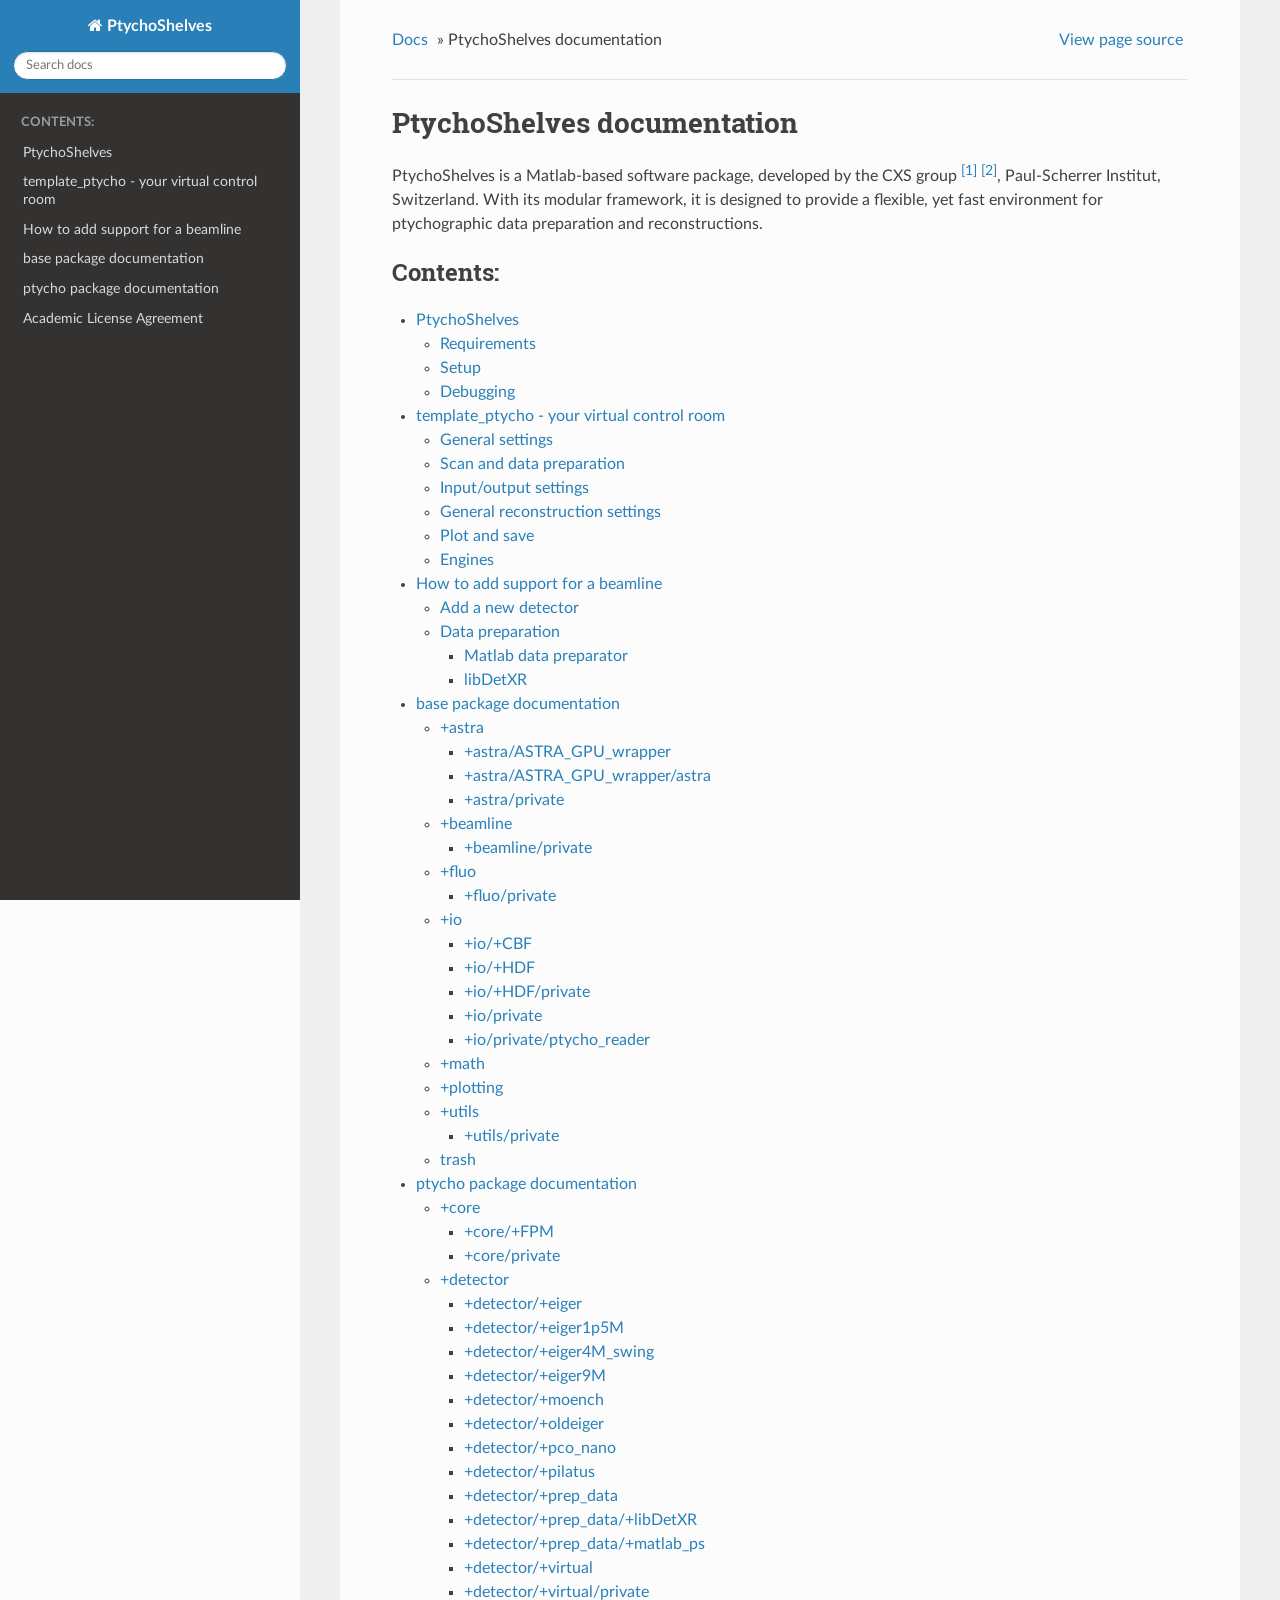
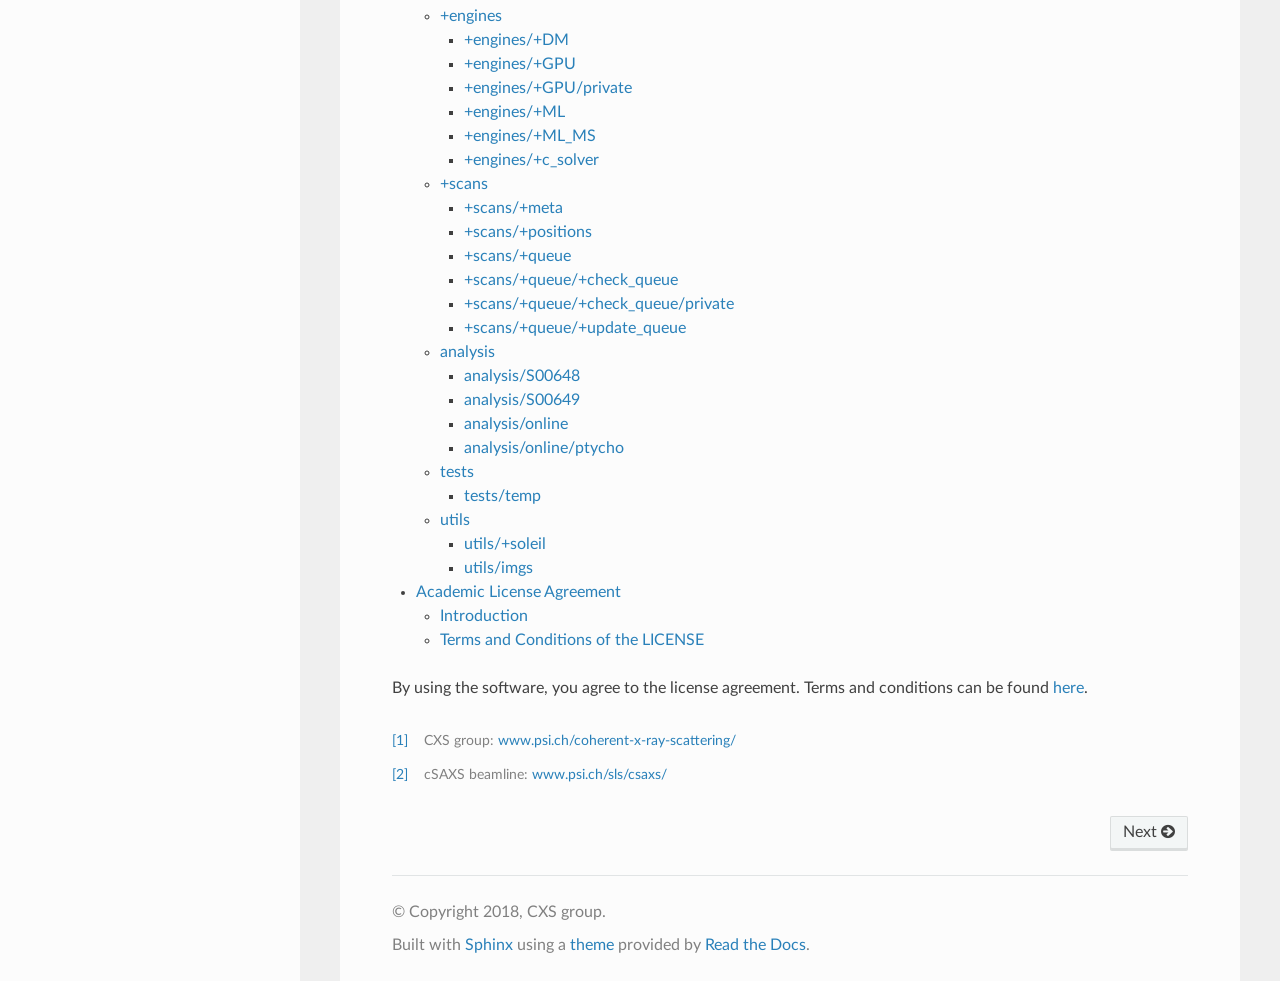
<file: documentation/index.html>
<!DOCTYPE html>
<!--[if IE 8]><html class="no-js lt-ie9" lang="en" > <![endif]-->
<!--[if gt IE 8]><!--> <html class="no-js" lang="en" > <!--<![endif]-->
<head>
  <meta charset="utf-8">
  
  <meta name="viewport" content="width=device-width, initial-scale=1.0">
  
  <title>PtychoShelves documentation &mdash; PtychoShelves  documentation</title>
  

  
  
  
  

  

  
  
    

  

  <link rel="stylesheet" href="_static/css/theme.css" type="text/css" />
  <link rel="stylesheet" href="_static/pygments.css" type="text/css" />
    <link rel="index" title="Index" href="genindex.html" />
    <link rel="search" title="Search" href="search.html" />
    <link rel="next" title="PtychoShelves" href="introduction.html" />
    <link href="_static/mod_theme.css" rel="stylesheet" type="text/css">


  
  <script src="_static/js/modernizr.min.js"></script>

</head>

<body class="wy-body-for-nav">

   
  <div class="wy-grid-for-nav">

    
    <nav data-toggle="wy-nav-shift" class="wy-nav-side">
      <div class="wy-side-scroll">
        <div class="wy-side-nav-search">
          

          
            <a href="#" class="icon icon-home"> PtychoShelves
          

          
          </a>

          
            
            
          

          
<div role="search">
  <form id="rtd-search-form" class="wy-form" action="search.html" method="get">
    <input type="text" name="q" placeholder="Search docs" />
    <input type="hidden" name="check_keywords" value="yes" />
    <input type="hidden" name="area" value="default" />
  </form>
</div>

          
        </div>

        <div class="wy-menu wy-menu-vertical" data-spy="affix" role="navigation" aria-label="main navigation">
          
            
            
              
            
            
              <p class="caption"><span class="caption-text">Contents:</span></p>
<ul>
<li class="toctree-l1"><a class="reference internal" href="introduction.html">PtychoShelves</a></li>
<li class="toctree-l1"><a class="reference internal" href="template_ptycho.html">template_ptycho - your virtual control room</a></li>
<li class="toctree-l1"><a class="reference internal" href="new_beamline.html">How to add support for a beamline</a></li>
<li class="toctree-l1"><a class="reference internal" href="base_func_doc.html">base package documentation</a></li>
<li class="toctree-l1"><a class="reference internal" href="ptycho_func_doc.html">ptycho package documentation</a></li>
<li class="toctree-l1"><a class="reference internal" href="ptycho_license.html">Academic License Agreement</a></li>
</ul>

            
          
        </div>
      </div>
    </nav>

    <section data-toggle="wy-nav-shift" class="wy-nav-content-wrap">

      
      <nav class="wy-nav-top" aria-label="top navigation">
        
          <i data-toggle="wy-nav-top" class="fa fa-bars"></i>
          <a href="#">PtychoShelves</a>
        
      </nav>


      <div class="wy-nav-content">
        
        <div class="rst-content">
        
          















<div role="navigation" aria-label="breadcrumbs navigation">

  <ul class="wy-breadcrumbs">
    
      <li><a href="#">Docs</a> &raquo;</li>
        
      <li>PtychoShelves documentation</li>
    
    
      <li class="wy-breadcrumbs-aside">
        
            
            <a href="_sources/index.rst.txt" rel="nofollow"> View page source</a>
          
        
      </li>
    
  </ul>

  
  <hr/>
</div>
          <div role="main" class="document" itemscope="itemscope" itemtype="http://schema.org/Article">
           <div itemprop="articleBody">
            
  <div class="section" id="ptychoshelves-documentation">
<h1>PtychoShelves documentation<a class="headerlink" href="#ptychoshelves-documentation" title="Permalink to this headline">¶</a></h1>
<p>PtychoShelves is a Matlab-based software package, developed by the CXS group <a class="footnote-reference" href="#id3" id="id1">[1]</a> <a class="footnote-reference" href="#id4" id="id2">[2]</a>, Paul-Scherrer Institut, Switzerland. With its modular framework, it is designed to provide a flexible, yet fast environment for ptychographic data preparation and reconstructions.</p>
<div class="toctree-wrapper compound">
<p class="caption"><span class="caption-text">Contents:</span></p>
<ul>
<li class="toctree-l1"><a class="reference internal" href="introduction.html">PtychoShelves</a><ul>
<li class="toctree-l2"><a class="reference internal" href="introduction.html#requirements">Requirements</a></li>
<li class="toctree-l2"><a class="reference internal" href="introduction.html#setup">Setup</a></li>
<li class="toctree-l2"><a class="reference internal" href="introduction.html#debugging">Debugging</a></li>
</ul>
</li>
<li class="toctree-l1"><a class="reference internal" href="template_ptycho.html">template_ptycho - your virtual control room</a><ul>
<li class="toctree-l2"><a class="reference internal" href="template_ptycho.html#general-settings">General settings</a></li>
<li class="toctree-l2"><a class="reference internal" href="template_ptycho.html#scan-and-data-preparation">Scan and data preparation</a></li>
<li class="toctree-l2"><a class="reference internal" href="template_ptycho.html#input-output-settings">Input/output settings</a></li>
<li class="toctree-l2"><a class="reference internal" href="template_ptycho.html#general-reconstruction-settings">General reconstruction settings</a></li>
<li class="toctree-l2"><a class="reference internal" href="template_ptycho.html#plot-and-save">Plot and save</a></li>
<li class="toctree-l2"><a class="reference internal" href="template_ptycho.html#engines">Engines</a></li>
</ul>
</li>
<li class="toctree-l1"><a class="reference internal" href="new_beamline.html">How to add support for a beamline</a><ul>
<li class="toctree-l2"><a class="reference internal" href="new_beamline.html#add-a-new-detector">Add a new detector</a></li>
<li class="toctree-l2"><a class="reference internal" href="new_beamline.html#data-preparation">Data preparation</a><ul>
<li class="toctree-l3"><a class="reference internal" href="new_beamline.html#matlab-data-preparator">Matlab data preparator</a></li>
<li class="toctree-l3"><a class="reference internal" href="new_beamline.html#libdetxr">libDetXR</a></li>
</ul>
</li>
</ul>
</li>
<li class="toctree-l1"><a class="reference internal" href="base_func_doc.html">base package documentation</a><ul>
<li class="toctree-l2"><a class="reference internal" href="base_func_doc.html#astra">+astra</a><ul>
<li class="toctree-l3"><a class="reference internal" href="base_func_doc.html#astra-astra-gpu-wrapper">+astra/ASTRA_GPU_wrapper</a></li>
<li class="toctree-l3"><a class="reference internal" href="base_func_doc.html#astra-astra-gpu-wrapper-astra">+astra/ASTRA_GPU_wrapper/astra</a></li>
<li class="toctree-l3"><a class="reference internal" href="base_func_doc.html#astra-private">+astra/private</a></li>
</ul>
</li>
<li class="toctree-l2"><a class="reference internal" href="base_func_doc.html#beamline">+beamline</a><ul>
<li class="toctree-l3"><a class="reference internal" href="base_func_doc.html#beamline-private">+beamline/private</a></li>
</ul>
</li>
<li class="toctree-l2"><a class="reference internal" href="base_func_doc.html#fluo">+fluo</a><ul>
<li class="toctree-l3"><a class="reference internal" href="base_func_doc.html#fluo-private">+fluo/private</a></li>
</ul>
</li>
<li class="toctree-l2"><a class="reference internal" href="base_func_doc.html#io">+io</a><ul>
<li class="toctree-l3"><a class="reference internal" href="base_func_doc.html#io-cbf">+io/+CBF</a></li>
<li class="toctree-l3"><a class="reference internal" href="base_func_doc.html#io-hdf">+io/+HDF</a></li>
<li class="toctree-l3"><a class="reference internal" href="base_func_doc.html#io-hdf-private">+io/+HDF/private</a></li>
<li class="toctree-l3"><a class="reference internal" href="base_func_doc.html#io-private">+io/private</a></li>
<li class="toctree-l3"><a class="reference internal" href="base_func_doc.html#io-private-ptycho-reader">+io/private/ptycho_reader</a></li>
</ul>
</li>
<li class="toctree-l2"><a class="reference internal" href="base_func_doc.html#math">+math</a></li>
<li class="toctree-l2"><a class="reference internal" href="base_func_doc.html#plotting">+plotting</a></li>
<li class="toctree-l2"><a class="reference internal" href="base_func_doc.html#utils">+utils</a><ul>
<li class="toctree-l3"><a class="reference internal" href="base_func_doc.html#utils-private">+utils/private</a></li>
</ul>
</li>
<li class="toctree-l2"><a class="reference internal" href="base_func_doc.html#trash">trash</a></li>
</ul>
</li>
<li class="toctree-l1"><a class="reference internal" href="ptycho_func_doc.html">ptycho package documentation</a><ul>
<li class="toctree-l2"><a class="reference internal" href="ptycho_func_doc.html#core">+core</a><ul>
<li class="toctree-l3"><a class="reference internal" href="ptycho_func_doc.html#core-fpm">+core/+FPM</a></li>
<li class="toctree-l3"><a class="reference internal" href="ptycho_func_doc.html#core-private">+core/private</a></li>
</ul>
</li>
<li class="toctree-l2"><a class="reference internal" href="ptycho_func_doc.html#detector">+detector</a><ul>
<li class="toctree-l3"><a class="reference internal" href="ptycho_func_doc.html#detector-eiger">+detector/+eiger</a></li>
<li class="toctree-l3"><a class="reference internal" href="ptycho_func_doc.html#detector-eiger1p5m">+detector/+eiger1p5M</a></li>
<li class="toctree-l3"><a class="reference internal" href="ptycho_func_doc.html#detector-eiger4m-swing">+detector/+eiger4M_swing</a></li>
<li class="toctree-l3"><a class="reference internal" href="ptycho_func_doc.html#detector-eiger9m">+detector/+eiger9M</a></li>
<li class="toctree-l3"><a class="reference internal" href="ptycho_func_doc.html#detector-moench">+detector/+moench</a></li>
<li class="toctree-l3"><a class="reference internal" href="ptycho_func_doc.html#detector-oldeiger">+detector/+oldeiger</a></li>
<li class="toctree-l3"><a class="reference internal" href="ptycho_func_doc.html#detector-pco-nano">+detector/+pco_nano</a></li>
<li class="toctree-l3"><a class="reference internal" href="ptycho_func_doc.html#detector-pilatus">+detector/+pilatus</a></li>
<li class="toctree-l3"><a class="reference internal" href="ptycho_func_doc.html#detector-prep-data">+detector/+prep_data</a></li>
<li class="toctree-l3"><a class="reference internal" href="ptycho_func_doc.html#detector-prep-data-libdetxr">+detector/+prep_data/+libDetXR</a></li>
<li class="toctree-l3"><a class="reference internal" href="ptycho_func_doc.html#detector-prep-data-matlab-ps">+detector/+prep_data/+matlab_ps</a></li>
<li class="toctree-l3"><a class="reference internal" href="ptycho_func_doc.html#detector-virtual">+detector/+virtual</a></li>
<li class="toctree-l3"><a class="reference internal" href="ptycho_func_doc.html#detector-virtual-private">+detector/+virtual/private</a></li>
</ul>
</li>
<li class="toctree-l2"><a class="reference internal" href="ptycho_func_doc.html#engines">+engines</a><ul>
<li class="toctree-l3"><a class="reference internal" href="ptycho_func_doc.html#engines-dm">+engines/+DM</a></li>
<li class="toctree-l3"><a class="reference internal" href="ptycho_func_doc.html#engines-gpu">+engines/+GPU</a></li>
<li class="toctree-l3"><a class="reference internal" href="ptycho_func_doc.html#engines-gpu-private">+engines/+GPU/private</a></li>
<li class="toctree-l3"><a class="reference internal" href="ptycho_func_doc.html#engines-ml">+engines/+ML</a></li>
<li class="toctree-l3"><a class="reference internal" href="ptycho_func_doc.html#engines-ml-ms">+engines/+ML_MS</a></li>
<li class="toctree-l3"><a class="reference internal" href="ptycho_func_doc.html#engines-c-solver">+engines/+c_solver</a></li>
</ul>
</li>
<li class="toctree-l2"><a class="reference internal" href="ptycho_func_doc.html#scans">+scans</a><ul>
<li class="toctree-l3"><a class="reference internal" href="ptycho_func_doc.html#scans-meta">+scans/+meta</a></li>
<li class="toctree-l3"><a class="reference internal" href="ptycho_func_doc.html#scans-positions">+scans/+positions</a></li>
<li class="toctree-l3"><a class="reference internal" href="ptycho_func_doc.html#scans-queue">+scans/+queue</a></li>
<li class="toctree-l3"><a class="reference internal" href="ptycho_func_doc.html#scans-queue-check-queue">+scans/+queue/+check_queue</a></li>
<li class="toctree-l3"><a class="reference internal" href="ptycho_func_doc.html#scans-queue-check-queue-private">+scans/+queue/+check_queue/private</a></li>
<li class="toctree-l3"><a class="reference internal" href="ptycho_func_doc.html#scans-queue-update-queue">+scans/+queue/+update_queue</a></li>
</ul>
</li>
<li class="toctree-l2"><a class="reference internal" href="ptycho_func_doc.html#analysis">analysis</a><ul>
<li class="toctree-l3"><a class="reference internal" href="ptycho_func_doc.html#analysis-s00648">analysis/S00648</a></li>
<li class="toctree-l3"><a class="reference internal" href="ptycho_func_doc.html#analysis-s00649">analysis/S00649</a></li>
<li class="toctree-l3"><a class="reference internal" href="ptycho_func_doc.html#analysis-online">analysis/online</a></li>
<li class="toctree-l3"><a class="reference internal" href="ptycho_func_doc.html#analysis-online-ptycho">analysis/online/ptycho</a></li>
</ul>
</li>
<li class="toctree-l2"><a class="reference internal" href="ptycho_func_doc.html#tests">tests</a><ul>
<li class="toctree-l3"><a class="reference internal" href="ptycho_func_doc.html#tests-temp">tests/temp</a></li>
</ul>
</li>
<li class="toctree-l2"><a class="reference internal" href="ptycho_func_doc.html#utils">utils</a><ul>
<li class="toctree-l3"><a class="reference internal" href="ptycho_func_doc.html#utils-soleil">utils/+soleil</a></li>
<li class="toctree-l3"><a class="reference internal" href="ptycho_func_doc.html#utils-imgs">utils/imgs</a></li>
</ul>
</li>
</ul>
</li>
<li class="toctree-l1"><a class="reference internal" href="ptycho_license.html">Academic License Agreement</a><ul>
<li class="toctree-l2"><a class="reference internal" href="ptycho_license.html#introduction">Introduction</a></li>
<li class="toctree-l2"><a class="reference internal" href="ptycho_license.html#terms-and-conditions-of-the-license">Terms and Conditions of the LICENSE</a></li>
</ul>
</li>
</ul>
</div>
<p>By using the software, you agree to the license agreement. Terms and conditions can be found <a class="reference internal" href="ptycho_license.html"><span class="doc">here</span></a>.</p>
<table class="docutils footnote" frame="void" id="id3" rules="none">
<colgroup><col class="label" /><col /></colgroup>
<tbody valign="top">
<tr><td class="label"><a class="fn-backref" href="#id1">[1]</a></td><td>CXS group: <a class="reference external" href="https://www.psi.ch/coherent-x-ray-scattering/">www.psi.ch/coherent-x-ray-scattering/</a></td></tr>
</tbody>
</table>
<table class="docutils footnote" frame="void" id="id4" rules="none">
<colgroup><col class="label" /><col /></colgroup>
<tbody valign="top">
<tr><td class="label"><a class="fn-backref" href="#id2">[2]</a></td><td>cSAXS beamline: <a class="reference external" href="https://www.psi.ch/sls/csaxs/">www.psi.ch/sls/csaxs/</a></td></tr>
</tbody>
</table>
</div>


           </div>
           
          </div>
          <footer>
  
    <div class="rst-footer-buttons" role="navigation" aria-label="footer navigation">
      
        <a href="introduction.html" class="btn btn-neutral float-right" title="PtychoShelves" accesskey="n" rel="next">Next <span class="fa fa-arrow-circle-right"></span></a>
      
      
    </div>
  

  <hr/>

  <div role="contentinfo">
    <p>
        &copy; Copyright 2018, CXS group.

    </p>
  </div>
  Built with <a href="http://sphinx-doc.org/">Sphinx</a> using a <a href="https://github.com/rtfd/sphinx_rtd_theme">theme</a> provided by <a href="https://readthedocs.org">Read the Docs</a>. 

</footer>

        </div>
      </div>

    </section>

  </div>
  


  

    <script type="text/javascript">
        var DOCUMENTATION_OPTIONS = {
            URL_ROOT:'./',
            VERSION:'',
            LANGUAGE:'None',
            COLLAPSE_INDEX:false,
            FILE_SUFFIX:'.html',
            HAS_SOURCE:  true,
            SOURCELINK_SUFFIX: '.txt'
        };
    </script>
      <script type="text/javascript" src="_static/jquery.js"></script>
      <script type="text/javascript" src="_static/underscore.js"></script>
      <script type="text/javascript" src="_static/doctools.js"></script>

  

  <script type="text/javascript" src="_static/js/theme.js"></script>

  <script type="text/javascript">
      jQuery(function () {
          SphinxRtdTheme.Navigation.enable(true);
      });
  </script> 

</body>
</html>
</file>
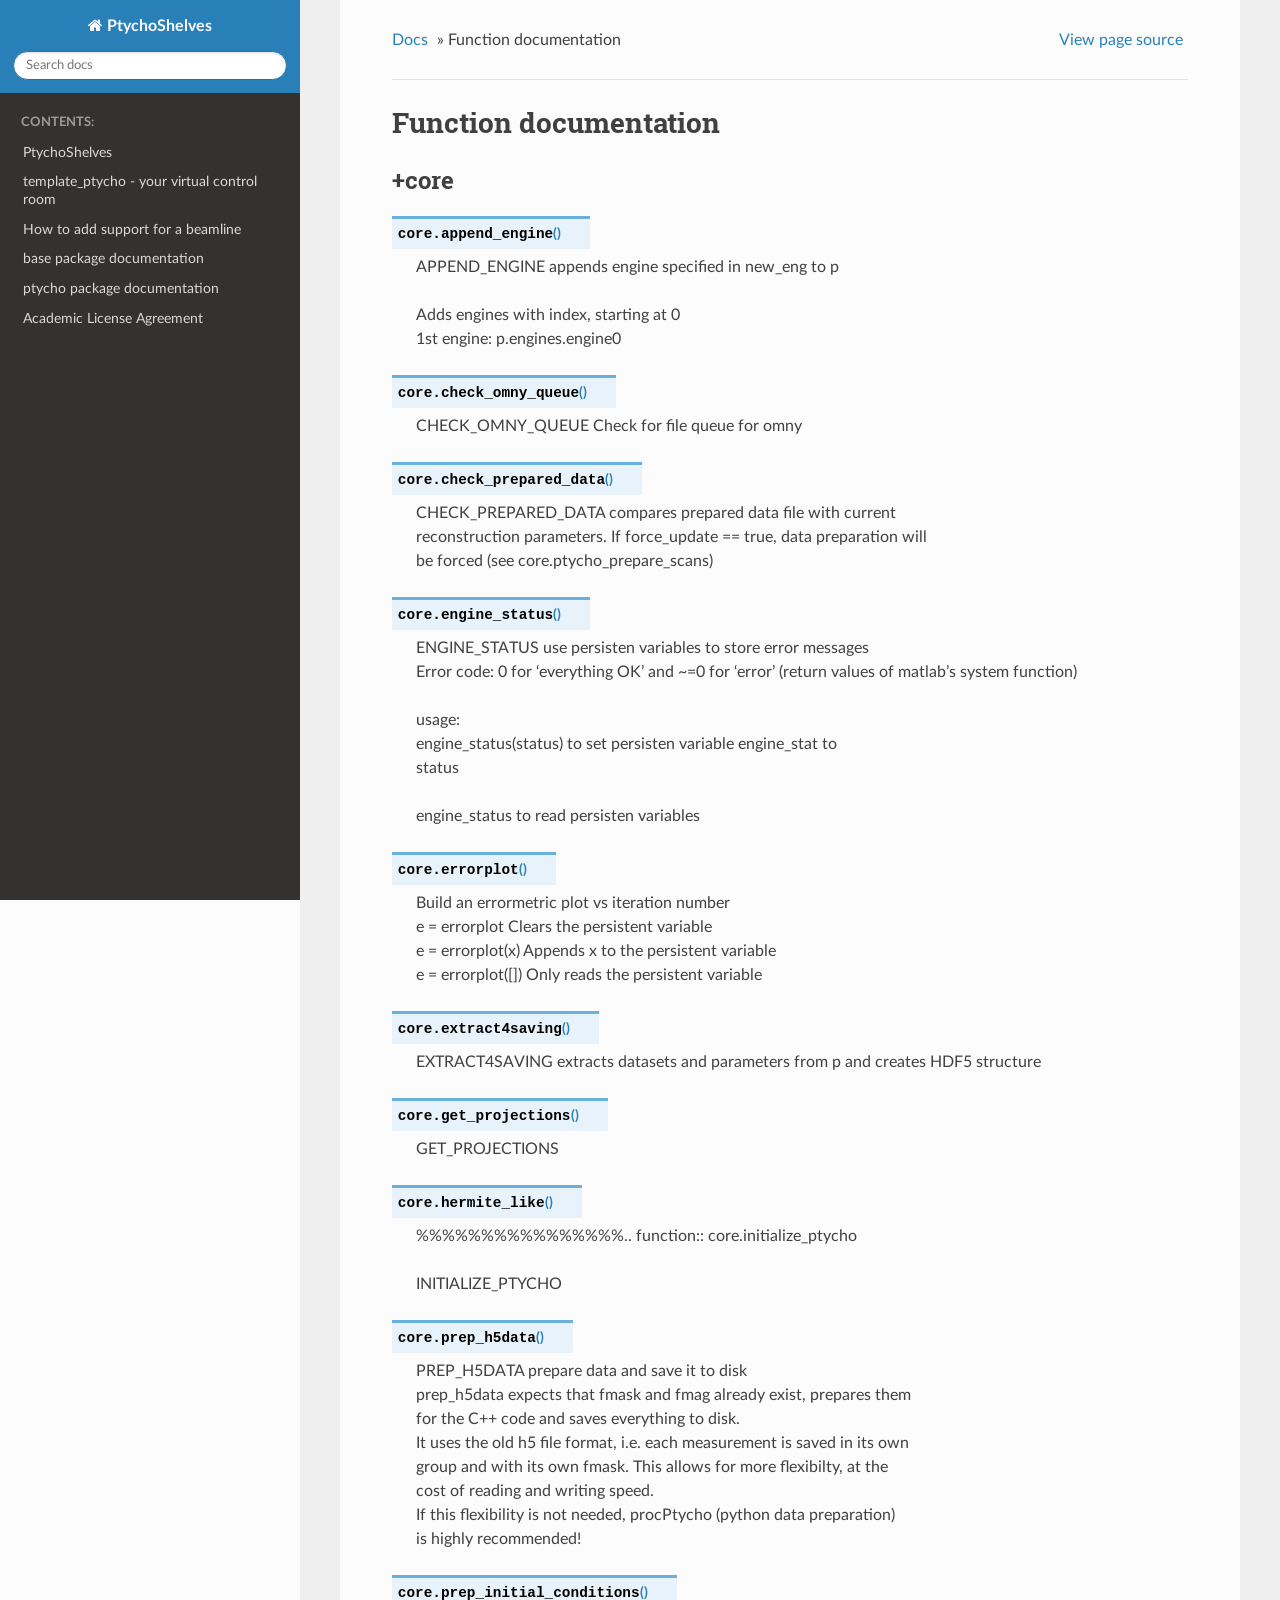
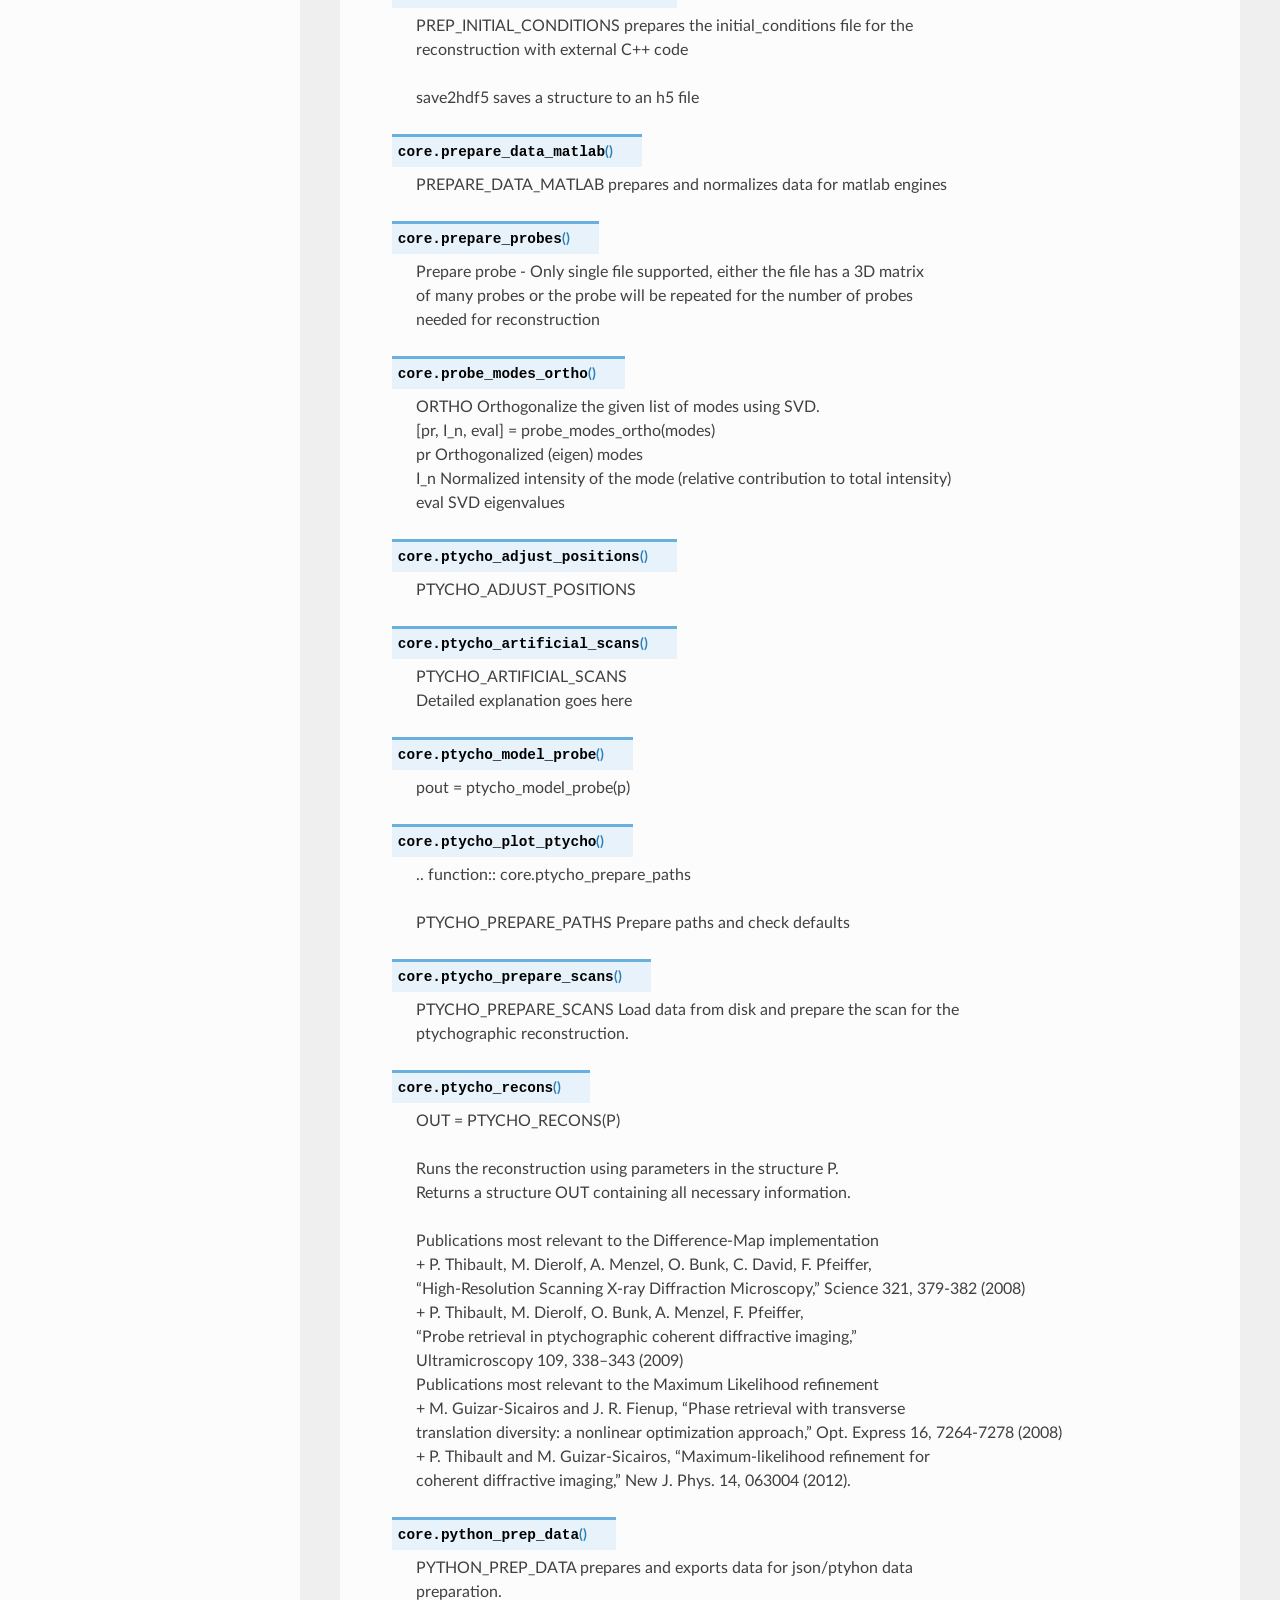
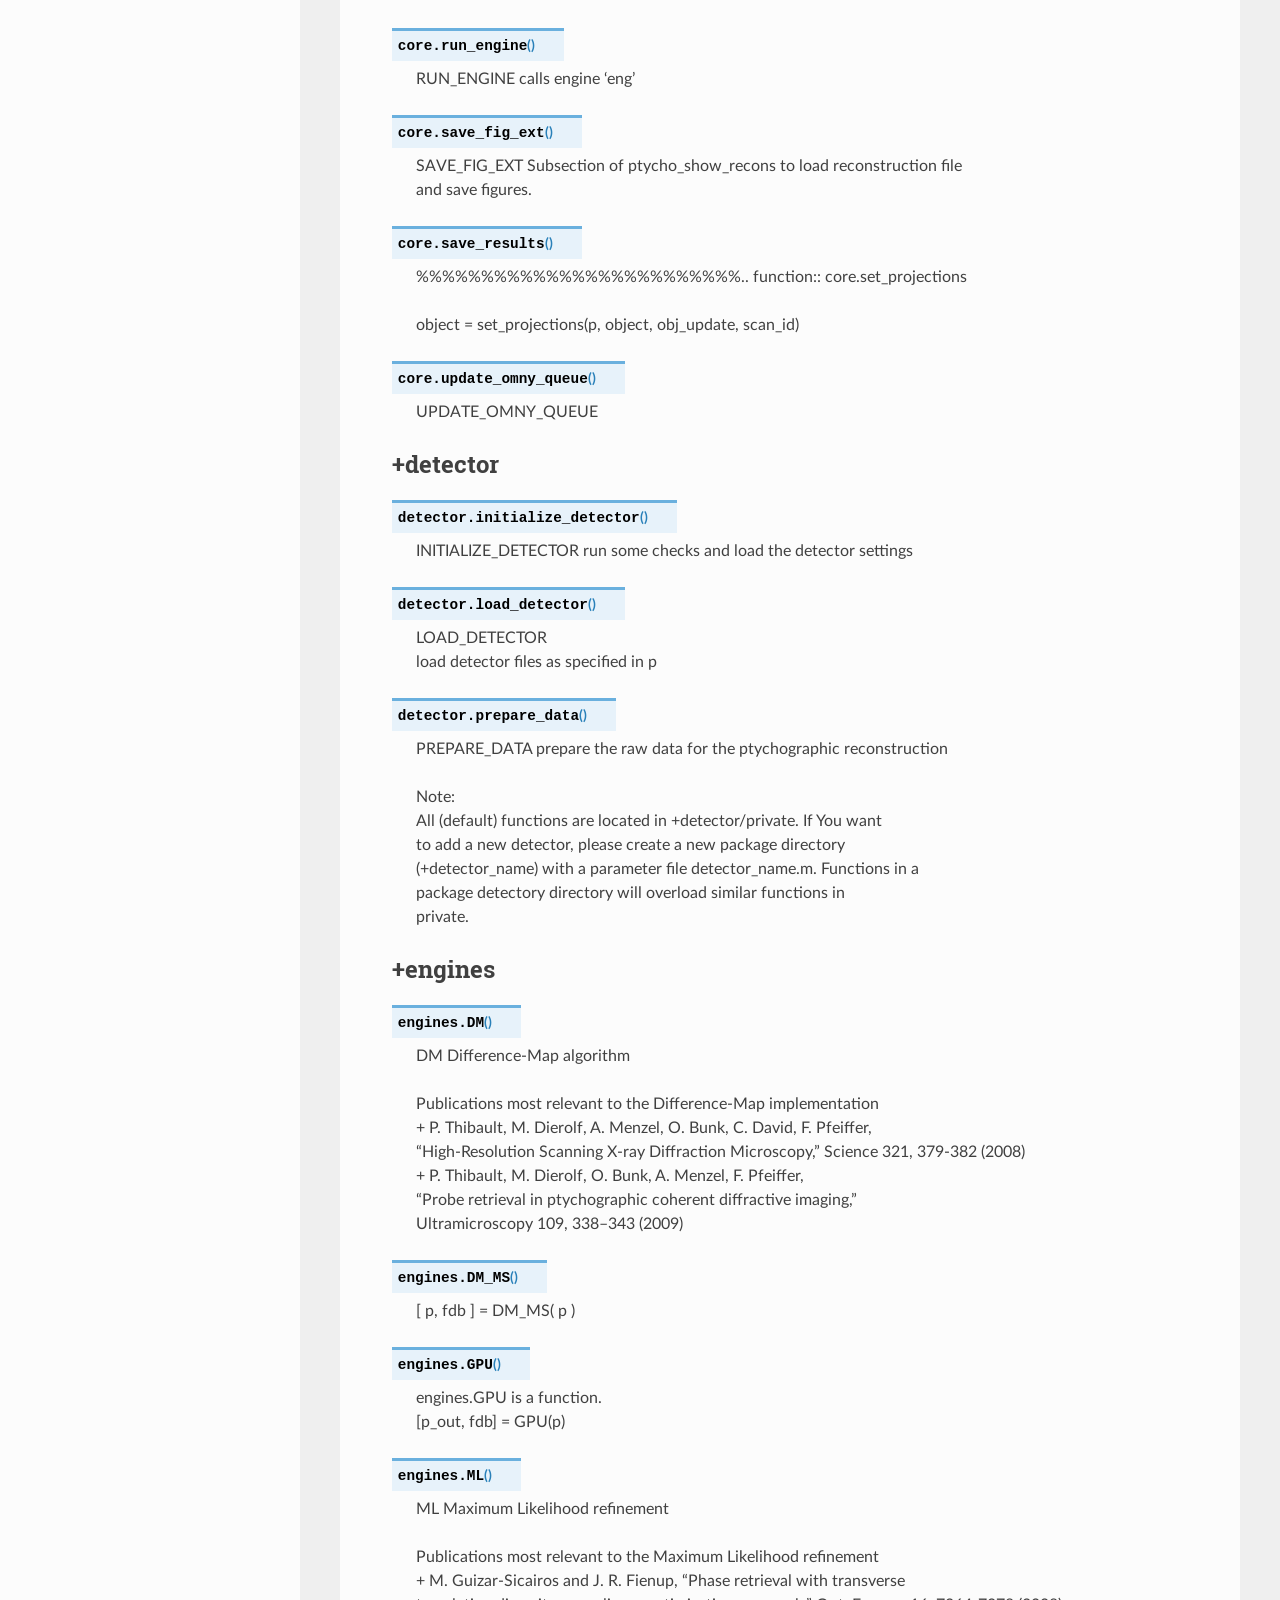
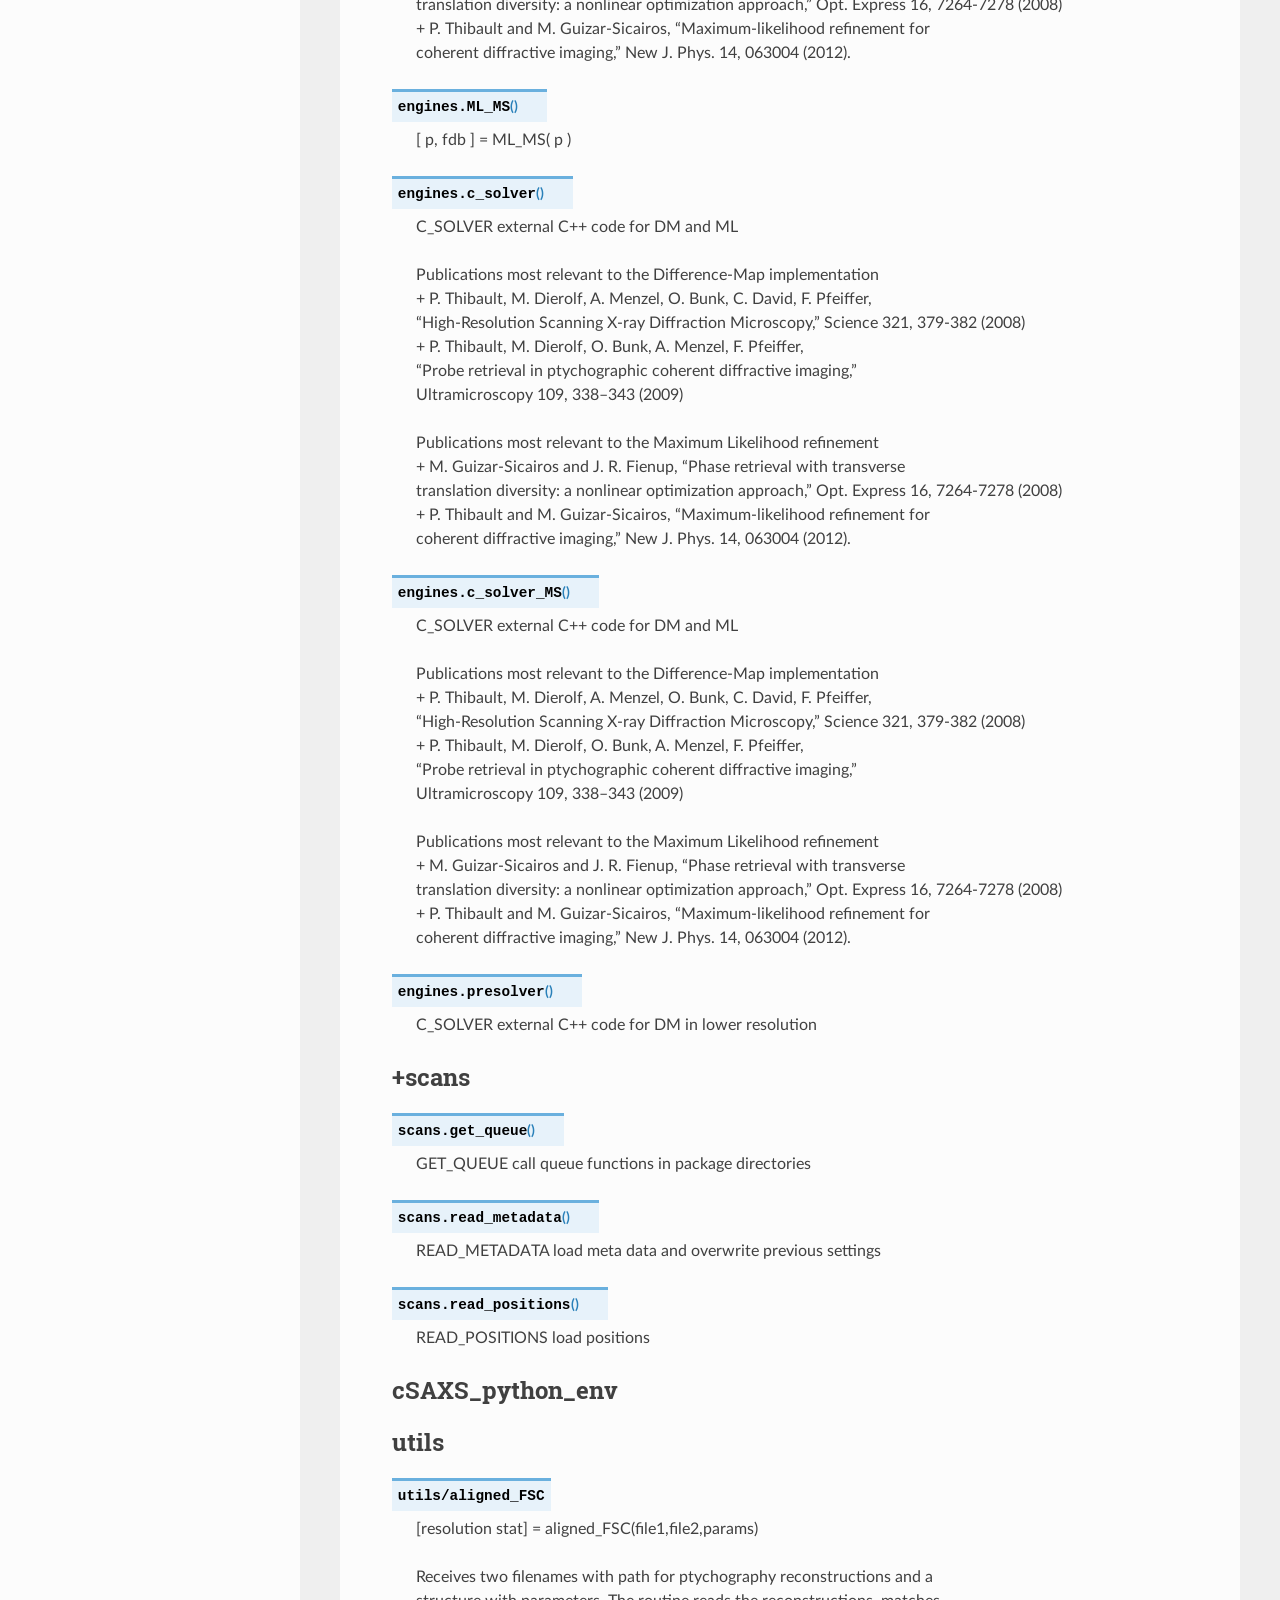
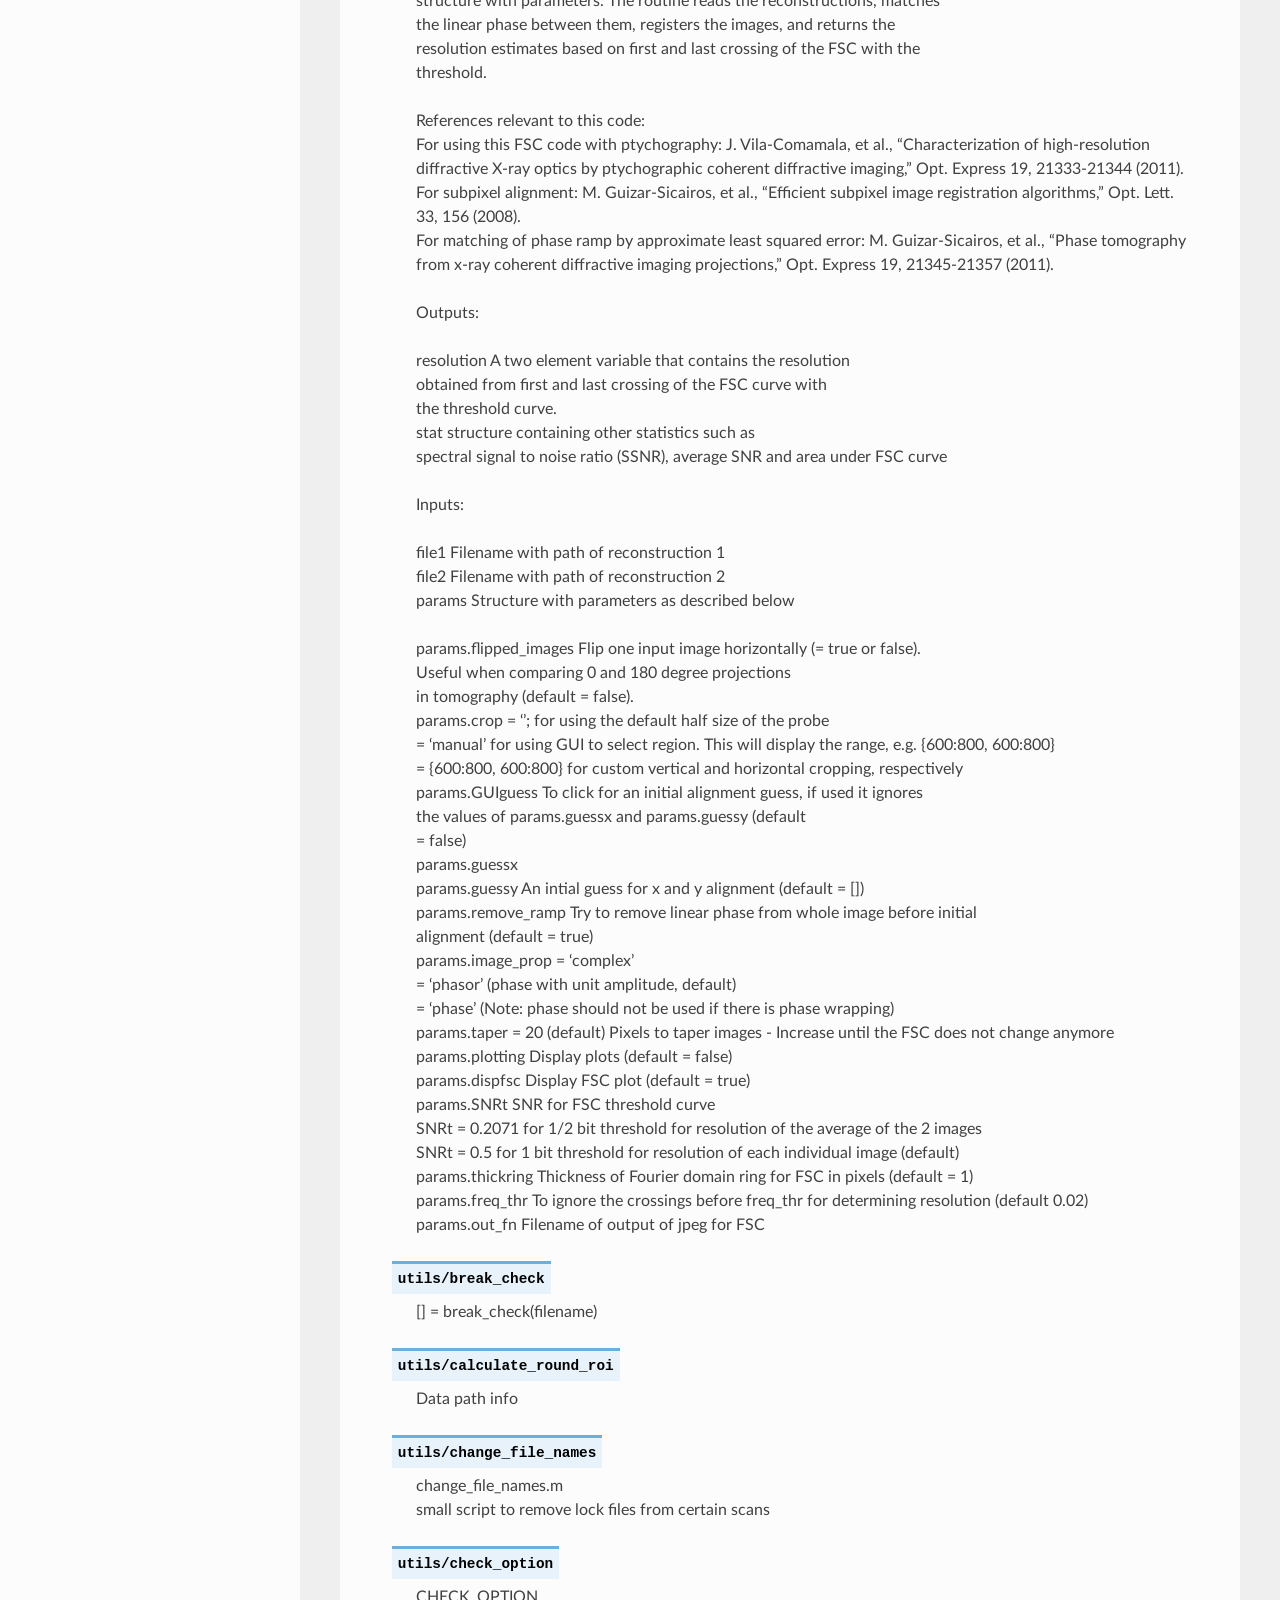
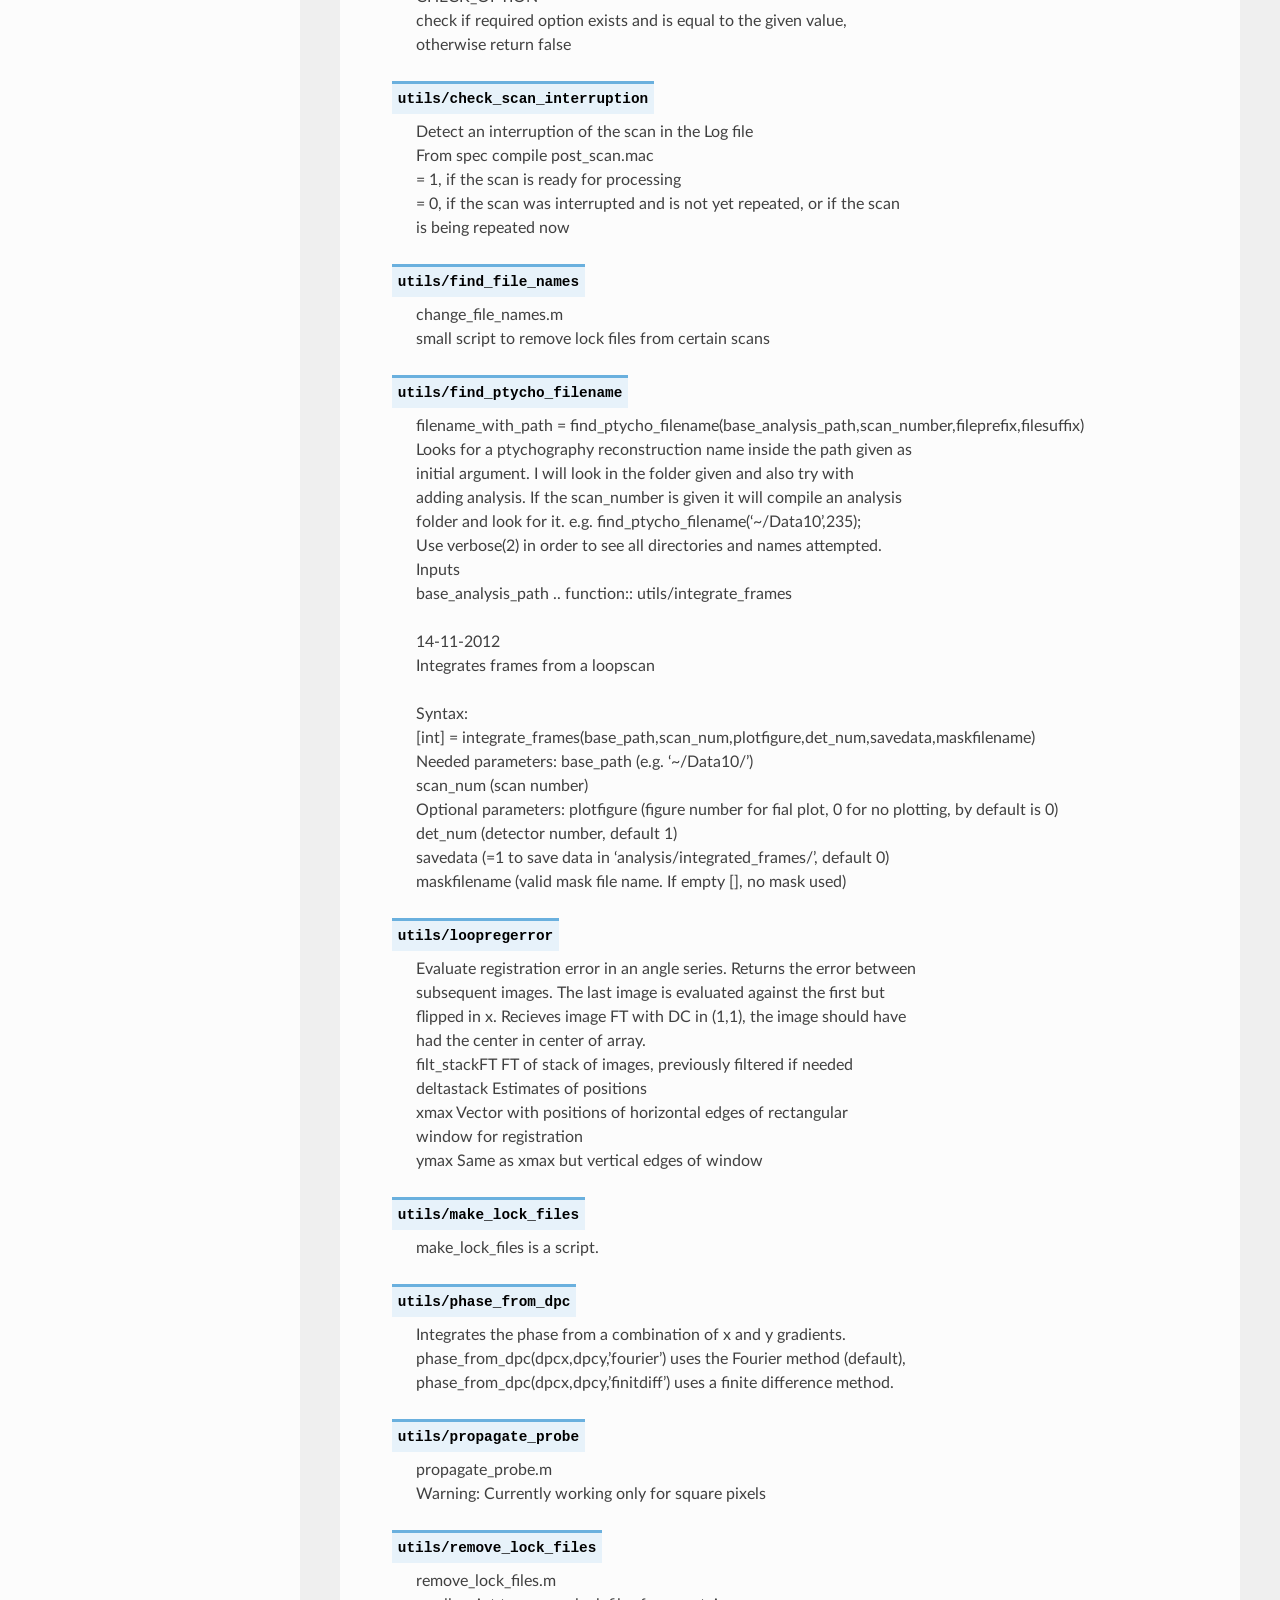
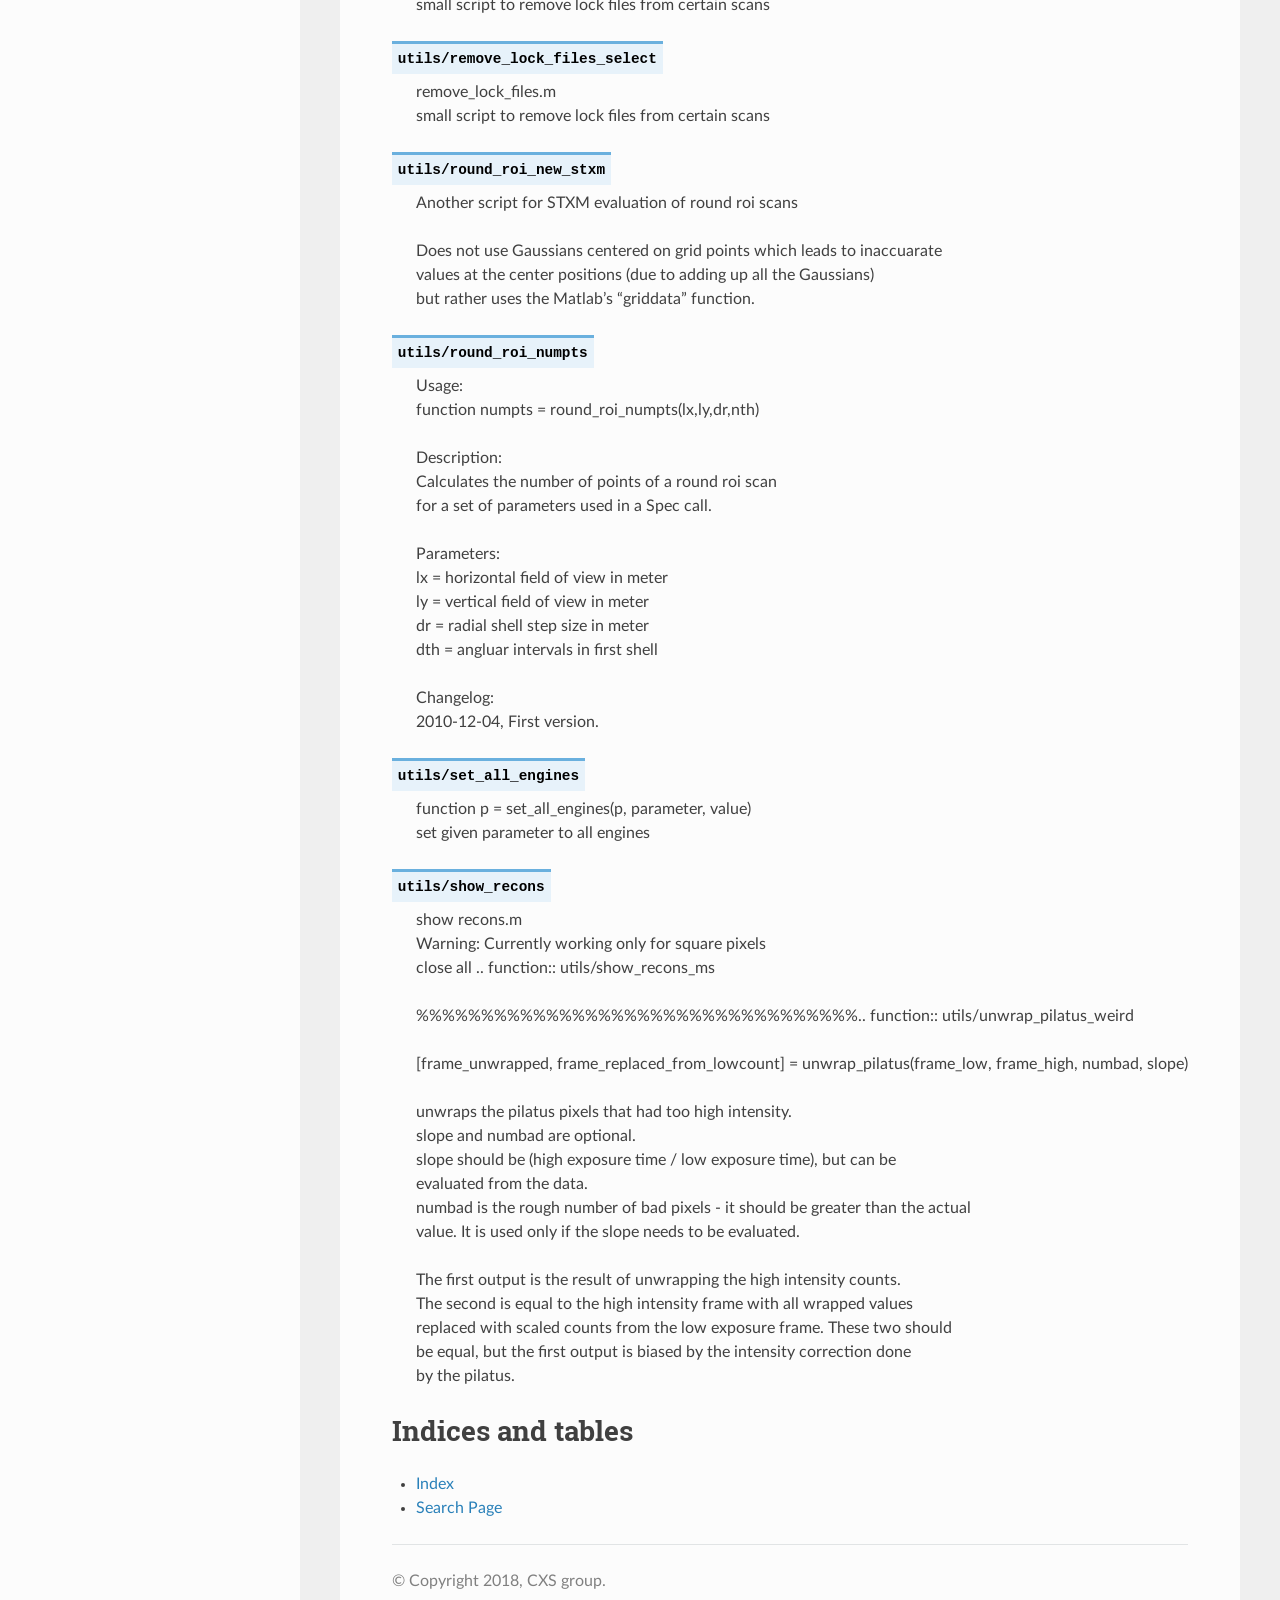
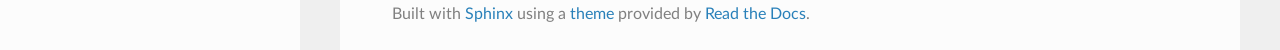
<file: documentation/func_doc.html>
<!DOCTYPE html>
<!--[if IE 8]><html class="no-js lt-ie9" lang="en" > <![endif]-->
<!--[if gt IE 8]><!--> <html class="no-js" lang="en" > <!--<![endif]-->
<head>
  <meta charset="utf-8">
  
  <meta name="viewport" content="width=device-width, initial-scale=1.0">
  
  <title>Function documentation &mdash; PtychoShelves  documentation</title>
  

  
  
  
  

  

  
  
    

  

  <link rel="stylesheet" href="_static/css/theme.css" type="text/css" />
  <link rel="stylesheet" href="_static/pygments.css" type="text/css" />
    <link rel="index" title="Index" href="genindex.html" />
    <link rel="search" title="Search" href="search.html" />
    <link href="_static/mod_theme.css" rel="stylesheet" type="text/css">


  
  <script src="_static/js/modernizr.min.js"></script>

</head>

<body class="wy-body-for-nav">

   
  <div class="wy-grid-for-nav">

    
    <nav data-toggle="wy-nav-shift" class="wy-nav-side">
      <div class="wy-side-scroll">
        <div class="wy-side-nav-search">
          

          
            <a href="index.html" class="icon icon-home"> PtychoShelves
          

          
          </a>

          
            
            
          

          
<div role="search">
  <form id="rtd-search-form" class="wy-form" action="search.html" method="get">
    <input type="text" name="q" placeholder="Search docs" />
    <input type="hidden" name="check_keywords" value="yes" />
    <input type="hidden" name="area" value="default" />
  </form>
</div>

          
        </div>

        <div class="wy-menu wy-menu-vertical" data-spy="affix" role="navigation" aria-label="main navigation">
          
            
            
              
            
            
              <p class="caption"><span class="caption-text">Contents:</span></p>
<ul>
<li class="toctree-l1"><a class="reference internal" href="introduction.html">PtychoShelves</a></li>
<li class="toctree-l1"><a class="reference internal" href="template_ptycho.html">template_ptycho - your virtual control room</a></li>
<li class="toctree-l1"><a class="reference internal" href="new_beamline.html">How to add support for a beamline</a></li>
<li class="toctree-l1"><a class="reference internal" href="base_func_doc.html">base package documentation</a></li>
<li class="toctree-l1"><a class="reference internal" href="ptycho_func_doc.html">ptycho package documentation</a></li>
<li class="toctree-l1"><a class="reference internal" href="ptycho_license.html">Academic License Agreement</a></li>
</ul>

            
          
        </div>
      </div>
    </nav>

    <section data-toggle="wy-nav-shift" class="wy-nav-content-wrap">

      
      <nav class="wy-nav-top" aria-label="top navigation">
        
          <i data-toggle="wy-nav-top" class="fa fa-bars"></i>
          <a href="index.html">PtychoShelves</a>
        
      </nav>


      <div class="wy-nav-content">
        
        <div class="rst-content">
        
          















<div role="navigation" aria-label="breadcrumbs navigation">

  <ul class="wy-breadcrumbs">
    
      <li><a href="index.html">Docs</a> &raquo;</li>
        
      <li>Function documentation</li>
    
    
      <li class="wy-breadcrumbs-aside">
        
            
            <a href="_sources/func_doc.rst.txt" rel="nofollow"> View page source</a>
          
        
      </li>
    
  </ul>

  
  <hr/>
</div>
          <div role="main" class="document" itemscope="itemscope" itemtype="http://schema.org/Article">
           <div itemprop="articleBody">
            
  <div class="section" id="function-documentation">
<h1>Function documentation<a class="headerlink" href="#function-documentation" title="Permalink to this headline">¶</a></h1>
<div class="toctree-wrapper compound">
</div>
<div class="section" id="module-+core">
<span id="core"></span><h2>+core<a class="headerlink" href="#module-+core" title="Permalink to this headline">¶</a></h2>
<dl class="function">
<dt id="+core.core.append_engine">
<code class="descclassname">core.</code><code class="descname">append_engine</code><span class="sig-paren">(</span><span class="sig-paren">)</span><a class="headerlink" href="#+core.core.append_engine" title="Permalink to this definition">¶</a></dt>
<dd><div class="line-block">
<div class="line">APPEND_ENGINE appends engine specified in new_eng to p</div>
</div>
<div class="line-block">
<div class="line">Adds engines with index, starting at 0</div>
<div class="line">1st engine: p.engines.engine0</div>
</div>
</dd></dl>

<dl class="function">
<dt id="+core.core.check_omny_queue">
<code class="descclassname">core.</code><code class="descname">check_omny_queue</code><span class="sig-paren">(</span><span class="sig-paren">)</span><a class="headerlink" href="#+core.core.check_omny_queue" title="Permalink to this definition">¶</a></dt>
<dd><div class="line-block">
<div class="line">CHECK_OMNY_QUEUE Check for file queue for omny</div>
</div>
</dd></dl>

<dl class="function">
<dt id="+core.core.check_prepared_data">
<code class="descclassname">core.</code><code class="descname">check_prepared_data</code><span class="sig-paren">(</span><span class="sig-paren">)</span><a class="headerlink" href="#+core.core.check_prepared_data" title="Permalink to this definition">¶</a></dt>
<dd><div class="line-block">
<div class="line">CHECK_PREPARED_DATA compares prepared data file with current</div>
<div class="line">reconstruction parameters. If force_update == true, data preparation will</div>
<div class="line">be forced (see core.ptycho_prepare_scans)</div>
</div>
</dd></dl>

<dl class="function">
<dt id="+core.core.engine_status">
<code class="descclassname">core.</code><code class="descname">engine_status</code><span class="sig-paren">(</span><span class="sig-paren">)</span><a class="headerlink" href="#+core.core.engine_status" title="Permalink to this definition">¶</a></dt>
<dd><div class="line-block">
<div class="line">ENGINE_STATUS use persisten variables to store error messages</div>
<div class="line">Error code: 0 for ‘everything OK’ and ~=0 for ‘error’ (return values of matlab’s system function)</div>
</div>
<div class="line-block">
<div class="line">usage:</div>
<div class="line">engine_status(status)    to set persisten variable engine_stat to</div>
<div class="line">status</div>
</div>
<div class="line-block">
<div class="line">engine_status            to read persisten variables</div>
</div>
</dd></dl>

<dl class="function">
<dt id="+core.core.errorplot">
<code class="descclassname">core.</code><code class="descname">errorplot</code><span class="sig-paren">(</span><span class="sig-paren">)</span><a class="headerlink" href="#+core.core.errorplot" title="Permalink to this definition">¶</a></dt>
<dd><div class="line-block">
<div class="line">Build an errormetric plot vs iteration number</div>
<div class="line">e = errorplot         Clears the persistent variable</div>
<div class="line">e = errorplot(x)      Appends x to the persistent variable</div>
<div class="line">e = errorplot([])     Only reads the persistent variable</div>
</div>
</dd></dl>

<dl class="function">
<dt id="+core.core.extract4saving">
<code class="descclassname">core.</code><code class="descname">extract4saving</code><span class="sig-paren">(</span><span class="sig-paren">)</span><a class="headerlink" href="#+core.core.extract4saving" title="Permalink to this definition">¶</a></dt>
<dd><div class="line-block">
<div class="line">EXTRACT4SAVING extracts datasets and parameters from p and creates HDF5 structure</div>
</div>
</dd></dl>

<dl class="function">
<dt id="+core.core.get_projections">
<code class="descclassname">core.</code><code class="descname">get_projections</code><span class="sig-paren">(</span><span class="sig-paren">)</span><a class="headerlink" href="#+core.core.get_projections" title="Permalink to this definition">¶</a></dt>
<dd><div class="line-block">
<div class="line">GET_PROJECTIONS</div>
</div>
</dd></dl>

<dl class="function">
<dt id="+core.core.hermite_like">
<code class="descclassname">core.</code><code class="descname">hermite_like</code><span class="sig-paren">(</span><span class="sig-paren">)</span><a class="headerlink" href="#+core.core.hermite_like" title="Permalink to this definition">¶</a></dt>
<dd><div class="line-block">
<div class="line">%%%%%%%%%%%%%%%%.. function:: core.initialize_ptycho</div>
</div>
<div class="line-block">
<div class="line">INITIALIZE_PTYCHO</div>
</div>
</dd></dl>

<dl class="function">
<dt id="+core.core.prep_h5data">
<code class="descclassname">core.</code><code class="descname">prep_h5data</code><span class="sig-paren">(</span><span class="sig-paren">)</span><a class="headerlink" href="#+core.core.prep_h5data" title="Permalink to this definition">¶</a></dt>
<dd><div class="line-block">
<div class="line">PREP_H5DATA prepare data and save it to disk</div>
<div class="line">prep_h5data expects that fmask and fmag already exist, prepares them</div>
<div class="line">for the C++ code and saves everything to disk.</div>
<div class="line">It uses the old h5 file format, i.e. each measurement is saved in its own</div>
<div class="line">group and with its own fmask. This allows for more flexibilty, at the</div>
<div class="line">cost of reading and writing speed.</div>
<div class="line">If this flexibility is not needed, procPtycho (python data preparation)</div>
<div class="line">is highly recommended!</div>
</div>
</dd></dl>

<dl class="function">
<dt id="+core.core.prep_initial_conditions">
<code class="descclassname">core.</code><code class="descname">prep_initial_conditions</code><span class="sig-paren">(</span><span class="sig-paren">)</span><a class="headerlink" href="#+core.core.prep_initial_conditions" title="Permalink to this definition">¶</a></dt>
<dd><div class="line-block">
<div class="line">PREP_INITIAL_CONDITIONS prepares the initial_conditions file for the</div>
<div class="line">reconstruction with external C++ code</div>
</div>
<div class="line-block">
<div class="line">save2hdf5 saves a structure to an h5 file</div>
</div>
</dd></dl>

<dl class="function">
<dt id="+core.core.prepare_data_matlab">
<code class="descclassname">core.</code><code class="descname">prepare_data_matlab</code><span class="sig-paren">(</span><span class="sig-paren">)</span><a class="headerlink" href="#+core.core.prepare_data_matlab" title="Permalink to this definition">¶</a></dt>
<dd><div class="line-block">
<div class="line">PREPARE_DATA_MATLAB prepares and normalizes data for matlab engines</div>
</div>
</dd></dl>

<dl class="function">
<dt id="+core.core.prepare_probes">
<code class="descclassname">core.</code><code class="descname">prepare_probes</code><span class="sig-paren">(</span><span class="sig-paren">)</span><a class="headerlink" href="#+core.core.prepare_probes" title="Permalink to this definition">¶</a></dt>
<dd><div class="line-block">
<div class="line">Prepare probe - Only single file supported, either the file has a 3D matrix</div>
<div class="line">of many probes or the probe will be repeated for the number of probes</div>
<div class="line">needed for reconstruction</div>
</div>
</dd></dl>

<dl class="function">
<dt id="+core.core.probe_modes_ortho">
<code class="descclassname">core.</code><code class="descname">probe_modes_ortho</code><span class="sig-paren">(</span><span class="sig-paren">)</span><a class="headerlink" href="#+core.core.probe_modes_ortho" title="Permalink to this definition">¶</a></dt>
<dd><div class="line-block">
<div class="line">ORTHO Orthogonalize the given list of modes using SVD.</div>
<div class="line">[pr, I_n, eval] = probe_modes_ortho(modes)</div>
<div class="line">pr        Orthogonalized (eigen) modes</div>
<div class="line">I_n       Normalized intensity of the mode (relative contribution to total intensity)</div>
<div class="line">eval      SVD eigenvalues</div>
</div>
</dd></dl>

<dl class="function">
<dt id="+core.core.ptycho_adjust_positions">
<code class="descclassname">core.</code><code class="descname">ptycho_adjust_positions</code><span class="sig-paren">(</span><span class="sig-paren">)</span><a class="headerlink" href="#+core.core.ptycho_adjust_positions" title="Permalink to this definition">¶</a></dt>
<dd><div class="line-block">
<div class="line">PTYCHO_ADJUST_POSITIONS</div>
</div>
</dd></dl>

<dl class="function">
<dt id="+core.core.ptycho_artificial_scans">
<code class="descclassname">core.</code><code class="descname">ptycho_artificial_scans</code><span class="sig-paren">(</span><span class="sig-paren">)</span><a class="headerlink" href="#+core.core.ptycho_artificial_scans" title="Permalink to this definition">¶</a></dt>
<dd><div class="line-block">
<div class="line">PTYCHO_ARTIFICIAL_SCANS</div>
<div class="line">Detailed explanation goes here</div>
</div>
</dd></dl>

<dl class="function">
<dt id="+core.core.ptycho_model_probe">
<code class="descclassname">core.</code><code class="descname">ptycho_model_probe</code><span class="sig-paren">(</span><span class="sig-paren">)</span><a class="headerlink" href="#+core.core.ptycho_model_probe" title="Permalink to this definition">¶</a></dt>
<dd><div class="line-block">
<div class="line">pout = ptycho_model_probe(p)</div>
</div>
</dd></dl>

<dl class="function">
<dt id="+core.core.ptycho_plot_ptycho">
<code class="descclassname">core.</code><code class="descname">ptycho_plot_ptycho</code><span class="sig-paren">(</span><span class="sig-paren">)</span><a class="headerlink" href="#+core.core.ptycho_plot_ptycho" title="Permalink to this definition">¶</a></dt>
<dd><div class="line-block">
<div class="line">.. function:: core.ptycho_prepare_paths</div>
</div>
<div class="line-block">
<div class="line">PTYCHO_PREPARE_PATHS Prepare paths and check defaults</div>
</div>
</dd></dl>

<dl class="function">
<dt id="+core.core.ptycho_prepare_scans">
<code class="descclassname">core.</code><code class="descname">ptycho_prepare_scans</code><span class="sig-paren">(</span><span class="sig-paren">)</span><a class="headerlink" href="#+core.core.ptycho_prepare_scans" title="Permalink to this definition">¶</a></dt>
<dd><div class="line-block">
<div class="line">PTYCHO_PREPARE_SCANS Load data from disk and prepare the scan for the</div>
<div class="line">ptychographic reconstruction.</div>
</div>
</dd></dl>

<dl class="function">
<dt id="+core.core.ptycho_recons">
<code class="descclassname">core.</code><code class="descname">ptycho_recons</code><span class="sig-paren">(</span><span class="sig-paren">)</span><a class="headerlink" href="#+core.core.ptycho_recons" title="Permalink to this definition">¶</a></dt>
<dd><div class="line-block">
<div class="line">OUT = PTYCHO_RECONS(P)</div>
</div>
<div class="line-block">
<div class="line">Runs the reconstruction using parameters in the structure P.</div>
<div class="line">Returns a structure OUT containing all necessary information.</div>
</div>
<div class="line-block">
<div class="line">Publications most relevant to the Difference-Map implementation</div>
<div class="line">+ P. Thibault, M. Dierolf, A. Menzel, O. Bunk, C. David, F. Pfeiffer,</div>
<div class="line">“High-Resolution Scanning X-ray Diffraction Microscopy,” Science 321, 379-382 (2008)</div>
<div class="line">+ P. Thibault, M. Dierolf, O. Bunk, A. Menzel, F. Pfeiffer,</div>
<div class="line">“Probe retrieval in ptychographic coherent diffractive imaging,”</div>
<div class="line">Ultramicroscopy 109, 338–343 (2009)</div>
<div class="line">Publications most relevant to the Maximum Likelihood refinement</div>
<div class="line">+ M. Guizar-Sicairos and J. R. Fienup, “Phase retrieval with transverse</div>
<div class="line">translation diversity: a nonlinear optimization approach,” Opt. Express 16, 7264-7278 (2008)</div>
<div class="line">+ P. Thibault and M. Guizar-Sicairos, “Maximum-likelihood refinement for</div>
<div class="line">coherent diffractive imaging,” New J. Phys. 14, 063004 (2012).</div>
</div>
</dd></dl>

<dl class="function">
<dt id="+core.core.python_prep_data">
<code class="descclassname">core.</code><code class="descname">python_prep_data</code><span class="sig-paren">(</span><span class="sig-paren">)</span><a class="headerlink" href="#+core.core.python_prep_data" title="Permalink to this definition">¶</a></dt>
<dd><div class="line-block">
<div class="line">PYTHON_PREP_DATA prepares and exports data for json/ptyhon data</div>
<div class="line">preparation.</div>
</div>
</dd></dl>

<dl class="function">
<dt id="+core.core.run_engine">
<code class="descclassname">core.</code><code class="descname">run_engine</code><span class="sig-paren">(</span><span class="sig-paren">)</span><a class="headerlink" href="#+core.core.run_engine" title="Permalink to this definition">¶</a></dt>
<dd><div class="line-block">
<div class="line">RUN_ENGINE calls engine ‘eng’</div>
</div>
</dd></dl>

<dl class="function">
<dt id="+core.core.save_fig_ext">
<code class="descclassname">core.</code><code class="descname">save_fig_ext</code><span class="sig-paren">(</span><span class="sig-paren">)</span><a class="headerlink" href="#+core.core.save_fig_ext" title="Permalink to this definition">¶</a></dt>
<dd><div class="line-block">
<div class="line">SAVE_FIG_EXT Subsection of ptycho_show_recons to load reconstruction file</div>
<div class="line">and save figures.</div>
</div>
</dd></dl>

<dl class="function">
<dt id="+core.core.save_results">
<code class="descclassname">core.</code><code class="descname">save_results</code><span class="sig-paren">(</span><span class="sig-paren">)</span><a class="headerlink" href="#+core.core.save_results" title="Permalink to this definition">¶</a></dt>
<dd><div class="line-block">
<div class="line">%%%%%%%%%%%%%%%%%%%%%%%%%.. function:: core.set_projections</div>
</div>
<div class="line-block">
<div class="line">object = set_projections(p, object, obj_update, scan_id)</div>
</div>
</dd></dl>

<dl class="function">
<dt id="+core.core.update_omny_queue">
<code class="descclassname">core.</code><code class="descname">update_omny_queue</code><span class="sig-paren">(</span><span class="sig-paren">)</span><a class="headerlink" href="#+core.core.update_omny_queue" title="Permalink to this definition">¶</a></dt>
<dd><div class="line-block">
<div class="line">UPDATE_OMNY_QUEUE</div>
</div>
</dd></dl>

</div>
<div class="section" id="module-+detector">
<span id="detector"></span><h2>+detector<a class="headerlink" href="#module-+detector" title="Permalink to this headline">¶</a></h2>
<dl class="function">
<dt id="+detector.detector.initialize_detector">
<code class="descclassname">detector.</code><code class="descname">initialize_detector</code><span class="sig-paren">(</span><span class="sig-paren">)</span><a class="headerlink" href="#+detector.detector.initialize_detector" title="Permalink to this definition">¶</a></dt>
<dd><div class="line-block">
<div class="line">INITIALIZE_DETECTOR run some checks and load the detector settings</div>
</div>
</dd></dl>

<dl class="function">
<dt id="+detector.detector.load_detector">
<code class="descclassname">detector.</code><code class="descname">load_detector</code><span class="sig-paren">(</span><span class="sig-paren">)</span><a class="headerlink" href="#+detector.detector.load_detector" title="Permalink to this definition">¶</a></dt>
<dd><div class="line-block">
<div class="line">LOAD_DETECTOR</div>
<div class="line">load detector files as specified in p</div>
</div>
</dd></dl>

<dl class="function">
<dt id="+detector.detector.prepare_data">
<code class="descclassname">detector.</code><code class="descname">prepare_data</code><span class="sig-paren">(</span><span class="sig-paren">)</span><a class="headerlink" href="#+detector.detector.prepare_data" title="Permalink to this definition">¶</a></dt>
<dd><div class="line-block">
<div class="line">PREPARE_DATA prepare the raw data for the ptychographic reconstruction</div>
</div>
<div class="line-block">
<div class="line">Note:</div>
<div class="line">All (default) functions are located in +detector/private. If You want</div>
<div class="line">to add a new detector, please create a new package directory</div>
<div class="line">(+detector_name) with a parameter file detector_name.m. Functions in a</div>
<div class="line">package detectory directory will overload similar functions in</div>
<div class="line">private.</div>
</div>
</dd></dl>

</div>
<div class="section" id="module-+engines">
<span id="engines"></span><h2>+engines<a class="headerlink" href="#module-+engines" title="Permalink to this headline">¶</a></h2>
<dl class="function">
<dt id="+engines.engines.DM">
<code class="descclassname">engines.</code><code class="descname">DM</code><span class="sig-paren">(</span><span class="sig-paren">)</span><a class="headerlink" href="#+engines.engines.DM" title="Permalink to this definition">¶</a></dt>
<dd><div class="line-block">
<div class="line">DM Difference-Map algorithm</div>
</div>
<div class="line-block">
<div class="line">Publications most relevant to the Difference-Map implementation</div>
<div class="line">+ P. Thibault, M. Dierolf, A. Menzel, O. Bunk, C. David, F. Pfeiffer,</div>
<div class="line">“High-Resolution Scanning X-ray Diffraction Microscopy,” Science 321, 379-382 (2008)</div>
<div class="line">+ P. Thibault, M. Dierolf, O. Bunk, A. Menzel, F. Pfeiffer,</div>
<div class="line">“Probe retrieval in ptychographic coherent diffractive imaging,”</div>
<div class="line">Ultramicroscopy 109, 338–343 (2009)</div>
</div>
</dd></dl>

<dl class="function">
<dt id="+engines.engines.DM_MS">
<code class="descclassname">engines.</code><code class="descname">DM_MS</code><span class="sig-paren">(</span><span class="sig-paren">)</span><a class="headerlink" href="#+engines.engines.DM_MS" title="Permalink to this definition">¶</a></dt>
<dd><div class="line-block">
<div class="line">[ p, fdb ] = DM_MS( p )</div>
</div>
</dd></dl>

<dl class="function">
<dt id="+engines.engines.GPU">
<code class="descclassname">engines.</code><code class="descname">GPU</code><span class="sig-paren">(</span><span class="sig-paren">)</span><a class="headerlink" href="#+engines.engines.GPU" title="Permalink to this definition">¶</a></dt>
<dd><div class="line-block">
<div class="line">engines.GPU is a function.</div>
<div class="line">[p_out, fdb] = GPU(p)</div>
</div>
</dd></dl>

<dl class="function">
<dt id="+engines.engines.ML">
<code class="descclassname">engines.</code><code class="descname">ML</code><span class="sig-paren">(</span><span class="sig-paren">)</span><a class="headerlink" href="#+engines.engines.ML" title="Permalink to this definition">¶</a></dt>
<dd><div class="line-block">
<div class="line">ML Maximum Likelihood refinement</div>
</div>
<div class="line-block">
<div class="line">Publications most relevant to the Maximum Likelihood refinement</div>
<div class="line">+ M. Guizar-Sicairos and J. R. Fienup, “Phase retrieval with transverse</div>
<div class="line">translation diversity: a nonlinear optimization approach,” Opt. Express 16, 7264-7278 (2008)</div>
<div class="line">+ P. Thibault and M. Guizar-Sicairos, “Maximum-likelihood refinement for</div>
<div class="line">coherent diffractive imaging,” New J. Phys. 14, 063004 (2012).</div>
</div>
</dd></dl>

<dl class="function">
<dt id="+engines.engines.ML_MS">
<code class="descclassname">engines.</code><code class="descname">ML_MS</code><span class="sig-paren">(</span><span class="sig-paren">)</span><a class="headerlink" href="#+engines.engines.ML_MS" title="Permalink to this definition">¶</a></dt>
<dd><div class="line-block">
<div class="line">[ p, fdb ] = ML_MS( p )</div>
</div>
</dd></dl>

<dl class="function">
<dt id="+engines.engines.c_solver">
<code class="descclassname">engines.</code><code class="descname">c_solver</code><span class="sig-paren">(</span><span class="sig-paren">)</span><a class="headerlink" href="#+engines.engines.c_solver" title="Permalink to this definition">¶</a></dt>
<dd><div class="line-block">
<div class="line">C_SOLVER external C++ code for DM and ML</div>
</div>
<div class="line-block">
<div class="line">Publications most relevant to the Difference-Map implementation</div>
<div class="line">+ P. Thibault, M. Dierolf, A. Menzel, O. Bunk, C. David, F. Pfeiffer,</div>
<div class="line">“High-Resolution Scanning X-ray Diffraction Microscopy,” Science 321, 379-382 (2008)</div>
<div class="line">+ P. Thibault, M. Dierolf, O. Bunk, A. Menzel, F. Pfeiffer,</div>
<div class="line">“Probe retrieval in ptychographic coherent diffractive imaging,”</div>
<div class="line">Ultramicroscopy 109, 338–343 (2009)</div>
</div>
<div class="line-block">
<div class="line">Publications most relevant to the Maximum Likelihood refinement</div>
<div class="line">+ M. Guizar-Sicairos and J. R. Fienup, “Phase retrieval with transverse</div>
<div class="line">translation diversity: a nonlinear optimization approach,” Opt. Express 16, 7264-7278 (2008)</div>
<div class="line">+ P. Thibault and M. Guizar-Sicairos, “Maximum-likelihood refinement for</div>
<div class="line">coherent diffractive imaging,” New J. Phys. 14, 063004 (2012).</div>
</div>
</dd></dl>

<dl class="function">
<dt id="+engines.engines.c_solver_MS">
<code class="descclassname">engines.</code><code class="descname">c_solver_MS</code><span class="sig-paren">(</span><span class="sig-paren">)</span><a class="headerlink" href="#+engines.engines.c_solver_MS" title="Permalink to this definition">¶</a></dt>
<dd><div class="line-block">
<div class="line">C_SOLVER external C++ code for DM and ML</div>
</div>
<div class="line-block">
<div class="line">Publications most relevant to the Difference-Map implementation</div>
<div class="line">+ P. Thibault, M. Dierolf, A. Menzel, O. Bunk, C. David, F. Pfeiffer,</div>
<div class="line">“High-Resolution Scanning X-ray Diffraction Microscopy,” Science 321, 379-382 (2008)</div>
<div class="line">+ P. Thibault, M. Dierolf, O. Bunk, A. Menzel, F. Pfeiffer,</div>
<div class="line">“Probe retrieval in ptychographic coherent diffractive imaging,”</div>
<div class="line">Ultramicroscopy 109, 338–343 (2009)</div>
</div>
<div class="line-block">
<div class="line">Publications most relevant to the Maximum Likelihood refinement</div>
<div class="line">+ M. Guizar-Sicairos and J. R. Fienup, “Phase retrieval with transverse</div>
<div class="line">translation diversity: a nonlinear optimization approach,” Opt. Express 16, 7264-7278 (2008)</div>
<div class="line">+ P. Thibault and M. Guizar-Sicairos, “Maximum-likelihood refinement for</div>
<div class="line">coherent diffractive imaging,” New J. Phys. 14, 063004 (2012).</div>
</div>
</dd></dl>

<dl class="function">
<dt id="+engines.engines.presolver">
<code class="descclassname">engines.</code><code class="descname">presolver</code><span class="sig-paren">(</span><span class="sig-paren">)</span><a class="headerlink" href="#+engines.engines.presolver" title="Permalink to this definition">¶</a></dt>
<dd><div class="line-block">
<div class="line">C_SOLVER external C++ code for DM in lower resolution</div>
</div>
</dd></dl>

</div>
<div class="section" id="module-+scans">
<span id="scans"></span><h2>+scans<a class="headerlink" href="#module-+scans" title="Permalink to this headline">¶</a></h2>
<dl class="function">
<dt id="+scans.scans.get_queue">
<code class="descclassname">scans.</code><code class="descname">get_queue</code><span class="sig-paren">(</span><span class="sig-paren">)</span><a class="headerlink" href="#+scans.scans.get_queue" title="Permalink to this definition">¶</a></dt>
<dd><div class="line-block">
<div class="line">GET_QUEUE call queue functions in package directories</div>
</div>
</dd></dl>

<dl class="function">
<dt id="+scans.scans.read_metadata">
<code class="descclassname">scans.</code><code class="descname">read_metadata</code><span class="sig-paren">(</span><span class="sig-paren">)</span><a class="headerlink" href="#+scans.scans.read_metadata" title="Permalink to this definition">¶</a></dt>
<dd><div class="line-block">
<div class="line">READ_METADATA load meta data and overwrite previous settings</div>
</div>
</dd></dl>

<dl class="function">
<dt id="+scans.scans.read_positions">
<code class="descclassname">scans.</code><code class="descname">read_positions</code><span class="sig-paren">(</span><span class="sig-paren">)</span><a class="headerlink" href="#+scans.scans.read_positions" title="Permalink to this definition">¶</a></dt>
<dd><div class="line-block">
<div class="line">READ_POSITIONS load positions</div>
</div>
</dd></dl>

</div>
<div class="section" id="module-cSAXS_python_env">
<span id="csaxs-python-env"></span><h2>cSAXS_python_env<a class="headerlink" href="#module-cSAXS_python_env" title="Permalink to this headline">¶</a></h2>
</div>
<div class="section" id="module-utils">
<span id="utils"></span><h2>utils<a class="headerlink" href="#module-utils" title="Permalink to this headline">¶</a></h2>
<dl class="function">
<dt>
<code class="descname">utils/aligned_FSC</code></dt>
<dd><div class="line-block">
<div class="line">[resolution stat] = aligned_FSC(file1,file2,params)</div>
</div>
<div class="line-block">
<div class="line">Receives two filenames with path for ptychography reconstructions and a</div>
<div class="line">structure with parameters. The routine reads the reconstructions, matches</div>
<div class="line">the linear phase between them, registers the images, and returns the</div>
<div class="line">resolution estimates based on first and last crossing of the FSC with the</div>
<div class="line">threshold.</div>
</div>
<div class="line-block">
<div class="line">References relevant to this code:</div>
<div class="line">For using this FSC code with ptychography: J. Vila-Comamala, et al., “Characterization of high-resolution diffractive X-ray optics by ptychographic coherent diffractive imaging,” Opt. Express 19, 21333-21344 (2011).</div>
<div class="line">For subpixel alignment: M. Guizar-Sicairos, et al., “Efficient subpixel image registration algorithms,” Opt. Lett. 33, 156 (2008).</div>
<div class="line">For matching of phase ramp by approximate least squared error:  M. Guizar-Sicairos, et al., “Phase tomography from x-ray coherent diffractive imaging projections,” Opt. Express 19, 21345-21357 (2011).</div>
</div>
<div class="line-block">
<div class="line">Outputs:</div>
</div>
<div class="line-block">
<div class="line">resolution    A two element variable that contains the resolution</div>
<div class="line">obtained from first and last crossing of the FSC curve with</div>
<div class="line">the threshold curve.</div>
<div class="line">stat          structure containing other statistics such as</div>
<div class="line">spectral signal to noise ratio (SSNR), average SNR and area under FSC curve</div>
</div>
<div class="line-block">
<div class="line">Inputs:</div>
</div>
<div class="line-block">
<div class="line">file1     Filename with path of reconstruction 1</div>
<div class="line">file2     Filename with path of reconstruction 2</div>
<div class="line">params    Structure with parameters as described below</div>
</div>
<div class="line-block">
<div class="line">params.flipped_images    Flip one input image horizontally (= true or false).</div>
<div class="line">Useful when comparing 0 and 180 degree projections</div>
<div class="line">in tomography (default = false).</div>
<div class="line">params.crop      = ‘’;       for using the default half size of the probe</div>
<div class="line">= ‘manual’  for using GUI to select region. This will display the range, e.g. {600:800, 600:800}</div>
<div class="line">= {600:800, 600:800} for custom vertical and horizontal cropping, respectively</div>
<div class="line">params.GUIguess  To click for an initial alignment guess, if used it ignores</div>
<div class="line">the values of params.guessx and params.guessy (default</div>
<div class="line">= false)</div>
<div class="line">params.guessx</div>
<div class="line">params.guessy        An intial guess for x and y alignment (default = [])</div>
<div class="line">params.remove_ramp   Try to remove linear phase from whole image before initial</div>
<div class="line">alignment (default = true)</div>
<div class="line">params.image_prop    = ‘complex’</div>
<div class="line">= ‘phasor’ (phase with unit amplitude, default)</div>
<div class="line">= ‘phase’  (Note: phase should not be used if there is phase wrapping)</div>
<div class="line">params.taper         = 20 (default)   Pixels to taper images - Increase until the FSC does not change anymore</div>
<div class="line">params.plotting      Display plots (default = false)</div>
<div class="line">params.dispfsc       Display FSC plot (default = true)</div>
<div class="line">params.SNRt          SNR for FSC threshold curve</div>
<div class="line">SNRt = 0.2071 for 1/2 bit threshold for resolution of the average of the 2 images</div>
<div class="line">SNRt = 0.5    for 1   bit threshold for resolution of each individual image (default)</div>
<div class="line">params.thickring     Thickness of Fourier domain ring for FSC in pixels (default = 1)</div>
<div class="line">params.freq_thr      To ignore the crossings before freq_thr for determining resolution (default 0.02)</div>
<div class="line">params.out_fn        Filename of output of jpeg for FSC</div>
</div>
</dd></dl>

<dl class="function">
<dt>
<code class="descname">utils/break_check</code></dt>
<dd><div class="line-block">
<div class="line">[] = break_check(filename)</div>
</div>
</dd></dl>

<dl class="function">
<dt>
<code class="descname">utils/calculate_round_roi</code></dt>
<dd><div class="line-block">
<div class="line">Data path info</div>
</div>
</dd></dl>

<dl class="function">
<dt>
<code class="descname">utils/change_file_names</code></dt>
<dd><div class="line-block">
<div class="line">change_file_names.m</div>
<div class="line">small script  to remove lock files from certain scans</div>
</div>
</dd></dl>

<dl class="function">
<dt>
<code class="descname">utils/check_option</code></dt>
<dd><div class="line-block">
<div class="line">CHECK_OPTION</div>
<div class="line">check if required option exists and is equal to the given value,</div>
<div class="line">otherwise return false</div>
</div>
</dd></dl>

<dl class="function">
<dt>
<code class="descname">utils/check_scan_interruption</code></dt>
<dd><div class="line-block">
<div class="line">Detect an interruption of the scan in the Log file</div>
<div class="line">From spec compile  post_scan.mac</div>
<div class="line">= 1, if the scan is ready for processing</div>
<div class="line">= 0, if the scan was interrupted and is not yet repeated, or if the scan</div>
<div class="line">is being repeated now</div>
</div>
</dd></dl>

<dl class="function">
<dt>
<code class="descname">utils/find_file_names</code></dt>
<dd><div class="line-block">
<div class="line">change_file_names.m</div>
<div class="line">small script  to remove lock files from certain scans</div>
</div>
</dd></dl>

<dl class="function">
<dt>
<code class="descname">utils/find_ptycho_filename</code></dt>
<dd><div class="line-block">
<div class="line">filename_with_path = find_ptycho_filename(base_analysis_path,scan_number,fileprefix,filesuffix)</div>
<div class="line">Looks for a ptychography reconstruction name inside the path given as</div>
<div class="line">initial argument. I will look in the folder given and also try with</div>
<div class="line">adding analysis. If the scan_number is given it will compile an analysis</div>
<div class="line">folder and look for it.  e.g. find_ptycho_filename(‘~/Data10’,235);</div>
<div class="line">Use verbose(2) in order to see all directories and names attempted.</div>
<div class="line">Inputs</div>
<div class="line">base_analysis_path    .. function:: utils/integrate_frames</div>
</div>
<div class="line-block">
<div class="line">14-11-2012</div>
<div class="line">Integrates frames from a loopscan</div>
</div>
<div class="line-block">
<div class="line">Syntax:</div>
<div class="line">[int] = integrate_frames(base_path,scan_num,plotfigure,det_num,savedata,maskfilename)</div>
<div class="line">Needed parameters: base_path (e.g. ‘~/Data10/’)</div>
<div class="line">scan_num   (scan number)</div>
<div class="line">Optional parameters: plotfigure (figure number for fial plot, 0 for no plotting, by default is 0)</div>
<div class="line">det_num (detector number, default 1)</div>
<div class="line">savedata (=1 to save data in ‘analysis/integrated_frames/’, default 0)</div>
<div class="line">maskfilename (valid mask file name. If empty [], no mask used)</div>
</div>
</dd></dl>

<dl class="function">
<dt>
<code class="descname">utils/loopregerror</code></dt>
<dd><div class="line-block">
<div class="line">Evaluate registration error in an angle series. Returns the error between</div>
<div class="line">subsequent images. The last image is evaluated against the first but</div>
<div class="line">flipped in x. Recieves image FT with DC in (1,1), the image should have</div>
<div class="line">had the center in center of array.</div>
<div class="line">filt_stackFT  FT of stack of images, previously filtered if needed</div>
<div class="line">deltastack    Estimates of positions</div>
<div class="line">xmax          Vector with positions of horizontal edges of rectangular</div>
<div class="line">window for registration</div>
<div class="line">ymax          Same as xmax but vertical edges of window</div>
</div>
</dd></dl>

<dl class="function">
<dt>
<code class="descname">utils/make_lock_files</code></dt>
<dd><div class="line-block">
<div class="line">make_lock_files is a script.</div>
</div>
</dd></dl>

<dl class="function">
<dt>
<code class="descname">utils/phase_from_dpc</code></dt>
<dd><div class="line-block">
<div class="line">Integrates the phase from a combination of x and y gradients.</div>
<div class="line">phase_from_dpc(dpcx,dpcy,’fourier’) uses the Fourier method (default),</div>
<div class="line">phase_from_dpc(dpcx,dpcy,’finitdiff’) uses a finite difference method.</div>
</div>
</dd></dl>

<dl class="function">
<dt>
<code class="descname">utils/propagate_probe</code></dt>
<dd><div class="line-block">
<div class="line">propagate_probe.m</div>
<div class="line">Warning: Currently working only for square pixels</div>
</div>
</dd></dl>

<dl class="function">
<dt>
<code class="descname">utils/remove_lock_files</code></dt>
<dd><div class="line-block">
<div class="line">remove_lock_files.m</div>
<div class="line">small script  to remove lock files from certain scans</div>
</div>
</dd></dl>

<dl class="function">
<dt>
<code class="descname">utils/remove_lock_files_select</code></dt>
<dd><div class="line-block">
<div class="line">remove_lock_files.m</div>
<div class="line">small script  to remove lock files from certain scans</div>
</div>
</dd></dl>

<dl class="function">
<dt>
<code class="descname">utils/round_roi_new_stxm</code></dt>
<dd><div class="line-block">
<div class="line">Another script for STXM evaluation of round roi scans</div>
</div>
<div class="line-block">
<div class="line">Does not use Gaussians centered on grid points which leads to inaccuarate</div>
<div class="line">values at the center positions (due to adding up all the Gaussians)</div>
<div class="line">but rather uses the Matlab’s “griddata” function.</div>
</div>
</dd></dl>

<dl class="function">
<dt>
<code class="descname">utils/round_roi_numpts</code></dt>
<dd><div class="line-block">
<div class="line">Usage:</div>
<div class="line">function numpts = round_roi_numpts(lx,ly,dr,nth)</div>
</div>
<div class="line-block">
<div class="line">Description:</div>
<div class="line">Calculates the number of points of a round roi scan</div>
<div class="line">for a set of parameters used in a Spec call.</div>
</div>
<div class="line-block">
<div class="line">Parameters:</div>
<div class="line">lx = horizontal field of view in meter</div>
<div class="line">ly = vertical field of view in meter</div>
<div class="line">dr = radial shell step size in meter</div>
<div class="line">dth = angluar intervals in first shell</div>
</div>
<div class="line-block">
<div class="line">Changelog:</div>
<div class="line">2010-12-04, First version.</div>
</div>
</dd></dl>

<dl class="function">
<dt>
<code class="descname">utils/set_all_engines</code></dt>
<dd><div class="line-block">
<div class="line">function  p = set_all_engines(p, parameter, value)</div>
<div class="line">set given parameter to all engines</div>
</div>
</dd></dl>

<dl class="function">
<dt>
<code class="descname">utils/show_recons</code></dt>
<dd><div class="line-block">
<div class="line">show recons.m</div>
<div class="line">Warning: Currently working only for square pixels</div>
<div class="line">close all   .. function:: utils/show_recons_ms</div>
</div>
<div class="line-block">
<div class="line">%%%%%%%%%%%%%%%%%%%%%%%%%%%%%%%%%%.. function:: utils/unwrap_pilatus_weird</div>
</div>
<div class="line-block">
<div class="line">[frame_unwrapped, frame_replaced_from_lowcount] = unwrap_pilatus(frame_low, frame_high, numbad, slope)</div>
</div>
<div class="line-block">
<div class="line">unwraps the pilatus pixels that had too high intensity.</div>
<div class="line">slope and numbad are optional.</div>
<div class="line">slope should be (high exposure time / low exposure time), but can be</div>
<div class="line">evaluated from the data.</div>
<div class="line">numbad is the rough number of bad pixels - it should be greater than the actual</div>
<div class="line">value. It is used only if the slope needs to be evaluated.</div>
</div>
<div class="line-block">
<div class="line">The first output is the result of unwrapping the high intensity counts.</div>
<div class="line">The second is equal to the high intensity frame with all wrapped values</div>
<div class="line">replaced with scaled counts from the low exposure frame. These two should</div>
<div class="line">be equal, but the first output is biased by the intensity correction done</div>
<div class="line">by the pilatus.</div>
</div>
</dd></dl>

</div>
</div>
<div class="section" id="indices-and-tables">
<h1>Indices and tables<a class="headerlink" href="#indices-and-tables" title="Permalink to this headline">¶</a></h1>
<ul class="simple">
<li><a class="reference internal" href="genindex.html"><span class="std std-ref">Index</span></a></li>
<li><a class="reference internal" href="search.html"><span class="std std-ref">Search Page</span></a></li>
</ul>
</div>


           </div>
           
          </div>
          <footer>
  

  <hr/>

  <div role="contentinfo">
    <p>
        &copy; Copyright 2018, CXS group.

    </p>
  </div>
  Built with <a href="http://sphinx-doc.org/">Sphinx</a> using a <a href="https://github.com/rtfd/sphinx_rtd_theme">theme</a> provided by <a href="https://readthedocs.org">Read the Docs</a>. 

</footer>

        </div>
      </div>

    </section>

  </div>
  


  

    <script type="text/javascript">
        var DOCUMENTATION_OPTIONS = {
            URL_ROOT:'./',
            VERSION:'',
            LANGUAGE:'None',
            COLLAPSE_INDEX:false,
            FILE_SUFFIX:'.html',
            HAS_SOURCE:  true,
            SOURCELINK_SUFFIX: '.txt'
        };
    </script>
      <script type="text/javascript" src="_static/jquery.js"></script>
      <script type="text/javascript" src="_static/underscore.js"></script>
      <script type="text/javascript" src="_static/doctools.js"></script>

  

  <script type="text/javascript" src="_static/js/theme.js"></script>

  <script type="text/javascript">
      jQuery(function () {
          SphinxRtdTheme.Navigation.enable(true);
      });
  </script> 

</body>
</html>
</file>
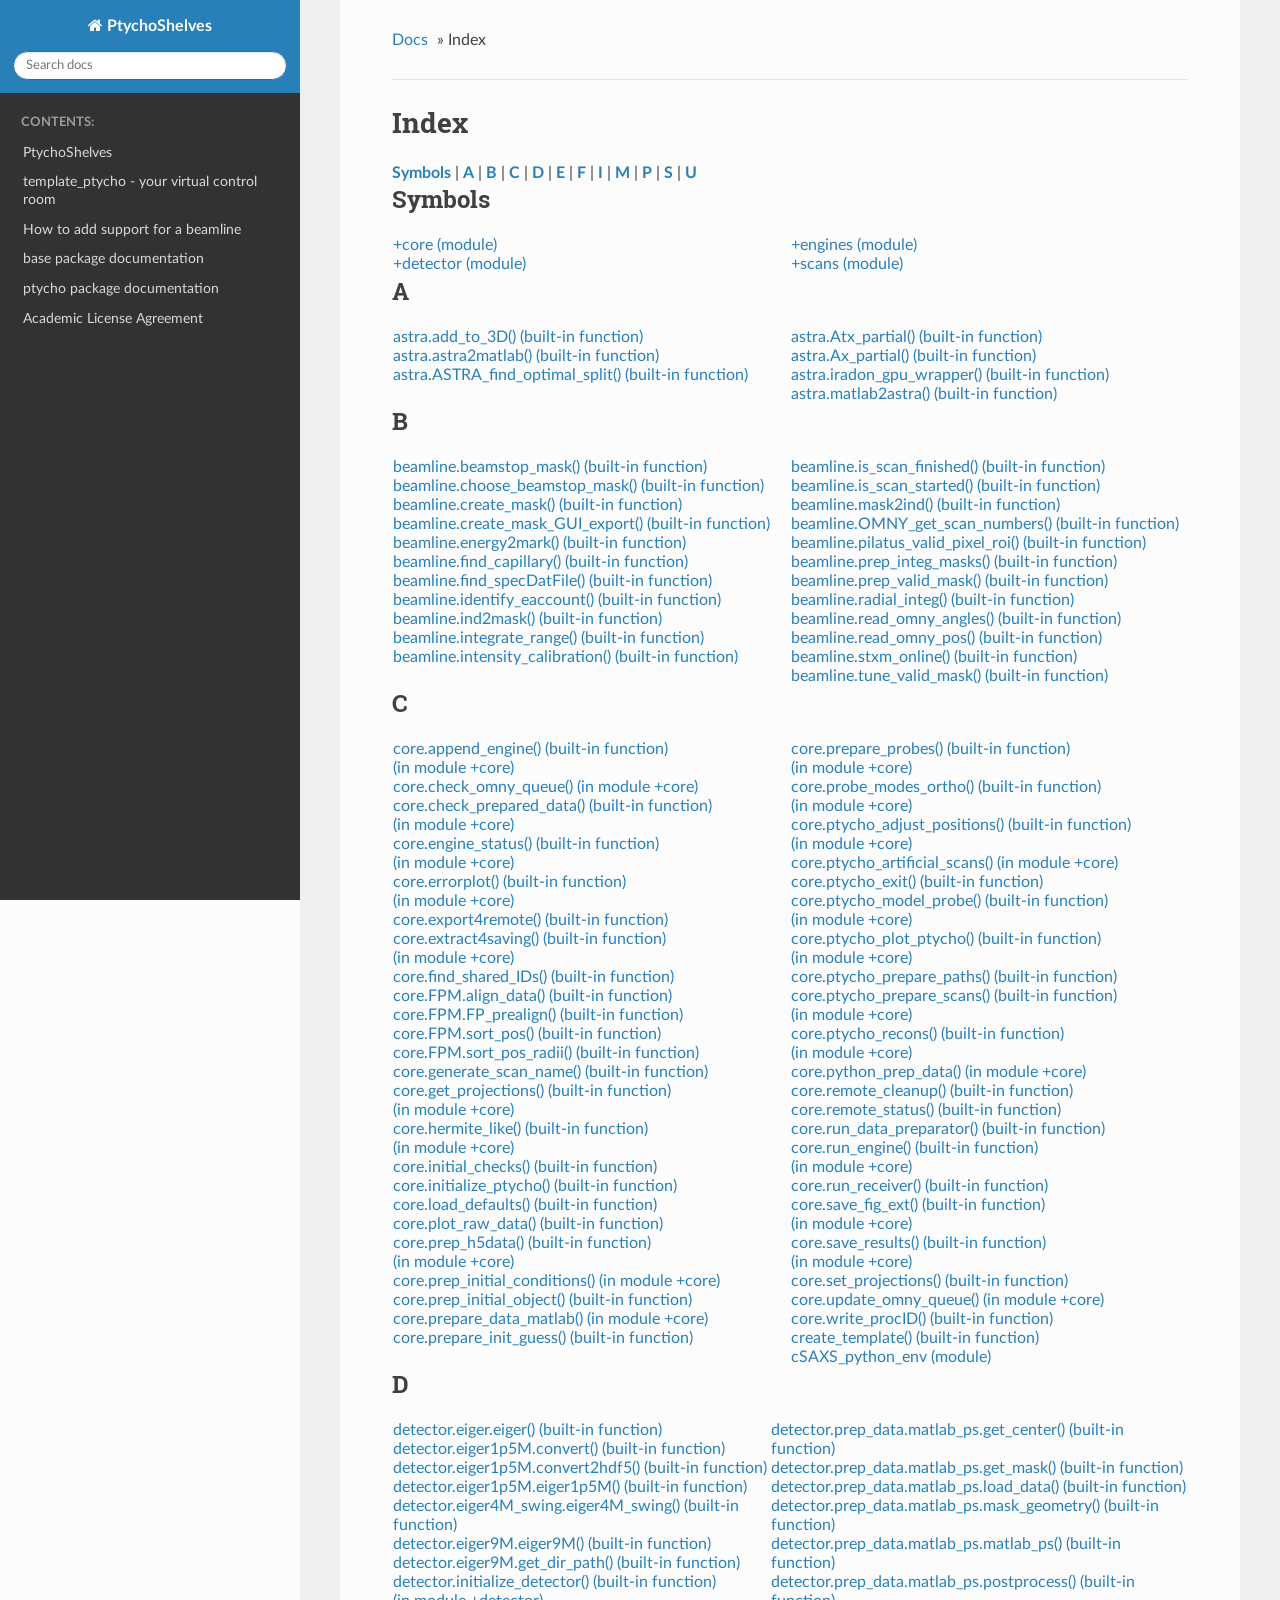
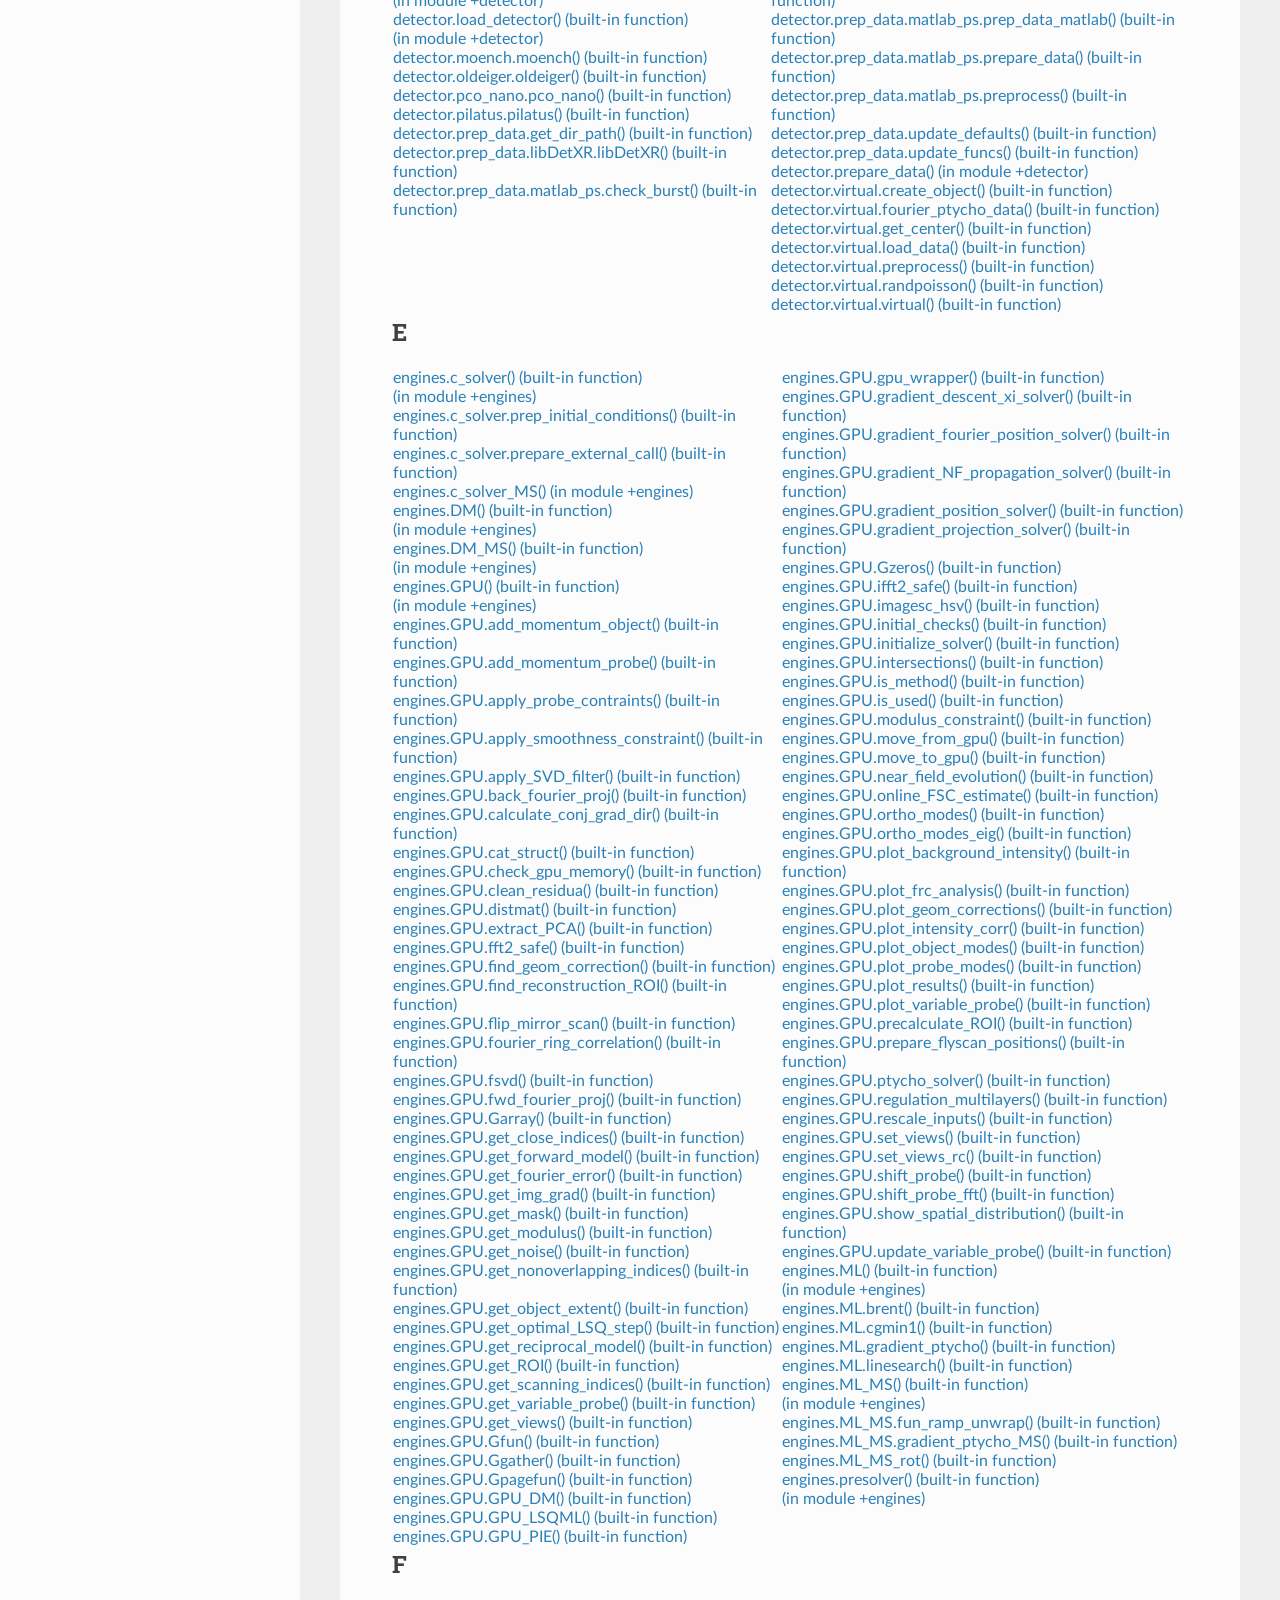
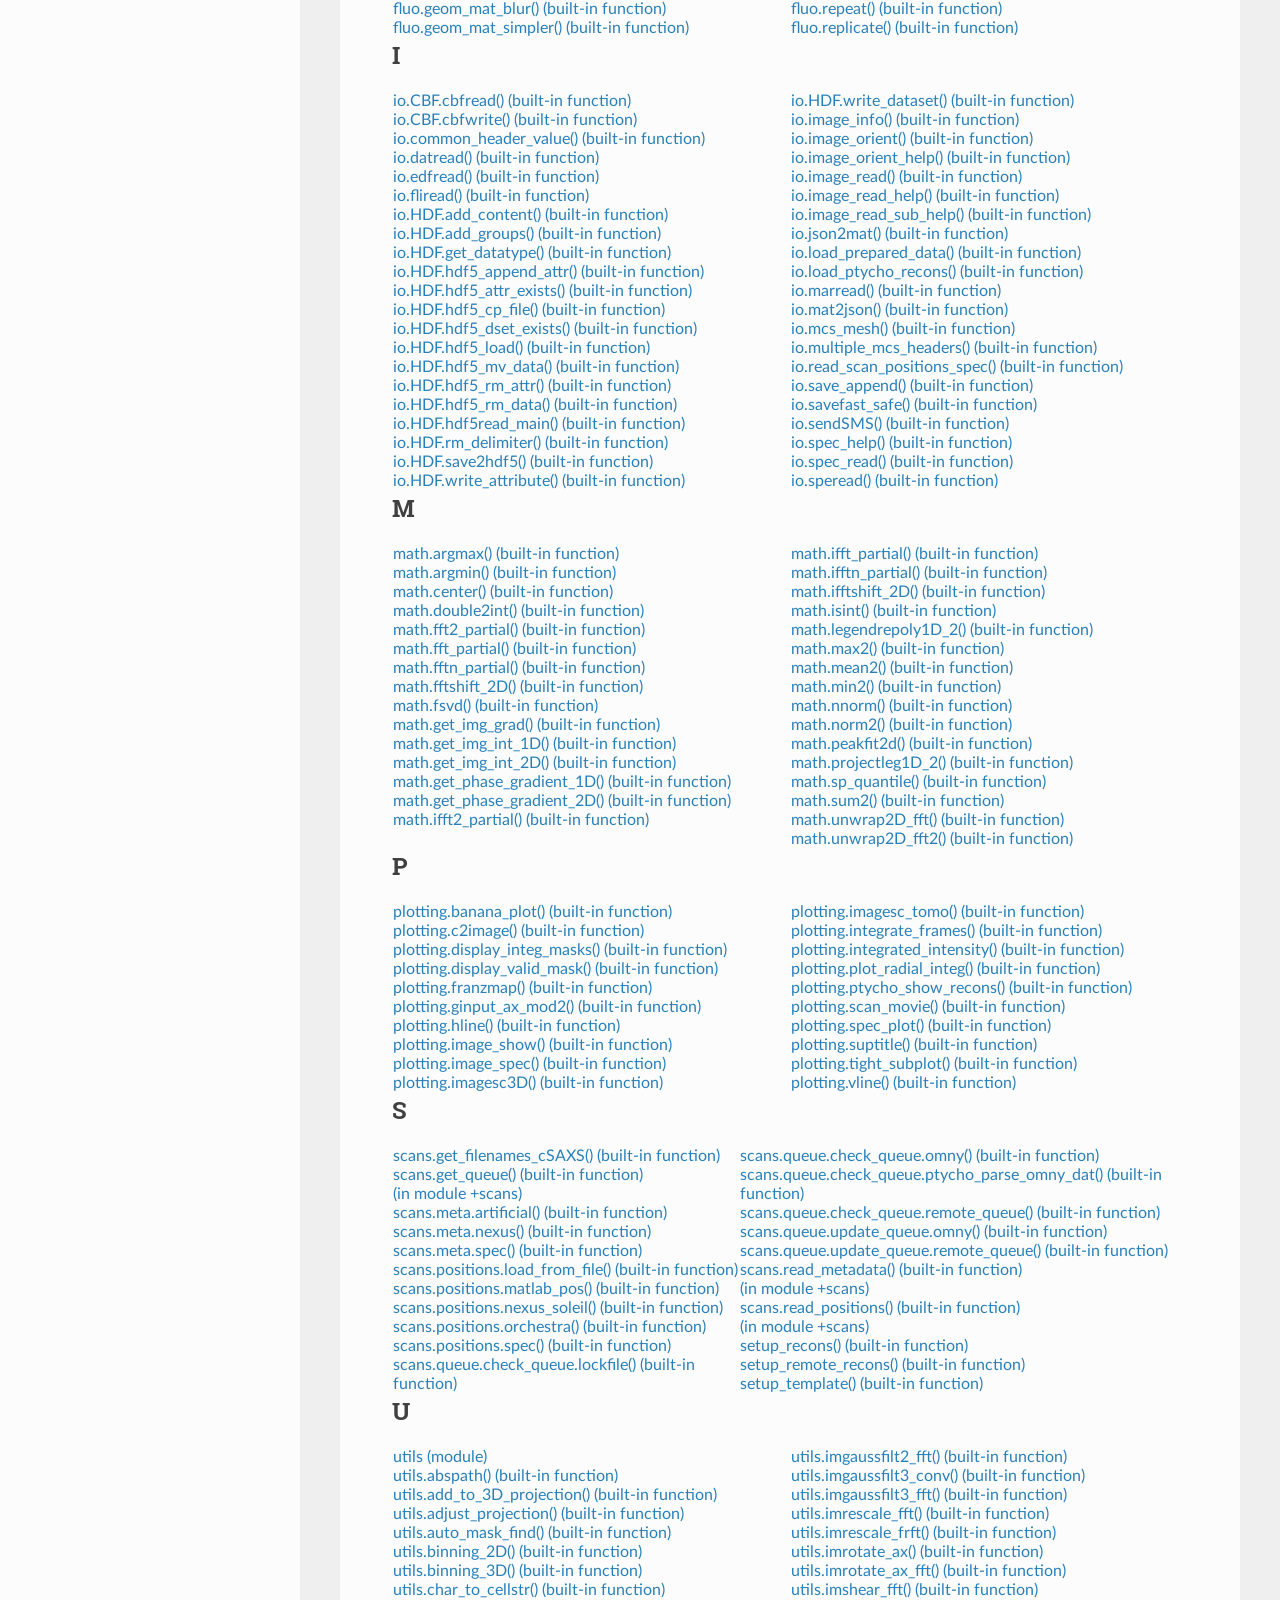
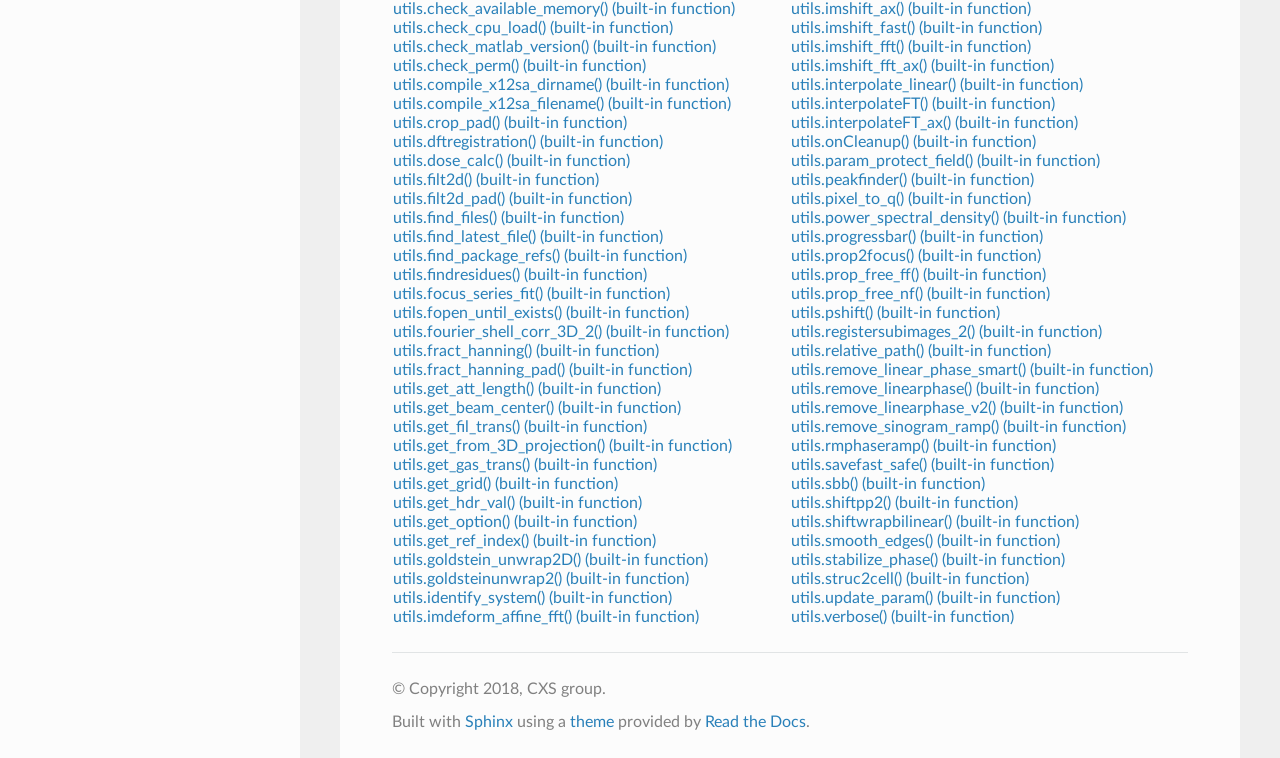
<file: documentation/genindex.html>
<!DOCTYPE html>
<!--[if IE 8]><html class="no-js lt-ie9" lang="en" > <![endif]-->
<!--[if gt IE 8]><!--> <html class="no-js" lang="en" > <!--<![endif]-->
<head>
  <meta charset="utf-8">
  
  <meta name="viewport" content="width=device-width, initial-scale=1.0">
  
  <title>Index &mdash; PtychoShelves  documentation</title>
  

  
  
  
  

  

  
  
    

  

  <link rel="stylesheet" href="_static/css/theme.css" type="text/css" />
  <link rel="stylesheet" href="_static/pygments.css" type="text/css" />
    <link rel="index" title="Index" href="#" />
    <link rel="search" title="Search" href="search.html" />
    <link href="_static/mod_theme.css" rel="stylesheet" type="text/css">


  
  <script src="_static/js/modernizr.min.js"></script>

</head>

<body class="wy-body-for-nav">

   
  <div class="wy-grid-for-nav">

    
    <nav data-toggle="wy-nav-shift" class="wy-nav-side">
      <div class="wy-side-scroll">
        <div class="wy-side-nav-search">
          

          
            <a href="index.html" class="icon icon-home"> PtychoShelves
          

          
          </a>

          
            
            
          

          
<div role="search">
  <form id="rtd-search-form" class="wy-form" action="search.html" method="get">
    <input type="text" name="q" placeholder="Search docs" />
    <input type="hidden" name="check_keywords" value="yes" />
    <input type="hidden" name="area" value="default" />
  </form>
</div>

          
        </div>

        <div class="wy-menu wy-menu-vertical" data-spy="affix" role="navigation" aria-label="main navigation">
          
            
            
              
            
            
              <p class="caption"><span class="caption-text">Contents:</span></p>
<ul>
<li class="toctree-l1"><a class="reference internal" href="introduction.html">PtychoShelves</a></li>
<li class="toctree-l1"><a class="reference internal" href="template_ptycho.html">template_ptycho - your virtual control room</a></li>
<li class="toctree-l1"><a class="reference internal" href="new_beamline.html">How to add support for a beamline</a></li>
<li class="toctree-l1"><a class="reference internal" href="base_func_doc.html">base package documentation</a></li>
<li class="toctree-l1"><a class="reference internal" href="ptycho_func_doc.html">ptycho package documentation</a></li>
<li class="toctree-l1"><a class="reference internal" href="ptycho_license.html">Academic License Agreement</a></li>
</ul>

            
          
        </div>
      </div>
    </nav>

    <section data-toggle="wy-nav-shift" class="wy-nav-content-wrap">

      
      <nav class="wy-nav-top" aria-label="top navigation">
        
          <i data-toggle="wy-nav-top" class="fa fa-bars"></i>
          <a href="index.html">PtychoShelves</a>
        
      </nav>


      <div class="wy-nav-content">
        
        <div class="rst-content">
        
          















<div role="navigation" aria-label="breadcrumbs navigation">

  <ul class="wy-breadcrumbs">
    
      <li><a href="index.html">Docs</a> &raquo;</li>
        
      <li>Index</li>
    
    
      <li class="wy-breadcrumbs-aside">
        
            
        
      </li>
    
  </ul>

  
  <hr/>
</div>
          <div role="main" class="document" itemscope="itemscope" itemtype="http://schema.org/Article">
           <div itemprop="articleBody">
            

<h1 id="index">Index</h1>

<div class="genindex-jumpbox">
 <a href="#Symbols"><strong>Symbols</strong></a>
 | <a href="#A"><strong>A</strong></a>
 | <a href="#B"><strong>B</strong></a>
 | <a href="#C"><strong>C</strong></a>
 | <a href="#D"><strong>D</strong></a>
 | <a href="#E"><strong>E</strong></a>
 | <a href="#F"><strong>F</strong></a>
 | <a href="#I"><strong>I</strong></a>
 | <a href="#M"><strong>M</strong></a>
 | <a href="#P"><strong>P</strong></a>
 | <a href="#S"><strong>S</strong></a>
 | <a href="#U"><strong>U</strong></a>
 
</div>
<h2 id="Symbols">Symbols</h2>
<table style="width: 100%" class="indextable genindextable"><tr>
  <td style="width: 33%; vertical-align: top;"><ul>
      <li><a href="func_doc.html#module-+core">+core (module)</a>
</li>
      <li><a href="func_doc.html#module-+detector">+detector (module)</a>
</li>
  </ul></td>
  <td style="width: 33%; vertical-align: top;"><ul>
      <li><a href="func_doc.html#module-+engines">+engines (module)</a>
</li>
      <li><a href="func_doc.html#module-+scans">+scans (module)</a>
</li>
  </ul></td>
</tr></table>

<h2 id="A">A</h2>
<table style="width: 100%" class="indextable genindextable"><tr>
  <td style="width: 33%; vertical-align: top;"><ul>
      <li><a href="base_func_doc.html#astra.add_to_3D">astra.add_to_3D() (built-in function)</a>
</li>
      <li><a href="base_func_doc.html#astra.astra2matlab">astra.astra2matlab() (built-in function)</a>
</li>
      <li><a href="base_func_doc.html#astra.ASTRA_find_optimal_split">astra.ASTRA_find_optimal_split() (built-in function)</a>
</li>
  </ul></td>
  <td style="width: 33%; vertical-align: top;"><ul>
      <li><a href="base_func_doc.html#astra.Atx_partial">astra.Atx_partial() (built-in function)</a>
</li>
      <li><a href="base_func_doc.html#astra.Ax_partial">astra.Ax_partial() (built-in function)</a>
</li>
      <li><a href="base_func_doc.html#astra.iradon_gpu_wrapper">astra.iradon_gpu_wrapper() (built-in function)</a>
</li>
      <li><a href="base_func_doc.html#astra.matlab2astra">astra.matlab2astra() (built-in function)</a>
</li>
  </ul></td>
</tr></table>

<h2 id="B">B</h2>
<table style="width: 100%" class="indextable genindextable"><tr>
  <td style="width: 33%; vertical-align: top;"><ul>
      <li><a href="base_func_doc.html#beamline.beamstop_mask">beamline.beamstop_mask() (built-in function)</a>
</li>
      <li><a href="base_func_doc.html#beamline.choose_beamstop_mask">beamline.choose_beamstop_mask() (built-in function)</a>
</li>
      <li><a href="base_func_doc.html#beamline.create_mask">beamline.create_mask() (built-in function)</a>
</li>
      <li><a href="base_func_doc.html#beamline.create_mask_GUI_export">beamline.create_mask_GUI_export() (built-in function)</a>
</li>
      <li><a href="base_func_doc.html#beamline.energy2mark">beamline.energy2mark() (built-in function)</a>
</li>
      <li><a href="base_func_doc.html#beamline.find_capillary">beamline.find_capillary() (built-in function)</a>
</li>
      <li><a href="base_func_doc.html#beamline.find_specDatFile">beamline.find_specDatFile() (built-in function)</a>
</li>
      <li><a href="base_func_doc.html#beamline.identify_eaccount">beamline.identify_eaccount() (built-in function)</a>
</li>
      <li><a href="base_func_doc.html#beamline.ind2mask">beamline.ind2mask() (built-in function)</a>
</li>
      <li><a href="base_func_doc.html#beamline.integrate_range">beamline.integrate_range() (built-in function)</a>
</li>
      <li><a href="base_func_doc.html#beamline.intensity_calibration">beamline.intensity_calibration() (built-in function)</a>
</li>
  </ul></td>
  <td style="width: 33%; vertical-align: top;"><ul>
      <li><a href="base_func_doc.html#beamline.is_scan_finished">beamline.is_scan_finished() (built-in function)</a>
</li>
      <li><a href="base_func_doc.html#beamline.is_scan_started">beamline.is_scan_started() (built-in function)</a>
</li>
      <li><a href="base_func_doc.html#beamline.mask2ind">beamline.mask2ind() (built-in function)</a>
</li>
      <li><a href="base_func_doc.html#beamline.OMNY_get_scan_numbers">beamline.OMNY_get_scan_numbers() (built-in function)</a>
</li>
      <li><a href="base_func_doc.html#beamline.pilatus_valid_pixel_roi">beamline.pilatus_valid_pixel_roi() (built-in function)</a>
</li>
      <li><a href="base_func_doc.html#beamline.prep_integ_masks">beamline.prep_integ_masks() (built-in function)</a>
</li>
      <li><a href="base_func_doc.html#beamline.prep_valid_mask">beamline.prep_valid_mask() (built-in function)</a>
</li>
      <li><a href="base_func_doc.html#beamline.radial_integ">beamline.radial_integ() (built-in function)</a>
</li>
      <li><a href="base_func_doc.html#beamline.read_omny_angles">beamline.read_omny_angles() (built-in function)</a>
</li>
      <li><a href="base_func_doc.html#beamline.read_omny_pos">beamline.read_omny_pos() (built-in function)</a>
</li>
      <li><a href="base_func_doc.html#beamline.stxm_online">beamline.stxm_online() (built-in function)</a>
</li>
      <li><a href="base_func_doc.html#beamline.tune_valid_mask">beamline.tune_valid_mask() (built-in function)</a>
</li>
  </ul></td>
</tr></table>

<h2 id="C">C</h2>
<table style="width: 100%" class="indextable genindextable"><tr>
  <td style="width: 33%; vertical-align: top;"><ul>
      <li><a href="ptycho_func_doc.html#core.append_engine">core.append_engine() (built-in function)</a>

      <ul>
        <li><a href="func_doc.html#+core.core.append_engine">(in module +core)</a>
</li>
      </ul></li>
      <li><a href="func_doc.html#+core.core.check_omny_queue">core.check_omny_queue() (in module +core)</a>
</li>
      <li><a href="ptycho_func_doc.html#core.check_prepared_data">core.check_prepared_data() (built-in function)</a>

      <ul>
        <li><a href="func_doc.html#+core.core.check_prepared_data">(in module +core)</a>
</li>
      </ul></li>
      <li><a href="ptycho_func_doc.html#core.engine_status">core.engine_status() (built-in function)</a>

      <ul>
        <li><a href="func_doc.html#+core.core.engine_status">(in module +core)</a>
</li>
      </ul></li>
      <li><a href="ptycho_func_doc.html#core.errorplot">core.errorplot() (built-in function)</a>

      <ul>
        <li><a href="func_doc.html#+core.core.errorplot">(in module +core)</a>
</li>
      </ul></li>
      <li><a href="ptycho_func_doc.html#core.export4remote">core.export4remote() (built-in function)</a>
</li>
      <li><a href="ptycho_func_doc.html#core.extract4saving">core.extract4saving() (built-in function)</a>

      <ul>
        <li><a href="func_doc.html#+core.core.extract4saving">(in module +core)</a>
</li>
      </ul></li>
      <li><a href="ptycho_func_doc.html#core.find_shared_IDs">core.find_shared_IDs() (built-in function)</a>
</li>
      <li><a href="ptycho_func_doc.html#core.FPM.align_data">core.FPM.align_data() (built-in function)</a>
</li>
      <li><a href="ptycho_func_doc.html#core.FPM.FP_prealign">core.FPM.FP_prealign() (built-in function)</a>
</li>
      <li><a href="ptycho_func_doc.html#core.FPM.sort_pos">core.FPM.sort_pos() (built-in function)</a>
</li>
      <li><a href="ptycho_func_doc.html#core.FPM.sort_pos_radii">core.FPM.sort_pos_radii() (built-in function)</a>
</li>
      <li><a href="ptycho_func_doc.html#core.generate_scan_name">core.generate_scan_name() (built-in function)</a>
</li>
      <li><a href="ptycho_func_doc.html#core.get_projections">core.get_projections() (built-in function)</a>

      <ul>
        <li><a href="func_doc.html#+core.core.get_projections">(in module +core)</a>
</li>
      </ul></li>
      <li><a href="ptycho_func_doc.html#core.hermite_like">core.hermite_like() (built-in function)</a>

      <ul>
        <li><a href="func_doc.html#+core.core.hermite_like">(in module +core)</a>
</li>
      </ul></li>
      <li><a href="ptycho_func_doc.html#core.initial_checks">core.initial_checks() (built-in function)</a>
</li>
      <li><a href="ptycho_func_doc.html#core.initialize_ptycho">core.initialize_ptycho() (built-in function)</a>
</li>
      <li><a href="ptycho_func_doc.html#core.load_defaults">core.load_defaults() (built-in function)</a>
</li>
      <li><a href="ptycho_func_doc.html#core.plot_raw_data">core.plot_raw_data() (built-in function)</a>
</li>
      <li><a href="ptycho_func_doc.html#core.prep_h5data">core.prep_h5data() (built-in function)</a>

      <ul>
        <li><a href="func_doc.html#+core.core.prep_h5data">(in module +core)</a>
</li>
      </ul></li>
      <li><a href="func_doc.html#+core.core.prep_initial_conditions">core.prep_initial_conditions() (in module +core)</a>
</li>
      <li><a href="ptycho_func_doc.html#core.prep_initial_object">core.prep_initial_object() (built-in function)</a>
</li>
      <li><a href="func_doc.html#+core.core.prepare_data_matlab">core.prepare_data_matlab() (in module +core)</a>
</li>
      <li><a href="ptycho_func_doc.html#core.prepare_init_guess">core.prepare_init_guess() (built-in function)</a>
</li>
  </ul></td>
  <td style="width: 33%; vertical-align: top;"><ul>
      <li><a href="ptycho_func_doc.html#core.prepare_probes">core.prepare_probes() (built-in function)</a>

      <ul>
        <li><a href="func_doc.html#+core.core.prepare_probes">(in module +core)</a>
</li>
      </ul></li>
      <li><a href="ptycho_func_doc.html#core.probe_modes_ortho">core.probe_modes_ortho() (built-in function)</a>

      <ul>
        <li><a href="func_doc.html#+core.core.probe_modes_ortho">(in module +core)</a>
</li>
      </ul></li>
      <li><a href="ptycho_func_doc.html#core.ptycho_adjust_positions">core.ptycho_adjust_positions() (built-in function)</a>

      <ul>
        <li><a href="func_doc.html#+core.core.ptycho_adjust_positions">(in module +core)</a>
</li>
      </ul></li>
      <li><a href="func_doc.html#+core.core.ptycho_artificial_scans">core.ptycho_artificial_scans() (in module +core)</a>
</li>
      <li><a href="ptycho_func_doc.html#core.ptycho_exit">core.ptycho_exit() (built-in function)</a>
</li>
      <li><a href="ptycho_func_doc.html#core.ptycho_model_probe">core.ptycho_model_probe() (built-in function)</a>

      <ul>
        <li><a href="func_doc.html#+core.core.ptycho_model_probe">(in module +core)</a>
</li>
      </ul></li>
      <li><a href="ptycho_func_doc.html#core.ptycho_plot_ptycho">core.ptycho_plot_ptycho() (built-in function)</a>

      <ul>
        <li><a href="func_doc.html#+core.core.ptycho_plot_ptycho">(in module +core)</a>
</li>
      </ul></li>
      <li><a href="ptycho_func_doc.html#core.ptycho_prepare_paths">core.ptycho_prepare_paths() (built-in function)</a>
</li>
      <li><a href="ptycho_func_doc.html#core.ptycho_prepare_scans">core.ptycho_prepare_scans() (built-in function)</a>

      <ul>
        <li><a href="func_doc.html#+core.core.ptycho_prepare_scans">(in module +core)</a>
</li>
      </ul></li>
      <li><a href="ptycho_func_doc.html#core.ptycho_recons">core.ptycho_recons() (built-in function)</a>

      <ul>
        <li><a href="func_doc.html#+core.core.ptycho_recons">(in module +core)</a>
</li>
      </ul></li>
      <li><a href="func_doc.html#+core.core.python_prep_data">core.python_prep_data() (in module +core)</a>
</li>
      <li><a href="ptycho_func_doc.html#core.remote_cleanup">core.remote_cleanup() (built-in function)</a>
</li>
      <li><a href="ptycho_func_doc.html#core.remote_status">core.remote_status() (built-in function)</a>
</li>
      <li><a href="ptycho_func_doc.html#core.run_data_preparator">core.run_data_preparator() (built-in function)</a>
</li>
      <li><a href="ptycho_func_doc.html#core.run_engine">core.run_engine() (built-in function)</a>

      <ul>
        <li><a href="func_doc.html#+core.core.run_engine">(in module +core)</a>
</li>
      </ul></li>
      <li><a href="ptycho_func_doc.html#core.run_receiver">core.run_receiver() (built-in function)</a>
</li>
      <li><a href="ptycho_func_doc.html#core.save_fig_ext">core.save_fig_ext() (built-in function)</a>

      <ul>
        <li><a href="func_doc.html#+core.core.save_fig_ext">(in module +core)</a>
</li>
      </ul></li>
      <li><a href="ptycho_func_doc.html#core.save_results">core.save_results() (built-in function)</a>

      <ul>
        <li><a href="func_doc.html#+core.core.save_results">(in module +core)</a>
</li>
      </ul></li>
      <li><a href="ptycho_func_doc.html#core.set_projections">core.set_projections() (built-in function)</a>
</li>
      <li><a href="func_doc.html#+core.core.update_omny_queue">core.update_omny_queue() (in module +core)</a>
</li>
      <li><a href="ptycho_func_doc.html#core.write_procID">core.write_procID() (built-in function)</a>
</li>
      <li><a href="ptycho_func_doc.html#create_template">create_template() (built-in function)</a>
</li>
      <li><a href="func_doc.html#module-cSAXS_python_env">cSAXS_python_env (module)</a>
</li>
  </ul></td>
</tr></table>

<h2 id="D">D</h2>
<table style="width: 100%" class="indextable genindextable"><tr>
  <td style="width: 33%; vertical-align: top;"><ul>
      <li><a href="ptycho_func_doc.html#detector.eiger.eiger">detector.eiger.eiger() (built-in function)</a>
</li>
      <li><a href="ptycho_func_doc.html#detector.eiger1p5M.convert">detector.eiger1p5M.convert() (built-in function)</a>
</li>
      <li><a href="ptycho_func_doc.html#detector.eiger1p5M.convert2hdf5">detector.eiger1p5M.convert2hdf5() (built-in function)</a>
</li>
      <li><a href="ptycho_func_doc.html#detector.eiger1p5M.eiger1p5M">detector.eiger1p5M.eiger1p5M() (built-in function)</a>
</li>
      <li><a href="ptycho_func_doc.html#detector.eiger4M_swing.eiger4M_swing">detector.eiger4M_swing.eiger4M_swing() (built-in function)</a>
</li>
      <li><a href="ptycho_func_doc.html#detector.eiger9M.eiger9M">detector.eiger9M.eiger9M() (built-in function)</a>
</li>
      <li><a href="ptycho_func_doc.html#detector.eiger9M.get_dir_path">detector.eiger9M.get_dir_path() (built-in function)</a>
</li>
      <li><a href="ptycho_func_doc.html#detector.initialize_detector">detector.initialize_detector() (built-in function)</a>

      <ul>
        <li><a href="func_doc.html#+detector.detector.initialize_detector">(in module +detector)</a>
</li>
      </ul></li>
      <li><a href="ptycho_func_doc.html#detector.load_detector">detector.load_detector() (built-in function)</a>

      <ul>
        <li><a href="func_doc.html#+detector.detector.load_detector">(in module +detector)</a>
</li>
      </ul></li>
      <li><a href="ptycho_func_doc.html#detector.moench.moench">detector.moench.moench() (built-in function)</a>
</li>
      <li><a href="ptycho_func_doc.html#detector.oldeiger.oldeiger">detector.oldeiger.oldeiger() (built-in function)</a>
</li>
      <li><a href="ptycho_func_doc.html#detector.pco_nano.pco_nano">detector.pco_nano.pco_nano() (built-in function)</a>
</li>
      <li><a href="ptycho_func_doc.html#detector.pilatus.pilatus">detector.pilatus.pilatus() (built-in function)</a>
</li>
      <li><a href="ptycho_func_doc.html#detector.prep_data.get_dir_path">detector.prep_data.get_dir_path() (built-in function)</a>
</li>
      <li><a href="ptycho_func_doc.html#detector.prep_data.libDetXR.libDetXR">detector.prep_data.libDetXR.libDetXR() (built-in function)</a>
</li>
      <li><a href="ptycho_func_doc.html#detector.prep_data.matlab_ps.check_burst">detector.prep_data.matlab_ps.check_burst() (built-in function)</a>
</li>
  </ul></td>
  <td style="width: 33%; vertical-align: top;"><ul>
      <li><a href="ptycho_func_doc.html#detector.prep_data.matlab_ps.get_center">detector.prep_data.matlab_ps.get_center() (built-in function)</a>
</li>
      <li><a href="ptycho_func_doc.html#detector.prep_data.matlab_ps.get_mask">detector.prep_data.matlab_ps.get_mask() (built-in function)</a>
</li>
      <li><a href="ptycho_func_doc.html#detector.prep_data.matlab_ps.load_data">detector.prep_data.matlab_ps.load_data() (built-in function)</a>
</li>
      <li><a href="ptycho_func_doc.html#detector.prep_data.matlab_ps.mask_geometry">detector.prep_data.matlab_ps.mask_geometry() (built-in function)</a>
</li>
      <li><a href="ptycho_func_doc.html#detector.prep_data.matlab_ps.matlab_ps">detector.prep_data.matlab_ps.matlab_ps() (built-in function)</a>
</li>
      <li><a href="ptycho_func_doc.html#detector.prep_data.matlab_ps.postprocess">detector.prep_data.matlab_ps.postprocess() (built-in function)</a>
</li>
      <li><a href="ptycho_func_doc.html#detector.prep_data.matlab_ps.prep_data_matlab">detector.prep_data.matlab_ps.prep_data_matlab() (built-in function)</a>
</li>
      <li><a href="ptycho_func_doc.html#detector.prep_data.matlab_ps.prepare_data">detector.prep_data.matlab_ps.prepare_data() (built-in function)</a>
</li>
      <li><a href="ptycho_func_doc.html#detector.prep_data.matlab_ps.preprocess">detector.prep_data.matlab_ps.preprocess() (built-in function)</a>
</li>
      <li><a href="ptycho_func_doc.html#detector.prep_data.update_defaults">detector.prep_data.update_defaults() (built-in function)</a>
</li>
      <li><a href="ptycho_func_doc.html#detector.prep_data.update_funcs">detector.prep_data.update_funcs() (built-in function)</a>
</li>
      <li><a href="func_doc.html#+detector.detector.prepare_data">detector.prepare_data() (in module +detector)</a>
</li>
      <li><a href="ptycho_func_doc.html#detector.virtual.create_object">detector.virtual.create_object() (built-in function)</a>
</li>
      <li><a href="ptycho_func_doc.html#detector.virtual.fourier_ptycho_data">detector.virtual.fourier_ptycho_data() (built-in function)</a>
</li>
      <li><a href="ptycho_func_doc.html#detector.virtual.get_center">detector.virtual.get_center() (built-in function)</a>
</li>
      <li><a href="ptycho_func_doc.html#detector.virtual.load_data">detector.virtual.load_data() (built-in function)</a>
</li>
      <li><a href="ptycho_func_doc.html#detector.virtual.preprocess">detector.virtual.preprocess() (built-in function)</a>
</li>
      <li><a href="ptycho_func_doc.html#detector.virtual.randpoisson">detector.virtual.randpoisson() (built-in function)</a>
</li>
      <li><a href="ptycho_func_doc.html#detector.virtual.virtual">detector.virtual.virtual() (built-in function)</a>
</li>
  </ul></td>
</tr></table>

<h2 id="E">E</h2>
<table style="width: 100%" class="indextable genindextable"><tr>
  <td style="width: 33%; vertical-align: top;"><ul>
      <li><a href="ptycho_func_doc.html#engines.c_solver">engines.c_solver() (built-in function)</a>

      <ul>
        <li><a href="func_doc.html#+engines.engines.c_solver">(in module +engines)</a>
</li>
      </ul></li>
      <li><a href="ptycho_func_doc.html#engines.c_solver.prep_initial_conditions">engines.c_solver.prep_initial_conditions() (built-in function)</a>
</li>
      <li><a href="ptycho_func_doc.html#engines.c_solver.prepare_external_call">engines.c_solver.prepare_external_call() (built-in function)</a>
</li>
      <li><a href="func_doc.html#+engines.engines.c_solver_MS">engines.c_solver_MS() (in module +engines)</a>
</li>
      <li><a href="ptycho_func_doc.html#engines.DM">engines.DM() (built-in function)</a>

      <ul>
        <li><a href="func_doc.html#+engines.engines.DM">(in module +engines)</a>
</li>
      </ul></li>
      <li><a href="ptycho_func_doc.html#engines.DM_MS">engines.DM_MS() (built-in function)</a>

      <ul>
        <li><a href="func_doc.html#+engines.engines.DM_MS">(in module +engines)</a>
</li>
      </ul></li>
      <li><a href="ptycho_func_doc.html#engines.GPU">engines.GPU() (built-in function)</a>

      <ul>
        <li><a href="func_doc.html#+engines.engines.GPU">(in module +engines)</a>
</li>
      </ul></li>
      <li><a href="ptycho_func_doc.html#engines.GPU.add_momentum_object">engines.GPU.add_momentum_object() (built-in function)</a>
</li>
      <li><a href="ptycho_func_doc.html#engines.GPU.add_momentum_probe">engines.GPU.add_momentum_probe() (built-in function)</a>
</li>
      <li><a href="ptycho_func_doc.html#engines.GPU.apply_probe_contraints">engines.GPU.apply_probe_contraints() (built-in function)</a>
</li>
      <li><a href="ptycho_func_doc.html#engines.GPU.apply_smoothness_constraint">engines.GPU.apply_smoothness_constraint() (built-in function)</a>
</li>
      <li><a href="ptycho_func_doc.html#engines.GPU.apply_SVD_filter">engines.GPU.apply_SVD_filter() (built-in function)</a>
</li>
      <li><a href="ptycho_func_doc.html#engines.GPU.back_fourier_proj">engines.GPU.back_fourier_proj() (built-in function)</a>
</li>
      <li><a href="ptycho_func_doc.html#engines.GPU.calculate_conj_grad_dir">engines.GPU.calculate_conj_grad_dir() (built-in function)</a>
</li>
      <li><a href="ptycho_func_doc.html#engines.GPU.cat_struct">engines.GPU.cat_struct() (built-in function)</a>
</li>
      <li><a href="ptycho_func_doc.html#engines.GPU.check_gpu_memory">engines.GPU.check_gpu_memory() (built-in function)</a>
</li>
      <li><a href="ptycho_func_doc.html#engines.GPU.clean_residua">engines.GPU.clean_residua() (built-in function)</a>
</li>
      <li><a href="ptycho_func_doc.html#engines.GPU.distmat">engines.GPU.distmat() (built-in function)</a>
</li>
      <li><a href="ptycho_func_doc.html#engines.GPU.extract_PCA">engines.GPU.extract_PCA() (built-in function)</a>
</li>
      <li><a href="ptycho_func_doc.html#engines.GPU.fft2_safe">engines.GPU.fft2_safe() (built-in function)</a>
</li>
      <li><a href="ptycho_func_doc.html#engines.GPU.find_geom_correction">engines.GPU.find_geom_correction() (built-in function)</a>
</li>
      <li><a href="ptycho_func_doc.html#engines.GPU.find_reconstruction_ROI">engines.GPU.find_reconstruction_ROI() (built-in function)</a>
</li>
      <li><a href="ptycho_func_doc.html#engines.GPU.flip_mirror_scan">engines.GPU.flip_mirror_scan() (built-in function)</a>
</li>
      <li><a href="ptycho_func_doc.html#engines.GPU.fourier_ring_correlation">engines.GPU.fourier_ring_correlation() (built-in function)</a>
</li>
      <li><a href="ptycho_func_doc.html#engines.GPU.fsvd">engines.GPU.fsvd() (built-in function)</a>
</li>
      <li><a href="ptycho_func_doc.html#engines.GPU.fwd_fourier_proj">engines.GPU.fwd_fourier_proj() (built-in function)</a>
</li>
      <li><a href="ptycho_func_doc.html#engines.GPU.Garray">engines.GPU.Garray() (built-in function)</a>
</li>
      <li><a href="ptycho_func_doc.html#engines.GPU.get_close_indices">engines.GPU.get_close_indices() (built-in function)</a>
</li>
      <li><a href="ptycho_func_doc.html#engines.GPU.get_forward_model">engines.GPU.get_forward_model() (built-in function)</a>
</li>
      <li><a href="ptycho_func_doc.html#engines.GPU.get_fourier_error">engines.GPU.get_fourier_error() (built-in function)</a>
</li>
      <li><a href="ptycho_func_doc.html#engines.GPU.get_img_grad">engines.GPU.get_img_grad() (built-in function)</a>
</li>
      <li><a href="ptycho_func_doc.html#engines.GPU.get_mask">engines.GPU.get_mask() (built-in function)</a>
</li>
      <li><a href="ptycho_func_doc.html#engines.GPU.get_modulus">engines.GPU.get_modulus() (built-in function)</a>
</li>
      <li><a href="ptycho_func_doc.html#engines.GPU.get_noise">engines.GPU.get_noise() (built-in function)</a>
</li>
      <li><a href="ptycho_func_doc.html#engines.GPU.get_nonoverlapping_indices">engines.GPU.get_nonoverlapping_indices() (built-in function)</a>
</li>
      <li><a href="ptycho_func_doc.html#engines.GPU.get_object_extent">engines.GPU.get_object_extent() (built-in function)</a>
</li>
      <li><a href="ptycho_func_doc.html#engines.GPU.get_optimal_LSQ_step">engines.GPU.get_optimal_LSQ_step() (built-in function)</a>
</li>
      <li><a href="ptycho_func_doc.html#engines.GPU.get_reciprocal_model">engines.GPU.get_reciprocal_model() (built-in function)</a>
</li>
      <li><a href="ptycho_func_doc.html#engines.GPU.get_ROI">engines.GPU.get_ROI() (built-in function)</a>
</li>
      <li><a href="ptycho_func_doc.html#engines.GPU.get_scanning_indices">engines.GPU.get_scanning_indices() (built-in function)</a>
</li>
      <li><a href="ptycho_func_doc.html#engines.GPU.get_variable_probe">engines.GPU.get_variable_probe() (built-in function)</a>
</li>
      <li><a href="ptycho_func_doc.html#engines.GPU.get_views">engines.GPU.get_views() (built-in function)</a>
</li>
      <li><a href="ptycho_func_doc.html#engines.GPU.Gfun">engines.GPU.Gfun() (built-in function)</a>
</li>
      <li><a href="ptycho_func_doc.html#engines.GPU.Ggather">engines.GPU.Ggather() (built-in function)</a>
</li>
      <li><a href="ptycho_func_doc.html#engines.GPU.Gpagefun">engines.GPU.Gpagefun() (built-in function)</a>
</li>
      <li><a href="ptycho_func_doc.html#engines.GPU.GPU_DM">engines.GPU.GPU_DM() (built-in function)</a>
</li>
      <li><a href="ptycho_func_doc.html#engines.GPU.GPU_LSQML">engines.GPU.GPU_LSQML() (built-in function)</a>
</li>
      <li><a href="ptycho_func_doc.html#engines.GPU.GPU_PIE">engines.GPU.GPU_PIE() (built-in function)</a>
</li>
  </ul></td>
  <td style="width: 33%; vertical-align: top;"><ul>
      <li><a href="ptycho_func_doc.html#engines.GPU.gpu_wrapper">engines.GPU.gpu_wrapper() (built-in function)</a>
</li>
      <li><a href="ptycho_func_doc.html#engines.GPU.gradient_descent_xi_solver">engines.GPU.gradient_descent_xi_solver() (built-in function)</a>
</li>
      <li><a href="ptycho_func_doc.html#engines.GPU.gradient_fourier_position_solver">engines.GPU.gradient_fourier_position_solver() (built-in function)</a>
</li>
      <li><a href="ptycho_func_doc.html#engines.GPU.gradient_NF_propagation_solver">engines.GPU.gradient_NF_propagation_solver() (built-in function)</a>
</li>
      <li><a href="ptycho_func_doc.html#engines.GPU.gradient_position_solver">engines.GPU.gradient_position_solver() (built-in function)</a>
</li>
      <li><a href="ptycho_func_doc.html#engines.GPU.gradient_projection_solver">engines.GPU.gradient_projection_solver() (built-in function)</a>
</li>
      <li><a href="ptycho_func_doc.html#engines.GPU.Gzeros">engines.GPU.Gzeros() (built-in function)</a>
</li>
      <li><a href="ptycho_func_doc.html#engines.GPU.ifft2_safe">engines.GPU.ifft2_safe() (built-in function)</a>
</li>
      <li><a href="ptycho_func_doc.html#engines.GPU.imagesc_hsv">engines.GPU.imagesc_hsv() (built-in function)</a>
</li>
      <li><a href="ptycho_func_doc.html#engines.GPU.initial_checks">engines.GPU.initial_checks() (built-in function)</a>
</li>
      <li><a href="ptycho_func_doc.html#engines.GPU.initialize_solver">engines.GPU.initialize_solver() (built-in function)</a>
</li>
      <li><a href="ptycho_func_doc.html#engines.GPU.intersections">engines.GPU.intersections() (built-in function)</a>
</li>
      <li><a href="ptycho_func_doc.html#engines.GPU.is_method">engines.GPU.is_method() (built-in function)</a>
</li>
      <li><a href="ptycho_func_doc.html#engines.GPU.is_used">engines.GPU.is_used() (built-in function)</a>
</li>
      <li><a href="ptycho_func_doc.html#engines.GPU.modulus_constraint">engines.GPU.modulus_constraint() (built-in function)</a>
</li>
      <li><a href="ptycho_func_doc.html#engines.GPU.move_from_gpu">engines.GPU.move_from_gpu() (built-in function)</a>
</li>
      <li><a href="ptycho_func_doc.html#engines.GPU.move_to_gpu">engines.GPU.move_to_gpu() (built-in function)</a>
</li>
      <li><a href="ptycho_func_doc.html#engines.GPU.near_field_evolution">engines.GPU.near_field_evolution() (built-in function)</a>
</li>
      <li><a href="ptycho_func_doc.html#engines.GPU.online_FSC_estimate">engines.GPU.online_FSC_estimate() (built-in function)</a>
</li>
      <li><a href="ptycho_func_doc.html#engines.GPU.ortho_modes">engines.GPU.ortho_modes() (built-in function)</a>
</li>
      <li><a href="ptycho_func_doc.html#engines.GPU.ortho_modes_eig">engines.GPU.ortho_modes_eig() (built-in function)</a>
</li>
      <li><a href="ptycho_func_doc.html#engines.GPU.plot_background_intensity">engines.GPU.plot_background_intensity() (built-in function)</a>
</li>
      <li><a href="ptycho_func_doc.html#engines.GPU.plot_frc_analysis">engines.GPU.plot_frc_analysis() (built-in function)</a>
</li>
      <li><a href="ptycho_func_doc.html#engines.GPU.plot_geom_corrections">engines.GPU.plot_geom_corrections() (built-in function)</a>
</li>
      <li><a href="ptycho_func_doc.html#engines.GPU.plot_intensity_corr">engines.GPU.plot_intensity_corr() (built-in function)</a>
</li>
      <li><a href="ptycho_func_doc.html#engines.GPU.plot_object_modes">engines.GPU.plot_object_modes() (built-in function)</a>
</li>
      <li><a href="ptycho_func_doc.html#engines.GPU.plot_probe_modes">engines.GPU.plot_probe_modes() (built-in function)</a>
</li>
      <li><a href="ptycho_func_doc.html#engines.GPU.plot_results">engines.GPU.plot_results() (built-in function)</a>
</li>
      <li><a href="ptycho_func_doc.html#engines.GPU.plot_variable_probe">engines.GPU.plot_variable_probe() (built-in function)</a>
</li>
      <li><a href="ptycho_func_doc.html#engines.GPU.precalculate_ROI">engines.GPU.precalculate_ROI() (built-in function)</a>
</li>
      <li><a href="ptycho_func_doc.html#engines.GPU.prepare_flyscan_positions">engines.GPU.prepare_flyscan_positions() (built-in function)</a>
</li>
      <li><a href="ptycho_func_doc.html#engines.GPU.ptycho_solver">engines.GPU.ptycho_solver() (built-in function)</a>
</li>
      <li><a href="ptycho_func_doc.html#engines.GPU.regulation_multilayers">engines.GPU.regulation_multilayers() (built-in function)</a>
</li>
      <li><a href="ptycho_func_doc.html#engines.GPU.rescale_inputs">engines.GPU.rescale_inputs() (built-in function)</a>
</li>
      <li><a href="ptycho_func_doc.html#engines.GPU.set_views">engines.GPU.set_views() (built-in function)</a>
</li>
      <li><a href="ptycho_func_doc.html#engines.GPU.set_views_rc">engines.GPU.set_views_rc() (built-in function)</a>
</li>
      <li><a href="ptycho_func_doc.html#engines.GPU.shift_probe">engines.GPU.shift_probe() (built-in function)</a>
</li>
      <li><a href="ptycho_func_doc.html#engines.GPU.shift_probe_fft">engines.GPU.shift_probe_fft() (built-in function)</a>
</li>
      <li><a href="ptycho_func_doc.html#engines.GPU.show_spatial_distribution">engines.GPU.show_spatial_distribution() (built-in function)</a>
</li>
      <li><a href="ptycho_func_doc.html#engines.GPU.update_variable_probe">engines.GPU.update_variable_probe() (built-in function)</a>
</li>
      <li><a href="ptycho_func_doc.html#engines.ML">engines.ML() (built-in function)</a>

      <ul>
        <li><a href="func_doc.html#+engines.engines.ML">(in module +engines)</a>
</li>
      </ul></li>
      <li><a href="ptycho_func_doc.html#engines.ML.brent">engines.ML.brent() (built-in function)</a>
</li>
      <li><a href="ptycho_func_doc.html#engines.ML.cgmin1">engines.ML.cgmin1() (built-in function)</a>
</li>
      <li><a href="ptycho_func_doc.html#engines.ML.gradient_ptycho">engines.ML.gradient_ptycho() (built-in function)</a>
</li>
      <li><a href="ptycho_func_doc.html#engines.ML.linesearch">engines.ML.linesearch() (built-in function)</a>
</li>
      <li><a href="ptycho_func_doc.html#engines.ML_MS">engines.ML_MS() (built-in function)</a>

      <ul>
        <li><a href="func_doc.html#+engines.engines.ML_MS">(in module +engines)</a>
</li>
      </ul></li>
      <li><a href="ptycho_func_doc.html#engines.ML_MS.fun_ramp_unwrap">engines.ML_MS.fun_ramp_unwrap() (built-in function)</a>
</li>
      <li><a href="ptycho_func_doc.html#engines.ML_MS.gradient_ptycho_MS">engines.ML_MS.gradient_ptycho_MS() (built-in function)</a>
</li>
      <li><a href="ptycho_func_doc.html#engines.ML_MS_rot">engines.ML_MS_rot() (built-in function)</a>
</li>
      <li><a href="ptycho_func_doc.html#engines.presolver">engines.presolver() (built-in function)</a>

      <ul>
        <li><a href="func_doc.html#+engines.engines.presolver">(in module +engines)</a>
</li>
      </ul></li>
  </ul></td>
</tr></table>

<h2 id="F">F</h2>
<table style="width: 100%" class="indextable genindextable"><tr>
  <td style="width: 33%; vertical-align: top;"><ul>
      <li><a href="base_func_doc.html#fluo.geom_mat_blur">fluo.geom_mat_blur() (built-in function)</a>
</li>
      <li><a href="base_func_doc.html#fluo.geom_mat_simpler">fluo.geom_mat_simpler() (built-in function)</a>
</li>
  </ul></td>
  <td style="width: 33%; vertical-align: top;"><ul>
      <li><a href="base_func_doc.html#fluo.repeat">fluo.repeat() (built-in function)</a>
</li>
      <li><a href="base_func_doc.html#fluo.replicate">fluo.replicate() (built-in function)</a>
</li>
  </ul></td>
</tr></table>

<h2 id="I">I</h2>
<table style="width: 100%" class="indextable genindextable"><tr>
  <td style="width: 33%; vertical-align: top;"><ul>
      <li><a href="base_func_doc.html#io.CBF.cbfread">io.CBF.cbfread() (built-in function)</a>
</li>
      <li><a href="base_func_doc.html#io.CBF.cbfwrite">io.CBF.cbfwrite() (built-in function)</a>
</li>
      <li><a href="base_func_doc.html#io.common_header_value">io.common_header_value() (built-in function)</a>
</li>
      <li><a href="base_func_doc.html#io.datread">io.datread() (built-in function)</a>
</li>
      <li><a href="base_func_doc.html#io.edfread">io.edfread() (built-in function)</a>
</li>
      <li><a href="base_func_doc.html#io.fliread">io.fliread() (built-in function)</a>
</li>
      <li><a href="base_func_doc.html#io.HDF.add_content">io.HDF.add_content() (built-in function)</a>
</li>
      <li><a href="base_func_doc.html#io.HDF.add_groups">io.HDF.add_groups() (built-in function)</a>
</li>
      <li><a href="base_func_doc.html#io.HDF.get_datatype">io.HDF.get_datatype() (built-in function)</a>
</li>
      <li><a href="base_func_doc.html#io.HDF.hdf5_append_attr">io.HDF.hdf5_append_attr() (built-in function)</a>
</li>
      <li><a href="base_func_doc.html#io.HDF.hdf5_attr_exists">io.HDF.hdf5_attr_exists() (built-in function)</a>
</li>
      <li><a href="base_func_doc.html#io.HDF.hdf5_cp_file">io.HDF.hdf5_cp_file() (built-in function)</a>
</li>
      <li><a href="base_func_doc.html#io.HDF.hdf5_dset_exists">io.HDF.hdf5_dset_exists() (built-in function)</a>
</li>
      <li><a href="base_func_doc.html#io.HDF.hdf5_load">io.HDF.hdf5_load() (built-in function)</a>
</li>
      <li><a href="base_func_doc.html#io.HDF.hdf5_mv_data">io.HDF.hdf5_mv_data() (built-in function)</a>
</li>
      <li><a href="base_func_doc.html#io.HDF.hdf5_rm_attr">io.HDF.hdf5_rm_attr() (built-in function)</a>
</li>
      <li><a href="base_func_doc.html#io.HDF.hdf5_rm_data">io.HDF.hdf5_rm_data() (built-in function)</a>
</li>
      <li><a href="base_func_doc.html#io.HDF.hdf5read_main">io.HDF.hdf5read_main() (built-in function)</a>
</li>
      <li><a href="base_func_doc.html#io.HDF.rm_delimiter">io.HDF.rm_delimiter() (built-in function)</a>
</li>
      <li><a href="base_func_doc.html#io.HDF.save2hdf5">io.HDF.save2hdf5() (built-in function)</a>
</li>
      <li><a href="base_func_doc.html#io.HDF.write_attribute">io.HDF.write_attribute() (built-in function)</a>
</li>
  </ul></td>
  <td style="width: 33%; vertical-align: top;"><ul>
      <li><a href="base_func_doc.html#io.HDF.write_dataset">io.HDF.write_dataset() (built-in function)</a>
</li>
      <li><a href="base_func_doc.html#io.image_info">io.image_info() (built-in function)</a>
</li>
      <li><a href="base_func_doc.html#io.image_orient">io.image_orient() (built-in function)</a>
</li>
      <li><a href="base_func_doc.html#io.image_orient_help">io.image_orient_help() (built-in function)</a>
</li>
      <li><a href="base_func_doc.html#io.image_read">io.image_read() (built-in function)</a>
</li>
      <li><a href="base_func_doc.html#io.image_read_help">io.image_read_help() (built-in function)</a>
</li>
      <li><a href="base_func_doc.html#io.image_read_sub_help">io.image_read_sub_help() (built-in function)</a>
</li>
      <li><a href="base_func_doc.html#io.json2mat">io.json2mat() (built-in function)</a>
</li>
      <li><a href="base_func_doc.html#io.load_prepared_data">io.load_prepared_data() (built-in function)</a>
</li>
      <li><a href="base_func_doc.html#io.load_ptycho_recons">io.load_ptycho_recons() (built-in function)</a>
</li>
      <li><a href="base_func_doc.html#io.marread">io.marread() (built-in function)</a>
</li>
      <li><a href="base_func_doc.html#io.mat2json">io.mat2json() (built-in function)</a>
</li>
      <li><a href="base_func_doc.html#io.mcs_mesh">io.mcs_mesh() (built-in function)</a>
</li>
      <li><a href="base_func_doc.html#io.multiple_mcs_headers">io.multiple_mcs_headers() (built-in function)</a>
</li>
      <li><a href="base_func_doc.html#io.read_scan_positions_spec">io.read_scan_positions_spec() (built-in function)</a>
</li>
      <li><a href="base_func_doc.html#io.save_append">io.save_append() (built-in function)</a>
</li>
      <li><a href="base_func_doc.html#io.savefast_safe">io.savefast_safe() (built-in function)</a>
</li>
      <li><a href="base_func_doc.html#io.sendSMS">io.sendSMS() (built-in function)</a>
</li>
      <li><a href="base_func_doc.html#io.spec_help">io.spec_help() (built-in function)</a>
</li>
      <li><a href="base_func_doc.html#io.spec_read">io.spec_read() (built-in function)</a>
</li>
      <li><a href="base_func_doc.html#io.speread">io.speread() (built-in function)</a>
</li>
  </ul></td>
</tr></table>

<h2 id="M">M</h2>
<table style="width: 100%" class="indextable genindextable"><tr>
  <td style="width: 33%; vertical-align: top;"><ul>
      <li><a href="base_func_doc.html#math.argmax">math.argmax() (built-in function)</a>
</li>
      <li><a href="base_func_doc.html#math.argmin">math.argmin() (built-in function)</a>
</li>
      <li><a href="base_func_doc.html#math.center">math.center() (built-in function)</a>
</li>
      <li><a href="base_func_doc.html#math.double2int">math.double2int() (built-in function)</a>
</li>
      <li><a href="base_func_doc.html#math.fft2_partial">math.fft2_partial() (built-in function)</a>
</li>
      <li><a href="base_func_doc.html#math.fft_partial">math.fft_partial() (built-in function)</a>
</li>
      <li><a href="base_func_doc.html#math.fftn_partial">math.fftn_partial() (built-in function)</a>
</li>
      <li><a href="base_func_doc.html#math.fftshift_2D">math.fftshift_2D() (built-in function)</a>
</li>
      <li><a href="base_func_doc.html#math.fsvd">math.fsvd() (built-in function)</a>
</li>
      <li><a href="base_func_doc.html#math.get_img_grad">math.get_img_grad() (built-in function)</a>
</li>
      <li><a href="base_func_doc.html#math.get_img_int_1D">math.get_img_int_1D() (built-in function)</a>
</li>
      <li><a href="base_func_doc.html#math.get_img_int_2D">math.get_img_int_2D() (built-in function)</a>
</li>
      <li><a href="base_func_doc.html#math.get_phase_gradient_1D">math.get_phase_gradient_1D() (built-in function)</a>
</li>
      <li><a href="base_func_doc.html#math.get_phase_gradient_2D">math.get_phase_gradient_2D() (built-in function)</a>
</li>
      <li><a href="base_func_doc.html#math.ifft2_partial">math.ifft2_partial() (built-in function)</a>
</li>
  </ul></td>
  <td style="width: 33%; vertical-align: top;"><ul>
      <li><a href="base_func_doc.html#math.ifft_partial">math.ifft_partial() (built-in function)</a>
</li>
      <li><a href="base_func_doc.html#math.ifftn_partial">math.ifftn_partial() (built-in function)</a>
</li>
      <li><a href="base_func_doc.html#math.ifftshift_2D">math.ifftshift_2D() (built-in function)</a>
</li>
      <li><a href="base_func_doc.html#math.isint">math.isint() (built-in function)</a>
</li>
      <li><a href="base_func_doc.html#math.legendrepoly1D_2">math.legendrepoly1D_2() (built-in function)</a>
</li>
      <li><a href="base_func_doc.html#math.max2">math.max2() (built-in function)</a>
</li>
      <li><a href="base_func_doc.html#math.mean2">math.mean2() (built-in function)</a>
</li>
      <li><a href="base_func_doc.html#math.min2">math.min2() (built-in function)</a>
</li>
      <li><a href="base_func_doc.html#math.nnorm">math.nnorm() (built-in function)</a>
</li>
      <li><a href="base_func_doc.html#math.norm2">math.norm2() (built-in function)</a>
</li>
      <li><a href="base_func_doc.html#math.peakfit2d">math.peakfit2d() (built-in function)</a>
</li>
      <li><a href="base_func_doc.html#math.projectleg1D_2">math.projectleg1D_2() (built-in function)</a>
</li>
      <li><a href="base_func_doc.html#math.sp_quantile">math.sp_quantile() (built-in function)</a>
</li>
      <li><a href="base_func_doc.html#math.sum2">math.sum2() (built-in function)</a>
</li>
      <li><a href="base_func_doc.html#math.unwrap2D_fft">math.unwrap2D_fft() (built-in function)</a>
</li>
      <li><a href="base_func_doc.html#math.unwrap2D_fft2">math.unwrap2D_fft2() (built-in function)</a>
</li>
  </ul></td>
</tr></table>

<h2 id="P">P</h2>
<table style="width: 100%" class="indextable genindextable"><tr>
  <td style="width: 33%; vertical-align: top;"><ul>
      <li><a href="base_func_doc.html#plotting.banana_plot">plotting.banana_plot() (built-in function)</a>
</li>
      <li><a href="base_func_doc.html#plotting.c2image">plotting.c2image() (built-in function)</a>
</li>
      <li><a href="base_func_doc.html#plotting.display_integ_masks">plotting.display_integ_masks() (built-in function)</a>
</li>
      <li><a href="base_func_doc.html#plotting.display_valid_mask">plotting.display_valid_mask() (built-in function)</a>
</li>
      <li><a href="base_func_doc.html#plotting.franzmap">plotting.franzmap() (built-in function)</a>
</li>
      <li><a href="base_func_doc.html#plotting.ginput_ax_mod2">plotting.ginput_ax_mod2() (built-in function)</a>
</li>
      <li><a href="base_func_doc.html#plotting.hline">plotting.hline() (built-in function)</a>
</li>
      <li><a href="base_func_doc.html#plotting.image_show">plotting.image_show() (built-in function)</a>
</li>
      <li><a href="base_func_doc.html#plotting.image_spec">plotting.image_spec() (built-in function)</a>
</li>
      <li><a href="base_func_doc.html#plotting.imagesc3D">plotting.imagesc3D() (built-in function)</a>
</li>
  </ul></td>
  <td style="width: 33%; vertical-align: top;"><ul>
      <li><a href="base_func_doc.html#plotting.imagesc_tomo">plotting.imagesc_tomo() (built-in function)</a>
</li>
      <li><a href="base_func_doc.html#plotting.integrate_frames">plotting.integrate_frames() (built-in function)</a>
</li>
      <li><a href="base_func_doc.html#plotting.integrated_intensity">plotting.integrated_intensity() (built-in function)</a>
</li>
      <li><a href="base_func_doc.html#plotting.plot_radial_integ">plotting.plot_radial_integ() (built-in function)</a>
</li>
      <li><a href="base_func_doc.html#plotting.ptycho_show_recons">plotting.ptycho_show_recons() (built-in function)</a>
</li>
      <li><a href="base_func_doc.html#plotting.scan_movie">plotting.scan_movie() (built-in function)</a>
</li>
      <li><a href="base_func_doc.html#plotting.spec_plot">plotting.spec_plot() (built-in function)</a>
</li>
      <li><a href="base_func_doc.html#plotting.suptitle">plotting.suptitle() (built-in function)</a>
</li>
      <li><a href="base_func_doc.html#plotting.tight_subplot">plotting.tight_subplot() (built-in function)</a>
</li>
      <li><a href="base_func_doc.html#plotting.vline">plotting.vline() (built-in function)</a>
</li>
  </ul></td>
</tr></table>

<h2 id="S">S</h2>
<table style="width: 100%" class="indextable genindextable"><tr>
  <td style="width: 33%; vertical-align: top;"><ul>
      <li><a href="ptycho_func_doc.html#scans.get_filenames_cSAXS">scans.get_filenames_cSAXS() (built-in function)</a>
</li>
      <li><a href="ptycho_func_doc.html#scans.get_queue">scans.get_queue() (built-in function)</a>

      <ul>
        <li><a href="func_doc.html#+scans.scans.get_queue">(in module +scans)</a>
</li>
      </ul></li>
      <li><a href="ptycho_func_doc.html#scans.meta.artificial">scans.meta.artificial() (built-in function)</a>
</li>
      <li><a href="ptycho_func_doc.html#scans.meta.nexus">scans.meta.nexus() (built-in function)</a>
</li>
      <li><a href="ptycho_func_doc.html#scans.meta.spec">scans.meta.spec() (built-in function)</a>
</li>
      <li><a href="ptycho_func_doc.html#scans.positions.load_from_file">scans.positions.load_from_file() (built-in function)</a>
</li>
      <li><a href="ptycho_func_doc.html#scans.positions.matlab_pos">scans.positions.matlab_pos() (built-in function)</a>
</li>
      <li><a href="ptycho_func_doc.html#scans.positions.nexus_soleil">scans.positions.nexus_soleil() (built-in function)</a>
</li>
      <li><a href="ptycho_func_doc.html#scans.positions.orchestra">scans.positions.orchestra() (built-in function)</a>
</li>
      <li><a href="ptycho_func_doc.html#scans.positions.spec">scans.positions.spec() (built-in function)</a>
</li>
      <li><a href="ptycho_func_doc.html#scans.queue.check_queue.lockfile">scans.queue.check_queue.lockfile() (built-in function)</a>
</li>
  </ul></td>
  <td style="width: 33%; vertical-align: top;"><ul>
      <li><a href="ptycho_func_doc.html#scans.queue.check_queue.omny">scans.queue.check_queue.omny() (built-in function)</a>
</li>
      <li><a href="ptycho_func_doc.html#scans.queue.check_queue.ptycho_parse_omny_dat">scans.queue.check_queue.ptycho_parse_omny_dat() (built-in function)</a>
</li>
      <li><a href="ptycho_func_doc.html#scans.queue.check_queue.remote_queue">scans.queue.check_queue.remote_queue() (built-in function)</a>
</li>
      <li><a href="ptycho_func_doc.html#scans.queue.update_queue.omny">scans.queue.update_queue.omny() (built-in function)</a>
</li>
      <li><a href="ptycho_func_doc.html#scans.queue.update_queue.remote_queue">scans.queue.update_queue.remote_queue() (built-in function)</a>
</li>
      <li><a href="ptycho_func_doc.html#scans.read_metadata">scans.read_metadata() (built-in function)</a>

      <ul>
        <li><a href="func_doc.html#+scans.scans.read_metadata">(in module +scans)</a>
</li>
      </ul></li>
      <li><a href="ptycho_func_doc.html#scans.read_positions">scans.read_positions() (built-in function)</a>

      <ul>
        <li><a href="func_doc.html#+scans.scans.read_positions">(in module +scans)</a>
</li>
      </ul></li>
      <li><a href="ptycho_func_doc.html#setup_recons">setup_recons() (built-in function)</a>
</li>
      <li><a href="ptycho_func_doc.html#setup_remote_recons">setup_remote_recons() (built-in function)</a>
</li>
      <li><a href="ptycho_func_doc.html#setup_template">setup_template() (built-in function)</a>
</li>
  </ul></td>
</tr></table>

<h2 id="U">U</h2>
<table style="width: 100%" class="indextable genindextable"><tr>
  <td style="width: 33%; vertical-align: top;"><ul>
      <li><a href="func_doc.html#module-utils">utils (module)</a>
</li>
      <li><a href="base_func_doc.html#utils.abspath">utils.abspath() (built-in function)</a>
</li>
      <li><a href="base_func_doc.html#utils.add_to_3D_projection">utils.add_to_3D_projection() (built-in function)</a>
</li>
      <li><a href="base_func_doc.html#utils.adjust_projection">utils.adjust_projection() (built-in function)</a>
</li>
      <li><a href="base_func_doc.html#utils.auto_mask_find">utils.auto_mask_find() (built-in function)</a>
</li>
      <li><a href="base_func_doc.html#utils.binning_2D">utils.binning_2D() (built-in function)</a>
</li>
      <li><a href="base_func_doc.html#utils.binning_3D">utils.binning_3D() (built-in function)</a>
</li>
      <li><a href="base_func_doc.html#utils.char_to_cellstr">utils.char_to_cellstr() (built-in function)</a>
</li>
      <li><a href="base_func_doc.html#utils.check_available_memory">utils.check_available_memory() (built-in function)</a>
</li>
      <li><a href="base_func_doc.html#utils.check_cpu_load">utils.check_cpu_load() (built-in function)</a>
</li>
      <li><a href="base_func_doc.html#utils.check_matlab_version">utils.check_matlab_version() (built-in function)</a>
</li>
      <li><a href="base_func_doc.html#utils.check_perm">utils.check_perm() (built-in function)</a>
</li>
      <li><a href="base_func_doc.html#utils.compile_x12sa_dirname">utils.compile_x12sa_dirname() (built-in function)</a>
</li>
      <li><a href="base_func_doc.html#utils.compile_x12sa_filename">utils.compile_x12sa_filename() (built-in function)</a>
</li>
      <li><a href="base_func_doc.html#utils.crop_pad">utils.crop_pad() (built-in function)</a>
</li>
      <li><a href="base_func_doc.html#utils.dftregistration">utils.dftregistration() (built-in function)</a>
</li>
      <li><a href="base_func_doc.html#utils.dose_calc">utils.dose_calc() (built-in function)</a>
</li>
      <li><a href="base_func_doc.html#utils.filt2d">utils.filt2d() (built-in function)</a>
</li>
      <li><a href="base_func_doc.html#utils.filt2d_pad">utils.filt2d_pad() (built-in function)</a>
</li>
      <li><a href="base_func_doc.html#utils.find_files">utils.find_files() (built-in function)</a>
</li>
      <li><a href="base_func_doc.html#utils.find_latest_file">utils.find_latest_file() (built-in function)</a>
</li>
      <li><a href="base_func_doc.html#utils.find_package_refs">utils.find_package_refs() (built-in function)</a>
</li>
      <li><a href="base_func_doc.html#utils.findresidues">utils.findresidues() (built-in function)</a>
</li>
      <li><a href="base_func_doc.html#utils.focus_series_fit">utils.focus_series_fit() (built-in function)</a>
</li>
      <li><a href="base_func_doc.html#utils.fopen_until_exists">utils.fopen_until_exists() (built-in function)</a>
</li>
      <li><a href="base_func_doc.html#utils.fourier_shell_corr_3D_2">utils.fourier_shell_corr_3D_2() (built-in function)</a>
</li>
      <li><a href="base_func_doc.html#utils.fract_hanning">utils.fract_hanning() (built-in function)</a>
</li>
      <li><a href="base_func_doc.html#utils.fract_hanning_pad">utils.fract_hanning_pad() (built-in function)</a>
</li>
      <li><a href="base_func_doc.html#utils.get_att_length">utils.get_att_length() (built-in function)</a>
</li>
      <li><a href="base_func_doc.html#utils.get_beam_center">utils.get_beam_center() (built-in function)</a>
</li>
      <li><a href="base_func_doc.html#utils.get_fil_trans">utils.get_fil_trans() (built-in function)</a>
</li>
      <li><a href="base_func_doc.html#utils.get_from_3D_projection">utils.get_from_3D_projection() (built-in function)</a>
</li>
      <li><a href="base_func_doc.html#utils.get_gas_trans">utils.get_gas_trans() (built-in function)</a>
</li>
      <li><a href="base_func_doc.html#utils.get_grid">utils.get_grid() (built-in function)</a>
</li>
      <li><a href="base_func_doc.html#utils.get_hdr_val">utils.get_hdr_val() (built-in function)</a>
</li>
      <li><a href="base_func_doc.html#utils.get_option">utils.get_option() (built-in function)</a>
</li>
      <li><a href="base_func_doc.html#utils.get_ref_index">utils.get_ref_index() (built-in function)</a>
</li>
      <li><a href="base_func_doc.html#utils.goldstein_unwrap2D">utils.goldstein_unwrap2D() (built-in function)</a>
</li>
      <li><a href="base_func_doc.html#utils.goldsteinunwrap2">utils.goldsteinunwrap2() (built-in function)</a>
</li>
      <li><a href="base_func_doc.html#utils.identify_system">utils.identify_system() (built-in function)</a>
</li>
      <li><a href="base_func_doc.html#utils.imdeform_affine_fft">utils.imdeform_affine_fft() (built-in function)</a>
</li>
  </ul></td>
  <td style="width: 33%; vertical-align: top;"><ul>
      <li><a href="base_func_doc.html#utils.imgaussfilt2_fft">utils.imgaussfilt2_fft() (built-in function)</a>
</li>
      <li><a href="base_func_doc.html#utils.imgaussfilt3_conv">utils.imgaussfilt3_conv() (built-in function)</a>
</li>
      <li><a href="base_func_doc.html#utils.imgaussfilt3_fft">utils.imgaussfilt3_fft() (built-in function)</a>
</li>
      <li><a href="base_func_doc.html#utils.imrescale_fft">utils.imrescale_fft() (built-in function)</a>
</li>
      <li><a href="base_func_doc.html#utils.imrescale_frft">utils.imrescale_frft() (built-in function)</a>
</li>
      <li><a href="base_func_doc.html#utils.imrotate_ax">utils.imrotate_ax() (built-in function)</a>
</li>
      <li><a href="base_func_doc.html#utils.imrotate_ax_fft">utils.imrotate_ax_fft() (built-in function)</a>
</li>
      <li><a href="base_func_doc.html#utils.imshear_fft">utils.imshear_fft() (built-in function)</a>
</li>
      <li><a href="base_func_doc.html#utils.imshift_ax">utils.imshift_ax() (built-in function)</a>
</li>
      <li><a href="base_func_doc.html#utils.imshift_fast">utils.imshift_fast() (built-in function)</a>
</li>
      <li><a href="base_func_doc.html#utils.imshift_fft">utils.imshift_fft() (built-in function)</a>
</li>
      <li><a href="base_func_doc.html#utils.imshift_fft_ax">utils.imshift_fft_ax() (built-in function)</a>
</li>
      <li><a href="base_func_doc.html#utils.interpolate_linear">utils.interpolate_linear() (built-in function)</a>
</li>
      <li><a href="base_func_doc.html#utils.interpolateFT">utils.interpolateFT() (built-in function)</a>
</li>
      <li><a href="base_func_doc.html#utils.interpolateFT_ax">utils.interpolateFT_ax() (built-in function)</a>
</li>
      <li><a href="base_func_doc.html#utils.onCleanup">utils.onCleanup() (built-in function)</a>
</li>
      <li><a href="base_func_doc.html#utils.param_protect_field">utils.param_protect_field() (built-in function)</a>
</li>
      <li><a href="base_func_doc.html#utils.peakfinder">utils.peakfinder() (built-in function)</a>
</li>
      <li><a href="base_func_doc.html#utils.pixel_to_q">utils.pixel_to_q() (built-in function)</a>
</li>
      <li><a href="base_func_doc.html#utils.power_spectral_density">utils.power_spectral_density() (built-in function)</a>
</li>
      <li><a href="base_func_doc.html#utils.progressbar">utils.progressbar() (built-in function)</a>
</li>
      <li><a href="base_func_doc.html#utils.prop2focus">utils.prop2focus() (built-in function)</a>
</li>
      <li><a href="base_func_doc.html#utils.prop_free_ff">utils.prop_free_ff() (built-in function)</a>
</li>
      <li><a href="base_func_doc.html#utils.prop_free_nf">utils.prop_free_nf() (built-in function)</a>
</li>
      <li><a href="base_func_doc.html#utils.pshift">utils.pshift() (built-in function)</a>
</li>
      <li><a href="base_func_doc.html#utils.registersubimages_2">utils.registersubimages_2() (built-in function)</a>
</li>
      <li><a href="base_func_doc.html#utils.relative_path">utils.relative_path() (built-in function)</a>
</li>
      <li><a href="base_func_doc.html#utils.remove_linear_phase_smart">utils.remove_linear_phase_smart() (built-in function)</a>
</li>
      <li><a href="base_func_doc.html#utils.remove_linearphase">utils.remove_linearphase() (built-in function)</a>
</li>
      <li><a href="base_func_doc.html#utils.remove_linearphase_v2">utils.remove_linearphase_v2() (built-in function)</a>
</li>
      <li><a href="base_func_doc.html#utils.remove_sinogram_ramp">utils.remove_sinogram_ramp() (built-in function)</a>
</li>
      <li><a href="base_func_doc.html#utils.rmphaseramp">utils.rmphaseramp() (built-in function)</a>
</li>
      <li><a href="base_func_doc.html#utils.savefast_safe">utils.savefast_safe() (built-in function)</a>
</li>
      <li><a href="base_func_doc.html#utils.sbb">utils.sbb() (built-in function)</a>
</li>
      <li><a href="base_func_doc.html#utils.shiftpp2">utils.shiftpp2() (built-in function)</a>
</li>
      <li><a href="base_func_doc.html#utils.shiftwrapbilinear">utils.shiftwrapbilinear() (built-in function)</a>
</li>
      <li><a href="base_func_doc.html#utils.smooth_edges">utils.smooth_edges() (built-in function)</a>
</li>
      <li><a href="base_func_doc.html#utils.stabilize_phase">utils.stabilize_phase() (built-in function)</a>
</li>
      <li><a href="base_func_doc.html#utils.struc2cell">utils.struc2cell() (built-in function)</a>
</li>
      <li><a href="base_func_doc.html#utils.update_param">utils.update_param() (built-in function)</a>
</li>
      <li><a href="base_func_doc.html#utils.verbose">utils.verbose() (built-in function)</a>
</li>
  </ul></td>
</tr></table>



           </div>
           
          </div>
          <footer>
  

  <hr/>

  <div role="contentinfo">
    <p>
        &copy; Copyright 2018, CXS group.

    </p>
  </div>
  Built with <a href="http://sphinx-doc.org/">Sphinx</a> using a <a href="https://github.com/rtfd/sphinx_rtd_theme">theme</a> provided by <a href="https://readthedocs.org">Read the Docs</a>. 

</footer>

        </div>
      </div>

    </section>

  </div>
  


  

    <script type="text/javascript">
        var DOCUMENTATION_OPTIONS = {
            URL_ROOT:'./',
            VERSION:'',
            LANGUAGE:'None',
            COLLAPSE_INDEX:false,
            FILE_SUFFIX:'.html',
            HAS_SOURCE:  true,
            SOURCELINK_SUFFIX: '.txt'
        };
    </script>
      <script type="text/javascript" src="_static/jquery.js"></script>
      <script type="text/javascript" src="_static/underscore.js"></script>
      <script type="text/javascript" src="_static/doctools.js"></script>

  

  <script type="text/javascript" src="_static/js/theme.js"></script>

  <script type="text/javascript">
      jQuery(function () {
          SphinxRtdTheme.Navigation.enable(true);
      });
  </script> 

</body>
</html>
</file>
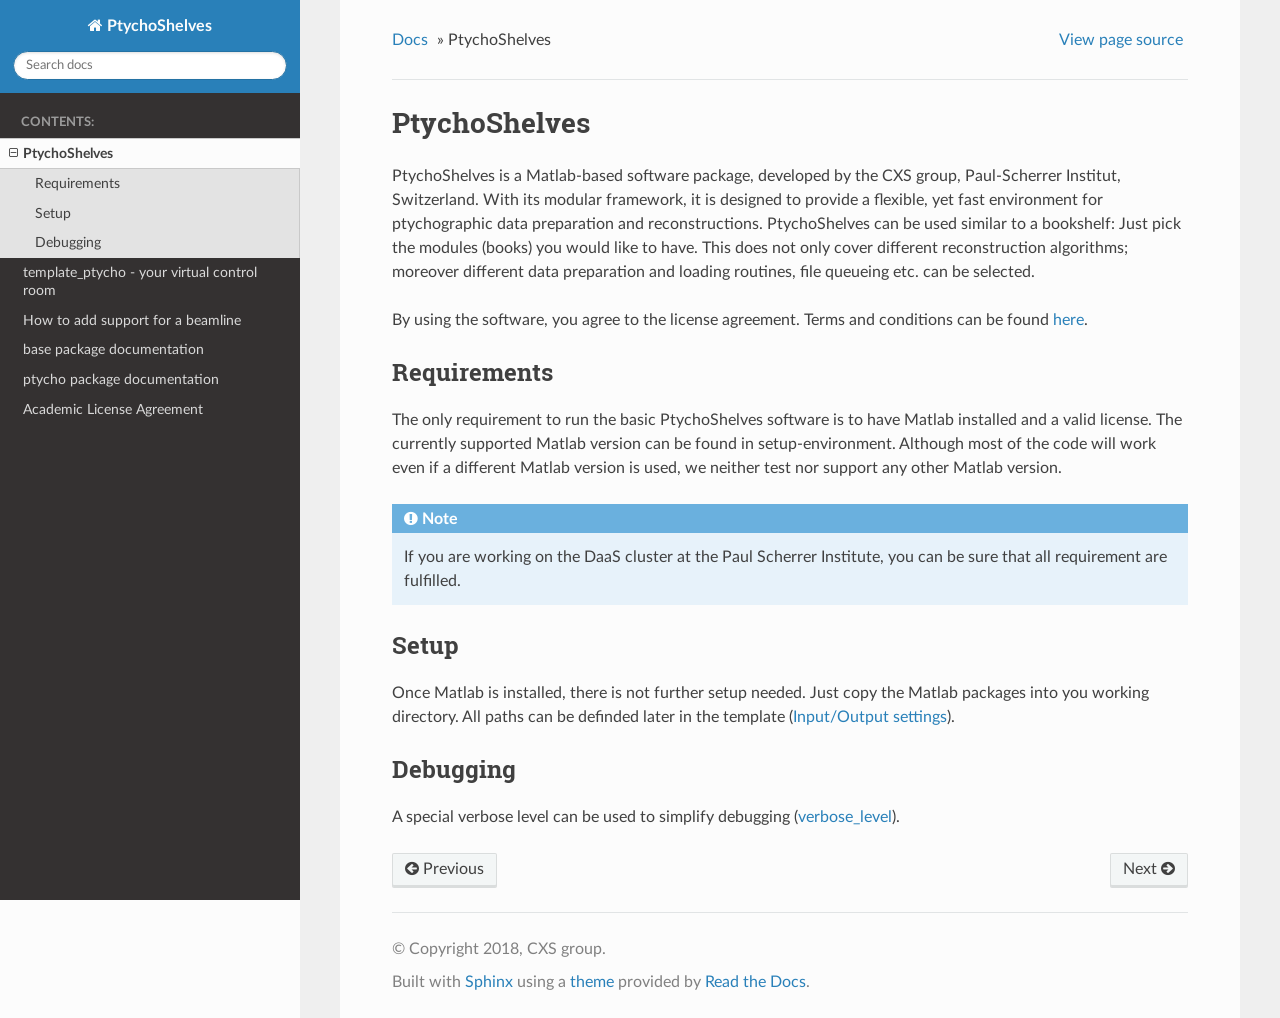
<file: documentation/introduction.html>
<!DOCTYPE html>
<!--[if IE 8]><html class="no-js lt-ie9" lang="en" > <![endif]-->
<!--[if gt IE 8]><!--> <html class="no-js" lang="en" > <!--<![endif]-->
<head>
  <meta charset="utf-8">
  
  <meta name="viewport" content="width=device-width, initial-scale=1.0">
  
  <title>PtychoShelves &mdash; PtychoShelves  documentation</title>
  

  
  
  
  

  

  
  
    

  

  <link rel="stylesheet" href="_static/css/theme.css" type="text/css" />
  <link rel="stylesheet" href="_static/pygments.css" type="text/css" />
    <link rel="index" title="Index" href="genindex.html" />
    <link rel="search" title="Search" href="search.html" />
    <link rel="next" title="template_ptycho - your virtual control room" href="template_ptycho.html" />
    <link rel="prev" title="PtychoShelves documentation" href="index.html" />
    <link href="_static/mod_theme.css" rel="stylesheet" type="text/css">


  
  <script src="_static/js/modernizr.min.js"></script>

</head>

<body class="wy-body-for-nav">

   
  <div class="wy-grid-for-nav">

    
    <nav data-toggle="wy-nav-shift" class="wy-nav-side">
      <div class="wy-side-scroll">
        <div class="wy-side-nav-search">
          

          
            <a href="index.html" class="icon icon-home"> PtychoShelves
          

          
          </a>

          
            
            
          

          
<div role="search">
  <form id="rtd-search-form" class="wy-form" action="search.html" method="get">
    <input type="text" name="q" placeholder="Search docs" />
    <input type="hidden" name="check_keywords" value="yes" />
    <input type="hidden" name="area" value="default" />
  </form>
</div>

          
        </div>

        <div class="wy-menu wy-menu-vertical" data-spy="affix" role="navigation" aria-label="main navigation">
          
            
            
              
            
            
              <p class="caption"><span class="caption-text">Contents:</span></p>
<ul class="current">
<li class="toctree-l1 current"><a class="current reference internal" href="#">PtychoShelves</a><ul>
<li class="toctree-l2"><a class="reference internal" href="#requirements">Requirements</a></li>
<li class="toctree-l2"><a class="reference internal" href="#setup">Setup</a></li>
<li class="toctree-l2"><a class="reference internal" href="#debugging">Debugging</a></li>
</ul>
</li>
<li class="toctree-l1"><a class="reference internal" href="template_ptycho.html">template_ptycho - your virtual control room</a></li>
<li class="toctree-l1"><a class="reference internal" href="new_beamline.html">How to add support for a beamline</a></li>
<li class="toctree-l1"><a class="reference internal" href="base_func_doc.html">base package documentation</a></li>
<li class="toctree-l1"><a class="reference internal" href="ptycho_func_doc.html">ptycho package documentation</a></li>
<li class="toctree-l1"><a class="reference internal" href="ptycho_license.html">Academic License Agreement</a></li>
</ul>

            
          
        </div>
      </div>
    </nav>

    <section data-toggle="wy-nav-shift" class="wy-nav-content-wrap">

      
      <nav class="wy-nav-top" aria-label="top navigation">
        
          <i data-toggle="wy-nav-top" class="fa fa-bars"></i>
          <a href="index.html">PtychoShelves</a>
        
      </nav>


      <div class="wy-nav-content">
        
        <div class="rst-content">
        
          















<div role="navigation" aria-label="breadcrumbs navigation">

  <ul class="wy-breadcrumbs">
    
      <li><a href="index.html">Docs</a> &raquo;</li>
        
      <li>PtychoShelves</li>
    
    
      <li class="wy-breadcrumbs-aside">
        
            
            <a href="_sources/introduction.rst.txt" rel="nofollow"> View page source</a>
          
        
      </li>
    
  </ul>

  
  <hr/>
</div>
          <div role="main" class="document" itemscope="itemscope" itemtype="http://schema.org/Article">
           <div itemprop="articleBody">
            
  <div class="section" id="ptychoshelves">
<h1>PtychoShelves<a class="headerlink" href="#ptychoshelves" title="Permalink to this headline">¶</a></h1>
<p>PtychoShelves is a Matlab-based software package, developed by the CXS group, Paul-Scherrer Institut, Switzerland. With its modular framework, it is designed to provide a flexible, yet fast environment for ptychographic data preparation and reconstructions.
PtychoShelves can be used similar to a bookshelf: Just pick the modules (books) you would like to have. This does not only cover different reconstruction algorithms; moreover different data preparation and loading routines, file queueing etc. can be selected.</p>
<p>By using the software, you agree to the license agreement. Terms and conditions can be found <a class="reference internal" href="ptycho_license.html"><span class="doc">here</span></a>.</p>
<div class="section" id="requirements">
<h2>Requirements<a class="headerlink" href="#requirements" title="Permalink to this headline">¶</a></h2>
<p>The only requirement to run the basic PtychoShelves software is to have Matlab installed and a valid license. The currently supported Matlab version can be found in <span class="xref std std-ref">setup-environment</span>. Although most of the code will work even if a different Matlab version is used, we neither test nor support any other Matlab version.</p>
<div class="admonition note">
<p class="first admonition-title">Note</p>
<p class="last">If you are working on the DaaS cluster at the Paul Scherrer Institute, you can be sure that all requirement are fulfilled.</p>
</div>
</div>
<div class="section" id="setup">
<h2>Setup<a class="headerlink" href="#setup" title="Permalink to this headline">¶</a></h2>
<p>Once Matlab is installed, there is not further setup needed. Just copy the Matlab packages into you working directory. All paths can be definded later in the template (<a class="reference internal" href="template_ptycho.html#template-io"><span class="std std-ref">Input/Output settings</span></a>).</p>
</div>
<div class="section" id="debugging">
<h2>Debugging<a class="headerlink" href="#debugging" title="Permalink to this headline">¶</a></h2>
<p>A special verbose level can be used to simplify debugging (<a class="reference internal" href="template_ptycho.html#template-general-settings"><span class="std std-ref">verbose_level</span></a>).</p>
</div>
</div>


           </div>
           
          </div>
          <footer>
  
    <div class="rst-footer-buttons" role="navigation" aria-label="footer navigation">
      
        <a href="template_ptycho.html" class="btn btn-neutral float-right" title="template_ptycho - your virtual control room" accesskey="n" rel="next">Next <span class="fa fa-arrow-circle-right"></span></a>
      
      
        <a href="index.html" class="btn btn-neutral" title="PtychoShelves documentation" accesskey="p" rel="prev"><span class="fa fa-arrow-circle-left"></span> Previous</a>
      
    </div>
  

  <hr/>

  <div role="contentinfo">
    <p>
        &copy; Copyright 2018, CXS group.

    </p>
  </div>
  Built with <a href="http://sphinx-doc.org/">Sphinx</a> using a <a href="https://github.com/rtfd/sphinx_rtd_theme">theme</a> provided by <a href="https://readthedocs.org">Read the Docs</a>. 

</footer>

        </div>
      </div>

    </section>

  </div>
  


  

    <script type="text/javascript">
        var DOCUMENTATION_OPTIONS = {
            URL_ROOT:'./',
            VERSION:'',
            LANGUAGE:'None',
            COLLAPSE_INDEX:false,
            FILE_SUFFIX:'.html',
            HAS_SOURCE:  true,
            SOURCELINK_SUFFIX: '.txt'
        };
    </script>
      <script type="text/javascript" src="_static/jquery.js"></script>
      <script type="text/javascript" src="_static/underscore.js"></script>
      <script type="text/javascript" src="_static/doctools.js"></script>

  

  <script type="text/javascript" src="_static/js/theme.js"></script>

  <script type="text/javascript">
      jQuery(function () {
          SphinxRtdTheme.Navigation.enable(true);
      });
  </script> 

</body>
</html>
</file>
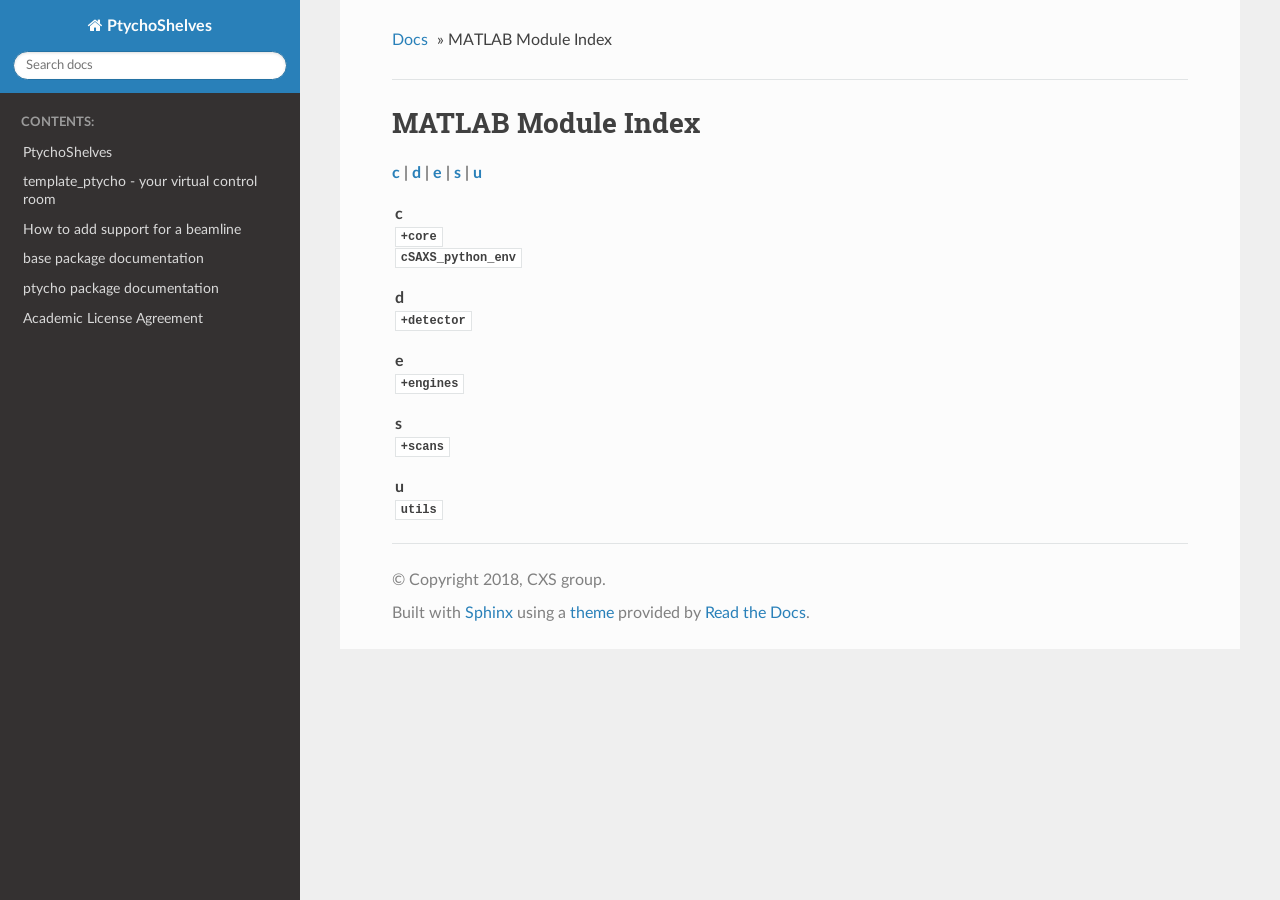
<file: documentation/mat-modindex.html>
<!DOCTYPE html>
<!--[if IE 8]><html class="no-js lt-ie9" lang="en" > <![endif]-->
<!--[if gt IE 8]><!--> <html class="no-js" lang="en" > <!--<![endif]-->
<head>
  <meta charset="utf-8">
  
  <meta name="viewport" content="width=device-width, initial-scale=1.0">
  
  <title>MATLAB Module Index &mdash; PtychoShelves  documentation</title>
  

  
  
  
  

  

  
  
    

  

  <link rel="stylesheet" href="_static/css/theme.css" type="text/css" />
  <link rel="stylesheet" href="_static/pygments.css" type="text/css" />
    <link rel="index" title="Index" href="genindex.html" />
    <link rel="search" title="Search" href="search.html" />

    <link href="_static/mod_theme.css" rel="stylesheet" type="text/css">


    <script type="text/javascript">
      DOCUMENTATION_OPTIONS.COLLAPSE_INDEX = true;
    </script>



  
  <script src="_static/js/modernizr.min.js"></script>

</head>

<body class="wy-body-for-nav">

   
  <div class="wy-grid-for-nav">

    
    <nav data-toggle="wy-nav-shift" class="wy-nav-side">
      <div class="wy-side-scroll">
        <div class="wy-side-nav-search">
          

          
            <a href="index.html" class="icon icon-home"> PtychoShelves
          

          
          </a>

          
            
            
          

          
<div role="search">
  <form id="rtd-search-form" class="wy-form" action="search.html" method="get">
    <input type="text" name="q" placeholder="Search docs" />
    <input type="hidden" name="check_keywords" value="yes" />
    <input type="hidden" name="area" value="default" />
  </form>
</div>

          
        </div>

        <div class="wy-menu wy-menu-vertical" data-spy="affix" role="navigation" aria-label="main navigation">
          
            
            
              
            
            
              <p class="caption"><span class="caption-text">Contents:</span></p>
<ul>
<li class="toctree-l1"><a class="reference internal" href="introduction.html">PtychoShelves</a></li>
<li class="toctree-l1"><a class="reference internal" href="template_ptycho.html">template_ptycho - your virtual control room</a></li>
<li class="toctree-l1"><a class="reference internal" href="new_beamline.html">How to add support for a beamline</a></li>
<li class="toctree-l1"><a class="reference internal" href="base_func_doc.html">base package documentation</a></li>
<li class="toctree-l1"><a class="reference internal" href="ptycho_func_doc.html">ptycho package documentation</a></li>
<li class="toctree-l1"><a class="reference internal" href="ptycho_license.html">Academic License Agreement</a></li>
</ul>

            
          
        </div>
      </div>
    </nav>

    <section data-toggle="wy-nav-shift" class="wy-nav-content-wrap">

      
      <nav class="wy-nav-top" aria-label="top navigation">
        
          <i data-toggle="wy-nav-top" class="fa fa-bars"></i>
          <a href="index.html">PtychoShelves</a>
        
      </nav>


      <div class="wy-nav-content">
        
        <div class="rst-content">
        
          















<div role="navigation" aria-label="breadcrumbs navigation">

  <ul class="wy-breadcrumbs">
    
      <li><a href="index.html">Docs</a> &raquo;</li>
        
      <li>MATLAB Module Index</li>
    
    
      <li class="wy-breadcrumbs-aside">
        
      </li>
    
  </ul>

  
  <hr/>
</div>
          <div role="main" class="document" itemscope="itemscope" itemtype="http://schema.org/Article">
           <div itemprop="articleBody">
            

   <h1>MATLAB Module Index</h1>

   <div class="modindex-jumpbox">
   <a href="#cap-c"><strong>c</strong></a> | 
   <a href="#cap-d"><strong>d</strong></a> | 
   <a href="#cap-e"><strong>e</strong></a> | 
   <a href="#cap-s"><strong>s</strong></a> | 
   <a href="#cap-u"><strong>u</strong></a>
   </div>

   <table class="indextable modindextable">
     <tr class="pcap"><td></td><td>&#160;</td><td></td></tr>
     <tr class="cap" id="cap-c"><td></td><td>
       <strong>c</strong></td><td></td></tr>
     <tr>
       <td></td>
       <td>
       <a href="func_doc.html#module-+core"><code class="xref">+core</code></a></td><td>
       <em></em></td></tr>
     <tr>
       <td></td>
       <td>
       <a href="func_doc.html#module-cSAXS_python_env"><code class="xref">cSAXS_python_env</code></a></td><td>
       <em></em></td></tr>
     <tr class="pcap"><td></td><td>&#160;</td><td></td></tr>
     <tr class="cap" id="cap-d"><td></td><td>
       <strong>d</strong></td><td></td></tr>
     <tr>
       <td></td>
       <td>
       <a href="func_doc.html#module-+detector"><code class="xref">+detector</code></a></td><td>
       <em></em></td></tr>
     <tr class="pcap"><td></td><td>&#160;</td><td></td></tr>
     <tr class="cap" id="cap-e"><td></td><td>
       <strong>e</strong></td><td></td></tr>
     <tr>
       <td></td>
       <td>
       <a href="func_doc.html#module-+engines"><code class="xref">+engines</code></a></td><td>
       <em></em></td></tr>
     <tr class="pcap"><td></td><td>&#160;</td><td></td></tr>
     <tr class="cap" id="cap-s"><td></td><td>
       <strong>s</strong></td><td></td></tr>
     <tr>
       <td></td>
       <td>
       <a href="func_doc.html#module-+scans"><code class="xref">+scans</code></a></td><td>
       <em></em></td></tr>
     <tr class="pcap"><td></td><td>&#160;</td><td></td></tr>
     <tr class="cap" id="cap-u"><td></td><td>
       <strong>u</strong></td><td></td></tr>
     <tr>
       <td></td>
       <td>
       <a href="func_doc.html#module-utils"><code class="xref">utils</code></a></td><td>
       <em></em></td></tr>
   </table>


           </div>
           
          </div>
          <footer>
  

  <hr/>

  <div role="contentinfo">
    <p>
        &copy; Copyright 2018, CXS group.

    </p>
  </div>
  Built with <a href="http://sphinx-doc.org/">Sphinx</a> using a <a href="https://github.com/rtfd/sphinx_rtd_theme">theme</a> provided by <a href="https://readthedocs.org">Read the Docs</a>. 

</footer>

        </div>
      </div>

    </section>

  </div>
  


  

    <script type="text/javascript">
        var DOCUMENTATION_OPTIONS = {
            URL_ROOT:'./',
            VERSION:'',
            LANGUAGE:'None',
            COLLAPSE_INDEX:false,
            FILE_SUFFIX:'.html',
            HAS_SOURCE:  true,
            SOURCELINK_SUFFIX: '.txt'
        };
    </script>
      <script type="text/javascript" src="_static/jquery.js"></script>
      <script type="text/javascript" src="_static/underscore.js"></script>
      <script type="text/javascript" src="_static/doctools.js"></script>

  

  <script type="text/javascript" src="_static/js/theme.js"></script>

  <script type="text/javascript">
      jQuery(function () {
          SphinxRtdTheme.Navigation.enable(true);
      });
  </script> 

</body>
</html>
</file>
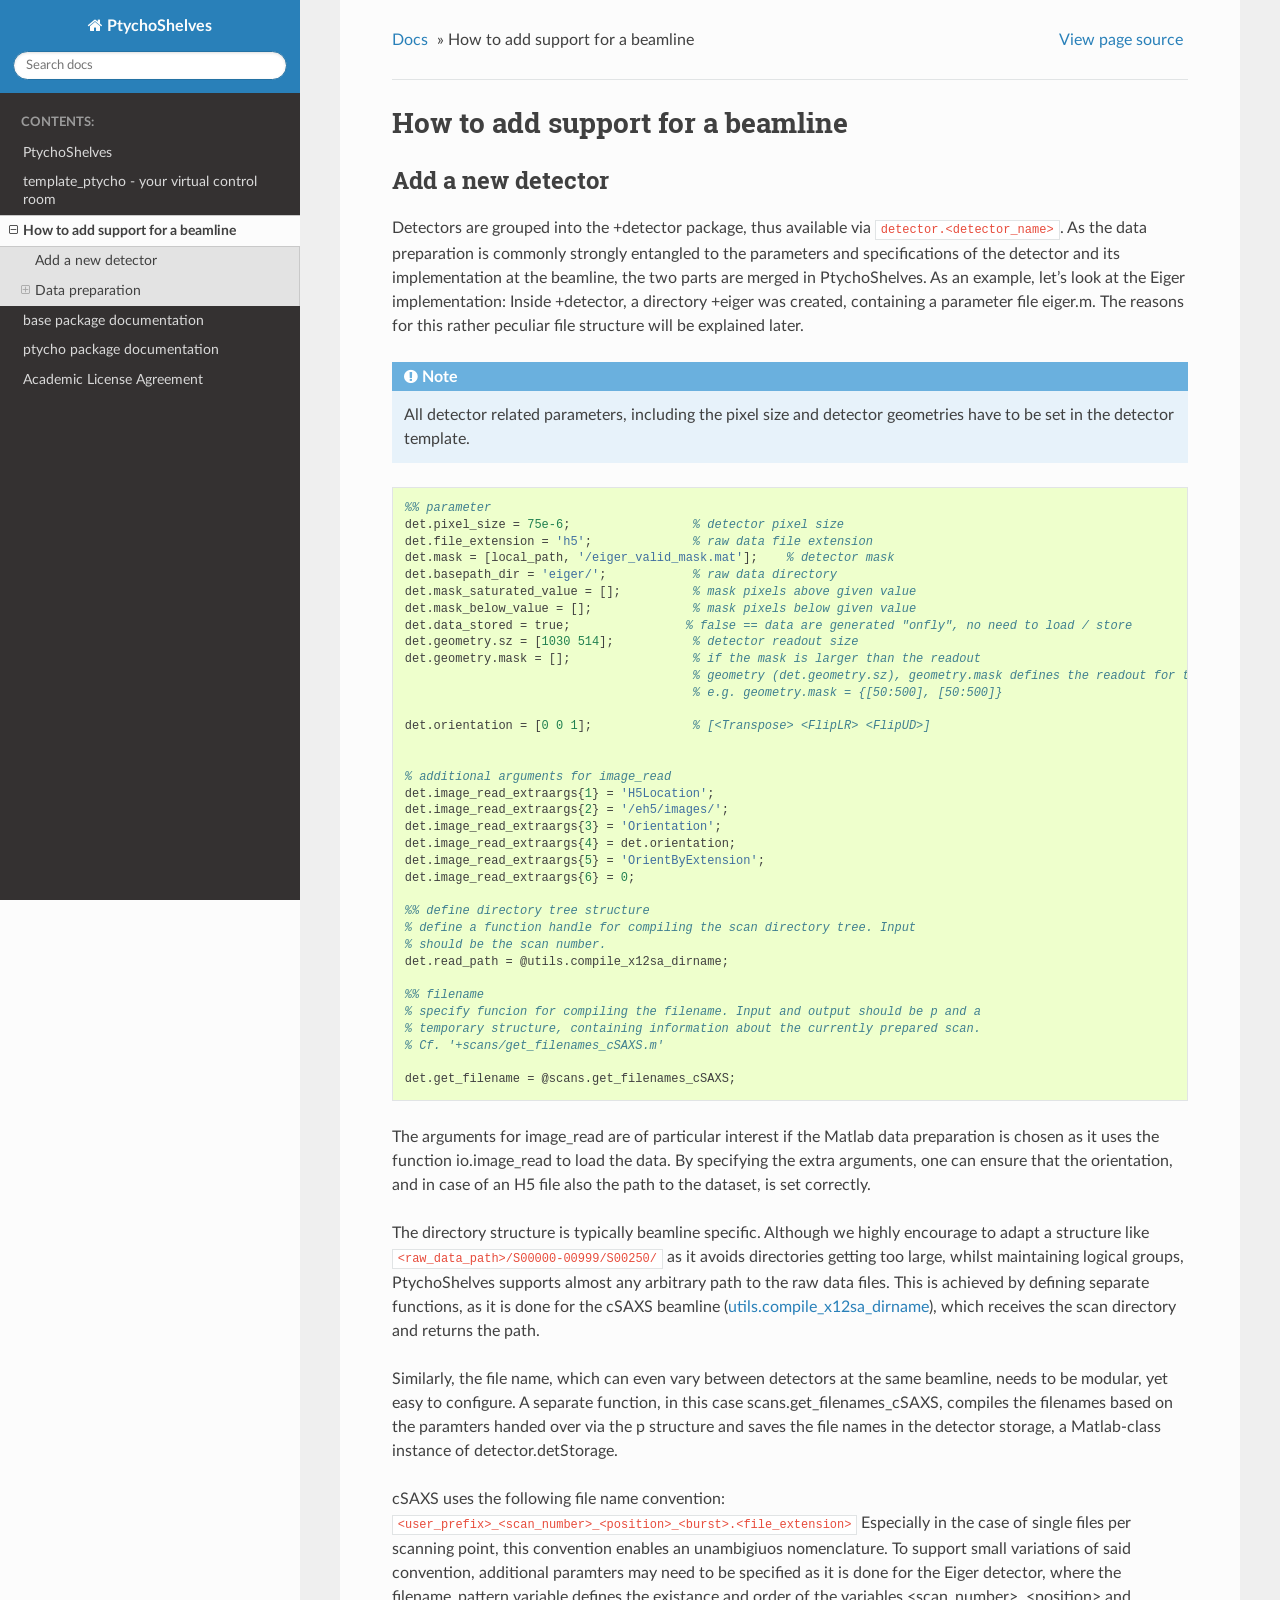
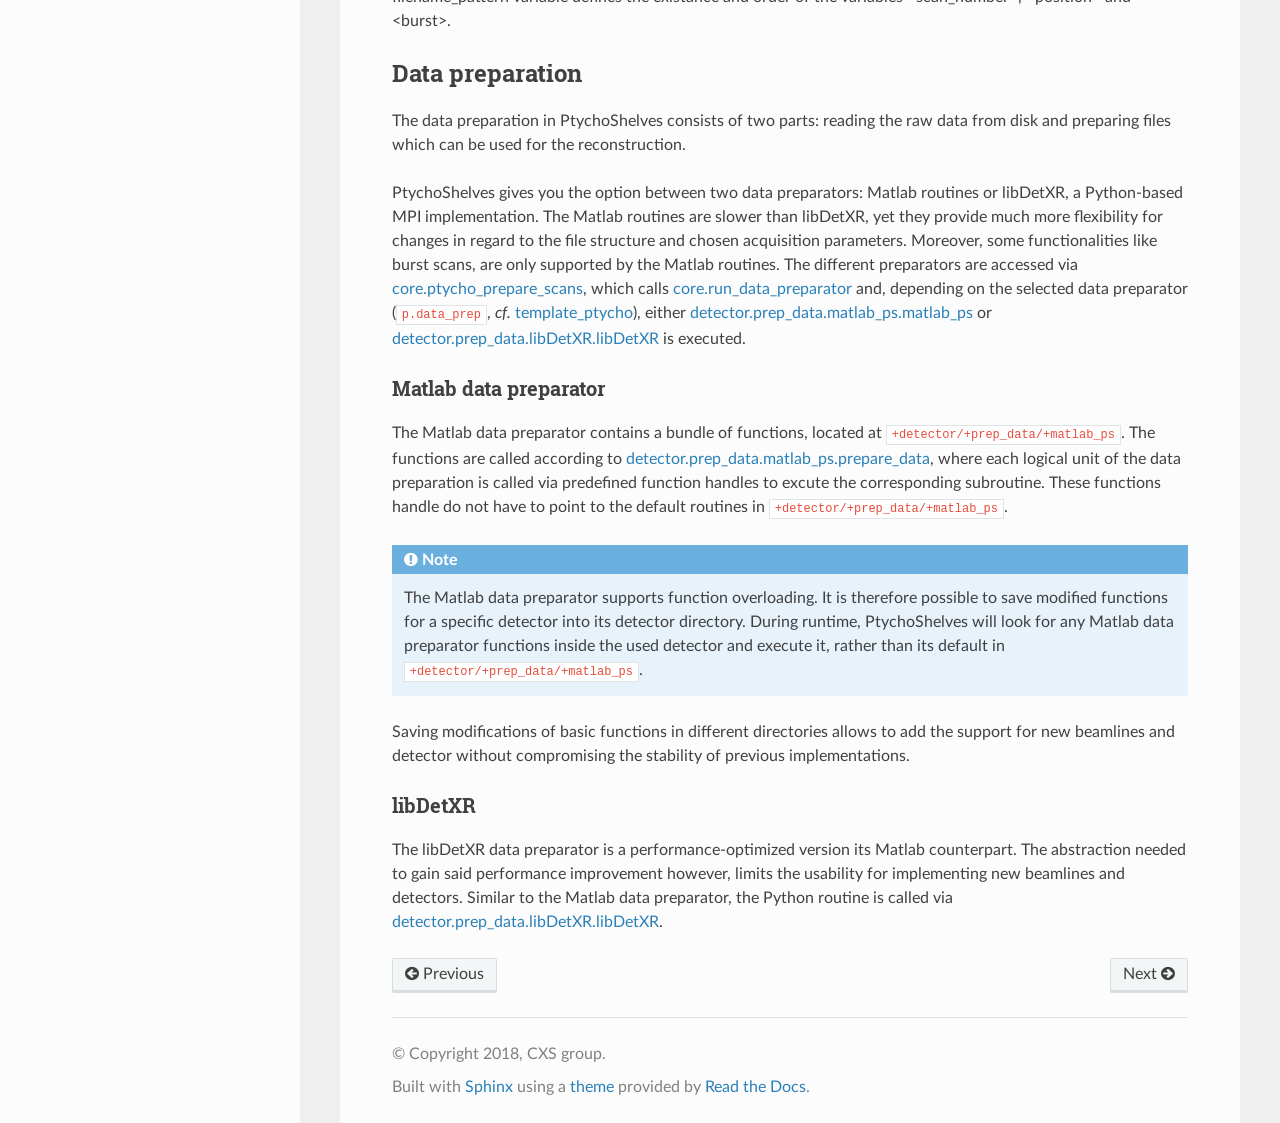
<file: documentation/new_beamline.html>
<!DOCTYPE html>
<!--[if IE 8]><html class="no-js lt-ie9" lang="en" > <![endif]-->
<!--[if gt IE 8]><!--> <html class="no-js" lang="en" > <!--<![endif]-->
<head>
  <meta charset="utf-8">
  
  <meta name="viewport" content="width=device-width, initial-scale=1.0">
  
  <title>How to add support for a beamline &mdash; PtychoShelves  documentation</title>
  

  
  
  
  

  

  
  
    

  

  <link rel="stylesheet" href="_static/css/theme.css" type="text/css" />
  <link rel="stylesheet" href="_static/pygments.css" type="text/css" />
    <link rel="index" title="Index" href="genindex.html" />
    <link rel="search" title="Search" href="search.html" />
    <link rel="next" title="base package documentation" href="base_func_doc.html" />
    <link rel="prev" title="template_ptycho - your virtual control room" href="template_ptycho.html" />
    <link href="_static/mod_theme.css" rel="stylesheet" type="text/css">


  
  <script src="_static/js/modernizr.min.js"></script>

</head>

<body class="wy-body-for-nav">

   
  <div class="wy-grid-for-nav">

    
    <nav data-toggle="wy-nav-shift" class="wy-nav-side">
      <div class="wy-side-scroll">
        <div class="wy-side-nav-search">
          

          
            <a href="index.html" class="icon icon-home"> PtychoShelves
          

          
          </a>

          
            
            
          

          
<div role="search">
  <form id="rtd-search-form" class="wy-form" action="search.html" method="get">
    <input type="text" name="q" placeholder="Search docs" />
    <input type="hidden" name="check_keywords" value="yes" />
    <input type="hidden" name="area" value="default" />
  </form>
</div>

          
        </div>

        <div class="wy-menu wy-menu-vertical" data-spy="affix" role="navigation" aria-label="main navigation">
          
            
            
              
            
            
              <p class="caption"><span class="caption-text">Contents:</span></p>
<ul class="current">
<li class="toctree-l1"><a class="reference internal" href="introduction.html">PtychoShelves</a></li>
<li class="toctree-l1"><a class="reference internal" href="template_ptycho.html">template_ptycho - your virtual control room</a></li>
<li class="toctree-l1 current"><a class="current reference internal" href="#">How to add support for a beamline</a><ul>
<li class="toctree-l2"><a class="reference internal" href="#add-a-new-detector">Add a new detector</a></li>
<li class="toctree-l2"><a class="reference internal" href="#data-preparation">Data preparation</a><ul>
<li class="toctree-l3"><a class="reference internal" href="#matlab-data-preparator">Matlab data preparator</a></li>
<li class="toctree-l3"><a class="reference internal" href="#libdetxr">libDetXR</a></li>
</ul>
</li>
</ul>
</li>
<li class="toctree-l1"><a class="reference internal" href="base_func_doc.html">base package documentation</a></li>
<li class="toctree-l1"><a class="reference internal" href="ptycho_func_doc.html">ptycho package documentation</a></li>
<li class="toctree-l1"><a class="reference internal" href="ptycho_license.html">Academic License Agreement</a></li>
</ul>

            
          
        </div>
      </div>
    </nav>

    <section data-toggle="wy-nav-shift" class="wy-nav-content-wrap">

      
      <nav class="wy-nav-top" aria-label="top navigation">
        
          <i data-toggle="wy-nav-top" class="fa fa-bars"></i>
          <a href="index.html">PtychoShelves</a>
        
      </nav>


      <div class="wy-nav-content">
        
        <div class="rst-content">
        
          















<div role="navigation" aria-label="breadcrumbs navigation">

  <ul class="wy-breadcrumbs">
    
      <li><a href="index.html">Docs</a> &raquo;</li>
        
      <li>How to add support for a beamline</li>
    
    
      <li class="wy-breadcrumbs-aside">
        
            
            <a href="_sources/new_beamline.rst.txt" rel="nofollow"> View page source</a>
          
        
      </li>
    
  </ul>

  
  <hr/>
</div>
          <div role="main" class="document" itemscope="itemscope" itemtype="http://schema.org/Article">
           <div itemprop="articleBody">
            
  <div class="section" id="how-to-add-support-for-a-beamline">
<h1>How to add support for a beamline<a class="headerlink" href="#how-to-add-support-for-a-beamline" title="Permalink to this headline">¶</a></h1>
<div class="section" id="add-a-new-detector">
<h2>Add a new detector<a class="headerlink" href="#add-a-new-detector" title="Permalink to this headline">¶</a></h2>
<p>Detectors are grouped into the +detector package, thus available via <code class="code docutils literal notranslate"><span class="pre">detector.&lt;detector_name&gt;</span></code>. As the data preparation is commonly strongly entangled to the parameters and specifications of the detector and its implementation at the beamline, the two parts are merged in PtychoShelves.
As an example, let’s look at the Eiger implementation:
Inside +detector, a directory +eiger was created, containing a parameter file eiger.m. The reasons for this rather peculiar file structure will be explained later.</p>
<div class="admonition note">
<p class="first admonition-title">Note</p>
<p class="last">All detector related parameters, including the pixel size and detector geometries have to be set in the detector template.</p>
</div>
<div class="highlight-matlab notranslate"><div class="highlight"><pre><span></span><span class="c">%% parameter</span>
<span class="n">det</span><span class="p">.</span><span class="n">pixel_size</span> <span class="p">=</span> <span class="mf">75e-6</span><span class="p">;</span>                 <span class="c">% detector pixel size</span>
<span class="n">det</span><span class="p">.</span><span class="n">file_extension</span> <span class="p">=</span> <span class="s">&#39;h5&#39;</span><span class="p">;</span>              <span class="c">% raw data file extension</span>
<span class="n">det</span><span class="p">.</span><span class="n">mask</span> <span class="p">=</span> <span class="p">[</span><span class="n">local_path</span><span class="p">,</span> <span class="s">&#39;/eiger_valid_mask.mat&#39;</span><span class="p">];</span>    <span class="c">% detector mask</span>
<span class="n">det</span><span class="p">.</span><span class="n">basepath_dir</span> <span class="p">=</span> <span class="s">&#39;eiger/&#39;</span><span class="p">;</span>            <span class="c">% raw data directory</span>
<span class="n">det</span><span class="p">.</span><span class="n">mask_saturated_value</span> <span class="p">=</span> <span class="p">[];</span>          <span class="c">% mask pixels above given value</span>
<span class="n">det</span><span class="p">.</span><span class="n">mask_below_value</span> <span class="p">=</span> <span class="p">[];</span>              <span class="c">% mask pixels below given value</span>
<span class="n">det</span><span class="p">.</span><span class="n">data_stored</span> <span class="p">=</span> <span class="n">true</span><span class="p">;</span>                <span class="c">% false == data are generated &quot;onfly&quot;, no need to load / store</span>
<span class="n">det</span><span class="p">.</span><span class="n">geometry</span><span class="p">.</span><span class="n">sz</span> <span class="p">=</span> <span class="p">[</span><span class="mi">1030</span> <span class="mi">514</span><span class="p">];</span>           <span class="c">% detector readout size</span>
<span class="n">det</span><span class="p">.</span><span class="n">geometry</span><span class="p">.</span><span class="n">mask</span> <span class="p">=</span> <span class="p">[];</span>                 <span class="c">% if the mask is larger than the readout</span>
                                        <span class="c">% geometry (det.geometry.sz), geometry.mask defines the readout for the mask</span>
                                        <span class="c">% e.g. geometry.mask = {[50:500], [50:500]}</span>

<span class="n">det</span><span class="p">.</span><span class="n">orientation</span> <span class="p">=</span> <span class="p">[</span><span class="mi">0</span> <span class="mi">0</span> <span class="mi">1</span><span class="p">];</span>              <span class="c">% [&lt;Transpose&gt; &lt;FlipLR&gt; &lt;FlipUD&gt;]</span>


<span class="c">% additional arguments for image_read</span>
<span class="n">det</span><span class="p">.</span><span class="n">image_read_extraargs</span><span class="p">{</span><span class="mi">1</span><span class="p">}</span> <span class="p">=</span> <span class="s">&#39;H5Location&#39;</span><span class="p">;</span>
<span class="n">det</span><span class="p">.</span><span class="n">image_read_extraargs</span><span class="p">{</span><span class="mi">2</span><span class="p">}</span> <span class="p">=</span> <span class="s">&#39;/eh5/images/&#39;</span><span class="p">;</span>
<span class="n">det</span><span class="p">.</span><span class="n">image_read_extraargs</span><span class="p">{</span><span class="mi">3</span><span class="p">}</span> <span class="p">=</span> <span class="s">&#39;Orientation&#39;</span><span class="p">;</span>
<span class="n">det</span><span class="p">.</span><span class="n">image_read_extraargs</span><span class="p">{</span><span class="mi">4</span><span class="p">}</span> <span class="p">=</span> <span class="n">det</span><span class="p">.</span><span class="n">orientation</span><span class="p">;</span>
<span class="n">det</span><span class="p">.</span><span class="n">image_read_extraargs</span><span class="p">{</span><span class="mi">5</span><span class="p">}</span> <span class="p">=</span> <span class="s">&#39;OrientByExtension&#39;</span><span class="p">;</span>
<span class="n">det</span><span class="p">.</span><span class="n">image_read_extraargs</span><span class="p">{</span><span class="mi">6</span><span class="p">}</span> <span class="p">=</span> <span class="mi">0</span><span class="p">;</span>

<span class="c">%% define directory tree structure</span>
<span class="c">% define a function handle for compiling the scan directory tree. Input</span>
<span class="c">% should be the scan number.</span>
<span class="n">det</span><span class="p">.</span><span class="n">read_path</span> <span class="p">=</span> <span class="p">@</span><span class="n">utils</span><span class="p">.</span><span class="n">compile_x12sa_dirname</span><span class="p">;</span>

<span class="c">%% filename</span>
<span class="c">% specify funcion for compiling the filename. Input and output should be p and a</span>
<span class="c">% temporary structure, containing information about the currently prepared scan.</span>
<span class="c">% Cf. &#39;+scans/get_filenames_cSAXS.m&#39;</span>

<span class="n">det</span><span class="p">.</span><span class="n">get_filename</span> <span class="p">=</span> <span class="p">@</span><span class="n">scans</span><span class="p">.</span><span class="n">get_filenames_cSAXS</span><span class="p">;</span>
</pre></div>
</div>
<p>The arguments for image_read are of particular interest if the Matlab data preparation is chosen as it uses the function io.image_read to load the data. By specifying the extra arguments, one can ensure that the orientation, and in case of an H5 file also the path to the dataset, is set correctly.</p>
<p>The directory structure is typically beamline specific. Although we highly encourage to adapt a structure like <code class="code docutils literal notranslate"><span class="pre">&lt;raw_data_path&gt;/S00000-00999/S00250/</span></code> as it avoids directories getting too large, whilst maintaining logical groups, PtychoShelves supports almost any arbitrary path to the raw data files.
This is achieved by defining separate functions, as it is done for the cSAXS beamline (<a class="reference internal" href="base_func_doc.html#base-utils-compile-x12sa-dirname"><span class="std std-ref">utils.compile_x12sa_dirname</span></a>), which receives the scan directory and returns the path.</p>
<p>Similarly, the file name, which can even vary between detectors at the same beamline, needs to be modular, yet easy to configure. A separate function, in this case scans.get_filenames_cSAXS, compiles the filenames based on the paramters handed over via the p structure and saves the file names in the detector storage, a Matlab-class instance of <span class="xref std std-ref">detector.detStorage</span>.</p>
<p>cSAXS uses the following file name convention:
<code class="code docutils literal notranslate"><span class="pre">&lt;user_prefix&gt;_&lt;scan_number&gt;_&lt;position&gt;_&lt;burst&gt;.&lt;file_extension&gt;</span></code>
Especially in the case of single files per scanning point, this convention enables an unambigiuos nomenclature.
To support small variations of said convention, additional paramters may need to be specified as it is done for the Eiger detector, where the filename_pattern variable defines the existance and order of the variables &lt;scan_number&gt;, &lt;position&gt; and &lt;burst&gt;.</p>
</div>
<div class="section" id="data-preparation">
<h2>Data preparation<a class="headerlink" href="#data-preparation" title="Permalink to this headline">¶</a></h2>
<p>The data preparation in PtychoShelves consists of two parts: reading the raw data from disk and preparing files which can be used for the reconstruction.</p>
<p>PtychoShelves gives you the option between two data preparators: Matlab routines or libDetXR, a Python-based MPI implementation. The Matlab routines are slower than libDetXR, yet they provide much more flexibility for changes in regard to the file structure and chosen acquisition parameters. Moreover, some functionalities like burst scans, are only supported by the Matlab routines.
The different preparators are accessed via <a class="reference internal" href="ptycho_func_doc.html#ptycho-core-ptycho-prepare-scans"><span class="std std-ref">core.ptycho_prepare_scans</span></a>, which calls <a class="reference internal" href="ptycho_func_doc.html#ptycho-core-run-data-preparator"><span class="std std-ref">core.run_data_preparator</span></a> and, depending on the selected data preparator (<code class="docutils literal notranslate"><span class="pre">p.data_prep</span></code>, <em>cf.</em> <a class="reference internal" href="template_ptycho.html#template-data-prep"><span class="std std-ref">template_ptycho</span></a>), either <a class="reference internal" href="ptycho_func_doc.html#ptycho-detector-prep-data-matlab-ps-matlab-ps"><span class="std std-ref">detector.prep_data.matlab_ps.matlab_ps</span></a> or <a class="reference internal" href="ptycho_func_doc.html#ptycho-detector-prep-data-libdetxr-libdetxr"><span class="std std-ref">detector.prep_data.libDetXR.libDetXR</span></a> is executed.</p>
<div class="section" id="matlab-data-preparator">
<h3>Matlab data preparator<a class="headerlink" href="#matlab-data-preparator" title="Permalink to this headline">¶</a></h3>
<p>The Matlab data preparator contains a bundle of functions, located at <code class="docutils literal notranslate"><span class="pre">+detector/+prep_data/+matlab_ps</span></code>. The functions are called according to <a class="reference internal" href="ptycho_func_doc.html#ptycho-detector-prep-data-matlab-ps-prepare-data"><span class="std std-ref">detector.prep_data.matlab_ps.prepare_data</span></a>, where each logical unit of the data preparation is called via predefined function handles to excute the corresponding subroutine. These functions handle do not have to point to the default routines in <code class="docutils literal notranslate"><span class="pre">+detector/+prep_data/+matlab_ps</span></code>.</p>
<div class="admonition note">
<p class="first admonition-title">Note</p>
<p class="last">The Matlab data preparator supports function overloading. It is therefore possible to save modified functions for a specific detector into its detector directory. During runtime, PtychoShelves will look for any Matlab data preparator functions inside the used detector and execute it, rather than its default in <code class="docutils literal notranslate"><span class="pre">+detector/+prep_data/+matlab_ps</span></code>.</p>
</div>
<p>Saving modifications of basic functions in different directories allows to add the support for new beamlines and detector without compromising the stability of previous implementations.</p>
</div>
<div class="section" id="libdetxr">
<h3>libDetXR<a class="headerlink" href="#libdetxr" title="Permalink to this headline">¶</a></h3>
<p>The libDetXR data preparator is a  performance-optimized version its Matlab counterpart. The abstraction needed to gain said performance improvement however, limits the usability for implementing new beamlines and detectors.
Similar to the Matlab data preparator, the Python routine is called via <a class="reference internal" href="ptycho_func_doc.html#ptycho-detector-prep-data-libdetxr-libdetxr"><span class="std std-ref">detector.prep_data.libDetXR.libDetXR</span></a>.</p>
</div>
</div>
</div>


           </div>
           
          </div>
          <footer>
  
    <div class="rst-footer-buttons" role="navigation" aria-label="footer navigation">
      
        <a href="base_func_doc.html" class="btn btn-neutral float-right" title="base package documentation" accesskey="n" rel="next">Next <span class="fa fa-arrow-circle-right"></span></a>
      
      
        <a href="template_ptycho.html" class="btn btn-neutral" title="template_ptycho - your virtual control room" accesskey="p" rel="prev"><span class="fa fa-arrow-circle-left"></span> Previous</a>
      
    </div>
  

  <hr/>

  <div role="contentinfo">
    <p>
        &copy; Copyright 2018, CXS group.

    </p>
  </div>
  Built with <a href="http://sphinx-doc.org/">Sphinx</a> using a <a href="https://github.com/rtfd/sphinx_rtd_theme">theme</a> provided by <a href="https://readthedocs.org">Read the Docs</a>. 

</footer>

        </div>
      </div>

    </section>

  </div>
  


  

    <script type="text/javascript">
        var DOCUMENTATION_OPTIONS = {
            URL_ROOT:'./',
            VERSION:'',
            LANGUAGE:'None',
            COLLAPSE_INDEX:false,
            FILE_SUFFIX:'.html',
            HAS_SOURCE:  true,
            SOURCELINK_SUFFIX: '.txt'
        };
    </script>
      <script type="text/javascript" src="_static/jquery.js"></script>
      <script type="text/javascript" src="_static/underscore.js"></script>
      <script type="text/javascript" src="_static/doctools.js"></script>

  

  <script type="text/javascript" src="_static/js/theme.js"></script>

  <script type="text/javascript">
      jQuery(function () {
          SphinxRtdTheme.Navigation.enable(true);
      });
  </script> 

</body>
</html>
</file>
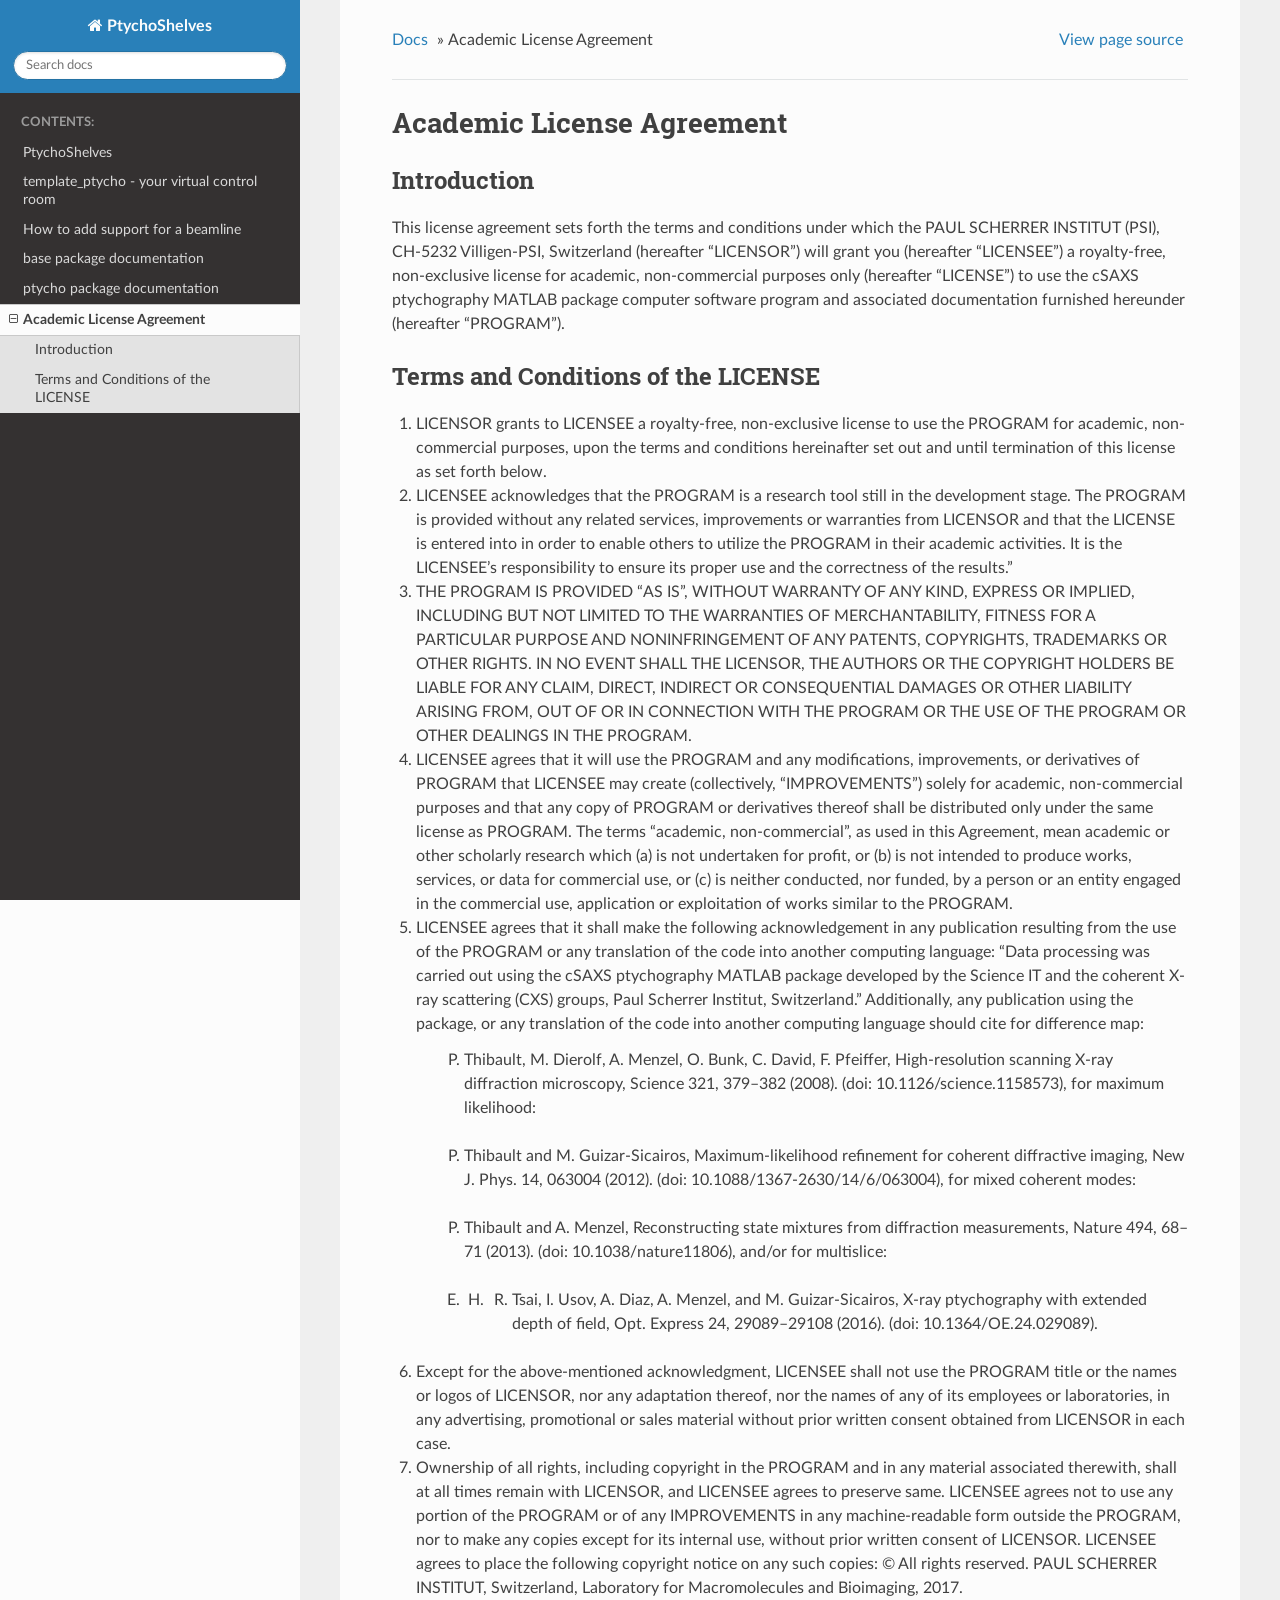
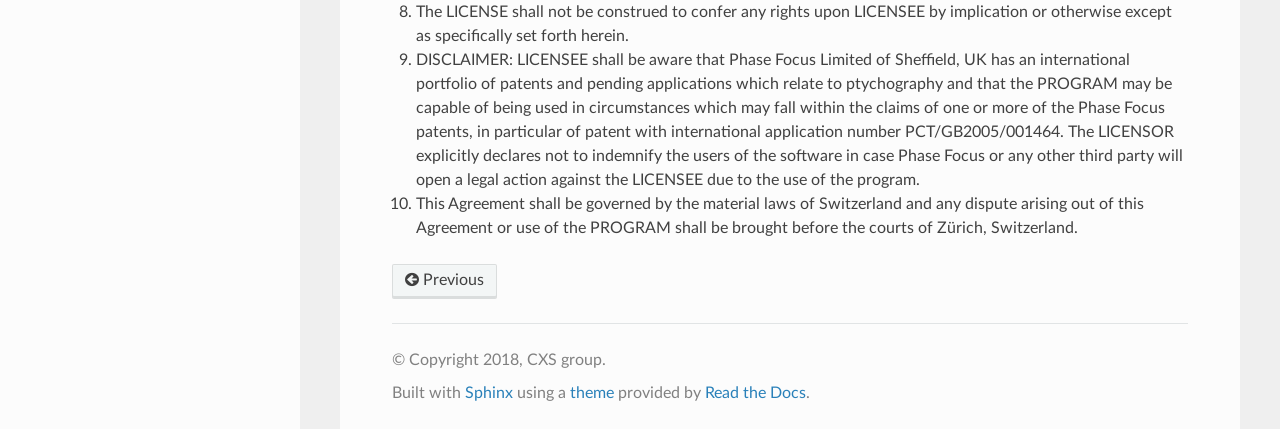
<file: documentation/ptycho_license.html>
<!DOCTYPE html>
<!--[if IE 8]><html class="no-js lt-ie9" lang="en" > <![endif]-->
<!--[if gt IE 8]><!--> <html class="no-js" lang="en" > <!--<![endif]-->
<head>
  <meta charset="utf-8">
  
  <meta name="viewport" content="width=device-width, initial-scale=1.0">
  
  <title>Academic License Agreement &mdash; PtychoShelves  documentation</title>
  

  
  
  
  

  

  
  
    

  

  <link rel="stylesheet" href="_static/css/theme.css" type="text/css" />
  <link rel="stylesheet" href="_static/pygments.css" type="text/css" />
    <link rel="index" title="Index" href="genindex.html" />
    <link rel="search" title="Search" href="search.html" />
    <link rel="prev" title="ptycho package documentation" href="ptycho_func_doc.html" />
    <link href="_static/mod_theme.css" rel="stylesheet" type="text/css">


  
  <script src="_static/js/modernizr.min.js"></script>

</head>

<body class="wy-body-for-nav">

   
  <div class="wy-grid-for-nav">

    
    <nav data-toggle="wy-nav-shift" class="wy-nav-side">
      <div class="wy-side-scroll">
        <div class="wy-side-nav-search">
          

          
            <a href="index.html" class="icon icon-home"> PtychoShelves
          

          
          </a>

          
            
            
          

          
<div role="search">
  <form id="rtd-search-form" class="wy-form" action="search.html" method="get">
    <input type="text" name="q" placeholder="Search docs" />
    <input type="hidden" name="check_keywords" value="yes" />
    <input type="hidden" name="area" value="default" />
  </form>
</div>

          
        </div>

        <div class="wy-menu wy-menu-vertical" data-spy="affix" role="navigation" aria-label="main navigation">
          
            
            
              
            
            
              <p class="caption"><span class="caption-text">Contents:</span></p>
<ul class="current">
<li class="toctree-l1"><a class="reference internal" href="introduction.html">PtychoShelves</a></li>
<li class="toctree-l1"><a class="reference internal" href="template_ptycho.html">template_ptycho - your virtual control room</a></li>
<li class="toctree-l1"><a class="reference internal" href="new_beamline.html">How to add support for a beamline</a></li>
<li class="toctree-l1"><a class="reference internal" href="base_func_doc.html">base package documentation</a></li>
<li class="toctree-l1"><a class="reference internal" href="ptycho_func_doc.html">ptycho package documentation</a></li>
<li class="toctree-l1 current"><a class="current reference internal" href="#">Academic License Agreement</a><ul>
<li class="toctree-l2"><a class="reference internal" href="#introduction">Introduction</a></li>
<li class="toctree-l2"><a class="reference internal" href="#terms-and-conditions-of-the-license">Terms and Conditions of the LICENSE</a></li>
</ul>
</li>
</ul>

            
          
        </div>
      </div>
    </nav>

    <section data-toggle="wy-nav-shift" class="wy-nav-content-wrap">

      
      <nav class="wy-nav-top" aria-label="top navigation">
        
          <i data-toggle="wy-nav-top" class="fa fa-bars"></i>
          <a href="index.html">PtychoShelves</a>
        
      </nav>


      <div class="wy-nav-content">
        
        <div class="rst-content">
        
          















<div role="navigation" aria-label="breadcrumbs navigation">

  <ul class="wy-breadcrumbs">
    
      <li><a href="index.html">Docs</a> &raquo;</li>
        
      <li>Academic License Agreement</li>
    
    
      <li class="wy-breadcrumbs-aside">
        
            
            <a href="_sources/ptycho_license.rst.txt" rel="nofollow"> View page source</a>
          
        
      </li>
    
  </ul>

  
  <hr/>
</div>
          <div role="main" class="document" itemscope="itemscope" itemtype="http://schema.org/Article">
           <div itemprop="articleBody">
            
  <div class="section" id="academic-license-agreement">
<h1>Academic License Agreement<a class="headerlink" href="#academic-license-agreement" title="Permalink to this headline">¶</a></h1>
<div class="section" id="introduction">
<h2>Introduction<a class="headerlink" href="#introduction" title="Permalink to this headline">¶</a></h2>
<p>This license agreement sets forth the terms and conditions under which the PAUL SCHERRER INSTITUT (PSI), CH-5232 Villigen-PSI, Switzerland (hereafter “LICENSOR”) will grant you (hereafter “LICENSEE”) a royalty-free, non-exclusive license for academic, non-commercial purposes only (hereafter “LICENSE”) to use the cSAXS ptychography MATLAB package computer software program and associated documentation furnished hereunder (hereafter “PROGRAM”).</p>
</div>
<div class="section" id="terms-and-conditions-of-the-license">
<h2>Terms and Conditions of the LICENSE<a class="headerlink" href="#terms-and-conditions-of-the-license" title="Permalink to this headline">¶</a></h2>
<ol class="arabic">
<li><p class="first">LICENSOR grants to LICENSEE a royalty-free, non-exclusive license to use the PROGRAM for academic, non-commercial purposes, upon the terms and conditions hereinafter set out and until termination of this license as set forth below.</p>
</li>
<li><p class="first">LICENSEE acknowledges that the PROGRAM is a research tool still in the development stage. The PROGRAM is provided without any related services, improvements or warranties from LICENSOR and that the LICENSE is entered into in order to enable others to utilize the PROGRAM in their academic activities. It is the LICENSEE’s responsibility to ensure its proper use and the correctness of the results.”</p>
</li>
<li><p class="first">THE PROGRAM IS PROVIDED “AS IS”, WITHOUT WARRANTY OF ANY KIND, EXPRESS OR IMPLIED, INCLUDING BUT NOT LIMITED TO THE WARRANTIES OF MERCHANTABILITY, FITNESS FOR A PARTICULAR PURPOSE AND NONINFRINGEMENT OF ANY PATENTS, COPYRIGHTS, TRADEMARKS OR OTHER RIGHTS. IN NO EVENT SHALL THE LICENSOR, THE AUTHORS OR THE COPYRIGHT HOLDERS BE LIABLE FOR ANY CLAIM, DIRECT, INDIRECT OR CONSEQUENTIAL DAMAGES OR OTHER LIABILITY ARISING FROM, OUT OF OR IN CONNECTION WITH THE PROGRAM OR THE USE OF THE PROGRAM OR OTHER DEALINGS IN THE PROGRAM.</p>
</li>
<li><p class="first">LICENSEE agrees that it will use the PROGRAM and any modifications, improvements, or derivatives of PROGRAM that LICENSEE may create (collectively, “IMPROVEMENTS”) solely for academic, non-commercial purposes and that any copy of PROGRAM or derivatives thereof shall be distributed only under the same license as PROGRAM. The terms “academic, non-commercial”, as used in this Agreement, mean academic or other scholarly research which (a) is not undertaken for profit, or (b) is not intended to produce works, services, or data for commercial use, or (c) is neither conducted, nor funded, by a person or an entity engaged in the commercial use, application or exploitation of works similar to the PROGRAM.</p>
</li>
<li><p class="first">LICENSEE agrees that it shall make the following acknowledgement in any publication resulting from the use of the PROGRAM or any translation of the code into another computing language:
“Data processing was carried out using the cSAXS ptychography MATLAB package developed by the Science IT and the coherent X-ray scattering (CXS) groups, Paul Scherrer Institut, Switzerland.” Additionally, any publication using the package, or any translation of the code into another computing language should cite for difference map:</p>
<blockquote>
<div><ol class="upperalpha simple" start="16">
<li>Thibault, M. Dierolf, A. Menzel, O. Bunk, C. David, F. Pfeiffer, High-resolution scanning X-ray diffraction microscopy, Science 321, 379–382 (2008). (doi: 10.1126/science.1158573), for maximum likelihood:</li>
</ol>
<ol class="upperalpha simple" start="16">
<li>Thibault and M. Guizar-Sicairos, Maximum-likelihood refinement for coherent diffractive imaging, New J. Phys. 14, 063004 (2012). (doi: 10.1088/1367-2630/14/6/063004), for mixed coherent modes:</li>
</ol>
<ol class="upperalpha simple" start="16">
<li>Thibault and A. Menzel, Reconstructing state mixtures from diffraction measurements, Nature 494, 68–71 (2013). (doi: 10.1038/nature11806), and/or for multislice:</li>
</ol>
<ol class="upperalpha simple" start="5">
<li><ol class="first upperalpha" start="8">
<li><ol class="first upperalpha" start="18">
<li>Tsai, I. Usov, A. Diaz, A. Menzel, and M. Guizar-Sicairos, X-ray ptychography with extended depth of field, Opt. Express 24, 29089–29108 (2016). (doi: 10.1364/OE.24.029089).</li>
</ol>
</li>
</ol>
</li>
</ol>
</div></blockquote>
</li>
<li><p class="first">Except for the above-mentioned acknowledgment, LICENSEE shall not use the PROGRAM title or the names or logos of LICENSOR, nor any adaptation thereof, nor the names of any of its employees or laboratories, in any advertising, promotional or sales material without prior written consent obtained from LICENSOR in each case.</p>
</li>
<li><p class="first">Ownership of all rights, including copyright in the PROGRAM and in any material associated therewith, shall at all times remain with LICENSOR, and LICENSEE agrees to preserve same. LICENSEE agrees not to use any portion of the PROGRAM or of any IMPROVEMENTS in any machine-readable form outside the PROGRAM, nor to make any copies except for its internal use, without prior written consent of LICENSOR. LICENSEE agrees to place the following copyright notice on any such copies: © All rights reserved. PAUL SCHERRER INSTITUT, Switzerland, Laboratory for Macromolecules and Bioimaging, 2017.</p>
</li>
<li><p class="first">The LICENSE shall not be construed to confer any rights upon LICENSEE by implication or otherwise except as specifically set forth herein.</p>
</li>
<li><p class="first">DISCLAIMER: LICENSEE shall be aware that Phase Focus Limited of Sheffield, UK has an international portfolio of patents and pending applications which relate to ptychography and that the PROGRAM may be capable of being used in circumstances which may fall within the claims of one or more of the Phase Focus patents, in particular of patent with international application number PCT/GB2005/001464. The LICENSOR explicitly declares not to indemnify the users of the software in case Phase Focus or any other third party will open a legal action against the LICENSEE due to the use of the program.</p>
</li>
<li><p class="first">This Agreement shall be governed by the material laws of Switzerland and any dispute arising out of this Agreement or use of the PROGRAM shall be brought before the courts of Zürich, Switzerland.</p>
</li>
</ol>
</div>
</div>


           </div>
           
          </div>
          <footer>
  
    <div class="rst-footer-buttons" role="navigation" aria-label="footer navigation">
      
      
        <a href="ptycho_func_doc.html" class="btn btn-neutral" title="ptycho package documentation" accesskey="p" rel="prev"><span class="fa fa-arrow-circle-left"></span> Previous</a>
      
    </div>
  

  <hr/>

  <div role="contentinfo">
    <p>
        &copy; Copyright 2018, CXS group.

    </p>
  </div>
  Built with <a href="http://sphinx-doc.org/">Sphinx</a> using a <a href="https://github.com/rtfd/sphinx_rtd_theme">theme</a> provided by <a href="https://readthedocs.org">Read the Docs</a>. 

</footer>

        </div>
      </div>

    </section>

  </div>
  


  

    <script type="text/javascript">
        var DOCUMENTATION_OPTIONS = {
            URL_ROOT:'./',
            VERSION:'',
            LANGUAGE:'None',
            COLLAPSE_INDEX:false,
            FILE_SUFFIX:'.html',
            HAS_SOURCE:  true,
            SOURCELINK_SUFFIX: '.txt'
        };
    </script>
      <script type="text/javascript" src="_static/jquery.js"></script>
      <script type="text/javascript" src="_static/underscore.js"></script>
      <script type="text/javascript" src="_static/doctools.js"></script>

  

  <script type="text/javascript" src="_static/js/theme.js"></script>

  <script type="text/javascript">
      jQuery(function () {
          SphinxRtdTheme.Navigation.enable(true);
      });
  </script> 

</body>
</html>
</file>
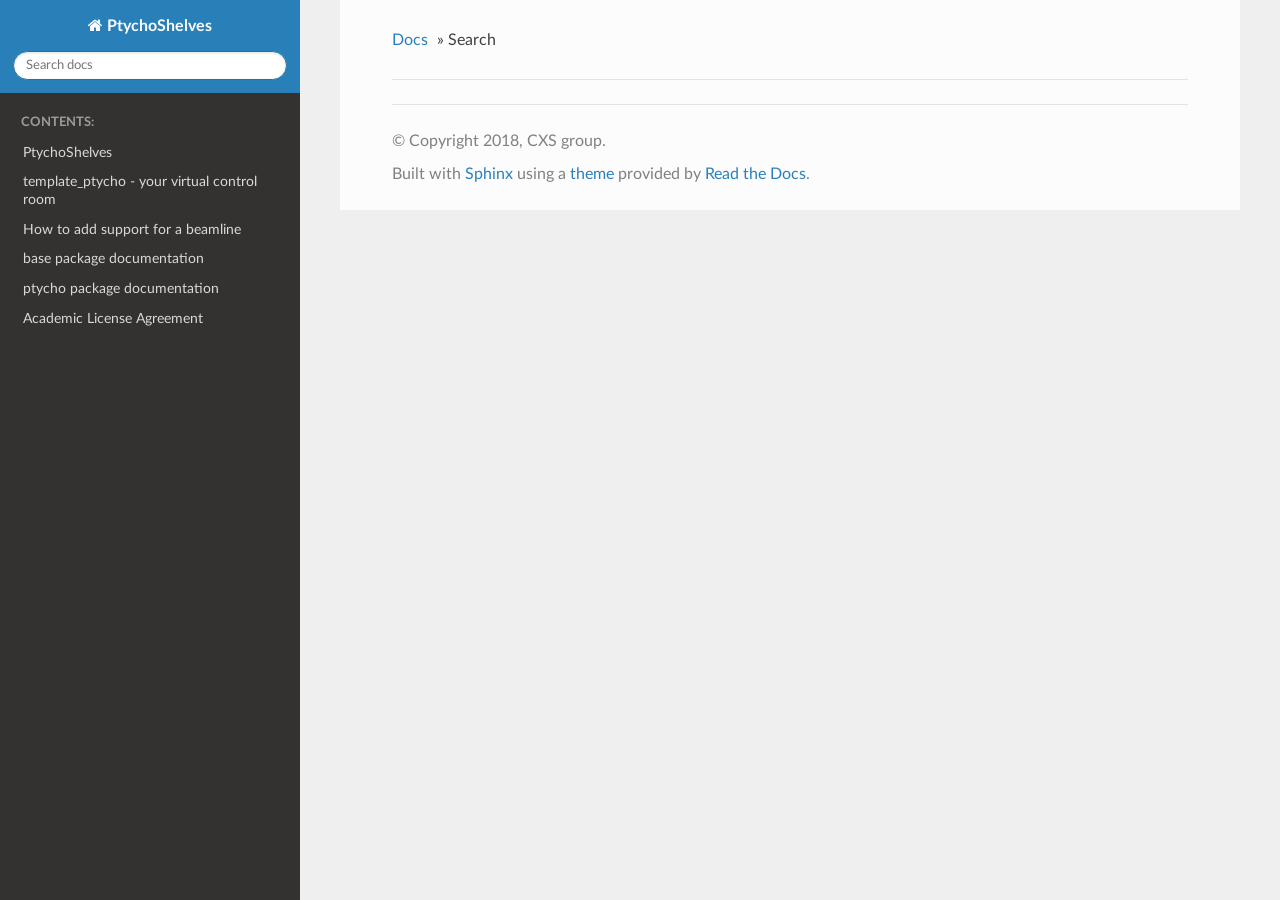
<file: documentation/search.html>
<!DOCTYPE html>
<!--[if IE 8]><html class="no-js lt-ie9" lang="en" > <![endif]-->
<!--[if gt IE 8]><!--> <html class="no-js" lang="en" > <!--<![endif]-->
<head>
  <meta charset="utf-8">
  
  <meta name="viewport" content="width=device-width, initial-scale=1.0">
  
  <title>Search &mdash; PtychoShelves  documentation</title>
  

  
  
  
  

  

  
  
    

  

  <link rel="stylesheet" href="_static/css/theme.css" type="text/css" />
  <link rel="stylesheet" href="_static/pygments.css" type="text/css" />
    <link rel="index" title="Index" href="genindex.html" />
    <link rel="search" title="Search" href="#" />
    <link href="_static/mod_theme.css" rel="stylesheet" type="text/css">


  
  <script src="_static/js/modernizr.min.js"></script>

</head>

<body class="wy-body-for-nav">

   
  <div class="wy-grid-for-nav">

    
    <nav data-toggle="wy-nav-shift" class="wy-nav-side">
      <div class="wy-side-scroll">
        <div class="wy-side-nav-search">
          

          
            <a href="index.html" class="icon icon-home"> PtychoShelves
          

          
          </a>

          
            
            
          

          
<div role="search">
  <form id="rtd-search-form" class="wy-form" action="#" method="get">
    <input type="text" name="q" placeholder="Search docs" />
    <input type="hidden" name="check_keywords" value="yes" />
    <input type="hidden" name="area" value="default" />
  </form>
</div>

          
        </div>

        <div class="wy-menu wy-menu-vertical" data-spy="affix" role="navigation" aria-label="main navigation">
          
            
            
              
            
            
              <p class="caption"><span class="caption-text">Contents:</span></p>
<ul>
<li class="toctree-l1"><a class="reference internal" href="introduction.html">PtychoShelves</a></li>
<li class="toctree-l1"><a class="reference internal" href="template_ptycho.html">template_ptycho - your virtual control room</a></li>
<li class="toctree-l1"><a class="reference internal" href="new_beamline.html">How to add support for a beamline</a></li>
<li class="toctree-l1"><a class="reference internal" href="base_func_doc.html">base package documentation</a></li>
<li class="toctree-l1"><a class="reference internal" href="ptycho_func_doc.html">ptycho package documentation</a></li>
<li class="toctree-l1"><a class="reference internal" href="ptycho_license.html">Academic License Agreement</a></li>
</ul>

            
          
        </div>
      </div>
    </nav>

    <section data-toggle="wy-nav-shift" class="wy-nav-content-wrap">

      
      <nav class="wy-nav-top" aria-label="top navigation">
        
          <i data-toggle="wy-nav-top" class="fa fa-bars"></i>
          <a href="index.html">PtychoShelves</a>
        
      </nav>


      <div class="wy-nav-content">
        
        <div class="rst-content">
        
          















<div role="navigation" aria-label="breadcrumbs navigation">

  <ul class="wy-breadcrumbs">
    
      <li><a href="index.html">Docs</a> &raquo;</li>
        
      <li>Search</li>
    
    
      <li class="wy-breadcrumbs-aside">
        
            
        
      </li>
    
  </ul>

  
  <hr/>
</div>
          <div role="main" class="document" itemscope="itemscope" itemtype="http://schema.org/Article">
           <div itemprop="articleBody">
            
  <noscript>
  <div id="fallback" class="admonition warning">
    <p class="last">
      Please activate JavaScript to enable the search
      functionality.
    </p>
  </div>
  </noscript>

  
  <div id="search-results">
  
  </div>

           </div>
           
          </div>
          <footer>
  

  <hr/>

  <div role="contentinfo">
    <p>
        &copy; Copyright 2018, CXS group.

    </p>
  </div>
  Built with <a href="http://sphinx-doc.org/">Sphinx</a> using a <a href="https://github.com/rtfd/sphinx_rtd_theme">theme</a> provided by <a href="https://readthedocs.org">Read the Docs</a>. 

</footer>

        </div>
      </div>

    </section>

  </div>
  


  

    <script type="text/javascript">
        var DOCUMENTATION_OPTIONS = {
            URL_ROOT:'./',
            VERSION:'',
            LANGUAGE:'None',
            COLLAPSE_INDEX:false,
            FILE_SUFFIX:'.html',
            HAS_SOURCE:  true,
            SOURCELINK_SUFFIX: '.txt'
        };
    </script>
      <script type="text/javascript" src="_static/jquery.js"></script>
      <script type="text/javascript" src="_static/underscore.js"></script>
      <script type="text/javascript" src="_static/doctools.js"></script>
      <script type="text/javascript" src="_static/searchtools.js"></script>

  

  <script type="text/javascript" src="_static/js/theme.js"></script>

  <script type="text/javascript">
      jQuery(function () {
          SphinxRtdTheme.Navigation.enable(true);
      });
  </script>
  <script type="text/javascript">
    jQuery(function() { Search.loadIndex("searchindex.js"); });
  </script>
  
  <script type="text/javascript" id="searchindexloader"></script>
   


</body>
</html>
</file>
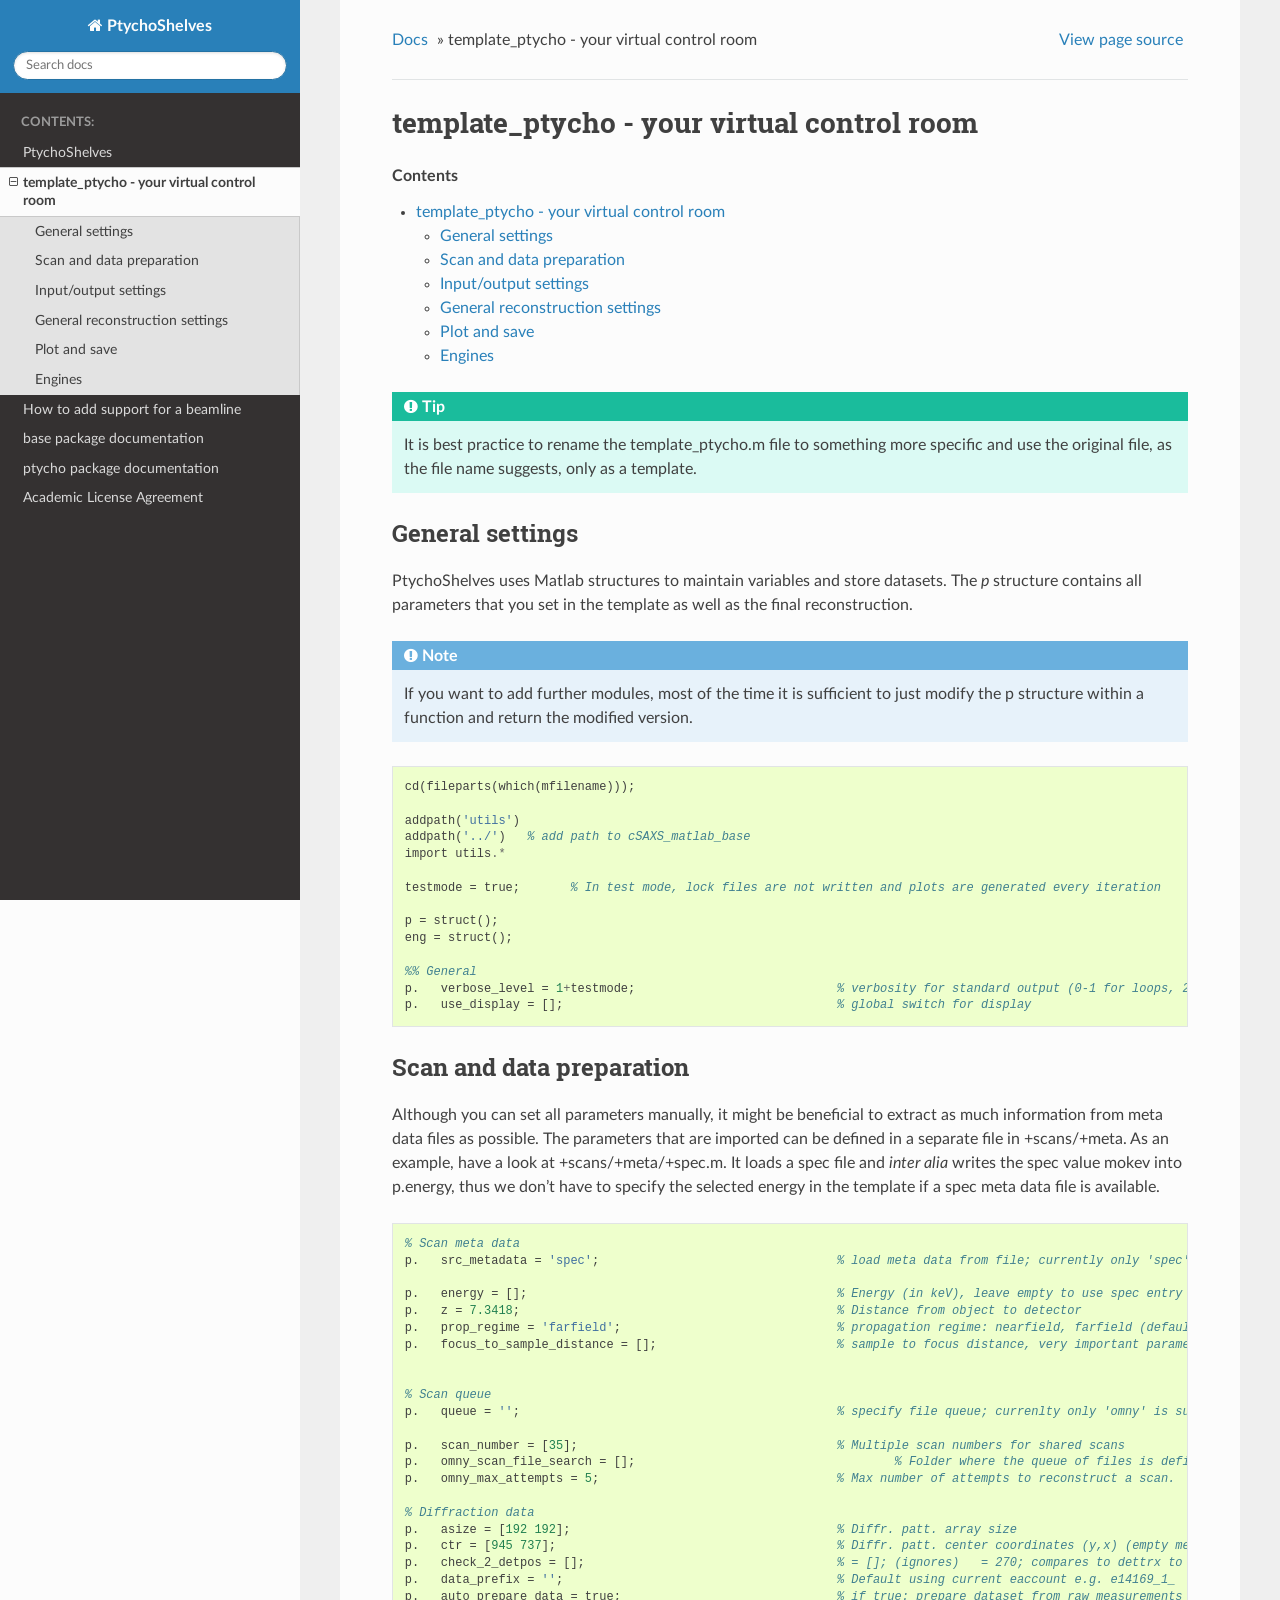
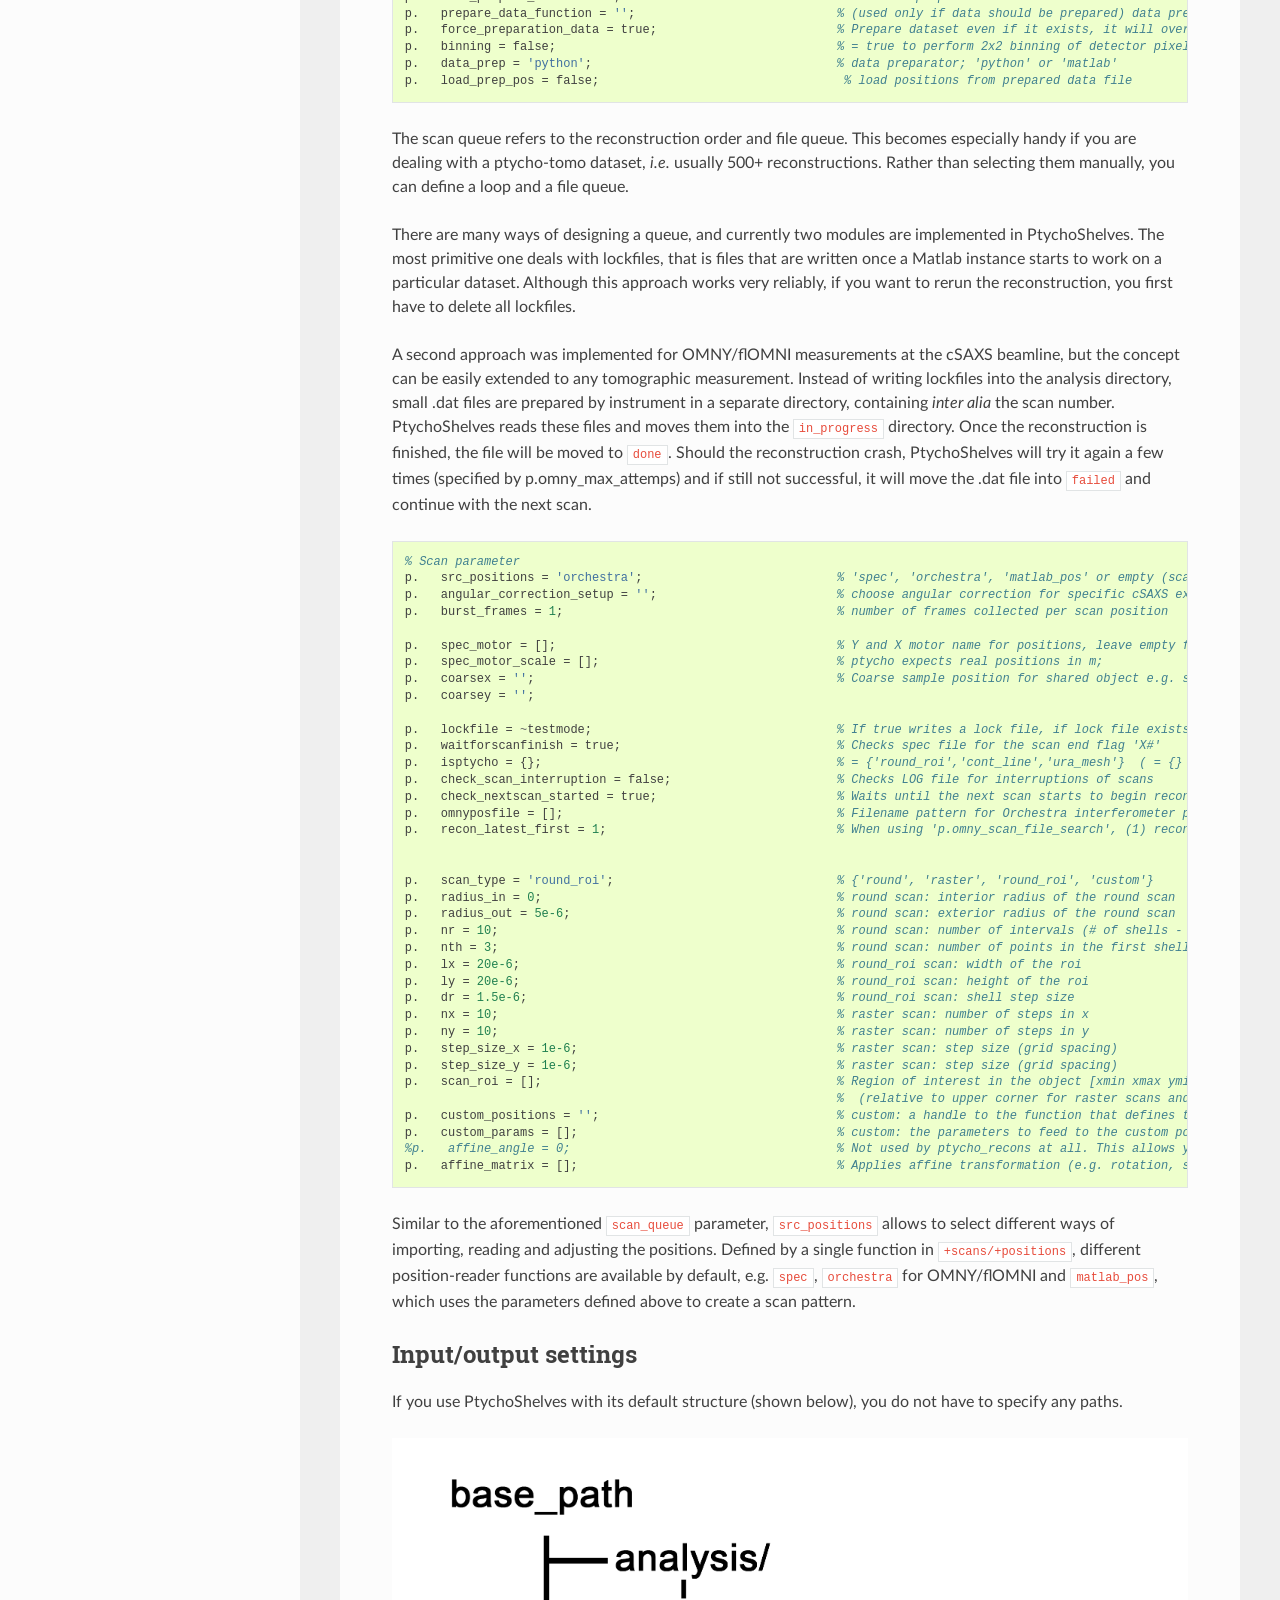
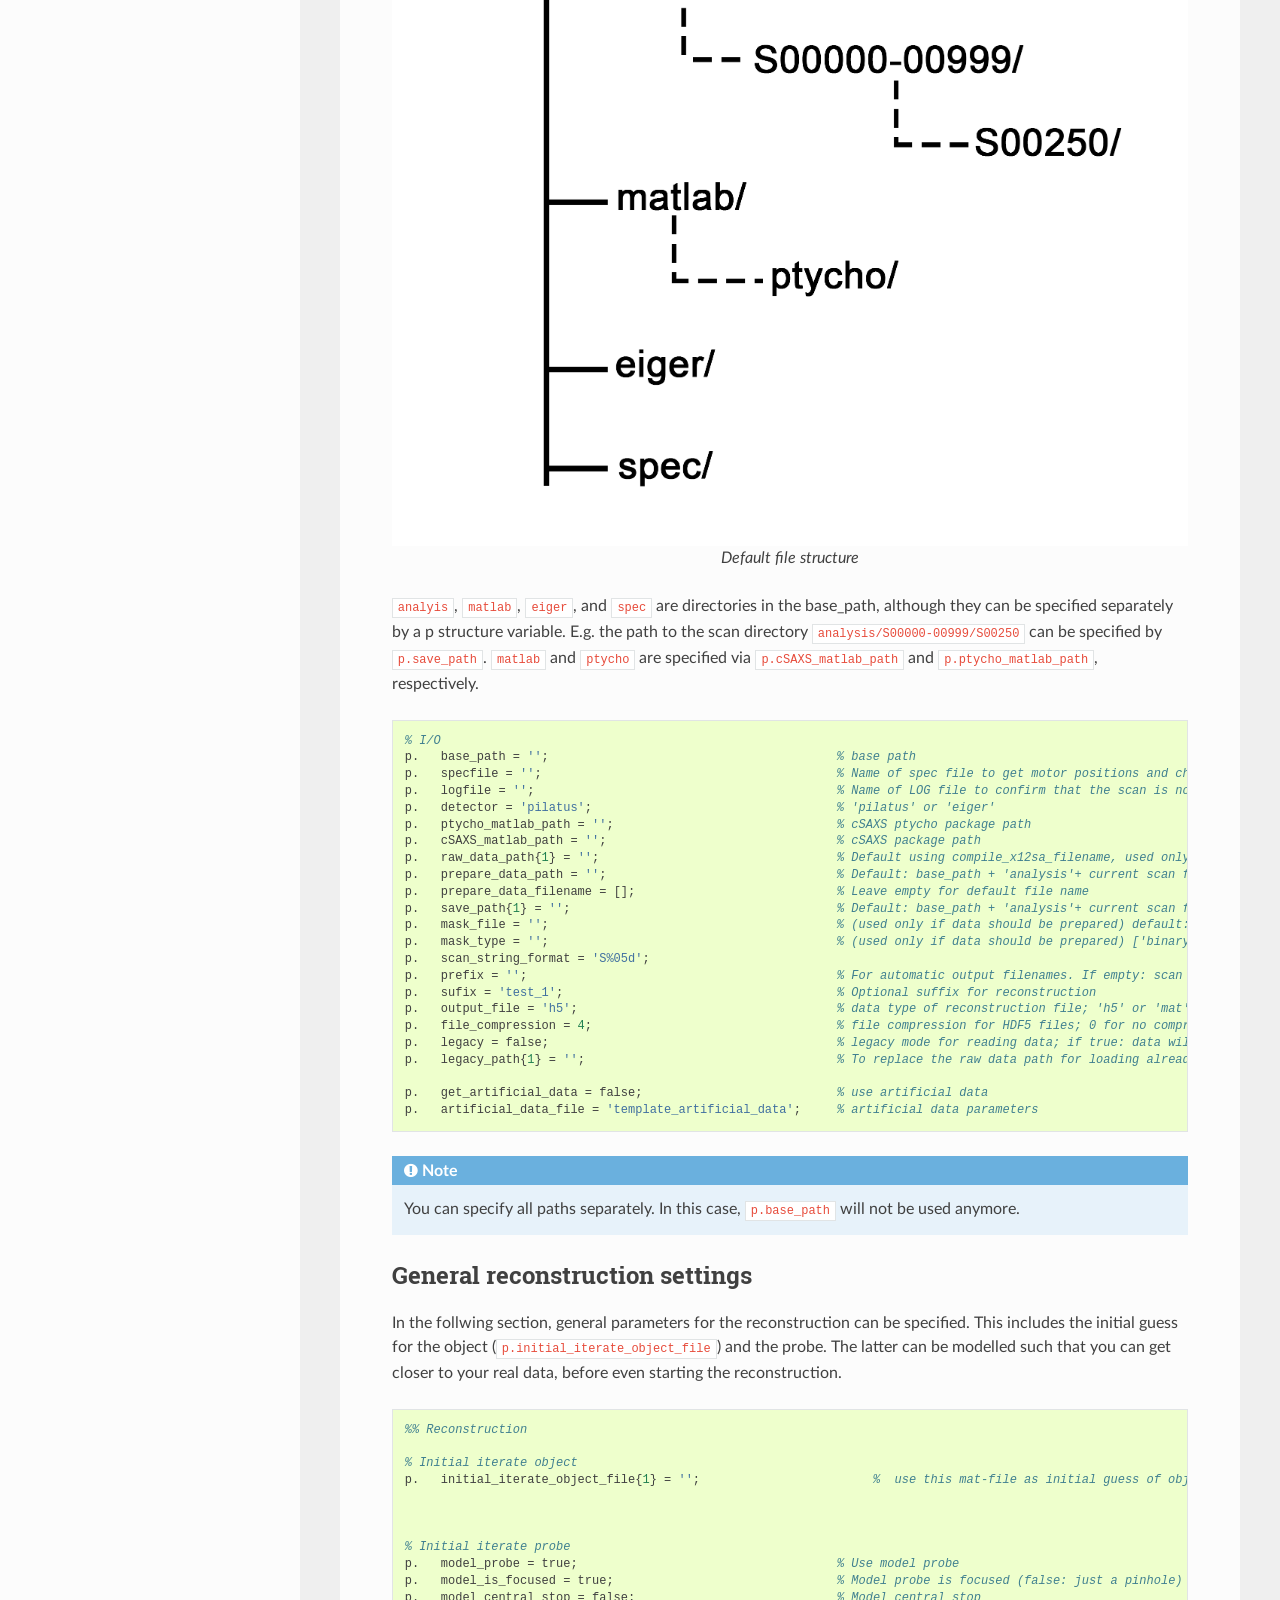
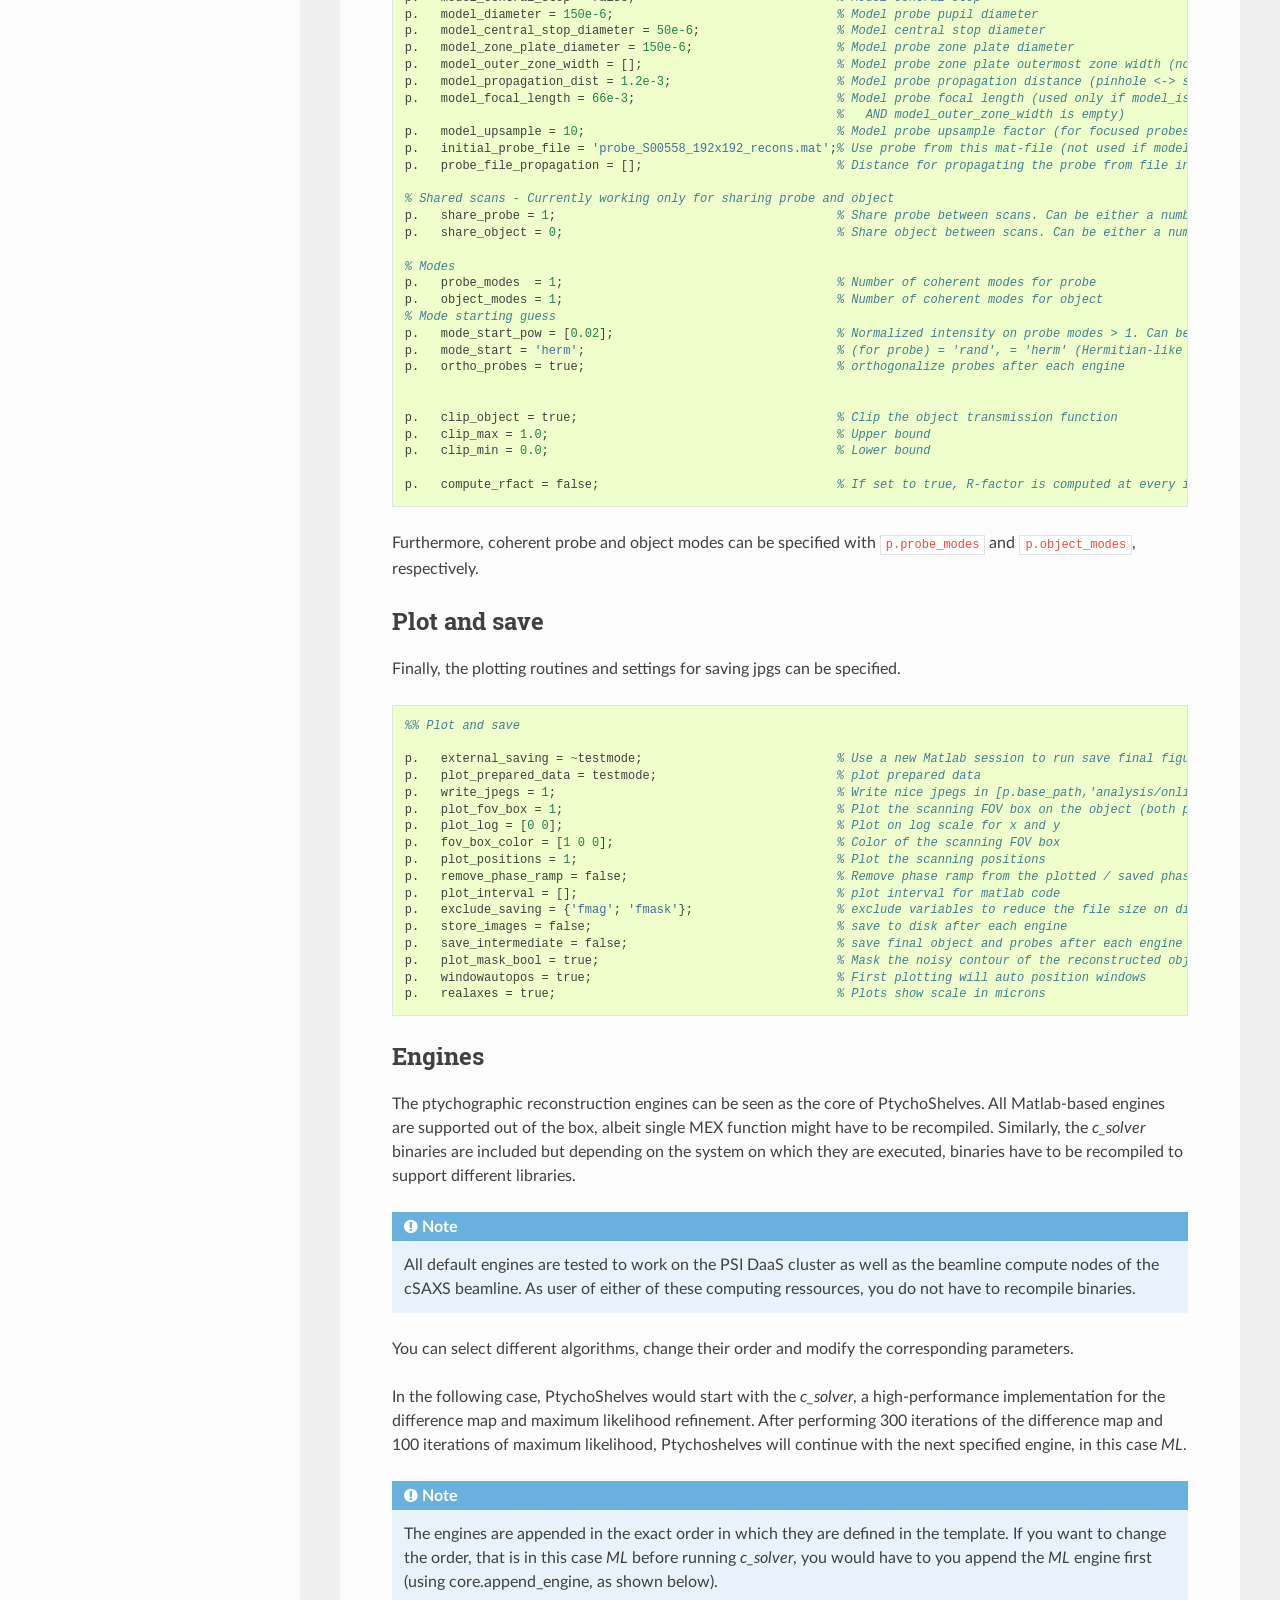
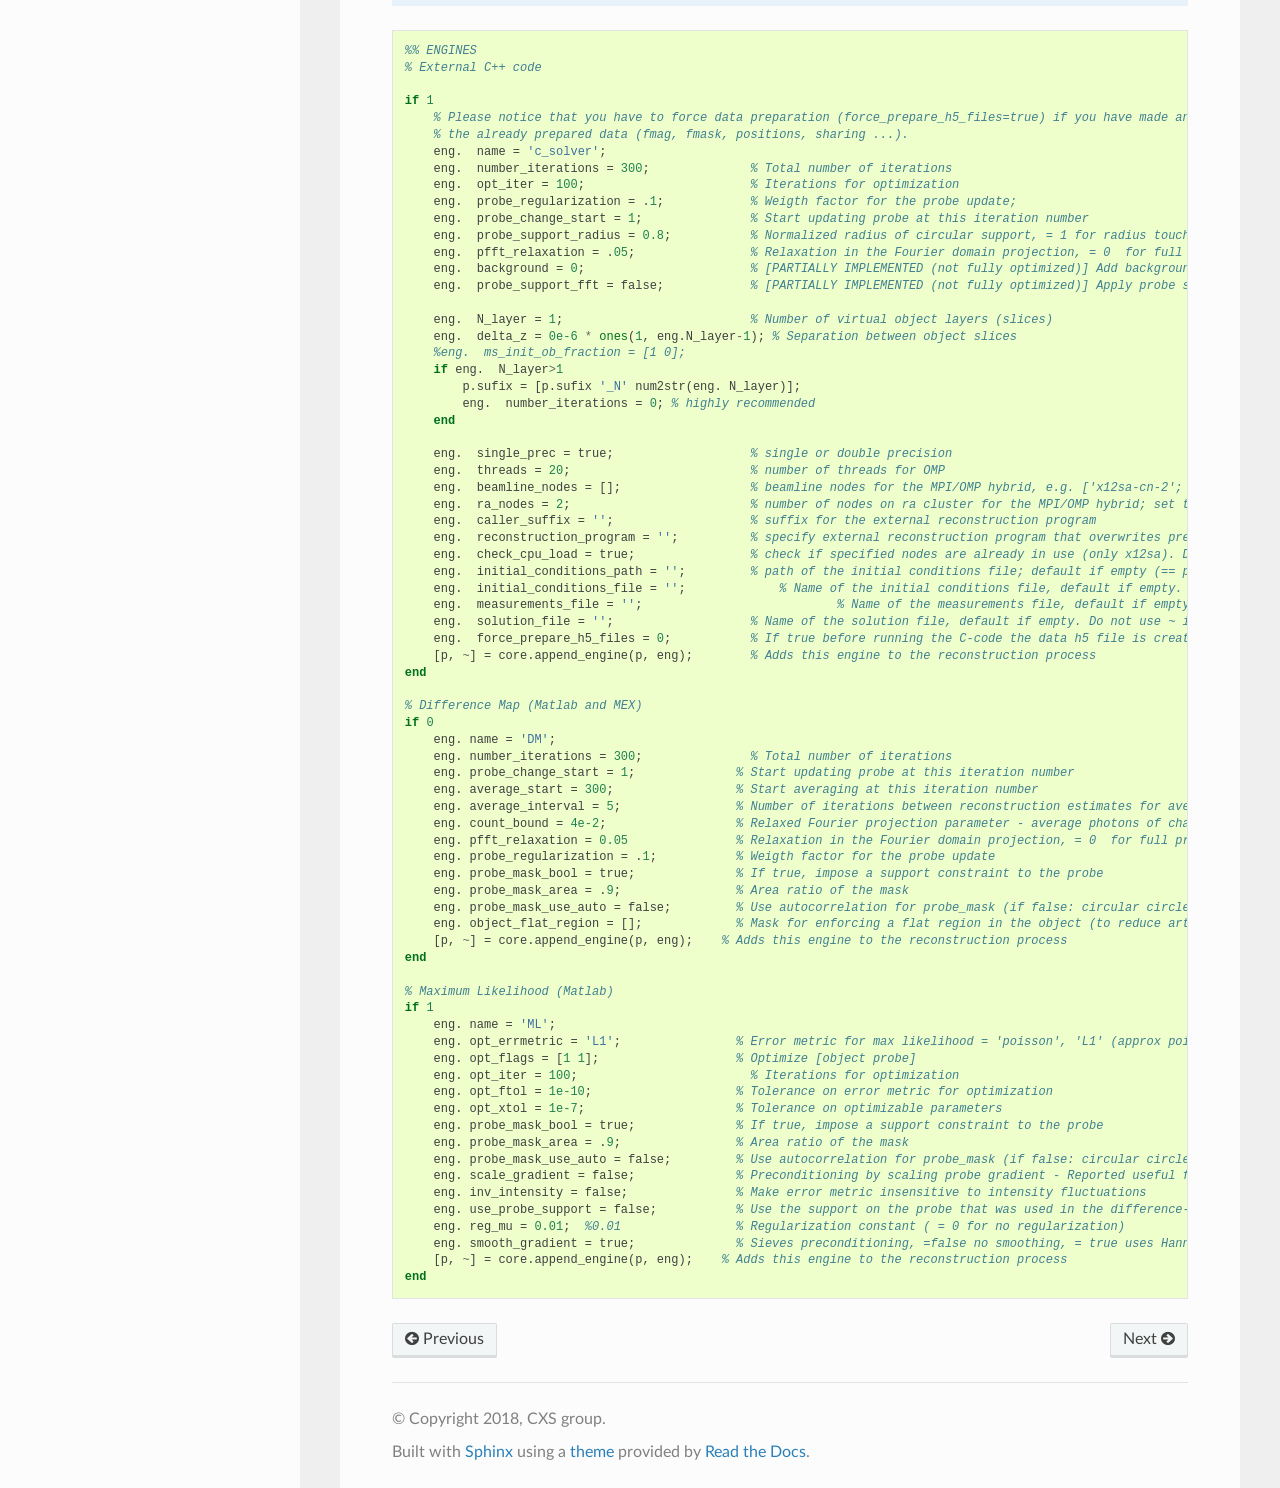
<file: documentation/template_ptycho.html>
<!DOCTYPE html>
<!--[if IE 8]><html class="no-js lt-ie9" lang="en" > <![endif]-->
<!--[if gt IE 8]><!--> <html class="no-js" lang="en" > <!--<![endif]-->
<head>
  <meta charset="utf-8">
  
  <meta name="viewport" content="width=device-width, initial-scale=1.0">
  
  <title>template_ptycho - your virtual control room &mdash; PtychoShelves  documentation</title>
  

  
  
  
  

  

  
  
    

  

  <link rel="stylesheet" href="_static/css/theme.css" type="text/css" />
  <link rel="stylesheet" href="_static/pygments.css" type="text/css" />
    <link rel="index" title="Index" href="genindex.html" />
    <link rel="search" title="Search" href="search.html" />
    <link rel="next" title="How to add support for a beamline" href="new_beamline.html" />
    <link rel="prev" title="PtychoShelves" href="introduction.html" />
    <link href="_static/mod_theme.css" rel="stylesheet" type="text/css">


  
  <script src="_static/js/modernizr.min.js"></script>

</head>

<body class="wy-body-for-nav">

   
  <div class="wy-grid-for-nav">

    
    <nav data-toggle="wy-nav-shift" class="wy-nav-side">
      <div class="wy-side-scroll">
        <div class="wy-side-nav-search">
          

          
            <a href="index.html" class="icon icon-home"> PtychoShelves
          

          
          </a>

          
            
            
          

          
<div role="search">
  <form id="rtd-search-form" class="wy-form" action="search.html" method="get">
    <input type="text" name="q" placeholder="Search docs" />
    <input type="hidden" name="check_keywords" value="yes" />
    <input type="hidden" name="area" value="default" />
  </form>
</div>

          
        </div>

        <div class="wy-menu wy-menu-vertical" data-spy="affix" role="navigation" aria-label="main navigation">
          
            
            
              
            
            
              <p class="caption"><span class="caption-text">Contents:</span></p>
<ul class="current">
<li class="toctree-l1"><a class="reference internal" href="introduction.html">PtychoShelves</a></li>
<li class="toctree-l1 current"><a class="current reference internal" href="#">template_ptycho - your virtual control room</a><ul>
<li class="toctree-l2"><a class="reference internal" href="#general-settings">General settings</a></li>
<li class="toctree-l2"><a class="reference internal" href="#scan-and-data-preparation">Scan and data preparation</a></li>
<li class="toctree-l2"><a class="reference internal" href="#input-output-settings">Input/output settings</a></li>
<li class="toctree-l2"><a class="reference internal" href="#general-reconstruction-settings">General reconstruction settings</a></li>
<li class="toctree-l2"><a class="reference internal" href="#plot-and-save">Plot and save</a></li>
<li class="toctree-l2"><a class="reference internal" href="#engines">Engines</a></li>
</ul>
</li>
<li class="toctree-l1"><a class="reference internal" href="new_beamline.html">How to add support for a beamline</a></li>
<li class="toctree-l1"><a class="reference internal" href="base_func_doc.html">base package documentation</a></li>
<li class="toctree-l1"><a class="reference internal" href="ptycho_func_doc.html">ptycho package documentation</a></li>
<li class="toctree-l1"><a class="reference internal" href="ptycho_license.html">Academic License Agreement</a></li>
</ul>

            
          
        </div>
      </div>
    </nav>

    <section data-toggle="wy-nav-shift" class="wy-nav-content-wrap">

      
      <nav class="wy-nav-top" aria-label="top navigation">
        
          <i data-toggle="wy-nav-top" class="fa fa-bars"></i>
          <a href="index.html">PtychoShelves</a>
        
      </nav>


      <div class="wy-nav-content">
        
        <div class="rst-content">
        
          















<div role="navigation" aria-label="breadcrumbs navigation">

  <ul class="wy-breadcrumbs">
    
      <li><a href="index.html">Docs</a> &raquo;</li>
        
      <li>template_ptycho - your virtual control room</li>
    
    
      <li class="wy-breadcrumbs-aside">
        
            
            <a href="_sources/template_ptycho.rst.txt" rel="nofollow"> View page source</a>
          
        
      </li>
    
  </ul>

  
  <hr/>
</div>
          <div role="main" class="document" itemscope="itemscope" itemtype="http://schema.org/Article">
           <div itemprop="articleBody">
            
  <div class="section" id="template-ptycho-your-virtual-control-room">
<h1><a class="toc-backref" href="#id2">template_ptycho - your virtual control room</a><a class="headerlink" href="#template-ptycho-your-virtual-control-room" title="Permalink to this headline">¶</a></h1>
<div class="contents topic" id="contents">
<p class="topic-title first">Contents</p>
<ul class="simple">
<li><a class="reference internal" href="#template-ptycho-your-virtual-control-room" id="id2">template_ptycho - your virtual control room</a><ul>
<li><a class="reference internal" href="#general-settings" id="id3">General settings</a></li>
<li><a class="reference internal" href="#scan-and-data-preparation" id="id4">Scan and data preparation</a></li>
<li><a class="reference internal" href="#input-output-settings" id="id5">Input/output settings</a></li>
<li><a class="reference internal" href="#general-reconstruction-settings" id="id6">General reconstruction settings</a></li>
<li><a class="reference internal" href="#plot-and-save" id="id7">Plot and save</a></li>
<li><a class="reference internal" href="#engines" id="id8">Engines</a></li>
</ul>
</li>
</ul>
</div>
<div class="admonition tip">
<p class="first admonition-title">Tip</p>
<p class="last">It is best practice to rename the template_ptycho.m file to something more specific and use the original file, as the file name suggests, only as a template.</p>
</div>
<div class="section" id="general-settings">
<span id="template-general-settings"></span><h2><a class="toc-backref" href="#id3">General settings</a><a class="headerlink" href="#general-settings" title="Permalink to this headline">¶</a></h2>
<p>PtychoShelves uses Matlab structures to maintain variables and store datasets. The <cite>p</cite> structure contains all parameters that you set in the template as well as the final reconstruction.</p>
<div class="admonition note">
<p class="first admonition-title">Note</p>
<p class="last">If you want to add further modules, most of the time it is sufficient to just modify the p structure within a function and return the modified version.</p>
</div>
<div class="highlight-matlab notranslate"><div class="highlight"><pre><span></span><span class="n">cd</span><span class="p">(</span><span class="n">fileparts</span><span class="p">(</span><span class="n">which</span><span class="p">(</span><span class="n">mfilename</span><span class="p">)));</span>

<span class="n">addpath</span><span class="p">(</span><span class="s">&#39;utils&#39;</span><span class="p">)</span>
<span class="n">addpath</span><span class="p">(</span><span class="s">&#39;../&#39;</span><span class="p">)</span>   <span class="c">% add path to cSAXS_matlab_base</span>
<span class="n">import</span> <span class="n">utils</span><span class="o">.*</span>

<span class="n">testmode</span> <span class="p">=</span> <span class="n">true</span><span class="p">;</span>       <span class="c">% In test mode, lock files are not written and plots are generated every iteration</span>

<span class="n">p</span> <span class="p">=</span> <span class="n">struct</span><span class="p">();</span>
<span class="n">eng</span> <span class="p">=</span> <span class="n">struct</span><span class="p">();</span>

<span class="c">%% General</span>
<span class="n">p</span><span class="p">.</span>   <span class="n">verbose_level</span> <span class="p">=</span> <span class="mi">1</span><span class="o">+</span><span class="n">testmode</span><span class="p">;</span>                            <span class="c">% verbosity for standard output (0-1 for loops, 2-3 for testing and adjustments, &gt;= 4 for debugging)</span>
<span class="n">p</span><span class="p">.</span>   <span class="n">use_display</span> <span class="p">=</span> <span class="p">[];</span>                                      <span class="c">% global switch for display</span>
</pre></div>
</div>
</div>
<div class="section" id="scan-and-data-preparation">
<span id="template-data-prep"></span><h2><a class="toc-backref" href="#id4">Scan and data preparation</a><a class="headerlink" href="#scan-and-data-preparation" title="Permalink to this headline">¶</a></h2>
<p>Although you can set all parameters manually, it might be beneficial to extract as much information from meta data files as possible. The parameters that are imported can be defined in a separate file in +scans/+meta. As an example, have a look at +scans/+meta/+spec.m. It loads a spec file and <em>inter alia</em> writes the spec value mokev into p.energy, thus we don’t have to specify the selected energy in the template if a spec meta data file is available.</p>
<div class="highlight-matlab notranslate"><div class="highlight"><pre><span></span><span class="c">% Scan meta data</span>
<span class="n">p</span><span class="p">.</span>   <span class="n">src_metadata</span> <span class="p">=</span> <span class="s">&#39;spec&#39;</span><span class="p">;</span>                                 <span class="c">% load meta data from file; currently only &#39;spec&#39; is supported;</span>

<span class="n">p</span><span class="p">.</span>   <span class="n">energy</span> <span class="p">=</span> <span class="p">[];</span>                                           <span class="c">% Energy (in keV), leave empty to use spec entry mokev</span>
<span class="n">p</span><span class="p">.</span>   <span class="n">z</span> <span class="p">=</span> <span class="mf">7.3418</span><span class="p">;</span>                                            <span class="c">% Distance from object to detector</span>
<span class="n">p</span><span class="p">.</span>   <span class="n">prop_regime</span> <span class="p">=</span> <span class="s">&#39;farfield&#39;</span><span class="p">;</span>                              <span class="c">% propagation regime: nearfield, farfield (default), !! nearfield is supported only by GPU engines</span>
<span class="n">p</span><span class="p">.</span>   <span class="n">focus_to_sample_distance</span> <span class="p">=</span> <span class="p">[];</span>                         <span class="c">% sample to focus distance, very important parameter to be set for nearfield ptychography</span>


<span class="c">% Scan queue</span>
<span class="n">p</span><span class="p">.</span>   <span class="n">queue</span> <span class="p">=</span> <span class="s">&#39;&#39;</span><span class="p">;</span>                                            <span class="c">% specify file queue; currenlty only &#39;omny&#39; is supported</span>

<span class="n">p</span><span class="p">.</span>   <span class="n">scan_number</span> <span class="p">=</span> <span class="p">[</span><span class="mi">35</span><span class="p">];</span>                                    <span class="c">% Multiple scan numbers for shared scans</span>
<span class="n">p</span><span class="p">.</span>   <span class="n">omny_scan_file_search</span> <span class="p">=</span> <span class="p">[];</span>                                    <span class="c">% Folder where the queue of files is defined, note the content of files can overwrite some parameters %[&#39;../../specES1/ptycho_reconstruct/&#39;];</span>
<span class="n">p</span><span class="p">.</span>   <span class="n">omny_max_attempts</span> <span class="p">=</span> <span class="mi">5</span><span class="p">;</span>                                 <span class="c">% Max number of attempts to reconstruct a scan.</span>

<span class="c">% Diffraction data</span>
<span class="n">p</span><span class="p">.</span>   <span class="n">asize</span> <span class="p">=</span> <span class="p">[</span><span class="mi">192</span> <span class="mi">192</span><span class="p">];</span>                                     <span class="c">% Diffr. patt. array size</span>
<span class="n">p</span><span class="p">.</span>   <span class="n">ctr</span> <span class="p">=</span> <span class="p">[</span><span class="mi">945</span> <span class="mi">737</span><span class="p">];</span>                                       <span class="c">% Diffr. patt. center coordinates (y,x) (empty means middle of the array); e.g. [100 207;100+20 207+10];</span>
<span class="n">p</span><span class="p">.</span>   <span class="n">check_2_detpos</span> <span class="p">=</span> <span class="p">[];</span>                                   <span class="c">% = []; (ignores)   = 270; compares to dettrx to see if p.ctr should be reversed (for OMNY shared scans 1221122), make equal to the middle point of dettrx between the 2 detector positions</span>
<span class="n">p</span><span class="p">.</span>   <span class="n">data_prefix</span> <span class="p">=</span> <span class="s">&#39;&#39;</span><span class="p">;</span>                                      <span class="c">% Default using current eaccount e.g. e14169_1_</span>
<span class="n">p</span><span class="p">.</span>   <span class="n">auto_prepare_data</span> <span class="p">=</span> <span class="n">true</span><span class="p">;</span>                              <span class="c">% if true: prepare dataset from raw measurements if the prepared data does not exist</span>
<span class="n">p</span><span class="p">.</span>   <span class="n">prepare_data_function</span> <span class="p">=</span> <span class="s">&#39;&#39;</span><span class="p">;</span>                            <span class="c">% (used only if data should be prepared) data preparation function handle;</span>
<span class="n">p</span><span class="p">.</span>   <span class="n">force_preparation_data</span> <span class="p">=</span> <span class="n">true</span><span class="p">;</span>                         <span class="c">% Prepare dataset even if it exists, it will overwrite the file % Default: @prepare_data_2d</span>
<span class="n">p</span><span class="p">.</span>   <span class="n">binning</span> <span class="p">=</span> <span class="n">false</span><span class="p">;</span>                                       <span class="c">% = true to perform 2x2 binning of detector pixels, for binning = N do 2^Nx2^N binning</span>
<span class="n">p</span><span class="p">.</span>   <span class="n">data_prep</span> <span class="p">=</span> <span class="s">&#39;python&#39;</span><span class="p">;</span>                                  <span class="c">% data preparator; &#39;python&#39; or &#39;matlab&#39;</span>
<span class="n">p</span><span class="p">.</span>   <span class="n">load_prep_pos</span> <span class="p">=</span> <span class="n">false</span><span class="p">;</span>                                  <span class="c">% load positions from prepared data file</span>
</pre></div>
</div>
<p>The scan queue refers to the reconstruction order and file queue. This becomes especially handy if you are dealing with a ptycho-tomo dataset, <em>i.e.</em> usually 500+ reconstructions. Rather than selecting them manually, you can define a loop and a file queue.</p>
<p>There are many ways of designing a queue, and currently two modules are implemented in PtychoShelves. The most primitive one deals with lockfiles, that is files that are written once a Matlab instance starts to work on a particular dataset. Although this approach works very reliably, if you want to rerun the reconstruction, you first have to delete all lockfiles.</p>
<p>A second approach was implemented for OMNY/flOMNI measurements at the cSAXS beamline, but the concept can be easily extended to any tomographic measurement. Instead of writing lockfiles into the analysis directory, small .dat files are prepared by instrument in a separate directory, containing <em>inter alia</em> the scan number. PtychoShelves reads these files and moves them into the <code class="docutils literal notranslate"><span class="pre">in_progress</span></code> directory. Once the reconstruction is finished, the file will be moved to <code class="docutils literal notranslate"><span class="pre">done</span></code>. Should the reconstruction crash, PtychoShelves will try it again a few times (specified by p.omny_max_attemps) and if still not successful, it will move the .dat file into <code class="docutils literal notranslate"><span class="pre">failed</span></code> and continue with the next scan.</p>
<div class="highlight-matlab notranslate"><div class="highlight"><pre><span></span><span class="c">% Scan parameter</span>
<span class="n">p</span><span class="p">.</span>   <span class="n">src_positions</span> <span class="p">=</span> <span class="s">&#39;orchestra&#39;</span><span class="p">;</span>                           <span class="c">% &#39;spec&#39;, &#39;orchestra&#39;, &#39;matlab_pos&#39; or empty (scan params are defined below)</span>
<span class="n">p</span><span class="p">.</span>   <span class="n">angular_correction_setup</span> <span class="p">=</span> <span class="s">&#39;&#39;</span><span class="p">;</span>                         <span class="c">% choose angular correction for specific cSAXS experiment: &#39;flomni&#39;, &#39;omny&#39;, &#39;lamni&#39;, &#39;none&#39;</span>
<span class="n">p</span><span class="p">.</span>   <span class="n">burst_frames</span> <span class="p">=</span> <span class="mi">1</span><span class="p">;</span>                                      <span class="c">% number of frames collected per scan position</span>

<span class="n">p</span><span class="p">.</span>   <span class="n">spec_motor</span> <span class="p">=</span> <span class="p">[];</span>                                       <span class="c">% Y and X motor name for positions, leave empty for defaults</span>
<span class="n">p</span><span class="p">.</span>   <span class="n">spec_motor_scale</span> <span class="p">=</span> <span class="p">[];</span>                                 <span class="c">% ptycho expects real positions in m;</span>
<span class="n">p</span><span class="p">.</span>   <span class="n">coarsex</span> <span class="p">=</span> <span class="s">&#39;&#39;</span><span class="p">;</span>                                          <span class="c">% Coarse sample position for shared object e.g. samx</span>
<span class="n">p</span><span class="p">.</span>   <span class="n">coarsey</span> <span class="p">=</span> <span class="s">&#39;&#39;</span><span class="p">;</span>

<span class="n">p</span><span class="p">.</span>   <span class="n">lockfile</span> <span class="p">=</span> <span class="o">~</span><span class="n">testmode</span><span class="p">;</span>                                  <span class="c">% If true writes a lock file, if lock file exists skips recontruction</span>
<span class="n">p</span><span class="p">.</span>   <span class="n">waitforscanfinish</span> <span class="p">=</span> <span class="n">true</span><span class="p">;</span>                              <span class="c">% Checks spec file for the scan end flag &#39;X#&#39;</span>
<span class="n">p</span><span class="p">.</span>   <span class="n">isptycho</span> <span class="p">=</span> <span class="p">{};</span>                                         <span class="c">% = {&#39;round_roi&#39;,&#39;cont_line&#39;,&#39;ura_mesh&#39;}  ( = {} to skip)  List of ptycho spec commands for valid ptycho scans</span>
<span class="n">p</span><span class="p">.</span>   <span class="n">check_scan_interruption</span> <span class="p">=</span> <span class="n">false</span><span class="p">;</span>                       <span class="c">% Checks LOG file for interruptions of scans</span>
<span class="n">p</span><span class="p">.</span>   <span class="n">check_nextscan_started</span> <span class="p">=</span> <span class="n">true</span><span class="p">;</span>                         <span class="c">% Waits until the next scan starts to begin reconstructing this one. It is important for OMNY scans with orchestra</span>
<span class="n">p</span><span class="p">.</span>   <span class="n">omnyposfile</span> <span class="p">=</span> <span class="p">[];</span>                                      <span class="c">% Filename pattern for Orchestra interferometer position files   [&#39;../../specES1/scan_positions/scan_%05d.dat&#39;];</span>
<span class="n">p</span><span class="p">.</span>   <span class="n">recon_latest_first</span> <span class="p">=</span> <span class="mi">1</span><span class="p">;</span>                                <span class="c">% When using &#39;p.omny_scan_file_search&#39;, (1) reconstruct the latest measurement first or (0) reconstruct in order</span>


<span class="n">p</span><span class="p">.</span>   <span class="n">scan_type</span> <span class="p">=</span> <span class="s">&#39;round_roi&#39;</span><span class="p">;</span>                               <span class="c">% {&#39;round&#39;, &#39;raster&#39;, &#39;round_roi&#39;, &#39;custom&#39;}</span>
<span class="n">p</span><span class="p">.</span>   <span class="n">radius_in</span> <span class="p">=</span> <span class="mi">0</span><span class="p">;</span>                                         <span class="c">% round scan: interior radius of the round scan</span>
<span class="n">p</span><span class="p">.</span>   <span class="n">radius_out</span> <span class="p">=</span> <span class="mf">5e-6</span><span class="p">;</span>                                     <span class="c">% round scan: exterior radius of the round scan</span>
<span class="n">p</span><span class="p">.</span>   <span class="n">nr</span> <span class="p">=</span> <span class="mi">10</span><span class="p">;</span>                                               <span class="c">% round scan: number of intervals (# of shells - 1)</span>
<span class="n">p</span><span class="p">.</span>   <span class="n">nth</span> <span class="p">=</span> <span class="mi">3</span><span class="p">;</span>                                               <span class="c">% round scan: number of points in the first shell</span>
<span class="n">p</span><span class="p">.</span>   <span class="n">lx</span> <span class="p">=</span> <span class="mf">20e-6</span><span class="p">;</span>                                            <span class="c">% round_roi scan: width of the roi</span>
<span class="n">p</span><span class="p">.</span>   <span class="n">ly</span> <span class="p">=</span> <span class="mf">20e-6</span><span class="p">;</span>                                            <span class="c">% round_roi scan: height of the roi</span>
<span class="n">p</span><span class="p">.</span>   <span class="n">dr</span> <span class="p">=</span> <span class="mf">1.5e-6</span><span class="p">;</span>                                           <span class="c">% round_roi scan: shell step size</span>
<span class="n">p</span><span class="p">.</span>   <span class="n">nx</span> <span class="p">=</span> <span class="mi">10</span><span class="p">;</span>                                               <span class="c">% raster scan: number of steps in x</span>
<span class="n">p</span><span class="p">.</span>   <span class="n">ny</span> <span class="p">=</span> <span class="mi">10</span><span class="p">;</span>                                               <span class="c">% raster scan: number of steps in y</span>
<span class="n">p</span><span class="p">.</span>   <span class="n">step_size_x</span> <span class="p">=</span> <span class="mf">1e-6</span><span class="p">;</span>                                    <span class="c">% raster scan: step size (grid spacing)</span>
<span class="n">p</span><span class="p">.</span>   <span class="n">step_size_y</span> <span class="p">=</span> <span class="mf">1e-6</span><span class="p">;</span>                                    <span class="c">% raster scan: step size (grid spacing)</span>
<span class="n">p</span><span class="p">.</span>   <span class="n">scan_roi</span> <span class="p">=</span> <span class="p">[];</span>                                         <span class="c">% Region of interest in the object [xmin xmax ymin ymax] in meters. Points outside this region are not used for reconstruction.</span>
                                                            <span class="c">%  (relative to upper corner for raster scans and to center for round scans)</span>
<span class="n">p</span><span class="p">.</span>   <span class="n">custom_positions</span> <span class="p">=</span> <span class="s">&#39;&#39;</span><span class="p">;</span>                                 <span class="c">% custom: a handle to the function that defines the positions; also accepts mat file with entry &#39;pos&#39;</span>
<span class="n">p</span><span class="p">.</span>   <span class="n">custom_params</span> <span class="p">=</span> <span class="p">[];</span>                                    <span class="c">% custom: the parameters to feed to the custom position function.</span>
<span class="c">%p.   affine_angle = 0;                                     % Not used by ptycho_recons at all. This allows you to define a variable for the affine matrix below and keep it in p for future record. This is used later by the affine_matrix_search.m script</span>
<span class="n">p</span><span class="p">.</span>   <span class="n">affine_matrix</span> <span class="p">=</span> <span class="p">[];</span>                                    <span class="c">% Applies affine transformation (e.g. rotation, stretching) to the positions (ignore by = []). Convention [yn;xn] = M*[y;x]. For flOMNI we found in July 2018: = [1 0;tan(0.4*pi/180) 1]; for OMNY we found in April 2017: = [1 0;tan(0.3*pi/180) 1]; laMNI in June 2018  [1,0.0154;-0.0017,1.01];</span>
</pre></div>
</div>
<p>Similar to the aforementioned <code class="docutils literal notranslate"><span class="pre">scan_queue</span></code> parameter, <code class="docutils literal notranslate"><span class="pre">src_positions</span></code> allows to select different ways of importing, reading and adjusting the positions. Defined by a single function in <code class="docutils literal notranslate"><span class="pre">+scans/+positions</span></code>, different position-reader functions are available by default, e.g. <code class="docutils literal notranslate"><span class="pre">spec</span></code>, <code class="docutils literal notranslate"><span class="pre">orchestra</span></code> for OMNY/flOMNI and <code class="docutils literal notranslate"><span class="pre">matlab_pos</span></code>, which uses the parameters defined above to create a scan pattern.</p>
</div>
<div class="section" id="input-output-settings">
<span id="template-io"></span><h2><a class="toc-backref" href="#id5">Input/output settings</a><a class="headerlink" href="#input-output-settings" title="Permalink to this headline">¶</a></h2>
<p>If you use PtychoShelves with its default structure (shown below), you do not have to specify any paths.</p>
<div class="figure align-center" id="id1">
<img alt="cSAXS file structure" src="_images/file_structure.png" />
<p class="caption"><span class="caption-text">Default file structure</span></p>
</div>
<p><code class="docutils literal notranslate"><span class="pre">analyis</span></code>, <code class="docutils literal notranslate"><span class="pre">matlab</span></code>, <code class="docutils literal notranslate"><span class="pre">eiger</span></code>, and <code class="docutils literal notranslate"><span class="pre">spec</span></code> are directories in the base_path, although they can be specified separately by a p structure variable. E.g. the path to the scan directory <code class="docutils literal notranslate"><span class="pre">analysis/S00000-00999/S00250</span></code> can be specified by <code class="docutils literal notranslate"><span class="pre">p.save_path</span></code>. <code class="docutils literal notranslate"><span class="pre">matlab</span></code> and <code class="docutils literal notranslate"><span class="pre">ptycho</span></code> are specified via <code class="docutils literal notranslate"><span class="pre">p.cSAXS_matlab_path</span></code> and <code class="docutils literal notranslate"><span class="pre">p.ptycho_matlab_path</span></code>, respectively.</p>
<div class="highlight-matlab notranslate"><div class="highlight"><pre><span></span><span class="c">% I/O</span>
<span class="n">p</span><span class="p">.</span>   <span class="n">base_path</span> <span class="p">=</span> <span class="s">&#39;&#39;</span><span class="p">;</span>                                        <span class="c">% base path</span>
<span class="n">p</span><span class="p">.</span>   <span class="n">specfile</span> <span class="p">=</span> <span class="s">&#39;&#39;</span><span class="p">;</span>                                         <span class="c">% Name of spec file to get motor positions and check end of scan, defaut is p.spec_file == p.base_path;</span>
<span class="n">p</span><span class="p">.</span>   <span class="n">logfile</span> <span class="p">=</span> <span class="s">&#39;&#39;</span><span class="p">;</span>                                          <span class="c">% Name of LOG file to confirm that the scan is not being repeated due to interruptions</span>
<span class="n">p</span><span class="p">.</span>   <span class="n">detector</span> <span class="p">=</span> <span class="s">&#39;pilatus&#39;</span><span class="p">;</span>                                  <span class="c">% &#39;pilatus&#39; or &#39;eiger&#39;</span>
<span class="n">p</span><span class="p">.</span>   <span class="n">ptycho_matlab_path</span> <span class="p">=</span> <span class="s">&#39;&#39;</span><span class="p">;</span>                               <span class="c">% cSAXS ptycho package path</span>
<span class="n">p</span><span class="p">.</span>   <span class="n">cSAXS_matlab_path</span> <span class="p">=</span> <span class="s">&#39;&#39;</span><span class="p">;</span>                                <span class="c">% cSAXS package path</span>
<span class="n">p</span><span class="p">.</span>   <span class="n">raw_data_path</span><span class="p">{</span><span class="mi">1</span><span class="p">}</span> <span class="p">=</span> <span class="s">&#39;&#39;</span><span class="p">;</span>                                 <span class="c">% Default using compile_x12sa_filename, used only if data should be prepared automatically</span>
<span class="n">p</span><span class="p">.</span>   <span class="n">prepare_data_path</span> <span class="p">=</span> <span class="s">&#39;&#39;</span><span class="p">;</span>                                <span class="c">% Default: base_path + &#39;analysis&#39;+ current scan folder. Other example: &#39;/afs/psi.ch/project/CDI/cSAXS_project/analysis2/S00022/&#39;</span>
<span class="n">p</span><span class="p">.</span>   <span class="n">prepare_data_filename</span> <span class="p">=</span> <span class="p">[];</span>                            <span class="c">% Leave empty for default file name</span>
<span class="n">p</span><span class="p">.</span>   <span class="n">save_path</span><span class="p">{</span><span class="mi">1</span><span class="p">}</span> <span class="p">=</span> <span class="s">&#39;&#39;</span><span class="p">;</span>                                     <span class="c">% Default: base_path + &#39;analysis&#39;+ current scan folder. Other example: &#39;/afs/psi.ch/project/CDI/cSAXS_project/analysis2/S00022/&#39;</span>
<span class="n">p</span><span class="p">.</span>   <span class="n">mask_file</span> <span class="p">=</span> <span class="s">&#39;&#39;</span><span class="p">;</span>                                        <span class="c">% (used only if data should be prepared) default: most recent binary mask</span>
<span class="n">p</span><span class="p">.</span>   <span class="n">mask_type</span> <span class="p">=</span> <span class="s">&#39;&#39;</span><span class="p">;</span>                                        <span class="c">% (used only if data should be prepared) [&#39;binary&#39;, &#39;indices&#39;]. Default: &#39;binary&#39;</span>
<span class="n">p</span><span class="p">.</span>   <span class="n">scan_string_format</span> <span class="p">=</span> <span class="s">&#39;S%05d&#39;</span><span class="p">;</span>
<span class="n">p</span><span class="p">.</span>   <span class="n">prefix</span> <span class="p">=</span> <span class="s">&#39;&#39;</span><span class="p">;</span>                                           <span class="c">% For automatic output filenames. If empty: scan number</span>
<span class="n">p</span><span class="p">.</span>   <span class="n">sufix</span> <span class="p">=</span> <span class="s">&#39;test_1&#39;</span><span class="p">;</span>                                      <span class="c">% Optional suffix for reconstruction</span>
<span class="n">p</span><span class="p">.</span>   <span class="n">output_file</span> <span class="p">=</span> <span class="s">&#39;h5&#39;</span><span class="p">;</span>                                    <span class="c">% data type of reconstruction file; &#39;h5&#39; or &#39;mat&#39;</span>
<span class="n">p</span><span class="p">.</span>   <span class="n">file_compression</span> <span class="p">=</span> <span class="mi">4</span><span class="p">;</span>                                  <span class="c">% file compression for HDF5 files; 0 for no compression</span>
<span class="n">p</span><span class="p">.</span>   <span class="n">legacy</span> <span class="p">=</span> <span class="n">false</span><span class="p">;</span>                                        <span class="c">% legacy mode for reading data; if true: data will be loaded from mat file and converted into h5</span>
<span class="n">p</span><span class="p">.</span>   <span class="n">legacy_path</span><span class="p">{</span><span class="mi">1</span><span class="p">}</span> <span class="p">=</span> <span class="s">&#39;&#39;</span><span class="p">;</span>                                   <span class="c">% To replace the raw data path for loading already prepared mat files.</span>

<span class="n">p</span><span class="p">.</span>   <span class="n">get_artificial_data</span> <span class="p">=</span> <span class="n">false</span><span class="p">;</span>                           <span class="c">% use artificial data</span>
<span class="n">p</span><span class="p">.</span>   <span class="n">artificial_data_file</span> <span class="p">=</span> <span class="s">&#39;template_artificial_data&#39;</span><span class="p">;</span>     <span class="c">% artificial data parameters</span>
</pre></div>
</div>
<div class="admonition note">
<p class="first admonition-title">Note</p>
<p class="last">You can specify all paths separately. In this case, <code class="docutils literal notranslate"><span class="pre">p.base_path</span></code> will not be used anymore.</p>
</div>
</div>
<div class="section" id="general-reconstruction-settings">
<h2><a class="toc-backref" href="#id6">General reconstruction settings</a><a class="headerlink" href="#general-reconstruction-settings" title="Permalink to this headline">¶</a></h2>
<p>In the follwing section, general parameters for the reconstruction can be specified. This includes the initial guess for the object (<code class="docutils literal notranslate"><span class="pre">p.initial_iterate_object_file</span></code>) and the probe. The latter can be modelled such that you can get closer to your real data, before even starting the reconstruction.</p>
<div class="highlight-matlab notranslate"><div class="highlight"><pre><span></span><span class="c">%% Reconstruction</span>

<span class="c">% Initial iterate object</span>
<span class="n">p</span><span class="p">.</span>   <span class="n">initial_iterate_object_file</span><span class="p">{</span><span class="mi">1</span><span class="p">}</span> <span class="p">=</span> <span class="s">&#39;&#39;</span><span class="p">;</span>                        <span class="c">%  use this mat-file as initial guess of object, it is possible to use wild characters and pattern filling, example: &#39;../analysis/S%05i/wrap_*_1024x1024_1_recons*&#39;</span>



<span class="c">% Initial iterate probe</span>
<span class="n">p</span><span class="p">.</span>   <span class="n">model_probe</span> <span class="p">=</span> <span class="n">true</span><span class="p">;</span>                                    <span class="c">% Use model probe</span>
<span class="n">p</span><span class="p">.</span>   <span class="n">model_is_focused</span> <span class="p">=</span> <span class="n">true</span><span class="p">;</span>                               <span class="c">% Model probe is focused (false: just a pinhole)</span>
<span class="n">p</span><span class="p">.</span>   <span class="n">model_central_stop</span> <span class="p">=</span> <span class="n">false</span><span class="p">;</span>                            <span class="c">% Model central stop</span>
<span class="n">p</span><span class="p">.</span>   <span class="n">model_diameter</span> <span class="p">=</span> <span class="mf">150e-6</span><span class="p">;</span>                               <span class="c">% Model probe pupil diameter</span>
<span class="n">p</span><span class="p">.</span>   <span class="n">model_central_stop_diameter</span> <span class="p">=</span> <span class="mf">50e-6</span><span class="p">;</span>                   <span class="c">% Model central stop diameter</span>
<span class="n">p</span><span class="p">.</span>   <span class="n">model_zone_plate_diameter</span> <span class="p">=</span> <span class="mf">150e-6</span><span class="p">;</span>                    <span class="c">% Model probe zone plate diameter</span>
<span class="n">p</span><span class="p">.</span>   <span class="n">model_outer_zone_width</span> <span class="p">=</span> <span class="p">[];</span>                           <span class="c">% Model probe zone plate outermost zone width (not used if not a focused probe)</span>
<span class="n">p</span><span class="p">.</span>   <span class="n">model_propagation_dist</span> <span class="p">=</span> <span class="mf">1.2e-3</span><span class="p">;</span>                       <span class="c">% Model probe propagation distance (pinhole &lt;-&gt; sample for unfocused, focal-plane &lt;-&gt; sample for focused)</span>
<span class="n">p</span><span class="p">.</span>   <span class="n">model_focal_length</span> <span class="p">=</span> <span class="mf">66e-3</span><span class="p">;</span>                            <span class="c">% Model probe focal length (used only if model_is_focused is true</span>
                                                            <span class="c">%   AND model_outer_zone_width is empty)</span>
<span class="n">p</span><span class="p">.</span>   <span class="n">model_upsample</span> <span class="p">=</span> <span class="mi">10</span><span class="p">;</span>                                   <span class="c">% Model probe upsample factor (for focused probes)</span>
<span class="n">p</span><span class="p">.</span>   <span class="n">initial_probe_file</span> <span class="p">=</span> <span class="s">&#39;probe_S00558_192x192_recons.mat&#39;</span><span class="p">;</span><span class="c">% Use probe from this mat-file (not used if model_probe is true)</span>
<span class="n">p</span><span class="p">.</span>   <span class="n">probe_file_propagation</span> <span class="p">=</span> <span class="p">[];</span>                           <span class="c">% Distance for propagating the probe from file in meters, = [] to ignore</span>

<span class="c">% Shared scans - Currently working only for sharing probe and object</span>
<span class="n">p</span><span class="p">.</span>   <span class="n">share_probe</span> <span class="p">=</span> <span class="mi">1</span><span class="p">;</span>                                       <span class="c">% Share probe between scans. Can be either a number/boolean or a list of numbers, specifying the probe index; e.g. [1 2 2] to share the probes between the second and third scan.</span>
<span class="n">p</span><span class="p">.</span>   <span class="n">share_object</span> <span class="p">=</span> <span class="mi">0</span><span class="p">;</span>                                      <span class="c">% Share object between scans. Can be either a number/boolean or a list of numbers, specifying the object index; e.g. [1 2 2] to share the objects between the second and third scan.</span>

<span class="c">% Modes</span>
<span class="n">p</span><span class="p">.</span>   <span class="n">probe_modes</span>  <span class="p">=</span> <span class="mi">1</span><span class="p">;</span>                                      <span class="c">% Number of coherent modes for probe</span>
<span class="n">p</span><span class="p">.</span>   <span class="n">object_modes</span> <span class="p">=</span> <span class="mi">1</span><span class="p">;</span>                                      <span class="c">% Number of coherent modes for object</span>
<span class="c">% Mode starting guess</span>
<span class="n">p</span><span class="p">.</span>   <span class="n">mode_start_pow</span> <span class="p">=</span> <span class="p">[</span><span class="mf">0.02</span><span class="p">];</span>                               <span class="c">% Normalized intensity on probe modes &gt; 1. Can be a number (all higher modes equal) or a vector</span>
<span class="n">p</span><span class="p">.</span>   <span class="n">mode_start</span> <span class="p">=</span> <span class="s">&#39;herm&#39;</span><span class="p">;</span>                                   <span class="c">% (for probe) = &#39;rand&#39;, = &#39;herm&#39; (Hermitian-like base), = &#39;hermver&#39; (vertical modes only), = &#39;hermhor&#39; (horizontal modes only)</span>
<span class="n">p</span><span class="p">.</span>   <span class="n">ortho_probes</span> <span class="p">=</span> <span class="n">true</span><span class="p">;</span>                                   <span class="c">% orthogonalize probes after each engine</span>


<span class="n">p</span><span class="p">.</span>   <span class="n">clip_object</span> <span class="p">=</span> <span class="n">true</span><span class="p">;</span>                                    <span class="c">% Clip the object transmission function</span>
<span class="n">p</span><span class="p">.</span>   <span class="n">clip_max</span> <span class="p">=</span> <span class="mf">1.0</span><span class="p">;</span>                                        <span class="c">% Upper bound</span>
<span class="n">p</span><span class="p">.</span>   <span class="n">clip_min</span> <span class="p">=</span> <span class="mf">0.0</span><span class="p">;</span>                                        <span class="c">% Lower bound</span>

<span class="n">p</span><span class="p">.</span>   <span class="n">compute_rfact</span> <span class="p">=</span> <span class="n">false</span><span class="p">;</span>                                 <span class="c">% If set to true, R-factor is computed at every iteration (large overhead!!!)</span>
</pre></div>
</div>
<p>Furthermore, coherent probe and object modes can be specified with <code class="docutils literal notranslate"><span class="pre">p.probe_modes</span></code> and <code class="docutils literal notranslate"><span class="pre">p.object_modes</span></code>, respectively.</p>
</div>
<div class="section" id="plot-and-save">
<h2><a class="toc-backref" href="#id7">Plot and save</a><a class="headerlink" href="#plot-and-save" title="Permalink to this headline">¶</a></h2>
<p>Finally, the plotting routines and settings for saving jpgs can be specified.</p>
<div class="highlight-matlab notranslate"><div class="highlight"><pre><span></span><span class="c">%% Plot and save</span>

<span class="n">p</span><span class="p">.</span>   <span class="n">external_saving</span> <span class="p">=</span> <span class="o">~</span><span class="n">testmode</span><span class="p">;</span>                           <span class="c">% Use a new Matlab session to run save final figures (saves ~6s per reconstruction). Please be aware that this might lead to an accumulation of Matlab sessions if your single reconstruction is very fast.</span>
<span class="n">p</span><span class="p">.</span>   <span class="n">plot_prepared_data</span> <span class="p">=</span> <span class="n">testmode</span><span class="p">;</span>                         <span class="c">% plot prepared data</span>
<span class="n">p</span><span class="p">.</span>   <span class="n">write_jpegs</span> <span class="p">=</span> <span class="mi">1</span><span class="p">;</span>                                       <span class="c">% Write nice jpegs in [p.base_path,&#39;analysis/online/ptycho/&#39;] if p.use_display = 0 then the figures are opened invisible in order to create the nice layout. It writes images in analysis/online/ptycho</span>
<span class="n">p</span><span class="p">.</span>   <span class="n">plot_fov_box</span> <span class="p">=</span> <span class="mi">1</span><span class="p">;</span>                                      <span class="c">% Plot the scanning FOV box on the object (both phase and amplitude)</span>
<span class="n">p</span><span class="p">.</span>   <span class="n">plot_log</span> <span class="p">=</span> <span class="p">[</span><span class="mi">0</span> <span class="mi">0</span><span class="p">];</span>                                      <span class="c">% Plot on log scale for x and y</span>
<span class="n">p</span><span class="p">.</span>   <span class="n">fov_box_color</span> <span class="p">=</span> <span class="p">[</span><span class="mi">1</span> <span class="mi">0</span> <span class="mi">0</span><span class="p">];</span>                               <span class="c">% Color of the scanning FOV box</span>
<span class="n">p</span><span class="p">.</span>   <span class="n">plot_positions</span> <span class="p">=</span> <span class="mi">1</span><span class="p">;</span>                                    <span class="c">% Plot the scanning positions</span>
<span class="n">p</span><span class="p">.</span>   <span class="n">remove_phase_ramp</span> <span class="p">=</span> <span class="n">false</span><span class="p">;</span>                             <span class="c">% Remove phase ramp from the plotted / saved phase figures</span>
<span class="n">p</span><span class="p">.</span>   <span class="n">plot_interval</span> <span class="p">=</span> <span class="p">[];</span>                                    <span class="c">% plot interval for matlab code</span>
<span class="n">p</span><span class="p">.</span>   <span class="n">exclude_saving</span> <span class="p">=</span> <span class="p">{</span><span class="s">&#39;fmag&#39;</span><span class="p">;</span> <span class="s">&#39;fmask&#39;</span><span class="p">};</span>                    <span class="c">% exclude variables to reduce the file size on disk</span>
<span class="n">p</span><span class="p">.</span>   <span class="n">store_images</span> <span class="p">=</span> <span class="n">false</span><span class="p">;</span>                                  <span class="c">% save to disk after each engine</span>
<span class="n">p</span><span class="p">.</span>   <span class="n">save_intermediate</span> <span class="p">=</span> <span class="n">false</span><span class="p">;</span>                             <span class="c">% save final object and probes after each engine</span>
<span class="n">p</span><span class="p">.</span>   <span class="n">plot_mask_bool</span> <span class="p">=</span> <span class="n">true</span><span class="p">;</span>                                 <span class="c">% Mask the noisy contour of the reconstructed object in plots</span>
<span class="n">p</span><span class="p">.</span>   <span class="n">windowautopos</span> <span class="p">=</span> <span class="n">true</span><span class="p">;</span>                                  <span class="c">% First plotting will auto position windows</span>
<span class="n">p</span><span class="p">.</span>   <span class="n">realaxes</span> <span class="p">=</span> <span class="n">true</span><span class="p">;</span>                                       <span class="c">% Plots show scale in microns</span>
</pre></div>
</div>
</div>
<div class="section" id="engines">
<h2><a class="toc-backref" href="#id8">Engines</a><a class="headerlink" href="#engines" title="Permalink to this headline">¶</a></h2>
<p>The ptychographic reconstruction engines can be seen as the core of PtychoShelves. All Matlab-based engines are supported out of the box, albeit single MEX function might have to be recompiled. Similarly, the <cite>c_solver</cite> binaries are included but depending on the system on which they are executed, binaries have to be recompiled to support different libraries.</p>
<div class="admonition note">
<p class="first admonition-title">Note</p>
<p class="last">All default engines are tested to work on the PSI DaaS cluster as well as the beamline compute nodes of the cSAXS beamline. As user of either of these computing ressources, you do not have to recompile binaries.</p>
</div>
<p>You can select different algorithms, change their order and modify the corresponding parameters.</p>
<p>In the following case, PtychoShelves would start with the <cite>c_solver</cite>, a high-performance implementation for the difference map and maximum likelihood refinement. After performing 300 iterations of the difference map and 100 iterations of maximum likelihood, Ptychoshelves will continue with the next specified engine, in this case <cite>ML</cite>.</p>
<div class="admonition note">
<p class="first admonition-title">Note</p>
<p class="last">The engines are appended in the exact order in which they are defined in the template. If you want to change the order, that is in this case <cite>ML</cite> before running <cite>c_solver</cite>, you would have to you append the <cite>ML</cite> engine first (using core.append_engine, as shown below).</p>
</div>
<div class="highlight-matlab notranslate"><div class="highlight"><pre><span></span><span class="c">%% ENGINES</span>
<span class="c">% External C++ code</span>

<span class="k">if</span> <span class="mi">1</span>
    <span class="c">% Please notice that you have to force data preparation (force_prepare_h5_files=true) if you have made any changes to</span>
    <span class="c">% the already prepared data (fmag, fmask, positions, sharing ...).</span>
    <span class="n">eng</span><span class="p">.</span>  <span class="n">name</span> <span class="p">=</span> <span class="s">&#39;c_solver&#39;</span><span class="p">;</span>
    <span class="n">eng</span><span class="p">.</span>  <span class="n">number_iterations</span> <span class="p">=</span> <span class="mi">300</span><span class="p">;</span>              <span class="c">% Total number of iterations</span>
    <span class="n">eng</span><span class="p">.</span>  <span class="n">opt_iter</span> <span class="p">=</span> <span class="mi">100</span><span class="p">;</span>                       <span class="c">% Iterations for optimization</span>
    <span class="n">eng</span><span class="p">.</span>  <span class="n">probe_regularization</span> <span class="p">=</span> <span class="p">.</span><span class="mi">1</span><span class="p">;</span>            <span class="c">% Weigth factor for the probe update;</span>
    <span class="n">eng</span><span class="p">.</span>  <span class="n">probe_change_start</span> <span class="p">=</span> <span class="mi">1</span><span class="p">;</span>               <span class="c">% Start updating probe at this iteration number</span>
    <span class="n">eng</span><span class="p">.</span>  <span class="n">probe_support_radius</span> <span class="p">=</span> <span class="mf">0.8</span><span class="p">;</span>           <span class="c">% Normalized radius of circular support, = 1 for radius touching the window</span>
    <span class="n">eng</span><span class="p">.</span>  <span class="n">pfft_relaxation</span> <span class="p">=</span> <span class="p">.</span><span class="mi">05</span><span class="p">;</span>                <span class="c">% Relaxation in the Fourier domain projection, = 0  for full projection</span>
    <span class="n">eng</span><span class="p">.</span>  <span class="n">background</span> <span class="p">=</span> <span class="mi">0</span><span class="p">;</span>                       <span class="c">% [PARTIALLY IMPLEMENTED (not fully optimized)] Add background to the ML model in form:  |Psi|^2+B, B is in average counts per frame and pixel</span>
    <span class="n">eng</span><span class="p">.</span>  <span class="n">probe_support_fft</span> <span class="p">=</span> <span class="n">false</span><span class="p">;</span>            <span class="c">% [PARTIALLY IMPLEMENTED (not fully optimized)] Apply probe support in Fourier space, ! uses model zoneplate settings to estimate support size</span>

    <span class="n">eng</span><span class="p">.</span>  <span class="n">N_layer</span> <span class="p">=</span> <span class="mi">1</span><span class="p">;</span>                          <span class="c">% Number of virtual object layers (slices)</span>
    <span class="n">eng</span><span class="p">.</span>  <span class="n">delta_z</span> <span class="p">=</span> <span class="mf">0e-6</span> <span class="o">*</span> <span class="nb">ones</span><span class="p">(</span><span class="mi">1</span><span class="p">,</span> <span class="n">eng</span><span class="p">.</span><span class="n">N_layer</span><span class="o">-</span><span class="mi">1</span><span class="p">);</span> <span class="c">% Separation between object slices</span>
    <span class="c">%eng.  ms_init_ob_fraction = [1 0];</span>
    <span class="k">if</span> <span class="n">eng</span><span class="p">.</span>  <span class="n">N_layer</span><span class="o">&gt;</span><span class="mi">1</span>
        <span class="n">p</span><span class="p">.</span><span class="n">sufix</span> <span class="p">=</span> <span class="p">[</span><span class="n">p</span><span class="p">.</span><span class="n">sufix</span> <span class="s">&#39;_N&#39;</span> <span class="n">num2str</span><span class="p">(</span><span class="n">eng</span><span class="p">.</span> <span class="n">N_layer</span><span class="p">)];</span>
        <span class="n">eng</span><span class="p">.</span>  <span class="n">number_iterations</span> <span class="p">=</span> <span class="mi">0</span><span class="p">;</span> <span class="c">% highly recommended</span>
    <span class="k">end</span>

    <span class="n">eng</span><span class="p">.</span>  <span class="n">single_prec</span> <span class="p">=</span> <span class="n">true</span><span class="p">;</span>                   <span class="c">% single or double precision</span>
    <span class="n">eng</span><span class="p">.</span>  <span class="n">threads</span> <span class="p">=</span> <span class="mi">20</span><span class="p">;</span>                         <span class="c">% number of threads for OMP</span>
    <span class="n">eng</span><span class="p">.</span>  <span class="n">beamline_nodes</span> <span class="p">=</span> <span class="p">[];</span>                  <span class="c">% beamline nodes for the MPI/OMP hybrid, e.g. [&#39;x12sa-cn-2&#39;; &#39;x12sa-cn-3&#39;];</span>
    <span class="n">eng</span><span class="p">.</span>  <span class="n">ra_nodes</span> <span class="p">=</span> <span class="mi">2</span><span class="p">;</span>                         <span class="c">% number of nodes on ra cluster for the MPI/OMP hybrid; set to 0 for current node</span>
    <span class="n">eng</span><span class="p">.</span>  <span class="n">caller_suffix</span> <span class="p">=</span> <span class="s">&#39;&#39;</span><span class="p">;</span>                   <span class="c">% suffix for the external reconstruction program</span>
    <span class="n">eng</span><span class="p">.</span>  <span class="n">reconstruction_program</span> <span class="p">=</span> <span class="s">&#39;&#39;</span><span class="p">;</span>          <span class="c">% specify external reconstruction program that overwrites previous settings, e.g. &#39;OMP_NUM_THREADS=20 ./ptycho_single_OMP&#39;;</span>
    <span class="n">eng</span><span class="p">.</span>  <span class="n">check_cpu_load</span> <span class="p">=</span> <span class="n">true</span><span class="p">;</span>                <span class="c">% check if specified nodes are already in use (only x12sa). Disable check if you are sure that the nodes are free.</span>
    <span class="n">eng</span><span class="p">.</span>  <span class="n">initial_conditions_path</span> <span class="p">=</span> <span class="s">&#39;&#39;</span><span class="p">;</span>         <span class="c">% path of the initial conditions file; default if empty (== prepare_data_path)</span>
    <span class="n">eng</span><span class="p">.</span>  <span class="n">initial_conditions_file</span> <span class="p">=</span> <span class="s">&#39;&#39;</span><span class="p">;</span>             <span class="c">% Name of the initial conditions file, default if empty. Do not use ~ in the path</span>
    <span class="n">eng</span><span class="p">.</span>  <span class="n">measurements_file</span> <span class="p">=</span> <span class="s">&#39;&#39;</span><span class="p">;</span>                           <span class="c">% Name of the measurements file, default if empty. Do not use ~ in the path</span>
    <span class="n">eng</span><span class="p">.</span>  <span class="n">solution_file</span> <span class="p">=</span> <span class="s">&#39;&#39;</span><span class="p">;</span>                   <span class="c">% Name of the solution file, default if empty. Do not use ~ in the path</span>
    <span class="n">eng</span><span class="p">.</span>  <span class="n">force_prepare_h5_files</span> <span class="p">=</span> <span class="mi">0</span><span class="p">;</span>           <span class="c">% If true before running the C-code the data h5 file is created and the h5 file with initial object and probe too, regardless of whether it exists. It will use the matlab data preparator.</span>
    <span class="p">[</span><span class="n">p</span><span class="p">,</span> <span class="o">~</span><span class="p">]</span> <span class="p">=</span> <span class="n">core</span><span class="p">.</span><span class="n">append_engine</span><span class="p">(</span><span class="n">p</span><span class="p">,</span> <span class="n">eng</span><span class="p">);</span>        <span class="c">% Adds this engine to the reconstruction process</span>
<span class="k">end</span>

<span class="c">% Difference Map (Matlab and MEX)</span>
<span class="k">if</span> <span class="mi">0</span>
    <span class="n">eng</span><span class="p">.</span> <span class="n">name</span> <span class="p">=</span> <span class="s">&#39;DM&#39;</span><span class="p">;</span>
    <span class="n">eng</span><span class="p">.</span> <span class="n">number_iterations</span> <span class="p">=</span> <span class="mi">300</span><span class="p">;</span>               <span class="c">% Total number of iterations</span>
    <span class="n">eng</span><span class="p">.</span> <span class="n">probe_change_start</span> <span class="p">=</span> <span class="mi">1</span><span class="p">;</span>              <span class="c">% Start updating probe at this iteration number</span>
    <span class="n">eng</span><span class="p">.</span> <span class="n">average_start</span> <span class="p">=</span> <span class="mi">300</span><span class="p">;</span>                 <span class="c">% Start averaging at this iteration number</span>
    <span class="n">eng</span><span class="p">.</span> <span class="n">average_interval</span> <span class="p">=</span> <span class="mi">5</span><span class="p">;</span>                <span class="c">% Number of iterations between reconstruction estimates for average</span>
    <span class="n">eng</span><span class="p">.</span> <span class="n">count_bound</span> <span class="p">=</span> <span class="mf">4e-2</span><span class="p">;</span>                  <span class="c">% Relaxed Fourier projection parameter - average photons of change per pixel (= 0 no relaxation)</span>
    <span class="n">eng</span><span class="p">.</span> <span class="n">pfft_relaxation</span> <span class="p">=</span> <span class="mf">0.05</span>               <span class="c">% Relaxation in the Fourier domain projection, = 0  for full projection</span>
    <span class="n">eng</span><span class="p">.</span> <span class="n">probe_regularization</span> <span class="p">=</span> <span class="p">.</span><span class="mi">1</span><span class="p">;</span>           <span class="c">% Weigth factor for the probe update</span>
    <span class="n">eng</span><span class="p">.</span> <span class="n">probe_mask_bool</span> <span class="p">=</span> <span class="n">true</span><span class="p">;</span>              <span class="c">% If true, impose a support constraint to the probe</span>
    <span class="n">eng</span><span class="p">.</span> <span class="n">probe_mask_area</span> <span class="p">=</span> <span class="p">.</span><span class="mi">9</span><span class="p">;</span>                <span class="c">% Area ratio of the mask</span>
    <span class="n">eng</span><span class="p">.</span> <span class="n">probe_mask_use_auto</span> <span class="p">=</span> <span class="n">false</span><span class="p">;</span>         <span class="c">% Use autocorrelation for probe_mask (if false: circular circle)</span>
    <span class="n">eng</span><span class="p">.</span> <span class="n">object_flat_region</span> <span class="p">=</span> <span class="p">[];</span>             <span class="c">% Mask for enforcing a flat region in the object (to reduce artifacts)</span>
    <span class="p">[</span><span class="n">p</span><span class="p">,</span> <span class="o">~</span><span class="p">]</span> <span class="p">=</span> <span class="n">core</span><span class="p">.</span><span class="n">append_engine</span><span class="p">(</span><span class="n">p</span><span class="p">,</span> <span class="n">eng</span><span class="p">);</span>    <span class="c">% Adds this engine to the reconstruction process</span>
<span class="k">end</span>

<span class="c">% Maximum Likelihood (Matlab)</span>
<span class="k">if</span> <span class="mi">1</span>
    <span class="n">eng</span><span class="p">.</span> <span class="n">name</span> <span class="p">=</span> <span class="s">&#39;ML&#39;</span><span class="p">;</span>
    <span class="n">eng</span><span class="p">.</span> <span class="n">opt_errmetric</span> <span class="p">=</span> <span class="s">&#39;L1&#39;</span><span class="p">;</span>                <span class="c">% Error metric for max likelihood = &#39;poisson&#39;, &#39;L1&#39; (approx poisson), &#39;L2&#39; (uniform gaussian noise)</span>
    <span class="n">eng</span><span class="p">.</span> <span class="n">opt_flags</span> <span class="p">=</span> <span class="p">[</span><span class="mi">1</span> <span class="mi">1</span><span class="p">];</span>                   <span class="c">% Optimize [object probe]</span>
    <span class="n">eng</span><span class="p">.</span> <span class="n">opt_iter</span> <span class="p">=</span> <span class="mi">100</span><span class="p">;</span>                        <span class="c">% Iterations for optimization</span>
    <span class="n">eng</span><span class="p">.</span> <span class="n">opt_ftol</span> <span class="p">=</span> <span class="mf">1e-10</span><span class="p">;</span>                    <span class="c">% Tolerance on error metric for optimization</span>
    <span class="n">eng</span><span class="p">.</span> <span class="n">opt_xtol</span> <span class="p">=</span> <span class="mf">1e-7</span><span class="p">;</span>                     <span class="c">% Tolerance on optimizable parameters</span>
    <span class="n">eng</span><span class="p">.</span> <span class="n">probe_mask_bool</span> <span class="p">=</span> <span class="n">true</span><span class="p">;</span>              <span class="c">% If true, impose a support constraint to the probe</span>
    <span class="n">eng</span><span class="p">.</span> <span class="n">probe_mask_area</span> <span class="p">=</span> <span class="p">.</span><span class="mi">9</span><span class="p">;</span>                <span class="c">% Area ratio of the mask</span>
    <span class="n">eng</span><span class="p">.</span> <span class="n">probe_mask_use_auto</span> <span class="p">=</span> <span class="n">false</span><span class="p">;</span>         <span class="c">% Use autocorrelation for probe_mask (if false: circular circle)</span>
    <span class="n">eng</span><span class="p">.</span> <span class="n">scale_gradient</span> <span class="p">=</span> <span class="n">false</span><span class="p">;</span>              <span class="c">% Preconditioning by scaling probe gradient - Reported useful for weak objects</span>
    <span class="n">eng</span><span class="p">.</span> <span class="n">inv_intensity</span> <span class="p">=</span> <span class="n">false</span><span class="p">;</span>               <span class="c">% Make error metric insensitive to intensity fluctuations</span>
    <span class="n">eng</span><span class="p">.</span> <span class="n">use_probe_support</span> <span class="p">=</span> <span class="n">false</span><span class="p">;</span>           <span class="c">% Use the support on the probe that was used in the difference-map</span>
    <span class="n">eng</span><span class="p">.</span> <span class="n">reg_mu</span> <span class="p">=</span> <span class="mf">0.01</span><span class="p">;</span>  <span class="c">%0.01                % Regularization constant ( = 0 for no regularization)</span>
    <span class="n">eng</span><span class="p">.</span> <span class="n">smooth_gradient</span> <span class="p">=</span> <span class="n">true</span><span class="p">;</span>              <span class="c">% Sieves preconditioning, =false no smoothing, = true uses Hanning, otherwise specify a small matrix making sure its sum = 1</span>
    <span class="p">[</span><span class="n">p</span><span class="p">,</span> <span class="o">~</span><span class="p">]</span> <span class="p">=</span> <span class="n">core</span><span class="p">.</span><span class="n">append_engine</span><span class="p">(</span><span class="n">p</span><span class="p">,</span> <span class="n">eng</span><span class="p">);</span>    <span class="c">% Adds this engine to the reconstruction process</span>
<span class="k">end</span>
</pre></div>
</div>
</div>
</div>


           </div>
           
          </div>
          <footer>
  
    <div class="rst-footer-buttons" role="navigation" aria-label="footer navigation">
      
        <a href="new_beamline.html" class="btn btn-neutral float-right" title="How to add support for a beamline" accesskey="n" rel="next">Next <span class="fa fa-arrow-circle-right"></span></a>
      
      
        <a href="introduction.html" class="btn btn-neutral" title="PtychoShelves" accesskey="p" rel="prev"><span class="fa fa-arrow-circle-left"></span> Previous</a>
      
    </div>
  

  <hr/>

  <div role="contentinfo">
    <p>
        &copy; Copyright 2018, CXS group.

    </p>
  </div>
  Built with <a href="http://sphinx-doc.org/">Sphinx</a> using a <a href="https://github.com/rtfd/sphinx_rtd_theme">theme</a> provided by <a href="https://readthedocs.org">Read the Docs</a>. 

</footer>

        </div>
      </div>

    </section>

  </div>
  


  

    <script type="text/javascript">
        var DOCUMENTATION_OPTIONS = {
            URL_ROOT:'./',
            VERSION:'',
            LANGUAGE:'None',
            COLLAPSE_INDEX:false,
            FILE_SUFFIX:'.html',
            HAS_SOURCE:  true,
            SOURCELINK_SUFFIX: '.txt'
        };
    </script>
      <script type="text/javascript" src="_static/jquery.js"></script>
      <script type="text/javascript" src="_static/underscore.js"></script>
      <script type="text/javascript" src="_static/doctools.js"></script>

  

  <script type="text/javascript" src="_static/js/theme.js"></script>

  <script type="text/javascript">
      jQuery(function () {
          SphinxRtdTheme.Navigation.enable(true);
      });
  </script> 

</body>
</html>
</file>
<file: documentation/_static/css/theme.css>
/* sphinx_rtd_theme version 0.4.1 | MIT license */
/* Built 20180727 10:07 */
*{-webkit-box-sizing:border-box;-moz-box-sizing:border-box;box-sizing:border-box}article,aside,details,figcaption,figure,footer,header,hgroup,nav,section{display:block}audio,canvas,video{display:inline-block;*display:inline;*zoom:1}audio:not([controls]){display:none}[hidden]{display:none}*{-webkit-box-sizing:border-box;-moz-box-sizing:border-box;box-sizing:border-box}html{font-size:100%;-webkit-text-size-adjust:100%;-ms-text-size-adjust:100%}body{margin:0}a:hover,a:active{outline:0}abbr[title]{border-bottom:1px dotted}b,strong{font-weight:bold}blockquote{margin:0}dfn{font-style:italic}ins{background:#ff9;color:#000;text-decoration:none}mark{background:#ff0;color:#000;font-style:italic;font-weight:bold}pre,code,.rst-content tt,.rst-content code,kbd,samp{font-family:monospace,serif;_font-family:"courier new",monospace;font-size:1em}pre{white-space:pre}q{quotes:none}q:before,q:after{content:"";content:none}small{font-size:85%}sub,sup{font-size:75%;line-height:0;position:relative;vertical-align:baseline}sup{top:-0.5em}sub{bottom:-0.25em}ul,ol,dl{margin:0;padding:0;list-style:none;list-style-image:none}li{list-style:none}dd{margin:0}img{border:0;-ms-interpolation-mode:bicubic;vertical-align:middle;max-width:100%}svg:not(:root){overflow:hidden}figure{margin:0}form{margin:0}fieldset{border:0;margin:0;padding:0}label{cursor:pointer}legend{border:0;*margin-left:-7px;padding:0;white-space:normal}button,input,select,textarea{font-size:100%;margin:0;vertical-align:baseline;*vertical-align:middle}button,input{line-height:normal}button,input[type="button"],input[type="reset"],input[type="submit"]{cursor:pointer;-webkit-appearance:button;*overflow:visible}button[disabled],input[disabled]{cursor:default}input[type="checkbox"],input[type="radio"]{box-sizing:border-box;padding:0;*width:13px;*height:13px}input[type="search"]{-webkit-appearance:textfield;-moz-box-sizing:content-box;-webkit-box-sizing:content-box;box-sizing:content-box}input[type="search"]::-webkit-search-decoration,input[type="search"]::-webkit-search-cancel-button{-webkit-appearance:none}button::-moz-focus-inner,input::-moz-focus-inner{border:0;padding:0}textarea{overflow:auto;vertical-align:top;resize:vertical}table{border-collapse:collapse;border-spacing:0}td{vertical-align:top}.chromeframe{margin:.2em 0;background:#ccc;color:#000;padding:.2em 0}.ir{display:block;border:0;text-indent:-999em;overflow:hidden;background-color:transparent;background-repeat:no-repeat;text-align:left;direction:ltr;*line-height:0}.ir br{display:none}.hidden{display:none !important;visibility:hidden}.visuallyhidden{border:0;clip:rect(0 0 0 0);height:1px;margin:-1px;overflow:hidden;padding:0;position:absolute;width:1px}.visuallyhidden.focusable:active,.visuallyhidden.focusable:focus{clip:auto;height:auto;margin:0;overflow:visible;position:static;width:auto}.invisible{visibility:hidden}.relative{position:relative}big,small{font-size:100%}@media print{html,body,section{background:none !important}*{box-shadow:none !important;text-shadow:none !important;filter:none !important;-ms-filter:none !important}a,a:visited{text-decoration:underline}.ir a:after,a[href^="javascript:"]:after,a[href^="#"]:after{content:""}pre,blockquote{page-break-inside:avoid}thead{display:table-header-group}tr,img{page-break-inside:avoid}img{max-width:100% !important}@page{margin:.5cm}p,h2,.rst-content .toctree-wrapper p.caption,h3{orphans:3;widows:3}h2,.rst-content .toctree-wrapper p.caption,h3{page-break-after:avoid}}.fa:before,.wy-menu-vertical li span.toctree-expand:before,.wy-menu-vertical li.on a span.toctree-expand:before,.wy-menu-vertical li.current>a span.toctree-expand:before,.rst-content .admonition-title:before,.rst-content h1 .headerlink:before,.rst-content h2 .headerlink:before,.rst-content h3 .headerlink:before,.rst-content h4 .headerlink:before,.rst-content h5 .headerlink:before,.rst-content h6 .headerlink:before,.rst-content dl dt .headerlink:before,.rst-content p.caption .headerlink:before,.rst-content table>caption .headerlink:before,.rst-content tt.download span:first-child:before,.rst-content code.download span:first-child:before,.icon:before,.wy-dropdown .caret:before,.wy-inline-validate.wy-inline-validate-success .wy-input-context:before,.wy-inline-validate.wy-inline-validate-danger .wy-input-context:before,.wy-inline-validate.wy-inline-validate-warning .wy-input-context:before,.wy-inline-validate.wy-inline-validate-info .wy-input-context:before,.wy-alert,.rst-content .note,.rst-content .attention,.rst-content .caution,.rst-content .danger,.rst-content .error,.rst-content .hint,.rst-content .important,.rst-content .tip,.rst-content .warning,.rst-content .seealso,.rst-content .admonition-todo,.rst-content .admonition,.btn,input[type="text"],input[type="password"],input[type="email"],input[type="url"],input[type="date"],input[type="month"],input[type="time"],input[type="datetime"],input[type="datetime-local"],input[type="week"],input[type="number"],input[type="search"],input[type="tel"],input[type="color"],select,textarea,.wy-menu-vertical li.on a,.wy-menu-vertical li.current>a,.wy-side-nav-search>a,.wy-side-nav-search .wy-dropdown>a,.wy-nav-top a{-webkit-font-smoothing:antialiased}.clearfix{*zoom:1}.clearfix:before,.clearfix:after{display:table;content:""}.clearfix:after{clear:both}/*!
 *  Font Awesome 4.7.0 by @davegandy - http://fontawesome.io - @fontawesome
 *  License - http://fontawesome.io/license (Font: SIL OFL 1.1, CSS: MIT License)
 */@font-face{font-family:'FontAwesome';src:url("../fonts/fontawesome-webfont.eot?v=4.7.0");src:url("../fonts/fontawesome-webfont.eot?#iefix&v=4.7.0") format("embedded-opentype"),url("../fonts/fontawesome-webfont.woff2?v=4.7.0") format("woff2"),url("../fonts/fontawesome-webfont.woff?v=4.7.0") format("woff"),url("../fonts/fontawesome-webfont.ttf?v=4.7.0") format("truetype"),url("../fonts/fontawesome-webfont.svg?v=4.7.0#fontawesomeregular") format("svg");font-weight:normal;font-style:normal}.fa,.wy-menu-vertical li span.toctree-expand,.wy-menu-vertical li.on a span.toctree-expand,.wy-menu-vertical li.current>a span.toctree-expand,.rst-content .admonition-title,.rst-content h1 .headerlink,.rst-content h2 .headerlink,.rst-content h3 .headerlink,.rst-content h4 .headerlink,.rst-content h5 .headerlink,.rst-content h6 .headerlink,.rst-content dl dt .headerlink,.rst-content p.caption .headerlink,.rst-content table>caption .headerlink,.rst-content tt.download span:first-child,.rst-content code.download span:first-child,.icon{display:inline-block;font:normal normal normal 14px/1 FontAwesome;font-size:inherit;text-rendering:auto;-webkit-font-smoothing:antialiased;-moz-osx-font-smoothing:grayscale}.fa-lg{font-size:1.3333333333em;line-height:.75em;vertical-align:-15%}.fa-2x{font-size:2em}.fa-3x{font-size:3em}.fa-4x{font-size:4em}.fa-5x{font-size:5em}.fa-fw{width:1.2857142857em;text-align:center}.fa-ul{padding-left:0;margin-left:2.1428571429em;list-style-type:none}.fa-ul>li{position:relative}.fa-li{position:absolute;left:-2.1428571429em;width:2.1428571429em;top:.1428571429em;text-align:center}.fa-li.fa-lg{left:-1.8571428571em}.fa-border{padding:.2em .25em .15em;border:solid 0.08em #eee;border-radius:.1em}.fa-pull-left{float:left}.fa-pull-right{float:right}.fa.fa-pull-left,.wy-menu-vertical li span.fa-pull-left.toctree-expand,.wy-menu-vertical li.on a span.fa-pull-left.toctree-expand,.wy-menu-vertical li.current>a span.fa-pull-left.toctree-expand,.rst-content .fa-pull-left.admonition-title,.rst-content h1 .fa-pull-left.headerlink,.rst-content h2 .fa-pull-left.headerlink,.rst-content h3 .fa-pull-left.headerlink,.rst-content h4 .fa-pull-left.headerlink,.rst-content h5 .fa-pull-left.headerlink,.rst-content h6 .fa-pull-left.headerlink,.rst-content dl dt .fa-pull-left.headerlink,.rst-content p.caption .fa-pull-left.headerlink,.rst-content table>caption .fa-pull-left.headerlink,.rst-content tt.download span.fa-pull-left:first-child,.rst-content code.download span.fa-pull-left:first-child,.fa-pull-left.icon{margin-right:.3em}.fa.fa-pull-right,.wy-menu-vertical li span.fa-pull-right.toctree-expand,.wy-menu-vertical li.on a span.fa-pull-right.toctree-expand,.wy-menu-vertical li.current>a span.fa-pull-right.toctree-expand,.rst-content .fa-pull-right.admonition-title,.rst-content h1 .fa-pull-right.headerlink,.rst-content h2 .fa-pull-right.headerlink,.rst-content h3 .fa-pull-right.headerlink,.rst-content h4 .fa-pull-right.headerlink,.rst-content h5 .fa-pull-right.headerlink,.rst-content h6 .fa-pull-right.headerlink,.rst-content dl dt .fa-pull-right.headerlink,.rst-content p.caption .fa-pull-right.headerlink,.rst-content table>caption .fa-pull-right.headerlink,.rst-content tt.download span.fa-pull-right:first-child,.rst-content code.download span.fa-pull-right:first-child,.fa-pull-right.icon{margin-left:.3em}.pull-right{float:right}.pull-left{float:left}.fa.pull-left,.wy-menu-vertical li span.pull-left.toctree-expand,.wy-menu-vertical li.on a span.pull-left.toctree-expand,.wy-menu-vertical li.current>a span.pull-left.toctree-expand,.rst-content .pull-left.admonition-title,.rst-content h1 .pull-left.headerlink,.rst-content h2 .pull-left.headerlink,.rst-content h3 .pull-left.headerlink,.rst-content h4 .pull-left.headerlink,.rst-content h5 .pull-left.headerlink,.rst-content h6 .pull-left.headerlink,.rst-content dl dt .pull-left.headerlink,.rst-content p.caption .pull-left.headerlink,.rst-content table>caption .pull-left.headerlink,.rst-content tt.download span.pull-left:first-child,.rst-content code.download span.pull-left:first-child,.pull-left.icon{margin-right:.3em}.fa.pull-right,.wy-menu-vertical li span.pull-right.toctree-expand,.wy-menu-vertical li.on a span.pull-right.toctree-expand,.wy-menu-vertical li.current>a span.pull-right.toctree-expand,.rst-content .pull-right.admonition-title,.rst-content h1 .pull-right.headerlink,.rst-content h2 .pull-right.headerlink,.rst-content h3 .pull-right.headerlink,.rst-content h4 .pull-right.headerlink,.rst-content h5 .pull-right.headerlink,.rst-content h6 .pull-right.headerlink,.rst-content dl dt .pull-right.headerlink,.rst-content p.caption .pull-right.headerlink,.rst-content table>caption .pull-right.headerlink,.rst-content tt.download span.pull-right:first-child,.rst-content code.download span.pull-right:first-child,.pull-right.icon{margin-left:.3em}.fa-spin{-webkit-animation:fa-spin 2s infinite linear;animation:fa-spin 2s infinite linear}.fa-pulse{-webkit-animation:fa-spin 1s infinite steps(8);animation:fa-spin 1s infinite steps(8)}@-webkit-keyframes fa-spin{0%{-webkit-transform:rotate(0deg);transform:rotate(0deg)}100%{-webkit-transform:rotate(359deg);transform:rotate(359deg)}}@keyframes fa-spin{0%{-webkit-transform:rotate(0deg);transform:rotate(0deg)}100%{-webkit-transform:rotate(359deg);transform:rotate(359deg)}}.fa-rotate-90{-ms-filter:"progid:DXImageTransform.Microsoft.BasicImage(rotation=1)";-webkit-transform:rotate(90deg);-ms-transform:rotate(90deg);transform:rotate(90deg)}.fa-rotate-180{-ms-filter:"progid:DXImageTransform.Microsoft.BasicImage(rotation=2)";-webkit-transform:rotate(180deg);-ms-transform:rotate(180deg);transform:rotate(180deg)}.fa-rotate-270{-ms-filter:"progid:DXImageTransform.Microsoft.BasicImage(rotation=3)";-webkit-transform:rotate(270deg);-ms-transform:rotate(270deg);transform:rotate(270deg)}.fa-flip-horizontal{-ms-filter:"progid:DXImageTransform.Microsoft.BasicImage(rotation=0, mirror=1)";-webkit-transform:scale(-1, 1);-ms-transform:scale(-1, 1);transform:scale(-1, 1)}.fa-flip-vertical{-ms-filter:"progid:DXImageTransform.Microsoft.BasicImage(rotation=2, mirror=1)";-webkit-transform:scale(1, -1);-ms-transform:scale(1, -1);transform:scale(1, -1)}:root .fa-rotate-90,:root .fa-rotate-180,:root .fa-rotate-270,:root .fa-flip-horizontal,:root .fa-flip-vertical{filter:none}.fa-stack{position:relative;display:inline-block;width:2em;height:2em;line-height:2em;vertical-align:middle}.fa-stack-1x,.fa-stack-2x{position:absolute;left:0;width:100%;text-align:center}.fa-stack-1x{line-height:inherit}.fa-stack-2x{font-size:2em}.fa-inverse{color:#fff}.fa-glass:before{content:""}.fa-music:before{content:""}.fa-search:before,.icon-search:before{content:""}.fa-envelope-o:before{content:""}.fa-heart:before{content:""}.fa-star:before{content:""}.fa-star-o:before{content:""}.fa-user:before{content:""}.fa-film:before{content:""}.fa-th-large:before{content:""}.fa-th:before{content:""}.fa-th-list:before{content:""}.fa-check:before{content:""}.fa-remove:before,.fa-close:before,.fa-times:before{content:""}.fa-search-plus:before{content:""}.fa-search-minus:before{content:""}.fa-power-off:before{content:""}.fa-signal:before{content:""}.fa-gear:before,.fa-cog:before{content:""}.fa-trash-o:before{content:""}.fa-home:before,.icon-home:before{content:""}.fa-file-o:before{content:""}.fa-clock-o:before{content:""}.fa-road:before{content:""}.fa-download:before,.rst-content tt.download span:first-child:before,.rst-content code.download span:first-child:before{content:""}.fa-arrow-circle-o-down:before{content:""}.fa-arrow-circle-o-up:before{content:""}.fa-inbox:before{content:""}.fa-play-circle-o:before{content:""}.fa-rotate-right:before,.fa-repeat:before{content:""}.fa-refresh:before{content:""}.fa-list-alt:before{content:""}.fa-lock:before{content:""}.fa-flag:before{content:""}.fa-headphones:before{content:""}.fa-volume-off:before{content:""}.fa-volume-down:before{content:""}.fa-volume-up:before{content:""}.fa-qrcode:before{content:""}.fa-barcode:before{content:""}.fa-tag:before{content:""}.fa-tags:before{content:""}.fa-book:before,.icon-book:before{content:""}.fa-bookmark:before{content:""}.fa-print:before{content:""}.fa-camera:before{content:""}.fa-font:before{content:""}.fa-bold:before{content:""}.fa-italic:before{content:""}.fa-text-height:before{content:""}.fa-text-width:before{content:""}.fa-align-left:before{content:""}.fa-align-center:before{content:""}.fa-align-right:before{content:""}.fa-align-justify:before{content:""}.fa-list:before{content:""}.fa-dedent:before,.fa-outdent:before{content:""}.fa-indent:before{content:""}.fa-video-camera:before{content:""}.fa-photo:before,.fa-image:before,.fa-picture-o:before{content:""}.fa-pencil:before{content:""}.fa-map-marker:before{content:""}.fa-adjust:before{content:""}.fa-tint:before{content:""}.fa-edit:before,.fa-pencil-square-o:before{content:""}.fa-share-square-o:before{content:""}.fa-check-square-o:before{content:""}.fa-arrows:before{content:""}.fa-step-backward:before{content:""}.fa-fast-backward:before{content:""}.fa-backward:before{content:""}.fa-play:before{content:""}.fa-pause:before{content:""}.fa-stop:before{content:""}.fa-forward:before{content:""}.fa-fast-forward:before{content:""}.fa-step-forward:before{content:""}.fa-eject:before{content:""}.fa-chevron-left:before{content:""}.fa-chevron-right:before{content:""}.fa-plus-circle:before{content:""}.fa-minus-circle:before{content:""}.fa-times-circle:before,.wy-inline-validate.wy-inline-validate-danger .wy-input-context:before{content:""}.fa-check-circle:before,.wy-inline-validate.wy-inline-validate-success .wy-input-context:before{content:""}.fa-question-circle:before{content:""}.fa-info-circle:before{content:""}.fa-crosshairs:before{content:""}.fa-times-circle-o:before{content:""}.fa-check-circle-o:before{content:""}.fa-ban:before{content:""}.fa-arrow-left:before{content:""}.fa-arrow-right:before{content:""}.fa-arrow-up:before{content:""}.fa-arrow-down:before{content:""}.fa-mail-forward:before,.fa-share:before{content:""}.fa-expand:before{content:""}.fa-compress:before{content:""}.fa-plus:before{content:""}.fa-minus:before{content:""}.fa-asterisk:before{content:""}.fa-exclamation-circle:before,.wy-inline-validate.wy-inline-validate-warning .wy-input-context:before,.wy-inline-validate.wy-inline-validate-info .wy-input-context:before,.rst-content .admonition-title:before{content:""}.fa-gift:before{content:""}.fa-leaf:before{content:""}.fa-fire:before,.icon-fire:before{content:""}.fa-eye:before{content:""}.fa-eye-slash:before{content:""}.fa-warning:before,.fa-exclamation-triangle:before{content:""}.fa-plane:before{content:""}.fa-calendar:before{content:""}.fa-random:before{content:""}.fa-comment:before{content:""}.fa-magnet:before{content:""}.fa-chevron-up:before{content:""}.fa-chevron-down:before{content:""}.fa-retweet:before{content:""}.fa-shopping-cart:before{content:""}.fa-folder:before{content:""}.fa-folder-open:before{content:""}.fa-arrows-v:before{content:""}.fa-arrows-h:before{content:""}.fa-bar-chart-o:before,.fa-bar-chart:before{content:""}.fa-twitter-square:before{content:""}.fa-facebook-square:before{content:""}.fa-camera-retro:before{content:""}.fa-key:before{content:""}.fa-gears:before,.fa-cogs:before{content:""}.fa-comments:before{content:""}.fa-thumbs-o-up:before{content:""}.fa-thumbs-o-down:before{content:""}.fa-star-half:before{content:""}.fa-heart-o:before{content:""}.fa-sign-out:before{content:""}.fa-linkedin-square:before{content:""}.fa-thumb-tack:before{content:""}.fa-external-link:before{content:""}.fa-sign-in:before{content:""}.fa-trophy:before{content:""}.fa-github-square:before{content:""}.fa-upload:before{content:""}.fa-lemon-o:before{content:""}.fa-phone:before{content:""}.fa-square-o:before{content:""}.fa-bookmark-o:before{content:""}.fa-phone-square:before{content:""}.fa-twitter:before{content:""}.fa-facebook-f:before,.fa-facebook:before{content:""}.fa-github:before,.icon-github:before{content:""}.fa-unlock:before{content:""}.fa-credit-card:before{content:""}.fa-feed:before,.fa-rss:before{content:""}.fa-hdd-o:before{content:""}.fa-bullhorn:before{content:""}.fa-bell:before{content:""}.fa-certificate:before{content:""}.fa-hand-o-right:before{content:""}.fa-hand-o-left:before{content:""}.fa-hand-o-up:before{content:""}.fa-hand-o-down:before{content:""}.fa-arrow-circle-left:before,.icon-circle-arrow-left:before{content:""}.fa-arrow-circle-right:before,.icon-circle-arrow-right:before{content:""}.fa-arrow-circle-up:before{content:""}.fa-arrow-circle-down:before{content:""}.fa-globe:before{content:""}.fa-wrench:before{content:""}.fa-tasks:before{content:""}.fa-filter:before{content:""}.fa-briefcase:before{content:""}.fa-arrows-alt:before{content:""}.fa-group:before,.fa-users:before{content:""}.fa-chain:before,.fa-link:before,.icon-link:before{content:""}.fa-cloud:before{content:""}.fa-flask:before{content:""}.fa-cut:before,.fa-scissors:before{content:""}.fa-copy:before,.fa-files-o:before{content:""}.fa-paperclip:before{content:""}.fa-save:before,.fa-floppy-o:before{content:""}.fa-square:before{content:""}.fa-navicon:before,.fa-reorder:before,.fa-bars:before{content:""}.fa-list-ul:before{content:""}.fa-list-ol:before{content:""}.fa-strikethrough:before{content:""}.fa-underline:before{content:""}.fa-table:before{content:""}.fa-magic:before{content:""}.fa-truck:before{content:""}.fa-pinterest:before{content:""}.fa-pinterest-square:before{content:""}.fa-google-plus-square:before{content:""}.fa-google-plus:before{content:""}.fa-money:before{content:""}.fa-caret-down:before,.wy-dropdown .caret:before,.icon-caret-down:before{content:""}.fa-caret-up:before{content:""}.fa-caret-left:before{content:""}.fa-caret-right:before{content:""}.fa-columns:before{content:""}.fa-unsorted:before,.fa-sort:before{content:""}.fa-sort-down:before,.fa-sort-desc:before{content:""}.fa-sort-up:before,.fa-sort-asc:before{content:""}.fa-envelope:before{content:""}.fa-linkedin:before{content:""}.fa-rotate-left:before,.fa-undo:before{content:""}.fa-legal:before,.fa-gavel:before{content:""}.fa-dashboard:before,.fa-tachometer:before{content:""}.fa-comment-o:before{content:""}.fa-comments-o:before{content:""}.fa-flash:before,.fa-bolt:before{content:""}.fa-sitemap:before{content:""}.fa-umbrella:before{content:""}.fa-paste:before,.fa-clipboard:before{content:""}.fa-lightbulb-o:before{content:""}.fa-exchange:before{content:""}.fa-cloud-download:before{content:""}.fa-cloud-upload:before{content:""}.fa-user-md:before{content:""}.fa-stethoscope:before{content:""}.fa-suitcase:before{content:""}.fa-bell-o:before{content:""}.fa-coffee:before{content:""}.fa-cutlery:before{content:""}.fa-file-text-o:before{content:""}.fa-building-o:before{content:""}.fa-hospital-o:before{content:""}.fa-ambulance:before{content:""}.fa-medkit:before{content:""}.fa-fighter-jet:before{content:""}.fa-beer:before{content:""}.fa-h-square:before{content:""}.fa-plus-square:before{content:""}.fa-angle-double-left:before{content:""}.fa-angle-double-right:before{content:""}.fa-angle-double-up:before{content:""}.fa-angle-double-down:before{content:""}.fa-angle-left:before{content:""}.fa-angle-right:before{content:""}.fa-angle-up:before{content:""}.fa-angle-down:before{content:""}.fa-desktop:before{content:""}.fa-laptop:before{content:""}.fa-tablet:before{content:""}.fa-mobile-phone:before,.fa-mobile:before{content:""}.fa-circle-o:before{content:""}.fa-quote-left:before{content:""}.fa-quote-right:before{content:""}.fa-spinner:before{content:""}.fa-circle:before{content:""}.fa-mail-reply:before,.fa-reply:before{content:""}.fa-github-alt:before{content:""}.fa-folder-o:before{content:""}.fa-folder-open-o:before{content:""}.fa-smile-o:before{content:""}.fa-frown-o:before{content:""}.fa-meh-o:before{content:""}.fa-gamepad:before{content:""}.fa-keyboard-o:before{content:""}.fa-flag-o:before{content:""}.fa-flag-checkered:before{content:""}.fa-terminal:before{content:""}.fa-code:before{content:""}.fa-mail-reply-all:before,.fa-reply-all:before{content:""}.fa-star-half-empty:before,.fa-star-half-full:before,.fa-star-half-o:before{content:""}.fa-location-arrow:before{content:""}.fa-crop:before{content:""}.fa-code-fork:before{content:""}.fa-unlink:before,.fa-chain-broken:before{content:""}.fa-question:before{content:""}.fa-info:before{content:""}.fa-exclamation:before{content:""}.fa-superscript:before{content:""}.fa-subscript:before{content:""}.fa-eraser:before{content:""}.fa-puzzle-piece:before{content:""}.fa-microphone:before{content:""}.fa-microphone-slash:before{content:""}.fa-shield:before{content:""}.fa-calendar-o:before{content:""}.fa-fire-extinguisher:before{content:""}.fa-rocket:before{content:""}.fa-maxcdn:before{content:""}.fa-chevron-circle-left:before{content:""}.fa-chevron-circle-right:before{content:""}.fa-chevron-circle-up:before{content:""}.fa-chevron-circle-down:before{content:""}.fa-html5:before{content:""}.fa-css3:before{content:""}.fa-anchor:before{content:""}.fa-unlock-alt:before{content:""}.fa-bullseye:before{content:""}.fa-ellipsis-h:before{content:""}.fa-ellipsis-v:before{content:""}.fa-rss-square:before{content:""}.fa-play-circle:before{content:""}.fa-ticket:before{content:""}.fa-minus-square:before{content:""}.fa-minus-square-o:before,.wy-menu-vertical li.on a span.toctree-expand:before,.wy-menu-vertical li.current>a span.toctree-expand:before{content:""}.fa-level-up:before{content:""}.fa-level-down:before{content:""}.fa-check-square:before{content:""}.fa-pencil-square:before{content:""}.fa-external-link-square:before{content:""}.fa-share-square:before{content:""}.fa-compass:before{content:""}.fa-toggle-down:before,.fa-caret-square-o-down:before{content:""}.fa-toggle-up:before,.fa-caret-square-o-up:before{content:""}.fa-toggle-right:before,.fa-caret-square-o-right:before{content:""}.fa-euro:before,.fa-eur:before{content:""}.fa-gbp:before{content:""}.fa-dollar:before,.fa-usd:before{content:""}.fa-rupee:before,.fa-inr:before{content:""}.fa-cny:before,.fa-rmb:before,.fa-yen:before,.fa-jpy:before{content:""}.fa-ruble:before,.fa-rouble:before,.fa-rub:before{content:""}.fa-won:before,.fa-krw:before{content:""}.fa-bitcoin:before,.fa-btc:before{content:""}.fa-file:before{content:""}.fa-file-text:before{content:""}.fa-sort-alpha-asc:before{content:""}.fa-sort-alpha-desc:before{content:""}.fa-sort-amount-asc:before{content:""}.fa-sort-amount-desc:before{content:""}.fa-sort-numeric-asc:before{content:""}.fa-sort-numeric-desc:before{content:""}.fa-thumbs-up:before{content:""}.fa-thumbs-down:before{content:""}.fa-youtube-square:before{content:""}.fa-youtube:before{content:""}.fa-xing:before{content:""}.fa-xing-square:before{content:""}.fa-youtube-play:before{content:""}.fa-dropbox:before{content:""}.fa-stack-overflow:before{content:""}.fa-instagram:before{content:""}.fa-flickr:before{content:""}.fa-adn:before{content:""}.fa-bitbucket:before,.icon-bitbucket:before{content:""}.fa-bitbucket-square:before{content:""}.fa-tumblr:before{content:""}.fa-tumblr-square:before{content:""}.fa-long-arrow-down:before{content:""}.fa-long-arrow-up:before{content:""}.fa-long-arrow-left:before{content:""}.fa-long-arrow-right:before{content:""}.fa-apple:before{content:""}.fa-windows:before{content:""}.fa-android:before{content:""}.fa-linux:before{content:""}.fa-dribbble:before{content:""}.fa-skype:before{content:""}.fa-foursquare:before{content:""}.fa-trello:before{content:""}.fa-female:before{content:""}.fa-male:before{content:""}.fa-gittip:before,.fa-gratipay:before{content:""}.fa-sun-o:before{content:""}.fa-moon-o:before{content:""}.fa-archive:before{content:""}.fa-bug:before{content:""}.fa-vk:before{content:""}.fa-weibo:before{content:""}.fa-renren:before{content:""}.fa-pagelines:before{content:""}.fa-stack-exchange:before{content:""}.fa-arrow-circle-o-right:before{content:""}.fa-arrow-circle-o-left:before{content:""}.fa-toggle-left:before,.fa-caret-square-o-left:before{content:""}.fa-dot-circle-o:before{content:""}.fa-wheelchair:before{content:""}.fa-vimeo-square:before{content:""}.fa-turkish-lira:before,.fa-try:before{content:""}.fa-plus-square-o:before,.wy-menu-vertical li span.toctree-expand:before{content:""}.fa-space-shuttle:before{content:""}.fa-slack:before{content:""}.fa-envelope-square:before{content:""}.fa-wordpress:before{content:""}.fa-openid:before{content:""}.fa-institution:before,.fa-bank:before,.fa-university:before{content:""}.fa-mortar-board:before,.fa-graduation-cap:before{content:""}.fa-yahoo:before{content:""}.fa-google:before{content:""}.fa-reddit:before{content:""}.fa-reddit-square:before{content:""}.fa-stumbleupon-circle:before{content:""}.fa-stumbleupon:before{content:""}.fa-delicious:before{content:""}.fa-digg:before{content:""}.fa-pied-piper-pp:before{content:""}.fa-pied-piper-alt:before{content:""}.fa-drupal:before{content:""}.fa-joomla:before{content:""}.fa-language:before{content:""}.fa-fax:before{content:""}.fa-building:before{content:""}.fa-child:before{content:""}.fa-paw:before{content:""}.fa-spoon:before{content:""}.fa-cube:before{content:""}.fa-cubes:before{content:""}.fa-behance:before{content:""}.fa-behance-square:before{content:""}.fa-steam:before{content:""}.fa-steam-square:before{content:""}.fa-recycle:before{content:""}.fa-automobile:before,.fa-car:before{content:""}.fa-cab:before,.fa-taxi:before{content:""}.fa-tree:before{content:""}.fa-spotify:before{content:""}.fa-deviantart:before{content:""}.fa-soundcloud:before{content:""}.fa-database:before{content:""}.fa-file-pdf-o:before{content:""}.fa-file-word-o:before{content:""}.fa-file-excel-o:before{content:""}.fa-file-powerpoint-o:before{content:""}.fa-file-photo-o:before,.fa-file-picture-o:before,.fa-file-image-o:before{content:""}.fa-file-zip-o:before,.fa-file-archive-o:before{content:""}.fa-file-sound-o:before,.fa-file-audio-o:before{content:""}.fa-file-movie-o:before,.fa-file-video-o:before{content:""}.fa-file-code-o:before{content:""}.fa-vine:before{content:""}.fa-codepen:before{content:""}.fa-jsfiddle:before{content:""}.fa-life-bouy:before,.fa-life-buoy:before,.fa-life-saver:before,.fa-support:before,.fa-life-ring:before{content:""}.fa-circle-o-notch:before{content:""}.fa-ra:before,.fa-resistance:before,.fa-rebel:before{content:""}.fa-ge:before,.fa-empire:before{content:""}.fa-git-square:before{content:""}.fa-git:before{content:""}.fa-y-combinator-square:before,.fa-yc-square:before,.fa-hacker-news:before{content:""}.fa-tencent-weibo:before{content:""}.fa-qq:before{content:""}.fa-wechat:before,.fa-weixin:before{content:""}.fa-send:before,.fa-paper-plane:before{content:""}.fa-send-o:before,.fa-paper-plane-o:before{content:""}.fa-history:before{content:""}.fa-circle-thin:before{content:""}.fa-header:before{content:""}.fa-paragraph:before{content:""}.fa-sliders:before{content:""}.fa-share-alt:before{content:""}.fa-share-alt-square:before{content:""}.fa-bomb:before{content:""}.fa-soccer-ball-o:before,.fa-futbol-o:before{content:""}.fa-tty:before{content:""}.fa-binoculars:before{content:""}.fa-plug:before{content:""}.fa-slideshare:before{content:""}.fa-twitch:before{content:""}.fa-yelp:before{content:""}.fa-newspaper-o:before{content:""}.fa-wifi:before{content:""}.fa-calculator:before{content:""}.fa-paypal:before{content:""}.fa-google-wallet:before{content:""}.fa-cc-visa:before{content:""}.fa-cc-mastercard:before{content:""}.fa-cc-discover:before{content:""}.fa-cc-amex:before{content:""}.fa-cc-paypal:before{content:""}.fa-cc-stripe:before{content:""}.fa-bell-slash:before{content:""}.fa-bell-slash-o:before{content:""}.fa-trash:before{content:""}.fa-copyright:before{content:""}.fa-at:before{content:""}.fa-eyedropper:before{content:""}.fa-paint-brush:before{content:""}.fa-birthday-cake:before{content:""}.fa-area-chart:before{content:""}.fa-pie-chart:before{content:""}.fa-line-chart:before{content:""}.fa-lastfm:before{content:""}.fa-lastfm-square:before{content:""}.fa-toggle-off:before{content:""}.fa-toggle-on:before{content:""}.fa-bicycle:before{content:""}.fa-bus:before{content:""}.fa-ioxhost:before{content:""}.fa-angellist:before{content:""}.fa-cc:before{content:""}.fa-shekel:before,.fa-sheqel:before,.fa-ils:before{content:""}.fa-meanpath:before{content:""}.fa-buysellads:before{content:""}.fa-connectdevelop:before{content:""}.fa-dashcube:before{content:""}.fa-forumbee:before{content:""}.fa-leanpub:before{content:""}.fa-sellsy:before{content:""}.fa-shirtsinbulk:before{content:""}.fa-simplybuilt:before{content:""}.fa-skyatlas:before{content:""}.fa-cart-plus:before{content:""}.fa-cart-arrow-down:before{content:""}.fa-diamond:before{content:""}.fa-ship:before{content:""}.fa-user-secret:before{content:""}.fa-motorcycle:before{content:""}.fa-street-view:before{content:""}.fa-heartbeat:before{content:""}.fa-venus:before{content:""}.fa-mars:before{content:""}.fa-mercury:before{content:""}.fa-intersex:before,.fa-transgender:before{content:""}.fa-transgender-alt:before{content:""}.fa-venus-double:before{content:""}.fa-mars-double:before{content:""}.fa-venus-mars:before{content:""}.fa-mars-stroke:before{content:""}.fa-mars-stroke-v:before{content:""}.fa-mars-stroke-h:before{content:""}.fa-neuter:before{content:""}.fa-genderless:before{content:""}.fa-facebook-official:before{content:""}.fa-pinterest-p:before{content:""}.fa-whatsapp:before{content:""}.fa-server:before{content:""}.fa-user-plus:before{content:""}.fa-user-times:before{content:""}.fa-hotel:before,.fa-bed:before{content:""}.fa-viacoin:before{content:""}.fa-train:before{content:""}.fa-subway:before{content:""}.fa-medium:before{content:""}.fa-yc:before,.fa-y-combinator:before{content:""}.fa-optin-monster:before{content:""}.fa-opencart:before{content:""}.fa-expeditedssl:before{content:""}.fa-battery-4:before,.fa-battery:before,.fa-battery-full:before{content:""}.fa-battery-3:before,.fa-battery-three-quarters:before{content:""}.fa-battery-2:before,.fa-battery-half:before{content:""}.fa-battery-1:before,.fa-battery-quarter:before{content:""}.fa-battery-0:before,.fa-battery-empty:before{content:""}.fa-mouse-pointer:before{content:""}.fa-i-cursor:before{content:""}.fa-object-group:before{content:""}.fa-object-ungroup:before{content:""}.fa-sticky-note:before{content:""}.fa-sticky-note-o:before{content:""}.fa-cc-jcb:before{content:""}.fa-cc-diners-club:before{content:""}.fa-clone:before{content:""}.fa-balance-scale:before{content:""}.fa-hourglass-o:before{content:""}.fa-hourglass-1:before,.fa-hourglass-start:before{content:""}.fa-hourglass-2:before,.fa-hourglass-half:before{content:""}.fa-hourglass-3:before,.fa-hourglass-end:before{content:""}.fa-hourglass:before{content:""}.fa-hand-grab-o:before,.fa-hand-rock-o:before{content:""}.fa-hand-stop-o:before,.fa-hand-paper-o:before{content:""}.fa-hand-scissors-o:before{content:""}.fa-hand-lizard-o:before{content:""}.fa-hand-spock-o:before{content:""}.fa-hand-pointer-o:before{content:""}.fa-hand-peace-o:before{content:""}.fa-trademark:before{content:""}.fa-registered:before{content:""}.fa-creative-commons:before{content:""}.fa-gg:before{content:""}.fa-gg-circle:before{content:""}.fa-tripadvisor:before{content:""}.fa-odnoklassniki:before{content:""}.fa-odnoklassniki-square:before{content:""}.fa-get-pocket:before{content:""}.fa-wikipedia-w:before{content:""}.fa-safari:before{content:""}.fa-chrome:before{content:""}.fa-firefox:before{content:""}.fa-opera:before{content:""}.fa-internet-explorer:before{content:""}.fa-tv:before,.fa-television:before{content:""}.fa-contao:before{content:""}.fa-500px:before{content:""}.fa-amazon:before{content:""}.fa-calendar-plus-o:before{content:""}.fa-calendar-minus-o:before{content:""}.fa-calendar-times-o:before{content:""}.fa-calendar-check-o:before{content:""}.fa-industry:before{content:""}.fa-map-pin:before{content:""}.fa-map-signs:before{content:""}.fa-map-o:before{content:""}.fa-map:before{content:""}.fa-commenting:before{content:""}.fa-commenting-o:before{content:""}.fa-houzz:before{content:""}.fa-vimeo:before{content:""}.fa-black-tie:before{content:""}.fa-fonticons:before{content:""}.fa-reddit-alien:before{content:""}.fa-edge:before{content:""}.fa-credit-card-alt:before{content:""}.fa-codiepie:before{content:""}.fa-modx:before{content:""}.fa-fort-awesome:before{content:""}.fa-usb:before{content:""}.fa-product-hunt:before{content:""}.fa-mixcloud:before{content:""}.fa-scribd:before{content:""}.fa-pause-circle:before{content:""}.fa-pause-circle-o:before{content:""}.fa-stop-circle:before{content:""}.fa-stop-circle-o:before{content:""}.fa-shopping-bag:before{content:""}.fa-shopping-basket:before{content:""}.fa-hashtag:before{content:""}.fa-bluetooth:before{content:""}.fa-bluetooth-b:before{content:""}.fa-percent:before{content:""}.fa-gitlab:before,.icon-gitlab:before{content:""}.fa-wpbeginner:before{content:""}.fa-wpforms:before{content:""}.fa-envira:before{content:""}.fa-universal-access:before{content:""}.fa-wheelchair-alt:before{content:""}.fa-question-circle-o:before{content:""}.fa-blind:before{content:""}.fa-audio-description:before{content:""}.fa-volume-control-phone:before{content:""}.fa-braille:before{content:""}.fa-assistive-listening-systems:before{content:""}.fa-asl-interpreting:before,.fa-american-sign-language-interpreting:before{content:""}.fa-deafness:before,.fa-hard-of-hearing:before,.fa-deaf:before{content:""}.fa-glide:before{content:""}.fa-glide-g:before{content:""}.fa-signing:before,.fa-sign-language:before{content:""}.fa-low-vision:before{content:""}.fa-viadeo:before{content:""}.fa-viadeo-square:before{content:""}.fa-snapchat:before{content:""}.fa-snapchat-ghost:before{content:""}.fa-snapchat-square:before{content:""}.fa-pied-piper:before{content:""}.fa-first-order:before{content:""}.fa-yoast:before{content:""}.fa-themeisle:before{content:""}.fa-google-plus-circle:before,.fa-google-plus-official:before{content:""}.fa-fa:before,.fa-font-awesome:before{content:""}.fa-handshake-o:before{content:""}.fa-envelope-open:before{content:""}.fa-envelope-open-o:before{content:""}.fa-linode:before{content:""}.fa-address-book:before{content:""}.fa-address-book-o:before{content:""}.fa-vcard:before,.fa-address-card:before{content:""}.fa-vcard-o:before,.fa-address-card-o:before{content:""}.fa-user-circle:before{content:""}.fa-user-circle-o:before{content:""}.fa-user-o:before{content:""}.fa-id-badge:before{content:""}.fa-drivers-license:before,.fa-id-card:before{content:""}.fa-drivers-license-o:before,.fa-id-card-o:before{content:""}.fa-quora:before{content:""}.fa-free-code-camp:before{content:""}.fa-telegram:before{content:""}.fa-thermometer-4:before,.fa-thermometer:before,.fa-thermometer-full:before{content:""}.fa-thermometer-3:before,.fa-thermometer-three-quarters:before{content:""}.fa-thermometer-2:before,.fa-thermometer-half:before{content:""}.fa-thermometer-1:before,.fa-thermometer-quarter:before{content:""}.fa-thermometer-0:before,.fa-thermometer-empty:before{content:""}.fa-shower:before{content:""}.fa-bathtub:before,.fa-s15:before,.fa-bath:before{content:""}.fa-podcast:before{content:""}.fa-window-maximize:before{content:""}.fa-window-minimize:before{content:""}.fa-window-restore:before{content:""}.fa-times-rectangle:before,.fa-window-close:before{content:""}.fa-times-rectangle-o:before,.fa-window-close-o:before{content:""}.fa-bandcamp:before{content:""}.fa-grav:before{content:""}.fa-etsy:before{content:""}.fa-imdb:before{content:""}.fa-ravelry:before{content:""}.fa-eercast:before{content:""}.fa-microchip:before{content:""}.fa-snowflake-o:before{content:""}.fa-superpowers:before{content:""}.fa-wpexplorer:before{content:""}.fa-meetup:before{content:""}.sr-only{position:absolute;width:1px;height:1px;padding:0;margin:-1px;overflow:hidden;clip:rect(0, 0, 0, 0);border:0}.sr-only-focusable:active,.sr-only-focusable:focus{position:static;width:auto;height:auto;margin:0;overflow:visible;clip:auto}.fa,.wy-menu-vertical li span.toctree-expand,.wy-menu-vertical li.on a span.toctree-expand,.wy-menu-vertical li.current>a span.toctree-expand,.rst-content .admonition-title,.rst-content h1 .headerlink,.rst-content h2 .headerlink,.rst-content h3 .headerlink,.rst-content h4 .headerlink,.rst-content h5 .headerlink,.rst-content h6 .headerlink,.rst-content dl dt .headerlink,.rst-content p.caption .headerlink,.rst-content table>caption .headerlink,.rst-content tt.download span:first-child,.rst-content code.download span:first-child,.icon,.wy-dropdown .caret,.wy-inline-validate.wy-inline-validate-success .wy-input-context,.wy-inline-validate.wy-inline-validate-danger .wy-input-context,.wy-inline-validate.wy-inline-validate-warning .wy-input-context,.wy-inline-validate.wy-inline-validate-info .wy-input-context{font-family:inherit}.fa:before,.wy-menu-vertical li span.toctree-expand:before,.wy-menu-vertical li.on a span.toctree-expand:before,.wy-menu-vertical li.current>a span.toctree-expand:before,.rst-content .admonition-title:before,.rst-content h1 .headerlink:before,.rst-content h2 .headerlink:before,.rst-content h3 .headerlink:before,.rst-content h4 .headerlink:before,.rst-content h5 .headerlink:before,.rst-content h6 .headerlink:before,.rst-content dl dt .headerlink:before,.rst-content p.caption .headerlink:before,.rst-content table>caption .headerlink:before,.rst-content tt.download span:first-child:before,.rst-content code.download span:first-child:before,.icon:before,.wy-dropdown .caret:before,.wy-inline-validate.wy-inline-validate-success .wy-input-context:before,.wy-inline-validate.wy-inline-validate-danger .wy-input-context:before,.wy-inline-validate.wy-inline-validate-warning .wy-input-context:before,.wy-inline-validate.wy-inline-validate-info .wy-input-context:before{font-family:"FontAwesome";display:inline-block;font-style:normal;font-weight:normal;line-height:1;text-decoration:inherit}a .fa,a .wy-menu-vertical li span.toctree-expand,.wy-menu-vertical li a span.toctree-expand,.wy-menu-vertical li.on a span.toctree-expand,.wy-menu-vertical li.current>a span.toctree-expand,a .rst-content .admonition-title,.rst-content a .admonition-title,a .rst-content h1 .headerlink,.rst-content h1 a .headerlink,a .rst-content h2 .headerlink,.rst-content h2 a .headerlink,a .rst-content h3 .headerlink,.rst-content h3 a .headerlink,a .rst-content h4 .headerlink,.rst-content h4 a .headerlink,a .rst-content h5 .headerlink,.rst-content h5 a .headerlink,a .rst-content h6 .headerlink,.rst-content h6 a .headerlink,a .rst-content dl dt .headerlink,.rst-content dl dt a .headerlink,a .rst-content p.caption .headerlink,.rst-content p.caption a .headerlink,a .rst-content table>caption .headerlink,.rst-content table>caption a .headerlink,a .rst-content tt.download span:first-child,.rst-content tt.download a span:first-child,a .rst-content code.download span:first-child,.rst-content code.download a span:first-child,a .icon{display:inline-block;text-decoration:inherit}.btn .fa,.btn .wy-menu-vertical li span.toctree-expand,.wy-menu-vertical li .btn span.toctree-expand,.btn .wy-menu-vertical li.on a span.toctree-expand,.wy-menu-vertical li.on a .btn span.toctree-expand,.btn .wy-menu-vertical li.current>a span.toctree-expand,.wy-menu-vertical li.current>a .btn span.toctree-expand,.btn .rst-content .admonition-title,.rst-content .btn .admonition-title,.btn .rst-content h1 .headerlink,.rst-content h1 .btn .headerlink,.btn .rst-content h2 .headerlink,.rst-content h2 .btn .headerlink,.btn .rst-content h3 .headerlink,.rst-content h3 .btn .headerlink,.btn .rst-content h4 .headerlink,.rst-content h4 .btn .headerlink,.btn .rst-content h5 .headerlink,.rst-content h5 .btn .headerlink,.btn .rst-content h6 .headerlink,.rst-content h6 .btn .headerlink,.btn .rst-content dl dt .headerlink,.rst-content dl dt .btn .headerlink,.btn .rst-content p.caption .headerlink,.rst-content p.caption .btn .headerlink,.btn .rst-content table>caption .headerlink,.rst-content table>caption .btn .headerlink,.btn .rst-content tt.download span:first-child,.rst-content tt.download .btn span:first-child,.btn .rst-content code.download span:first-child,.rst-content code.download .btn span:first-child,.btn .icon,.nav .fa,.nav .wy-menu-vertical li span.toctree-expand,.wy-menu-vertical li .nav span.toctree-expand,.nav .wy-menu-vertical li.on a span.toctree-expand,.wy-menu-vertical li.on a .nav span.toctree-expand,.nav .wy-menu-vertical li.current>a span.toctree-expand,.wy-menu-vertical li.current>a .nav span.toctree-expand,.nav .rst-content .admonition-title,.rst-content .nav .admonition-title,.nav .rst-content h1 .headerlink,.rst-content h1 .nav .headerlink,.nav .rst-content h2 .headerlink,.rst-content h2 .nav .headerlink,.nav .rst-content h3 .headerlink,.rst-content h3 .nav .headerlink,.nav .rst-content h4 .headerlink,.rst-content h4 .nav .headerlink,.nav .rst-content h5 .headerlink,.rst-content h5 .nav .headerlink,.nav .rst-content h6 .headerlink,.rst-content h6 .nav .headerlink,.nav .rst-content dl dt .headerlink,.rst-content dl dt .nav .headerlink,.nav .rst-content p.caption .headerlink,.rst-content p.caption .nav .headerlink,.nav .rst-content table>caption .headerlink,.rst-content table>caption .nav .headerlink,.nav .rst-content tt.download span:first-child,.rst-content tt.download .nav span:first-child,.nav .rst-content code.download span:first-child,.rst-content code.download .nav span:first-child,.nav .icon{display:inline}.btn .fa.fa-large,.btn .wy-menu-vertical li span.fa-large.toctree-expand,.wy-menu-vertical li .btn span.fa-large.toctree-expand,.btn .rst-content .fa-large.admonition-title,.rst-content .btn .fa-large.admonition-title,.btn .rst-content h1 .fa-large.headerlink,.rst-content h1 .btn .fa-large.headerlink,.btn .rst-content h2 .fa-large.headerlink,.rst-content h2 .btn .fa-large.headerlink,.btn .rst-content h3 .fa-large.headerlink,.rst-content h3 .btn .fa-large.headerlink,.btn .rst-content h4 .fa-large.headerlink,.rst-content h4 .btn .fa-large.headerlink,.btn .rst-content h5 .fa-large.headerlink,.rst-content h5 .btn .fa-large.headerlink,.btn .rst-content h6 .fa-large.headerlink,.rst-content h6 .btn .fa-large.headerlink,.btn .rst-content dl dt .fa-large.headerlink,.rst-content dl dt .btn .fa-large.headerlink,.btn .rst-content p.caption .fa-large.headerlink,.rst-content p.caption .btn .fa-large.headerlink,.btn .rst-content table>caption .fa-large.headerlink,.rst-content table>caption .btn .fa-large.headerlink,.btn .rst-content tt.download span.fa-large:first-child,.rst-content tt.download .btn span.fa-large:first-child,.btn .rst-content code.download span.fa-large:first-child,.rst-content code.download .btn span.fa-large:first-child,.btn .fa-large.icon,.nav .fa.fa-large,.nav .wy-menu-vertical li span.fa-large.toctree-expand,.wy-menu-vertical li .nav span.fa-large.toctree-expand,.nav .rst-content .fa-large.admonition-title,.rst-content .nav .fa-large.admonition-title,.nav .rst-content h1 .fa-large.headerlink,.rst-content h1 .nav .fa-large.headerlink,.nav .rst-content h2 .fa-large.headerlink,.rst-content h2 .nav .fa-large.headerlink,.nav .rst-content h3 .fa-large.headerlink,.rst-content h3 .nav .fa-large.headerlink,.nav .rst-content h4 .fa-large.headerlink,.rst-content h4 .nav .fa-large.headerlink,.nav .rst-content h5 .fa-large.headerlink,.rst-content h5 .nav .fa-large.headerlink,.nav .rst-content h6 .fa-large.headerlink,.rst-content h6 .nav .fa-large.headerlink,.nav .rst-content dl dt .fa-large.headerlink,.rst-content dl dt .nav .fa-large.headerlink,.nav .rst-content p.caption .fa-large.headerlink,.rst-content p.caption .nav .fa-large.headerlink,.nav .rst-content table>caption .fa-large.headerlink,.rst-content table>caption .nav .fa-large.headerlink,.nav .rst-content tt.download span.fa-large:first-child,.rst-content tt.download .nav span.fa-large:first-child,.nav .rst-content code.download span.fa-large:first-child,.rst-content code.download .nav span.fa-large:first-child,.nav .fa-large.icon{line-height:.9em}.btn .fa.fa-spin,.btn .wy-menu-vertical li span.fa-spin.toctree-expand,.wy-menu-vertical li .btn span.fa-spin.toctree-expand,.btn .rst-content .fa-spin.admonition-title,.rst-content .btn .fa-spin.admonition-title,.btn .rst-content h1 .fa-spin.headerlink,.rst-content h1 .btn .fa-spin.headerlink,.btn .rst-content h2 .fa-spin.headerlink,.rst-content h2 .btn .fa-spin.headerlink,.btn .rst-content h3 .fa-spin.headerlink,.rst-content h3 .btn .fa-spin.headerlink,.btn .rst-content h4 .fa-spin.headerlink,.rst-content h4 .btn .fa-spin.headerlink,.btn .rst-content h5 .fa-spin.headerlink,.rst-content h5 .btn .fa-spin.headerlink,.btn .rst-content h6 .fa-spin.headerlink,.rst-content h6 .btn .fa-spin.headerlink,.btn .rst-content dl dt .fa-spin.headerlink,.rst-content dl dt .btn .fa-spin.headerlink,.btn .rst-content p.caption .fa-spin.headerlink,.rst-content p.caption .btn .fa-spin.headerlink,.btn .rst-content table>caption .fa-spin.headerlink,.rst-content table>caption .btn .fa-spin.headerlink,.btn .rst-content tt.download span.fa-spin:first-child,.rst-content tt.download .btn span.fa-spin:first-child,.btn .rst-content code.download span.fa-spin:first-child,.rst-content code.download .btn span.fa-spin:first-child,.btn .fa-spin.icon,.nav .fa.fa-spin,.nav .wy-menu-vertical li span.fa-spin.toctree-expand,.wy-menu-vertical li .nav span.fa-spin.toctree-expand,.nav .rst-content .fa-spin.admonition-title,.rst-content .nav .fa-spin.admonition-title,.nav .rst-content h1 .fa-spin.headerlink,.rst-content h1 .nav .fa-spin.headerlink,.nav .rst-content h2 .fa-spin.headerlink,.rst-content h2 .nav .fa-spin.headerlink,.nav .rst-content h3 .fa-spin.headerlink,.rst-content h3 .nav .fa-spin.headerlink,.nav .rst-content h4 .fa-spin.headerlink,.rst-content h4 .nav .fa-spin.headerlink,.nav .rst-content h5 .fa-spin.headerlink,.rst-content h5 .nav .fa-spin.headerlink,.nav .rst-content h6 .fa-spin.headerlink,.rst-content h6 .nav .fa-spin.headerlink,.nav .rst-content dl dt .fa-spin.headerlink,.rst-content dl dt .nav .fa-spin.headerlink,.nav .rst-content p.caption .fa-spin.headerlink,.rst-content p.caption .nav .fa-spin.headerlink,.nav .rst-content table>caption .fa-spin.headerlink,.rst-content table>caption .nav .fa-spin.headerlink,.nav .rst-content tt.download span.fa-spin:first-child,.rst-content tt.download .nav span.fa-spin:first-child,.nav .rst-content code.download span.fa-spin:first-child,.rst-content code.download .nav span.fa-spin:first-child,.nav .fa-spin.icon{display:inline-block}.btn.fa:before,.wy-menu-vertical li span.btn.toctree-expand:before,.rst-content .btn.admonition-title:before,.rst-content h1 .btn.headerlink:before,.rst-content h2 .btn.headerlink:before,.rst-content h3 .btn.headerlink:before,.rst-content h4 .btn.headerlink:before,.rst-content h5 .btn.headerlink:before,.rst-content h6 .btn.headerlink:before,.rst-content dl dt .btn.headerlink:before,.rst-content p.caption .btn.headerlink:before,.rst-content table>caption .btn.headerlink:before,.rst-content tt.download span.btn:first-child:before,.rst-content code.download span.btn:first-child:before,.btn.icon:before{opacity:.5;-webkit-transition:opacity .05s ease-in;-moz-transition:opacity .05s ease-in;transition:opacity .05s ease-in}.btn.fa:hover:before,.wy-menu-vertical li span.btn.toctree-expand:hover:before,.rst-content .btn.admonition-title:hover:before,.rst-content h1 .btn.headerlink:hover:before,.rst-content h2 .btn.headerlink:hover:before,.rst-content h3 .btn.headerlink:hover:before,.rst-content h4 .btn.headerlink:hover:before,.rst-content h5 .btn.headerlink:hover:before,.rst-content h6 .btn.headerlink:hover:before,.rst-content dl dt .btn.headerlink:hover:before,.rst-content p.caption .btn.headerlink:hover:before,.rst-content table>caption .btn.headerlink:hover:before,.rst-content tt.download span.btn:first-child:hover:before,.rst-content code.download span.btn:first-child:hover:before,.btn.icon:hover:before{opacity:1}.btn-mini .fa:before,.btn-mini .wy-menu-vertical li span.toctree-expand:before,.wy-menu-vertical li .btn-mini span.toctree-expand:before,.btn-mini .rst-content .admonition-title:before,.rst-content .btn-mini .admonition-title:before,.btn-mini .rst-content h1 .headerlink:before,.rst-content h1 .btn-mini .headerlink:before,.btn-mini .rst-content h2 .headerlink:before,.rst-content h2 .btn-mini .headerlink:before,.btn-mini .rst-content h3 .headerlink:before,.rst-content h3 .btn-mini .headerlink:before,.btn-mini .rst-content h4 .headerlink:before,.rst-content h4 .btn-mini .headerlink:before,.btn-mini .rst-content h5 .headerlink:before,.rst-content h5 .btn-mini .headerlink:before,.btn-mini .rst-content h6 .headerlink:before,.rst-content h6 .btn-mini .headerlink:before,.btn-mini .rst-content dl dt .headerlink:before,.rst-content dl dt .btn-mini .headerlink:before,.btn-mini .rst-content p.caption .headerlink:before,.rst-content p.caption .btn-mini .headerlink:before,.btn-mini .rst-content table>caption .headerlink:before,.rst-content table>caption .btn-mini .headerlink:before,.btn-mini .rst-content tt.download span:first-child:before,.rst-content tt.download .btn-mini span:first-child:before,.btn-mini .rst-content code.download span:first-child:before,.rst-content code.download .btn-mini span:first-child:before,.btn-mini .icon:before{font-size:14px;vertical-align:-15%}.wy-alert,.rst-content .note,.rst-content .attention,.rst-content .caution,.rst-content .danger,.rst-content .error,.rst-content .hint,.rst-content .important,.rst-content .tip,.rst-content .warning,.rst-content .seealso,.rst-content .admonition-todo,.rst-content .admonition{padding:12px;line-height:24px;margin-bottom:24px;background:#e7f2fa}.wy-alert-title,.rst-content .admonition-title{color:#fff;font-weight:bold;display:block;color:#fff;background:#6ab0de;margin:-12px;padding:6px 12px;margin-bottom:12px}.wy-alert.wy-alert-danger,.rst-content .wy-alert-danger.note,.rst-content .wy-alert-danger.attention,.rst-content .wy-alert-danger.caution,.rst-content .danger,.rst-content .error,.rst-content .wy-alert-danger.hint,.rst-content .wy-alert-danger.important,.rst-content .wy-alert-danger.tip,.rst-content .wy-alert-danger.warning,.rst-content .wy-alert-danger.seealso,.rst-content .wy-alert-danger.admonition-todo,.rst-content .wy-alert-danger.admonition{background:#fdf3f2}.wy-alert.wy-alert-danger .wy-alert-title,.rst-content .wy-alert-danger.note .wy-alert-title,.rst-content .wy-alert-danger.attention .wy-alert-title,.rst-content .wy-alert-danger.caution .wy-alert-title,.rst-content .danger .wy-alert-title,.rst-content .error .wy-alert-title,.rst-content .wy-alert-danger.hint .wy-alert-title,.rst-content .wy-alert-danger.important .wy-alert-title,.rst-content .wy-alert-danger.tip .wy-alert-title,.rst-content .wy-alert-danger.warning .wy-alert-title,.rst-content .wy-alert-danger.seealso .wy-alert-title,.rst-content .wy-alert-danger.admonition-todo .wy-alert-title,.rst-content .wy-alert-danger.admonition .wy-alert-title,.wy-alert.wy-alert-danger .rst-content .admonition-title,.rst-content .wy-alert.wy-alert-danger .admonition-title,.rst-content .wy-alert-danger.note .admonition-title,.rst-content .wy-alert-danger.attention .admonition-title,.rst-content .wy-alert-danger.caution .admonition-title,.rst-content .danger .admonition-title,.rst-content .error .admonition-title,.rst-content .wy-alert-danger.hint .admonition-title,.rst-content .wy-alert-danger.important .admonition-title,.rst-content .wy-alert-danger.tip .admonition-title,.rst-content .wy-alert-danger.warning .admonition-title,.rst-content .wy-alert-danger.seealso .admonition-title,.rst-content .wy-alert-danger.admonition-todo .admonition-title,.rst-content .wy-alert-danger.admonition .admonition-title{background:#f29f97}.wy-alert.wy-alert-warning,.rst-content .wy-alert-warning.note,.rst-content .attention,.rst-content .caution,.rst-content .wy-alert-warning.danger,.rst-content .wy-alert-warning.error,.rst-content .wy-alert-warning.hint,.rst-content .wy-alert-warning.important,.rst-content .wy-alert-warning.tip,.rst-content .warning,.rst-content .wy-alert-warning.seealso,.rst-content .admonition-todo,.rst-content .wy-alert-warning.admonition{background:#ffedcc}.wy-alert.wy-alert-warning .wy-alert-title,.rst-content .wy-alert-warning.note .wy-alert-title,.rst-content .attention .wy-alert-title,.rst-content .caution .wy-alert-title,.rst-content .wy-alert-warning.danger .wy-alert-title,.rst-content .wy-alert-warning.error .wy-alert-title,.rst-content .wy-alert-warning.hint .wy-alert-title,.rst-content .wy-alert-warning.important .wy-alert-title,.rst-content .wy-alert-warning.tip .wy-alert-title,.rst-content .warning .wy-alert-title,.rst-content .wy-alert-warning.seealso .wy-alert-title,.rst-content .admonition-todo .wy-alert-title,.rst-content .wy-alert-warning.admonition .wy-alert-title,.wy-alert.wy-alert-warning .rst-content .admonition-title,.rst-content .wy-alert.wy-alert-warning .admonition-title,.rst-content .wy-alert-warning.note .admonition-title,.rst-content .attention .admonition-title,.rst-content .caution .admonition-title,.rst-content .wy-alert-warning.danger .admonition-title,.rst-content .wy-alert-warning.error .admonition-title,.rst-content .wy-alert-warning.hint .admonition-title,.rst-content .wy-alert-warning.important .admonition-title,.rst-content .wy-alert-warning.tip .admonition-title,.rst-content .warning .admonition-title,.rst-content .wy-alert-warning.seealso .admonition-title,.rst-content .admonition-todo .admonition-title,.rst-content .wy-alert-warning.admonition .admonition-title{background:#f0b37e}.wy-alert.wy-alert-info,.rst-content .note,.rst-content .wy-alert-info.attention,.rst-content .wy-alert-info.caution,.rst-content .wy-alert-info.danger,.rst-content .wy-alert-info.error,.rst-content .wy-alert-info.hint,.rst-content .wy-alert-info.important,.rst-content .wy-alert-info.tip,.rst-content .wy-alert-info.warning,.rst-content .seealso,.rst-content .wy-alert-info.admonition-todo,.rst-content .wy-alert-info.admonition{background:#e7f2fa}.wy-alert.wy-alert-info .wy-alert-title,.rst-content .note .wy-alert-title,.rst-content .wy-alert-info.attention .wy-alert-title,.rst-content .wy-alert-info.caution .wy-alert-title,.rst-content .wy-alert-info.danger .wy-alert-title,.rst-content .wy-alert-info.error .wy-alert-title,.rst-content .wy-alert-info.hint .wy-alert-title,.rst-content .wy-alert-info.important .wy-alert-title,.rst-content .wy-alert-info.tip .wy-alert-title,.rst-content .wy-alert-info.warning .wy-alert-title,.rst-content .seealso .wy-alert-title,.rst-content .wy-alert-info.admonition-todo .wy-alert-title,.rst-content .wy-alert-info.admonition .wy-alert-title,.wy-alert.wy-alert-info .rst-content .admonition-title,.rst-content .wy-alert.wy-alert-info .admonition-title,.rst-content .note .admonition-title,.rst-content .wy-alert-info.attention .admonition-title,.rst-content .wy-alert-info.caution .admonition-title,.rst-content .wy-alert-info.danger .admonition-title,.rst-content .wy-alert-info.error .admonition-title,.rst-content .wy-alert-info.hint .admonition-title,.rst-content .wy-alert-info.important .admonition-title,.rst-content .wy-alert-info.tip .admonition-title,.rst-content .wy-alert-info.warning .admonition-title,.rst-content .seealso .admonition-title,.rst-content .wy-alert-info.admonition-todo .admonition-title,.rst-content .wy-alert-info.admonition .admonition-title{background:#6ab0de}.wy-alert.wy-alert-success,.rst-content .wy-alert-success.note,.rst-content .wy-alert-success.attention,.rst-content .wy-alert-success.caution,.rst-content .wy-alert-success.danger,.rst-content .wy-alert-success.error,.rst-content .hint,.rst-content .important,.rst-content .tip,.rst-content .wy-alert-success.warning,.rst-content .wy-alert-success.seealso,.rst-content .wy-alert-success.admonition-todo,.rst-content .wy-alert-success.admonition{background:#dbfaf4}.wy-alert.wy-alert-success .wy-alert-title,.rst-content .wy-alert-success.note .wy-alert-title,.rst-content .wy-alert-success.attention .wy-alert-title,.rst-content .wy-alert-success.caution .wy-alert-title,.rst-content .wy-alert-success.danger .wy-alert-title,.rst-content .wy-alert-success.error .wy-alert-title,.rst-content .hint .wy-alert-title,.rst-content .important .wy-alert-title,.rst-content .tip .wy-alert-title,.rst-content .wy-alert-success.warning .wy-alert-title,.rst-content .wy-alert-success.seealso .wy-alert-title,.rst-content .wy-alert-success.admonition-todo .wy-alert-title,.rst-content .wy-alert-success.admonition .wy-alert-title,.wy-alert.wy-alert-success .rst-content .admonition-title,.rst-content .wy-alert.wy-alert-success .admonition-title,.rst-content .wy-alert-success.note .admonition-title,.rst-content .wy-alert-success.attention .admonition-title,.rst-content .wy-alert-success.caution .admonition-title,.rst-content .wy-alert-success.danger .admonition-title,.rst-content .wy-alert-success.error .admonition-title,.rst-content .hint .admonition-title,.rst-content .important .admonition-title,.rst-content .tip .admonition-title,.rst-content .wy-alert-success.warning .admonition-title,.rst-content .wy-alert-success.seealso .admonition-title,.rst-content .wy-alert-success.admonition-todo .admonition-title,.rst-content .wy-alert-success.admonition .admonition-title{background:#1abc9c}.wy-alert.wy-alert-neutral,.rst-content .wy-alert-neutral.note,.rst-content .wy-alert-neutral.attention,.rst-content .wy-alert-neutral.caution,.rst-content .wy-alert-neutral.danger,.rst-content .wy-alert-neutral.error,.rst-content .wy-alert-neutral.hint,.rst-content .wy-alert-neutral.important,.rst-content .wy-alert-neutral.tip,.rst-content .wy-alert-neutral.warning,.rst-content .wy-alert-neutral.seealso,.rst-content .wy-alert-neutral.admonition-todo,.rst-content .wy-alert-neutral.admonition{background:#f3f6f6}.wy-alert.wy-alert-neutral .wy-alert-title,.rst-content .wy-alert-neutral.note .wy-alert-title,.rst-content .wy-alert-neutral.attention .wy-alert-title,.rst-content .wy-alert-neutral.caution .wy-alert-title,.rst-content .wy-alert-neutral.danger .wy-alert-title,.rst-content .wy-alert-neutral.error .wy-alert-title,.rst-content .wy-alert-neutral.hint .wy-alert-title,.rst-content .wy-alert-neutral.important .wy-alert-title,.rst-content .wy-alert-neutral.tip .wy-alert-title,.rst-content .wy-alert-neutral.warning .wy-alert-title,.rst-content .wy-alert-neutral.seealso .wy-alert-title,.rst-content .wy-alert-neutral.admonition-todo .wy-alert-title,.rst-content .wy-alert-neutral.admonition .wy-alert-title,.wy-alert.wy-alert-neutral .rst-content .admonition-title,.rst-content .wy-alert.wy-alert-neutral .admonition-title,.rst-content .wy-alert-neutral.note .admonition-title,.rst-content .wy-alert-neutral.attention .admonition-title,.rst-content .wy-alert-neutral.caution .admonition-title,.rst-content .wy-alert-neutral.danger .admonition-title,.rst-content .wy-alert-neutral.error .admonition-title,.rst-content .wy-alert-neutral.hint .admonition-title,.rst-content .wy-alert-neutral.important .admonition-title,.rst-content .wy-alert-neutral.tip .admonition-title,.rst-content .wy-alert-neutral.warning .admonition-title,.rst-content .wy-alert-neutral.seealso .admonition-title,.rst-content .wy-alert-neutral.admonition-todo .admonition-title,.rst-content .wy-alert-neutral.admonition .admonition-title{color:#404040;background:#e1e4e5}.wy-alert.wy-alert-neutral a,.rst-content .wy-alert-neutral.note a,.rst-content .wy-alert-neutral.attention a,.rst-content .wy-alert-neutral.caution a,.rst-content .wy-alert-neutral.danger a,.rst-content .wy-alert-neutral.error a,.rst-content .wy-alert-neutral.hint a,.rst-content .wy-alert-neutral.important a,.rst-content .wy-alert-neutral.tip a,.rst-content .wy-alert-neutral.warning a,.rst-content .wy-alert-neutral.seealso a,.rst-content .wy-alert-neutral.admonition-todo a,.rst-content .wy-alert-neutral.admonition a{color:#2980B9}.wy-alert p:last-child,.rst-content .note p:last-child,.rst-content .attention p:last-child,.rst-content .caution p:last-child,.rst-content .danger p:last-child,.rst-content .error p:last-child,.rst-content .hint p:last-child,.rst-content .important p:last-child,.rst-content .tip p:last-child,.rst-content .warning p:last-child,.rst-content .seealso p:last-child,.rst-content .admonition-todo p:last-child,.rst-content .admonition p:last-child{margin-bottom:0}.wy-tray-container{position:fixed;bottom:0px;left:0;z-index:600}.wy-tray-container li{display:block;width:300px;background:transparent;color:#fff;text-align:center;box-shadow:0 5px 5px 0 rgba(0,0,0,0.1);padding:0 24px;min-width:20%;opacity:0;height:0;line-height:56px;overflow:hidden;-webkit-transition:all .3s ease-in;-moz-transition:all .3s ease-in;transition:all .3s ease-in}.wy-tray-container li.wy-tray-item-success{background:#27AE60}.wy-tray-container li.wy-tray-item-info{background:#2980B9}.wy-tray-container li.wy-tray-item-warning{background:#E67E22}.wy-tray-container li.wy-tray-item-danger{background:#E74C3C}.wy-tray-container li.on{opacity:1;height:56px}@media screen and (max-width: 768px){.wy-tray-container{bottom:auto;top:0;width:100%}.wy-tray-container li{width:100%}}button{font-size:100%;margin:0;vertical-align:baseline;*vertical-align:middle;cursor:pointer;line-height:normal;-webkit-appearance:button;*overflow:visible}button::-moz-focus-inner,input::-moz-focus-inner{border:0;padding:0}button[disabled]{cursor:default}.btn{display:inline-block;border-radius:2px;line-height:normal;white-space:nowrap;text-align:center;cursor:pointer;font-size:100%;padding:6px 12px 8px 12px;color:#fff;border:1px solid rgba(0,0,0,0.1);background-color:#27AE60;text-decoration:none;font-weight:normal;font-family:"Lato","proxima-nova","Helvetica Neue",Arial,sans-serif;box-shadow:0px 1px 2px -1px rgba(255,255,255,0.5) inset,0px -2px 0px 0px rgba(0,0,0,0.1) inset;outline-none:false;vertical-align:middle;*display:inline;zoom:1;-webkit-user-drag:none;-webkit-user-select:none;-moz-user-select:none;-ms-user-select:none;user-select:none;-webkit-transition:all .1s linear;-moz-transition:all .1s linear;transition:all .1s linear}.btn-hover{background:#2e8ece;color:#fff}.btn:hover{background:#2cc36b;color:#fff}.btn:focus{background:#2cc36b;outline:0}.btn:active{box-shadow:0px -1px 0px 0px rgba(0,0,0,0.05) inset,0px 2px 0px 0px rgba(0,0,0,0.1) inset;padding:8px 12px 6px 12px}.btn:visited{color:#fff}.btn:disabled{background-image:none;filter:progid:DXImageTransform.Microsoft.gradient(enabled = false);filter:alpha(opacity=40);opacity:.4;cursor:not-allowed;box-shadow:none}.btn-disabled{background-image:none;filter:progid:DXImageTransform.Microsoft.gradient(enabled = false);filter:alpha(opacity=40);opacity:.4;cursor:not-allowed;box-shadow:none}.btn-disabled:hover,.btn-disabled:focus,.btn-disabled:active{background-image:none;filter:progid:DXImageTransform.Microsoft.gradient(enabled = false);filter:alpha(opacity=40);opacity:.4;cursor:not-allowed;box-shadow:none}.btn::-moz-focus-inner{padding:0;border:0}.btn-small{font-size:80%}.btn-info{background-color:#2980B9 !important}.btn-info:hover{background-color:#2e8ece !important}.btn-neutral{background-color:#f3f6f6 !important;color:#404040 !important}.btn-neutral:hover{background-color:#e5ebeb !important;color:#404040}.btn-neutral:visited{color:#404040 !important}.btn-success{background-color:#27AE60 !important}.btn-success:hover{background-color:#295 !important}.btn-danger{background-color:#E74C3C !important}.btn-danger:hover{background-color:#ea6153 !important}.btn-warning{background-color:#E67E22 !important}.btn-warning:hover{background-color:#e98b39 !important}.btn-invert{background-color:#222}.btn-invert:hover{background-color:#2f2f2f !important}.btn-link{background-color:transparent !important;color:#2980B9;box-shadow:none;border-color:transparent !important}.btn-link:hover{background-color:transparent !important;color:#409ad5 !important;box-shadow:none}.btn-link:active{background-color:transparent !important;color:#409ad5 !important;box-shadow:none}.btn-link:visited{color:#9B59B6}.wy-btn-group .btn,.wy-control .btn{vertical-align:middle}.wy-btn-group{margin-bottom:24px;*zoom:1}.wy-btn-group:before,.wy-btn-group:after{display:table;content:""}.wy-btn-group:after{clear:both}.wy-dropdown{position:relative;display:inline-block}.wy-dropdown-active .wy-dropdown-menu{display:block}.wy-dropdown-menu{position:absolute;left:0;display:none;float:left;top:100%;min-width:100%;background:#fcfcfc;z-index:100;border:solid 1px #cfd7dd;box-shadow:0 2px 2px 0 rgba(0,0,0,0.1);padding:12px}.wy-dropdown-menu>dd>a{display:block;clear:both;color:#404040;white-space:nowrap;font-size:90%;padding:0 12px;cursor:pointer}.wy-dropdown-menu>dd>a:hover{background:#2980B9;color:#fff}.wy-dropdown-menu>dd.divider{border-top:solid 1px #cfd7dd;margin:6px 0}.wy-dropdown-menu>dd.search{padding-bottom:12px}.wy-dropdown-menu>dd.search input[type="search"]{width:100%}.wy-dropdown-menu>dd.call-to-action{background:#e3e3e3;text-transform:uppercase;font-weight:500;font-size:80%}.wy-dropdown-menu>dd.call-to-action:hover{background:#e3e3e3}.wy-dropdown-menu>dd.call-to-action .btn{color:#fff}.wy-dropdown.wy-dropdown-up .wy-dropdown-menu{bottom:100%;top:auto;left:auto;right:0}.wy-dropdown.wy-dropdown-bubble .wy-dropdown-menu{background:#fcfcfc;margin-top:2px}.wy-dropdown.wy-dropdown-bubble .wy-dropdown-menu a{padding:6px 12px}.wy-dropdown.wy-dropdown-bubble .wy-dropdown-menu a:hover{background:#2980B9;color:#fff}.wy-dropdown.wy-dropdown-left .wy-dropdown-menu{right:0;left:auto;text-align:right}.wy-dropdown-arrow:before{content:" ";border-bottom:5px solid #f5f5f5;border-left:5px solid transparent;border-right:5px solid transparent;position:absolute;display:block;top:-4px;left:50%;margin-left:-3px}.wy-dropdown-arrow.wy-dropdown-arrow-left:before{left:11px}.wy-form-stacked select{display:block}.wy-form-aligned input,.wy-form-aligned textarea,.wy-form-aligned select,.wy-form-aligned .wy-help-inline,.wy-form-aligned label{display:inline-block;*display:inline;*zoom:1;vertical-align:middle}.wy-form-aligned .wy-control-group>label{display:inline-block;vertical-align:middle;width:10em;margin:6px 12px 0 0;float:left}.wy-form-aligned .wy-control{float:left}.wy-form-aligned .wy-control label{display:block}.wy-form-aligned .wy-control select{margin-top:6px}fieldset{border:0;margin:0;padding:0}legend{display:block;width:100%;border:0;padding:0;white-space:normal;margin-bottom:24px;font-size:150%;*margin-left:-7px}label{display:block;margin:0 0 .3125em 0;color:#333;font-size:90%}input,select,textarea{font-size:100%;margin:0;vertical-align:baseline;*vertical-align:middle}.wy-control-group{margin-bottom:24px;*zoom:1;max-width:68em;margin-left:auto;margin-right:auto;*zoom:1}.wy-control-group:before,.wy-control-group:after{display:table;content:""}.wy-control-group:after{clear:both}.wy-control-group:before,.wy-control-group:after{display:table;content:""}.wy-control-group:after{clear:both}.wy-control-group.wy-control-group-required>label:after{content:" *";color:#E74C3C}.wy-control-group .wy-form-full,.wy-control-group .wy-form-halves,.wy-control-group .wy-form-thirds{padding-bottom:12px}.wy-control-group .wy-form-full select,.wy-control-group .wy-form-halves select,.wy-control-group .wy-form-thirds select{width:100%}.wy-control-group .wy-form-full input[type="text"],.wy-control-group .wy-form-full input[type="password"],.wy-control-group .wy-form-full input[type="email"],.wy-control-group .wy-form-full input[type="url"],.wy-control-group .wy-form-full input[type="date"],.wy-control-group .wy-form-full input[type="month"],.wy-control-group .wy-form-full input[type="time"],.wy-control-group .wy-form-full input[type="datetime"],.wy-control-group .wy-form-full input[type="datetime-local"],.wy-control-group .wy-form-full input[type="week"],.wy-control-group .wy-form-full input[type="number"],.wy-control-group .wy-form-full input[type="search"],.wy-control-group .wy-form-full input[type="tel"],.wy-control-group .wy-form-full input[type="color"],.wy-control-group .wy-form-halves input[type="text"],.wy-control-group .wy-form-halves input[type="password"],.wy-control-group .wy-form-halves input[type="email"],.wy-control-group .wy-form-halves input[type="url"],.wy-control-group .wy-form-halves input[type="date"],.wy-control-group .wy-form-halves input[type="month"],.wy-control-group .wy-form-halves input[type="time"],.wy-control-group .wy-form-halves input[type="datetime"],.wy-control-group .wy-form-halves input[type="datetime-local"],.wy-control-group .wy-form-halves input[type="week"],.wy-control-group .wy-form-halves input[type="number"],.wy-control-group .wy-form-halves input[type="search"],.wy-control-group .wy-form-halves input[type="tel"],.wy-control-group .wy-form-halves input[type="color"],.wy-control-group .wy-form-thirds input[type="text"],.wy-control-group .wy-form-thirds input[type="password"],.wy-control-group .wy-form-thirds input[type="email"],.wy-control-group .wy-form-thirds input[type="url"],.wy-control-group .wy-form-thirds input[type="date"],.wy-control-group .wy-form-thirds input[type="month"],.wy-control-group .wy-form-thirds input[type="time"],.wy-control-group .wy-form-thirds input[type="datetime"],.wy-control-group .wy-form-thirds input[type="datetime-local"],.wy-control-group .wy-form-thirds input[type="week"],.wy-control-group .wy-form-thirds input[type="number"],.wy-control-group .wy-form-thirds input[type="search"],.wy-control-group .wy-form-thirds input[type="tel"],.wy-control-group .wy-form-thirds input[type="color"]{width:100%}.wy-control-group .wy-form-full{float:left;display:block;margin-right:2.3576515979%;width:100%;margin-right:0}.wy-control-group .wy-form-full:last-child{margin-right:0}.wy-control-group .wy-form-halves{float:left;display:block;margin-right:2.3576515979%;width:48.821174201%}.wy-control-group .wy-form-halves:last-child{margin-right:0}.wy-control-group .wy-form-halves:nth-of-type(2n){margin-right:0}.wy-control-group .wy-form-halves:nth-of-type(2n+1){clear:left}.wy-control-group .wy-form-thirds{float:left;display:block;margin-right:2.3576515979%;width:31.7615656014%}.wy-control-group .wy-form-thirds:last-child{margin-right:0}.wy-control-group .wy-form-thirds:nth-of-type(3n){margin-right:0}.wy-control-group .wy-form-thirds:nth-of-type(3n+1){clear:left}.wy-control-group.wy-control-group-no-input .wy-control{margin:6px 0 0 0;font-size:90%}.wy-control-no-input{display:inline-block;margin:6px 0 0 0;font-size:90%}.wy-control-group.fluid-input input[type="text"],.wy-control-group.fluid-input input[type="password"],.wy-control-group.fluid-input input[type="email"],.wy-control-group.fluid-input input[type="url"],.wy-control-group.fluid-input input[type="date"],.wy-control-group.fluid-input input[type="month"],.wy-control-group.fluid-input input[type="time"],.wy-control-group.fluid-input input[type="datetime"],.wy-control-group.fluid-input input[type="datetime-local"],.wy-control-group.fluid-input input[type="week"],.wy-control-group.fluid-input input[type="number"],.wy-control-group.fluid-input input[type="search"],.wy-control-group.fluid-input input[type="tel"],.wy-control-group.fluid-input input[type="color"]{width:100%}.wy-form-message-inline{display:inline-block;padding-left:.3em;color:#666;vertical-align:middle;font-size:90%}.wy-form-message{display:block;color:#999;font-size:70%;margin-top:.3125em;font-style:italic}.wy-form-message p{font-size:inherit;font-style:italic;margin-bottom:6px}.wy-form-message p:last-child{margin-bottom:0}input{line-height:normal}input[type="button"],input[type="reset"],input[type="submit"]{-webkit-appearance:button;cursor:pointer;font-family:"Lato","proxima-nova","Helvetica Neue",Arial,sans-serif;*overflow:visible}input[type="text"],input[type="password"],input[type="email"],input[type="url"],input[type="date"],input[type="month"],input[type="time"],input[type="datetime"],input[type="datetime-local"],input[type="week"],input[type="number"],input[type="search"],input[type="tel"],input[type="color"]{-webkit-appearance:none;padding:6px;display:inline-block;border:1px solid #ccc;font-size:80%;font-family:"Lato","proxima-nova","Helvetica Neue",Arial,sans-serif;box-shadow:inset 0 1px 3px #ddd;border-radius:0;-webkit-transition:border .3s linear;-moz-transition:border .3s linear;transition:border .3s linear}input[type="datetime-local"]{padding:.34375em .625em}input[disabled]{cursor:default}input[type="checkbox"],input[type="radio"]{-webkit-box-sizing:border-box;-moz-box-sizing:border-box;box-sizing:border-box;padding:0;margin-right:.3125em;*height:13px;*width:13px}input[type="search"]{-webkit-box-sizing:border-box;-moz-box-sizing:border-box;box-sizing:border-box}input[type="search"]::-webkit-search-cancel-button,input[type="search"]::-webkit-search-decoration{-webkit-appearance:none}input[type="text"]:focus,input[type="password"]:focus,input[type="email"]:focus,input[type="url"]:focus,input[type="date"]:focus,input[type="month"]:focus,input[type="time"]:focus,input[type="datetime"]:focus,input[type="datetime-local"]:focus,input[type="week"]:focus,input[type="number"]:focus,input[type="search"]:focus,input[type="tel"]:focus,input[type="color"]:focus{outline:0;outline:thin dotted \9;border-color:#333}input.no-focus:focus{border-color:#ccc !important}input[type="file"]:focus,input[type="radio"]:focus,input[type="checkbox"]:focus{outline:thin dotted #333;outline:1px auto #129FEA}input[type="text"][disabled],input[type="password"][disabled],input[type="email"][disabled],input[type="url"][disabled],input[type="date"][disabled],input[type="month"][disabled],input[type="time"][disabled],input[type="datetime"][disabled],input[type="datetime-local"][disabled],input[type="week"][disabled],input[type="number"][disabled],input[type="search"][disabled],input[type="tel"][disabled],input[type="color"][disabled]{cursor:not-allowed;background-color:#fafafa}input:focus:invalid,textarea:focus:invalid,select:focus:invalid{color:#E74C3C;border:1px solid #E74C3C}input:focus:invalid:focus,textarea:focus:invalid:focus,select:focus:invalid:focus{border-color:#E74C3C}input[type="file"]:focus:invalid:focus,input[type="radio"]:focus:invalid:focus,input[type="checkbox"]:focus:invalid:focus{outline-color:#E74C3C}input.wy-input-large{padding:12px;font-size:100%}textarea{overflow:auto;vertical-align:top;width:100%;font-family:"Lato","proxima-nova","Helvetica Neue",Arial,sans-serif}select,textarea{padding:.5em .625em;display:inline-block;border:1px solid #ccc;font-size:80%;box-shadow:inset 0 1px 3px #ddd;-webkit-transition:border .3s linear;-moz-transition:border .3s linear;transition:border .3s linear}select{border:1px solid #ccc;background-color:#fff}select[multiple]{height:auto}select:focus,textarea:focus{outline:0}select[disabled],textarea[disabled],input[readonly],select[readonly],textarea[readonly]{cursor:not-allowed;background-color:#fafafa}input[type="radio"][disabled],input[type="checkbox"][disabled]{cursor:not-allowed}.wy-checkbox,.wy-radio{margin:6px 0;color:#404040;display:block}.wy-checkbox input,.wy-radio input{vertical-align:baseline}.wy-form-message-inline{display:inline-block;*display:inline;*zoom:1;vertical-align:middle}.wy-input-prefix,.wy-input-suffix{white-space:nowrap;padding:6px}.wy-input-prefix .wy-input-context,.wy-input-suffix .wy-input-context{line-height:27px;padding:0 8px;display:inline-block;font-size:80%;background-color:#f3f6f6;border:solid 1px #ccc;color:#999}.wy-input-suffix .wy-input-context{border-left:0}.wy-input-prefix .wy-input-context{border-right:0}.wy-switch{position:relative;display:block;height:24px;margin-top:12px;cursor:pointer}.wy-switch:before{position:absolute;content:"";display:block;left:0;top:0;width:36px;height:12px;border-radius:4px;background:#ccc;-webkit-transition:all .2s ease-in-out;-moz-transition:all .2s ease-in-out;transition:all .2s ease-in-out}.wy-switch:after{position:absolute;content:"";display:block;width:18px;height:18px;border-radius:4px;background:#999;left:-3px;top:-3px;-webkit-transition:all .2s ease-in-out;-moz-transition:all .2s ease-in-out;transition:all .2s ease-in-out}.wy-switch span{position:absolute;left:48px;display:block;font-size:12px;color:#ccc;line-height:1}.wy-switch.active:before{background:#1e8449}.wy-switch.active:after{left:24px;background:#27AE60}.wy-switch.disabled{cursor:not-allowed;opacity:.8}.wy-control-group.wy-control-group-error .wy-form-message,.wy-control-group.wy-control-group-error>label{color:#E74C3C}.wy-control-group.wy-control-group-error input[type="text"],.wy-control-group.wy-control-group-error input[type="password"],.wy-control-group.wy-control-group-error input[type="email"],.wy-control-group.wy-control-group-error input[type="url"],.wy-control-group.wy-control-group-error input[type="date"],.wy-control-group.wy-control-group-error input[type="month"],.wy-control-group.wy-control-group-error input[type="time"],.wy-control-group.wy-control-group-error input[type="datetime"],.wy-control-group.wy-control-group-error input[type="datetime-local"],.wy-control-group.wy-control-group-error input[type="week"],.wy-control-group.wy-control-group-error input[type="number"],.wy-control-group.wy-control-group-error input[type="search"],.wy-control-group.wy-control-group-error input[type="tel"],.wy-control-group.wy-control-group-error input[type="color"]{border:solid 1px #E74C3C}.wy-control-group.wy-control-group-error textarea{border:solid 1px #E74C3C}.wy-inline-validate{white-space:nowrap}.wy-inline-validate .wy-input-context{padding:.5em .625em;display:inline-block;font-size:80%}.wy-inline-validate.wy-inline-validate-success .wy-input-context{color:#27AE60}.wy-inline-validate.wy-inline-validate-danger .wy-input-context{color:#E74C3C}.wy-inline-validate.wy-inline-validate-warning .wy-input-context{color:#E67E22}.wy-inline-validate.wy-inline-validate-info .wy-input-context{color:#2980B9}.rotate-90{-webkit-transform:rotate(90deg);-moz-transform:rotate(90deg);-ms-transform:rotate(90deg);-o-transform:rotate(90deg);transform:rotate(90deg)}.rotate-180{-webkit-transform:rotate(180deg);-moz-transform:rotate(180deg);-ms-transform:rotate(180deg);-o-transform:rotate(180deg);transform:rotate(180deg)}.rotate-270{-webkit-transform:rotate(270deg);-moz-transform:rotate(270deg);-ms-transform:rotate(270deg);-o-transform:rotate(270deg);transform:rotate(270deg)}.mirror{-webkit-transform:scaleX(-1);-moz-transform:scaleX(-1);-ms-transform:scaleX(-1);-o-transform:scaleX(-1);transform:scaleX(-1)}.mirror.rotate-90{-webkit-transform:scaleX(-1) rotate(90deg);-moz-transform:scaleX(-1) rotate(90deg);-ms-transform:scaleX(-1) rotate(90deg);-o-transform:scaleX(-1) rotate(90deg);transform:scaleX(-1) rotate(90deg)}.mirror.rotate-180{-webkit-transform:scaleX(-1) rotate(180deg);-moz-transform:scaleX(-1) rotate(180deg);-ms-transform:scaleX(-1) rotate(180deg);-o-transform:scaleX(-1) rotate(180deg);transform:scaleX(-1) rotate(180deg)}.mirror.rotate-270{-webkit-transform:scaleX(-1) rotate(270deg);-moz-transform:scaleX(-1) rotate(270deg);-ms-transform:scaleX(-1) rotate(270deg);-o-transform:scaleX(-1) rotate(270deg);transform:scaleX(-1) rotate(270deg)}@media only screen and (max-width: 480px){.wy-form button[type="submit"]{margin:.7em 0 0}.wy-form input[type="text"],.wy-form input[type="password"],.wy-form input[type="email"],.wy-form input[type="url"],.wy-form input[type="date"],.wy-form input[type="month"],.wy-form input[type="time"],.wy-form input[type="datetime"],.wy-form input[type="datetime-local"],.wy-form input[type="week"],.wy-form input[type="number"],.wy-form input[type="search"],.wy-form input[type="tel"],.wy-form input[type="color"]{margin-bottom:.3em;display:block}.wy-form label{margin-bottom:.3em;display:block}.wy-form input[type="password"],.wy-form input[type="email"],.wy-form input[type="url"],.wy-form input[type="date"],.wy-form input[type="month"],.wy-form input[type="time"],.wy-form input[type="datetime"],.wy-form input[type="datetime-local"],.wy-form input[type="week"],.wy-form input[type="number"],.wy-form input[type="search"],.wy-form input[type="tel"],.wy-form input[type="color"]{margin-bottom:0}.wy-form-aligned .wy-control-group label{margin-bottom:.3em;text-align:left;display:block;width:100%}.wy-form-aligned .wy-control{margin:1.5em 0 0 0}.wy-form .wy-help-inline,.wy-form-message-inline,.wy-form-message{display:block;font-size:80%;padding:6px 0}}@media screen and (max-width: 768px){.tablet-hide{display:none}}@media screen and (max-width: 480px){.mobile-hide{display:none}}.float-left{float:left}.float-right{float:right}.full-width{width:100%}.wy-table,.rst-content table.docutils,.rst-content table.field-list{border-collapse:collapse;border-spacing:0;empty-cells:show;margin-bottom:24px}.wy-table caption,.rst-content table.docutils caption,.rst-content table.field-list caption{color:#000;font:italic 85%/1 arial,sans-serif;padding:1em 0;text-align:center}.wy-table td,.rst-content table.docutils td,.rst-content table.field-list td,.wy-table th,.rst-content table.docutils th,.rst-content table.field-list th{font-size:90%;margin:0;overflow:visible;padding:8px 16px}.wy-table td:first-child,.rst-content table.docutils td:first-child,.rst-content table.field-list td:first-child,.wy-table th:first-child,.rst-content table.docutils th:first-child,.rst-content table.field-list th:first-child{border-left-width:0}.wy-table thead,.rst-content table.docutils thead,.rst-content table.field-list thead{color:#000;text-align:left;vertical-align:bottom;white-space:nowrap}.wy-table thead th,.rst-content table.docutils thead th,.rst-content table.field-list thead th{font-weight:bold;border-bottom:solid 2px #e1e4e5}.wy-table td,.rst-content table.docutils td,.rst-content table.field-list td{background-color:transparent;vertical-align:middle}.wy-table td p,.rst-content table.docutils td p,.rst-content table.field-list td p{line-height:18px}.wy-table td p:last-child,.rst-content table.docutils td p:last-child,.rst-content table.field-list td p:last-child{margin-bottom:0}.wy-table .wy-table-cell-min,.rst-content table.docutils .wy-table-cell-min,.rst-content table.field-list .wy-table-cell-min{width:1%;padding-right:0}.wy-table .wy-table-cell-min input[type=checkbox],.rst-content table.docutils .wy-table-cell-min input[type=checkbox],.rst-content table.field-list .wy-table-cell-min input[type=checkbox],.wy-table .wy-table-cell-min input[type=checkbox],.rst-content table.docutils .wy-table-cell-min input[type=checkbox],.rst-content table.field-list .wy-table-cell-min input[type=checkbox]{margin:0}.wy-table-secondary{color:gray;font-size:90%}.wy-table-tertiary{color:gray;font-size:80%}.wy-table-odd td,.wy-table-striped tr:nth-child(2n-1) td,.rst-content table.docutils:not(.field-list) tr:nth-child(2n-1) td{background-color:#f3f6f6}.wy-table-backed{background-color:#f3f6f6}.wy-table-bordered-all,.rst-content table.docutils{border:1px solid #e1e4e5}.wy-table-bordered-all td,.rst-content table.docutils td{border-bottom:1px solid #e1e4e5;border-left:1px solid #e1e4e5}.wy-table-bordered-all tbody>tr:last-child td,.rst-content table.docutils tbody>tr:last-child td{border-bottom-width:0}.wy-table-bordered{border:1px solid #e1e4e5}.wy-table-bordered-rows td{border-bottom:1px solid #e1e4e5}.wy-table-bordered-rows tbody>tr:last-child td{border-bottom-width:0}.wy-table-horizontal tbody>tr:last-child td{border-bottom-width:0}.wy-table-horizontal td,.wy-table-horizontal th{border-width:0 0 1px 0;border-bottom:1px solid #e1e4e5}.wy-table-horizontal tbody>tr:last-child td{border-bottom-width:0}.wy-table-responsive{margin-bottom:24px;max-width:100%;overflow:auto}.wy-table-responsive table{margin-bottom:0 !important}.wy-table-responsive table td,.wy-table-responsive table th{white-space:nowrap}a{color:#2980B9;text-decoration:none;cursor:pointer}a:hover{color:#3091d1}a:visited{color:#9B59B6}html{height:100%;overflow-x:hidden}body{font-family:"Lato","proxima-nova","Helvetica Neue",Arial,sans-serif;font-weight:normal;color:#404040;min-height:100%;overflow-x:hidden;background:#edf0f2}.wy-text-left{text-align:left}.wy-text-center{text-align:center}.wy-text-right{text-align:right}.wy-text-large{font-size:120%}.wy-text-normal{font-size:100%}.wy-text-small,small{font-size:80%}.wy-text-strike{text-decoration:line-through}.wy-text-warning{color:#E67E22 !important}a.wy-text-warning:hover{color:#eb9950 !important}.wy-text-info{color:#2980B9 !important}a.wy-text-info:hover{color:#409ad5 !important}.wy-text-success{color:#27AE60 !important}a.wy-text-success:hover{color:#36d278 !important}.wy-text-danger{color:#E74C3C !important}a.wy-text-danger:hover{color:#ed7669 !important}.wy-text-neutral{color:#404040 !important}a.wy-text-neutral:hover{color:#595959 !important}h1,h2,.rst-content .toctree-wrapper p.caption,h3,h4,h5,h6,legend{margin-top:0;font-weight:700;font-family:"Roboto Slab","ff-tisa-web-pro","Georgia",Arial,sans-serif}p{line-height:24px;margin:0;font-size:16px;margin-bottom:24px}h1{font-size:175%}h2,.rst-content .toctree-wrapper p.caption{font-size:150%}h3{font-size:125%}h4{font-size:115%}h5{font-size:110%}h6{font-size:100%}hr{display:block;height:1px;border:0;border-top:1px solid #e1e4e5;margin:24px 0;padding:0}code,.rst-content tt,.rst-content code{white-space:nowrap;max-width:100%;background:#fff;border:solid 1px #e1e4e5;font-size:75%;padding:0 5px;font-family:SFMono-Regular,Menlo,Monaco,Consolas,"Liberation Mono","Courier New",Courier,monospace;color:#E74C3C;overflow-x:auto}code.code-large,.rst-content tt.code-large{font-size:90%}.wy-plain-list-disc,.rst-content .section ul,.rst-content .toctree-wrapper ul,article ul{list-style:disc;line-height:24px;margin-bottom:24px}.wy-plain-list-disc li,.rst-content .section ul li,.rst-content .toctree-wrapper ul li,article ul li{list-style:disc;margin-left:24px}.wy-plain-list-disc li p:last-child,.rst-content .section ul li p:last-child,.rst-content .toctree-wrapper ul li p:last-child,article ul li p:last-child{margin-bottom:0}.wy-plain-list-disc li ul,.rst-content .section ul li ul,.rst-content .toctree-wrapper ul li ul,article ul li ul{margin-bottom:0}.wy-plain-list-disc li li,.rst-content .section ul li li,.rst-content .toctree-wrapper ul li li,article ul li li{list-style:circle}.wy-plain-list-disc li li li,.rst-content .section ul li li li,.rst-content .toctree-wrapper ul li li li,article ul li li li{list-style:square}.wy-plain-list-disc li ol li,.rst-content .section ul li ol li,.rst-content .toctree-wrapper ul li ol li,article ul li ol li{list-style:decimal}.wy-plain-list-decimal,.rst-content .section ol,.rst-content ol.arabic,article ol{list-style:decimal;line-height:24px;margin-bottom:24px}.wy-plain-list-decimal li,.rst-content .section ol li,.rst-content ol.arabic li,article ol li{list-style:decimal;margin-left:24px}.wy-plain-list-decimal li p:last-child,.rst-content .section ol li p:last-child,.rst-content ol.arabic li p:last-child,article ol li p:last-child{margin-bottom:0}.wy-plain-list-decimal li ul,.rst-content .section ol li ul,.rst-content ol.arabic li ul,article ol li ul{margin-bottom:0}.wy-plain-list-decimal li ul li,.rst-content .section ol li ul li,.rst-content ol.arabic li ul li,article ol li ul li{list-style:disc}.wy-breadcrumbs{*zoom:1}.wy-breadcrumbs:before,.wy-breadcrumbs:after{display:table;content:""}.wy-breadcrumbs:after{clear:both}.wy-breadcrumbs li{display:inline-block}.wy-breadcrumbs li.wy-breadcrumbs-aside{float:right}.wy-breadcrumbs li a{display:inline-block;padding:5px}.wy-breadcrumbs li a:first-child{padding-left:0}.wy-breadcrumbs li code,.wy-breadcrumbs li .rst-content tt,.rst-content .wy-breadcrumbs li tt{padding:5px;border:none;background:none}.wy-breadcrumbs li code.literal,.wy-breadcrumbs li .rst-content tt.literal,.rst-content .wy-breadcrumbs li tt.literal{color:#404040}.wy-breadcrumbs-extra{margin-bottom:0;color:#b3b3b3;font-size:80%;display:inline-block}@media screen and (max-width: 480px){.wy-breadcrumbs-extra{display:none}.wy-breadcrumbs li.wy-breadcrumbs-aside{display:none}}@media print{.wy-breadcrumbs li.wy-breadcrumbs-aside{display:none}}.wy-affix{position:fixed;top:1.618em}.wy-menu a:hover{text-decoration:none}.wy-menu-horiz{*zoom:1}.wy-menu-horiz:before,.wy-menu-horiz:after{display:table;content:""}.wy-menu-horiz:after{clear:both}.wy-menu-horiz ul,.wy-menu-horiz li{display:inline-block}.wy-menu-horiz li:hover{background:rgba(255,255,255,0.1)}.wy-menu-horiz li.divide-left{border-left:solid 1px #404040}.wy-menu-horiz li.divide-right{border-right:solid 1px #404040}.wy-menu-horiz a{height:32px;display:inline-block;line-height:32px;padding:0 16px}.wy-menu-vertical{width:300px}.wy-menu-vertical header,.wy-menu-vertical p.caption{height:32px;display:inline-block;line-height:32px;padding:0 1.618em;margin-bottom:0;display:block;font-weight:bold;text-transform:uppercase;font-size:80%;white-space:nowrap}.wy-menu-vertical ul{margin-bottom:0}.wy-menu-vertical li.divide-top{border-top:solid 1px #404040}.wy-menu-vertical li.divide-bottom{border-bottom:solid 1px #404040}.wy-menu-vertical li.current{background:#e3e3e3}.wy-menu-vertical li.current a{color:gray;border-right:solid 1px #c9c9c9;padding:.4045em 2.427em}.wy-menu-vertical li.current a:hover{background:#d6d6d6}.wy-menu-vertical li code,.wy-menu-vertical li .rst-content tt,.rst-content .wy-menu-vertical li tt{border:none;background:inherit;color:inherit;padding-left:0;padding-right:0}.wy-menu-vertical li span.toctree-expand{display:block;float:left;margin-left:-1.2em;font-size:.8em;line-height:1.6em;color:#4d4d4d}.wy-menu-vertical li.on a,.wy-menu-vertical li.current>a{color:#404040;padding:.4045em 1.618em;font-weight:bold;position:relative;background:#fcfcfc;border:none;padding-left:1.618em -4px}.wy-menu-vertical li.on a:hover,.wy-menu-vertical li.current>a:hover{background:#fcfcfc}.wy-menu-vertical li.on a:hover span.toctree-expand,.wy-menu-vertical li.current>a:hover span.toctree-expand{color:gray}.wy-menu-vertical li.on a span.toctree-expand,.wy-menu-vertical li.current>a span.toctree-expand{display:block;font-size:.8em;line-height:1.6em;color:#333}.wy-menu-vertical li.toctree-l1.current>a{border-bottom:solid 1px #c9c9c9;border-top:solid 1px #c9c9c9}.wy-menu-vertical li.toctree-l2 a,.wy-menu-vertical li.toctree-l3 a,.wy-menu-vertical li.toctree-l4 a{color:#404040}.wy-menu-vertical li.toctree-l1.current li.toctree-l2>ul,.wy-menu-vertical li.toctree-l2.current li.toctree-l3>ul{display:none}.wy-menu-vertical li.toctree-l1.current li.toctree-l2.current>ul,.wy-menu-vertical li.toctree-l2.current li.toctree-l3.current>ul{display:block}.wy-menu-vertical li.toctree-l2.current>a{background:#c9c9c9;padding:.4045em 2.427em}.wy-menu-vertical li.toctree-l2.current li.toctree-l3>a{display:block;background:#c9c9c9;padding:.4045em 4.045em}.wy-menu-vertical li.toctree-l2 a:hover span.toctree-expand{color:gray}.wy-menu-vertical li.toctree-l2 span.toctree-expand{color:#a3a3a3}.wy-menu-vertical li.toctree-l3{font-size:.9em}.wy-menu-vertical li.toctree-l3.current>a{background:#bdbdbd;padding:.4045em 4.045em}.wy-menu-vertical li.toctree-l3.current li.toctree-l4>a{display:block;background:#bdbdbd;padding:.4045em 5.663em}.wy-menu-vertical li.toctree-l3 a:hover span.toctree-expand{color:gray}.wy-menu-vertical li.toctree-l3 span.toctree-expand{color:#969696}.wy-menu-vertical li.toctree-l4{font-size:.9em}.wy-menu-vertical li.current ul{display:block}.wy-menu-vertical li ul{margin-bottom:0;display:none}.wy-menu-vertical li ul li a{margin-bottom:0;color:#d9d9d9;font-weight:normal}.wy-menu-vertical a{display:inline-block;line-height:18px;padding:.4045em 1.618em;display:block;position:relative;font-size:90%;color:#d9d9d9}.wy-menu-vertical a:hover{background-color:#4e4a4a;cursor:pointer}.wy-menu-vertical a:hover span.toctree-expand{color:#d9d9d9}.wy-menu-vertical a:active{background-color:#2980B9;cursor:pointer;color:#fff}.wy-menu-vertical a:active span.toctree-expand{color:#fff}.wy-side-nav-search{display:block;width:300px;padding:.809em;margin-bottom:.809em;z-index:200;background-color:#2980B9;text-align:center;padding:.809em;display:block;color:#fcfcfc;margin-bottom:.809em}.wy-side-nav-search input[type=text]{width:100%;border-radius:50px;padding:6px 12px;border-color:#2472a4}.wy-side-nav-search img{display:block;margin:auto auto .809em auto;height:45px;width:45px;background-color:#2980B9;padding:5px;border-radius:100%}.wy-side-nav-search>a,.wy-side-nav-search .wy-dropdown>a{color:#fcfcfc;font-size:100%;font-weight:bold;display:inline-block;padding:4px 6px;margin-bottom:.809em}.wy-side-nav-search>a:hover,.wy-side-nav-search .wy-dropdown>a:hover{background:rgba(255,255,255,0.1)}.wy-side-nav-search>a img.logo,.wy-side-nav-search .wy-dropdown>a img.logo{display:block;margin:0 auto;height:auto;width:auto;border-radius:0;max-width:100%;background:transparent}.wy-side-nav-search>a.icon img.logo,.wy-side-nav-search .wy-dropdown>a.icon img.logo{margin-top:.85em}.wy-side-nav-search>div.version{margin-top:-.4045em;margin-bottom:.809em;font-weight:normal;color:rgba(255,255,255,0.3)}.wy-nav .wy-menu-vertical header{color:#2980B9}.wy-nav .wy-menu-vertical a{color:#b3b3b3}.wy-nav .wy-menu-vertical a:hover{background-color:#2980B9;color:#fff}[data-menu-wrap]{-webkit-transition:all .2s ease-in;-moz-transition:all .2s ease-in;transition:all .2s ease-in;position:absolute;opacity:1;width:100%;opacity:0}[data-menu-wrap].move-center{left:0;right:auto;opacity:1}[data-menu-wrap].move-left{right:auto;left:-100%;opacity:0}[data-menu-wrap].move-right{right:-100%;left:auto;opacity:0}.wy-body-for-nav{background:#fcfcfc}.wy-grid-for-nav{position:absolute;width:100%;height:100%}.wy-nav-side{position:fixed;top:0;bottom:0;left:0;padding-bottom:2em;width:300px;overflow-x:hidden;overflow-y:hidden;min-height:100%;color:#9b9b9b;background:#343131;z-index:200}.wy-side-scroll{width:320px;position:relative;overflow-x:hidden;overflow-y:scroll;height:100%}.wy-nav-top{display:none;background:#2980B9;color:#fff;padding:.4045em .809em;position:relative;line-height:50px;text-align:center;font-size:100%;*zoom:1}.wy-nav-top:before,.wy-nav-top:after{display:table;content:""}.wy-nav-top:after{clear:both}.wy-nav-top a{color:#fff;font-weight:bold}.wy-nav-top img{margin-right:12px;height:45px;width:45px;background-color:#2980B9;padding:5px;border-radius:100%}.wy-nav-top i{font-size:30px;float:left;cursor:pointer;padding-top:inherit}.wy-nav-content-wrap{margin-left:300px;background:#fcfcfc;min-height:100%}.wy-nav-content{padding:1.618em 3.236em;height:100%;max-width:800px;margin:auto}.wy-body-mask{position:fixed;width:100%;height:100%;background:rgba(0,0,0,0.2);display:none;z-index:499}.wy-body-mask.on{display:block}footer{color:gray}footer p{margin-bottom:12px}footer span.commit code,footer span.commit .rst-content tt,.rst-content footer span.commit tt{padding:0px;font-family:SFMono-Regular,Menlo,Monaco,Consolas,"Liberation Mono","Courier New",Courier,monospace;font-size:1em;background:none;border:none;color:gray}.rst-footer-buttons{*zoom:1}.rst-footer-buttons:before,.rst-footer-buttons:after{width:100%}.rst-footer-buttons:before,.rst-footer-buttons:after{display:table;content:""}.rst-footer-buttons:after{clear:both}.rst-breadcrumbs-buttons{margin-top:12px;*zoom:1}.rst-breadcrumbs-buttons:before,.rst-breadcrumbs-buttons:after{display:table;content:""}.rst-breadcrumbs-buttons:after{clear:both}#search-results .search li{margin-bottom:24px;border-bottom:solid 1px #e1e4e5;padding-bottom:24px}#search-results .search li:first-child{border-top:solid 1px #e1e4e5;padding-top:24px}#search-results .search li a{font-size:120%;margin-bottom:12px;display:inline-block}#search-results .context{color:gray;font-size:90%}@media screen and (max-width: 768px){.wy-body-for-nav{background:#fcfcfc}.wy-nav-top{display:block}.wy-nav-side{left:-300px}.wy-nav-side.shift{width:85%;left:0}.wy-side-scroll{width:auto}.wy-side-nav-search{width:auto}.wy-menu.wy-menu-vertical{width:auto}.wy-nav-content-wrap{margin-left:0}.wy-nav-content-wrap .wy-nav-content{padding:1.618em}.wy-nav-content-wrap.shift{position:fixed;min-width:100%;left:85%;top:0;height:100%;overflow:hidden}}@media screen and (min-width: 1100px){.wy-nav-content-wrap{background:rgba(0,0,0,0.05)}.wy-nav-content{margin:0;background:#fcfcfc}}@media print{.rst-versions,footer,.wy-nav-side{display:none}.wy-nav-content-wrap{margin-left:0}}.rst-versions{position:fixed;bottom:0;left:0;width:300px;color:#fcfcfc;background:#1f1d1d;font-family:"Lato","proxima-nova","Helvetica Neue",Arial,sans-serif;z-index:400}.rst-versions a{color:#2980B9;text-decoration:none}.rst-versions .rst-badge-small{display:none}.rst-versions .rst-current-version{padding:12px;background-color:#272525;display:block;text-align:right;font-size:90%;cursor:pointer;color:#27AE60;*zoom:1}.rst-versions .rst-current-version:before,.rst-versions .rst-current-version:after{display:table;content:""}.rst-versions .rst-current-version:after{clear:both}.rst-versions .rst-current-version .fa,.rst-versions .rst-current-version .wy-menu-vertical li span.toctree-expand,.wy-menu-vertical li .rst-versions .rst-current-version span.toctree-expand,.rst-versions .rst-current-version .rst-content .admonition-title,.rst-content .rst-versions .rst-current-version .admonition-title,.rst-versions .rst-current-version .rst-content h1 .headerlink,.rst-content h1 .rst-versions .rst-current-version .headerlink,.rst-versions .rst-current-version .rst-content h2 .headerlink,.rst-content h2 .rst-versions .rst-current-version .headerlink,.rst-versions .rst-current-version .rst-content h3 .headerlink,.rst-content h3 .rst-versions .rst-current-version .headerlink,.rst-versions .rst-current-version .rst-content h4 .headerlink,.rst-content h4 .rst-versions .rst-current-version .headerlink,.rst-versions .rst-current-version .rst-content h5 .headerlink,.rst-content h5 .rst-versions .rst-current-version .headerlink,.rst-versions .rst-current-version .rst-content h6 .headerlink,.rst-content h6 .rst-versions .rst-current-version .headerlink,.rst-versions .rst-current-version .rst-content dl dt .headerlink,.rst-content dl dt .rst-versions .rst-current-version .headerlink,.rst-versions .rst-current-version .rst-content p.caption .headerlink,.rst-content p.caption .rst-versions .rst-current-version .headerlink,.rst-versions .rst-current-version .rst-content table>caption .headerlink,.rst-content table>caption .rst-versions .rst-current-version .headerlink,.rst-versions .rst-current-version .rst-content tt.download span:first-child,.rst-content tt.download .rst-versions .rst-current-version span:first-child,.rst-versions .rst-current-version .rst-content code.download span:first-child,.rst-content code.download .rst-versions .rst-current-version span:first-child,.rst-versions .rst-current-version .icon{color:#fcfcfc}.rst-versions .rst-current-version .fa-book,.rst-versions .rst-current-version .icon-book{float:left}.rst-versions .rst-current-version .icon-book{float:left}.rst-versions .rst-current-version.rst-out-of-date{background-color:#E74C3C;color:#fff}.rst-versions .rst-current-version.rst-active-old-version{background-color:#F1C40F;color:#000}.rst-versions.shift-up{height:auto;max-height:100%}.rst-versions.shift-up .rst-other-versions{display:block}.rst-versions .rst-other-versions{font-size:90%;padding:12px;color:gray;display:none}.rst-versions .rst-other-versions hr{display:block;height:1px;border:0;margin:20px 0;padding:0;border-top:solid 1px #413d3d}.rst-versions .rst-other-versions dd{display:inline-block;margin:0}.rst-versions .rst-other-versions dd a{display:inline-block;padding:6px;color:#fcfcfc}.rst-versions.rst-badge{width:auto;bottom:20px;right:20px;left:auto;border:none;max-width:300px}.rst-versions.rst-badge .icon-book{float:none}.rst-versions.rst-badge .fa-book,.rst-versions.rst-badge .icon-book{float:none}.rst-versions.rst-badge.shift-up .rst-current-version{text-align:right}.rst-versions.rst-badge.shift-up .rst-current-version .fa-book,.rst-versions.rst-badge.shift-up .rst-current-version .icon-book{float:left}.rst-versions.rst-badge.shift-up .rst-current-version .icon-book{float:left}.rst-versions.rst-badge .rst-current-version{width:auto;height:30px;line-height:30px;padding:0 6px;display:block;text-align:center}@media screen and (max-width: 768px){.rst-versions{width:85%;display:none}.rst-versions.shift{display:block}}.rst-content img{max-width:100%;height:auto}.rst-content div.figure{margin-bottom:24px}.rst-content div.figure p.caption{font-style:italic}.rst-content div.figure p:last-child.caption{margin-bottom:0px}.rst-content div.figure.align-center{text-align:center}.rst-content .section>img,.rst-content .section>a>img{margin-bottom:24px}.rst-content abbr[title]{text-decoration:none}.rst-content.style-external-links a.reference.external:after{font-family:FontAwesome;content:"";color:#b3b3b3;vertical-align:super;font-size:60%;margin:0 .2em}.rst-content blockquote{margin-left:24px;line-height:24px;margin-bottom:24px}.rst-content pre.literal-block{white-space:pre;margin:0;padding:12px 12px;font-family:SFMono-Regular,Menlo,Monaco,Consolas,"Liberation Mono","Courier New",Courier,monospace;display:block;overflow:auto}.rst-content pre.literal-block,.rst-content div[class^='highlight']{border:1px solid #e1e4e5;overflow-x:auto;margin:1px 0 24px 0}.rst-content pre.literal-block div[class^='highlight'],.rst-content div[class^='highlight'] div[class^='highlight']{padding:0px;border:none;margin:0}.rst-content div[class^='highlight'] td.code{width:100%}.rst-content .linenodiv pre{border-right:solid 1px #e6e9ea;margin:0;padding:12px 12px;font-family:SFMono-Regular,Menlo,Monaco,Consolas,"Liberation Mono","Courier New",Courier,monospace;user-select:none;pointer-events:none}.rst-content div[class^='highlight'] pre{white-space:pre;margin:0;padding:12px 12px;display:block;overflow:auto}.rst-content div[class^='highlight'] pre .hll{display:block;margin:0 -12px;padding:0 12px}.rst-content pre.literal-block,.rst-content div[class^='highlight'] pre,.rst-content .linenodiv pre{font-family:SFMono-Regular,Menlo,Monaco,Consolas,"Liberation Mono","Courier New",Courier,monospace;font-size:12px;line-height:1.4}@media print{.rst-content .codeblock,.rst-content div[class^='highlight'],.rst-content div[class^='highlight'] pre{white-space:pre-wrap}}.rst-content .note .last,.rst-content .attention .last,.rst-content .caution .last,.rst-content .danger .last,.rst-content .error .last,.rst-content .hint .last,.rst-content .important .last,.rst-content .tip .last,.rst-content .warning .last,.rst-content .seealso .last,.rst-content .admonition-todo .last,.rst-content .admonition .last{margin-bottom:0}.rst-content .admonition-title:before{margin-right:4px}.rst-content .admonition table{border-color:rgba(0,0,0,0.1)}.rst-content .admonition table td,.rst-content .admonition table th{background:transparent !important;border-color:rgba(0,0,0,0.1) !important}.rst-content .section ol.loweralpha,.rst-content .section ol.loweralpha li{list-style:lower-alpha}.rst-content .section ol.upperalpha,.rst-content .section ol.upperalpha li{list-style:upper-alpha}.rst-content .section ol p,.rst-content .section ul p{margin-bottom:12px}.rst-content .section ol p:last-child,.rst-content .section ul p:last-child{margin-bottom:24px}.rst-content .line-block{margin-left:0px;margin-bottom:24px;line-height:24px}.rst-content .line-block .line-block{margin-left:24px;margin-bottom:0px}.rst-content .topic-title{font-weight:bold;margin-bottom:12px}.rst-content .toc-backref{color:#404040}.rst-content .align-right{float:right;margin:0px 0px 24px 24px}.rst-content .align-left{float:left;margin:0px 24px 24px 0px}.rst-content .align-center{margin:auto}.rst-content .align-center:not(table){display:block}.rst-content h1 .headerlink,.rst-content h2 .headerlink,.rst-content .toctree-wrapper p.caption .headerlink,.rst-content h3 .headerlink,.rst-content h4 .headerlink,.rst-content h5 .headerlink,.rst-content h6 .headerlink,.rst-content dl dt .headerlink,.rst-content p.caption .headerlink,.rst-content table>caption .headerlink{visibility:hidden;font-size:14px}.rst-content h1 .headerlink:after,.rst-content h2 .headerlink:after,.rst-content .toctree-wrapper p.caption .headerlink:after,.rst-content h3 .headerlink:after,.rst-content h4 .headerlink:after,.rst-content h5 .headerlink:after,.rst-content h6 .headerlink:after,.rst-content dl dt .headerlink:after,.rst-content p.caption .headerlink:after,.rst-content table>caption .headerlink:after{content:"";font-family:FontAwesome}.rst-content h1:hover .headerlink:after,.rst-content h2:hover .headerlink:after,.rst-content .toctree-wrapper p.caption:hover .headerlink:after,.rst-content h3:hover .headerlink:after,.rst-content h4:hover .headerlink:after,.rst-content h5:hover .headerlink:after,.rst-content h6:hover .headerlink:after,.rst-content dl dt:hover .headerlink:after,.rst-content p.caption:hover .headerlink:after,.rst-content table>caption:hover .headerlink:after{visibility:visible}.rst-content table>caption .headerlink:after{font-size:12px}.rst-content .centered{text-align:center}.rst-content .sidebar{float:right;width:40%;display:block;margin:0 0 24px 24px;padding:24px;background:#f3f6f6;border:solid 1px #e1e4e5}.rst-content .sidebar p,.rst-content .sidebar ul,.rst-content .sidebar dl{font-size:90%}.rst-content .sidebar .last{margin-bottom:0}.rst-content .sidebar .sidebar-title{display:block;font-family:"Roboto Slab","ff-tisa-web-pro","Georgia",Arial,sans-serif;font-weight:bold;background:#e1e4e5;padding:6px 12px;margin:-24px;margin-bottom:24px;font-size:100%}.rst-content .highlighted{background:#F1C40F;display:inline-block;font-weight:bold;padding:0 6px}.rst-content .footnote-reference,.rst-content .citation-reference{vertical-align:baseline;position:relative;top:-0.4em;line-height:0;font-size:90%}.rst-content table.docutils.citation,.rst-content table.docutils.footnote{background:none;border:none;color:gray}.rst-content table.docutils.citation td,.rst-content table.docutils.citation tr,.rst-content table.docutils.footnote td,.rst-content table.docutils.footnote tr{border:none;background-color:transparent !important;white-space:normal}.rst-content table.docutils.citation td.label,.rst-content table.docutils.footnote td.label{padding-left:0;padding-right:0;vertical-align:top}.rst-content table.docutils.citation tt,.rst-content table.docutils.citation code,.rst-content table.docutils.footnote tt,.rst-content table.docutils.footnote code{color:#555}.rst-content .wy-table-responsive.citation,.rst-content .wy-table-responsive.footnote{margin-bottom:0}.rst-content .wy-table-responsive.citation+:not(.citation),.rst-content .wy-table-responsive.footnote+:not(.footnote){margin-top:24px}.rst-content .wy-table-responsive.citation:last-child,.rst-content .wy-table-responsive.footnote:last-child{margin-bottom:24px}.rst-content table.docutils th{border-color:#e1e4e5}.rst-content table.docutils td .last,.rst-content table.docutils td .last :last-child{margin-bottom:0}.rst-content table.field-list{border:none}.rst-content table.field-list td{border:none}.rst-content table.field-list td>strong{display:inline-block}.rst-content table.field-list .field-name{padding-right:10px;text-align:left;white-space:nowrap}.rst-content table.field-list .field-body{text-align:left}.rst-content tt,.rst-content tt,.rst-content code{color:#000;font-family:SFMono-Regular,Menlo,Monaco,Consolas,"Liberation Mono","Courier New",Courier,monospace;padding:2px 5px}.rst-content tt big,.rst-content tt em,.rst-content tt big,.rst-content code big,.rst-content tt em,.rst-content code em{font-size:100% !important;line-height:normal}.rst-content tt.literal,.rst-content tt.literal,.rst-content code.literal{color:#E74C3C}.rst-content tt.xref,a .rst-content tt,.rst-content tt.xref,.rst-content code.xref,a .rst-content tt,a .rst-content code{font-weight:bold;color:#404040}.rst-content pre,.rst-content kbd,.rst-content samp{font-family:SFMono-Regular,Menlo,Monaco,Consolas,"Liberation Mono","Courier New",Courier,monospace}.rst-content a tt,.rst-content a tt,.rst-content a code{color:#2980B9}.rst-content dl{margin-bottom:24px}.rst-content dl dt{font-weight:bold;margin-bottom:12px}.rst-content dl p,.rst-content dl table,.rst-content dl ul,.rst-content dl ol{margin-bottom:12px !important}.rst-content dl dd{margin:0 0 12px 24px;line-height:24px}.rst-content dl:not(.docutils){margin-bottom:24px}.rst-content dl:not(.docutils) dt{display:table;margin:6px 0;font-size:90%;line-height:normal;background:#e7f2fa;color:#2980B9;border-top:solid 3px #6ab0de;padding:6px;position:relative}.rst-content dl:not(.docutils) dt:before{color:#6ab0de}.rst-content dl:not(.docutils) dt .headerlink{color:#404040;font-size:100% !important}.rst-content dl:not(.docutils) dl dt{margin-bottom:6px;border:none;border-left:solid 3px #ccc;background:#f0f0f0;color:#555}.rst-content dl:not(.docutils) dl dt .headerlink{color:#404040;font-size:100% !important}.rst-content dl:not(.docutils) dt:first-child{margin-top:0}.rst-content dl:not(.docutils) tt,.rst-content dl:not(.docutils) tt,.rst-content dl:not(.docutils) code{font-weight:bold}.rst-content dl:not(.docutils) tt.descname,.rst-content dl:not(.docutils) tt.descclassname,.rst-content dl:not(.docutils) tt.descname,.rst-content dl:not(.docutils) code.descname,.rst-content dl:not(.docutils) tt.descclassname,.rst-content dl:not(.docutils) code.descclassname{background-color:transparent;border:none;padding:0;font-size:100% !important}.rst-content dl:not(.docutils) tt.descname,.rst-content dl:not(.docutils) tt.descname,.rst-content dl:not(.docutils) code.descname{font-weight:bold}.rst-content dl:not(.docutils) .optional{display:inline-block;padding:0 4px;color:#000;font-weight:bold}.rst-content dl:not(.docutils) .property{display:inline-block;padding-right:8px}.rst-content .viewcode-link,.rst-content .viewcode-back{display:inline-block;color:#27AE60;font-size:80%;padding-left:24px}.rst-content .viewcode-back{display:block;float:right}.rst-content p.rubric{margin-bottom:12px;font-weight:bold}.rst-content tt.download,.rst-content code.download{background:inherit;padding:inherit;font-weight:normal;font-family:inherit;font-size:inherit;color:inherit;border:inherit;white-space:inherit}.rst-content tt.download span:first-child,.rst-content code.download span:first-child{-webkit-font-smoothing:subpixel-antialiased}.rst-content tt.download span:first-child:before,.rst-content code.download span:first-child:before{margin-right:4px}.rst-content .guilabel{border:1px solid #7fbbe3;background:#e7f2fa;font-size:80%;font-weight:700;border-radius:4px;padding:2.4px 6px;margin:auto 2px}.rst-content .versionmodified{font-style:italic}@media screen and (max-width: 480px){.rst-content .sidebar{width:100%}}span[id*='MathJax-Span']{color:#404040}.math{text-align:center}@font-face{font-family:"Lato";src:url("../fonts/Lato/lato-regular.eot");src:url("../fonts/Lato/lato-regular.eot?#iefix") format("embedded-opentype"),url("../fonts/Lato/lato-regular.woff2") format("woff2"),url("../fonts/Lato/lato-regular.woff") format("woff"),url("../fonts/Lato/lato-regular.ttf") format("truetype");font-weight:400;font-style:normal}@font-face{font-family:"Lato";src:url("../fonts/Lato/lato-bold.eot");src:url("../fonts/Lato/lato-bold.eot?#iefix") format("embedded-opentype"),url("../fonts/Lato/lato-bold.woff2") format("woff2"),url("../fonts/Lato/lato-bold.woff") format("woff"),url("../fonts/Lato/lato-bold.ttf") format("truetype");font-weight:700;font-style:normal}@font-face{font-family:"Lato";src:url("../fonts/Lato/lato-bolditalic.eot");src:url("../fonts/Lato/lato-bolditalic.eot?#iefix") format("embedded-opentype"),url("../fonts/Lato/lato-bolditalic.woff2") format("woff2"),url("../fonts/Lato/lato-bolditalic.woff") format("woff"),url("../fonts/Lato/lato-bolditalic.ttf") format("truetype");font-weight:700;font-style:italic}@font-face{font-family:"Lato";src:url("../fonts/Lato/lato-italic.eot");src:url("../fonts/Lato/lato-italic.eot?#iefix") format("embedded-opentype"),url("../fonts/Lato/lato-italic.woff2") format("woff2"),url("../fonts/Lato/lato-italic.woff") format("woff"),url("../fonts/Lato/lato-italic.ttf") format("truetype");font-weight:400;font-style:italic}@font-face{font-family:"Roboto Slab";font-style:normal;font-weight:400;src:url("../fonts/RobotoSlab/roboto-slab.eot");src:url("../fonts/RobotoSlab/roboto-slab-v7-regular.eot?#iefix") format("embedded-opentype"),url("../fonts/RobotoSlab/roboto-slab-v7-regular.woff2") format("woff2"),url("../fonts/RobotoSlab/roboto-slab-v7-regular.woff") format("woff"),url("../fonts/RobotoSlab/roboto-slab-v7-regular.ttf") format("truetype")}@font-face{font-family:"Roboto Slab";font-style:normal;font-weight:700;src:url("../fonts/RobotoSlab/roboto-slab-v7-bold.eot");src:url("../fonts/RobotoSlab/roboto-slab-v7-bold.eot?#iefix") format("embedded-opentype"),url("../fonts/RobotoSlab/roboto-slab-v7-bold.woff2") format("woff2"),url("../fonts/RobotoSlab/roboto-slab-v7-bold.woff") format("woff"),url("../fonts/RobotoSlab/roboto-slab-v7-bold.ttf") format("truetype")}
</file>
<file: documentation/_static/pygments.css>
.highlight .hll { background-color: #ffffcc }
.highlight  { background: #eeffcc; }
.highlight .c { color: #408090; font-style: italic } /* Comment */
.highlight .err { border: 1px solid #FF0000 } /* Error */
.highlight .k { color: #007020; font-weight: bold } /* Keyword */
.highlight .o { color: #666666 } /* Operator */
.highlight .ch { color: #408090; font-style: italic } /* Comment.Hashbang */
.highlight .cm { color: #408090; font-style: italic } /* Comment.Multiline */
.highlight .cp { color: #007020 } /* Comment.Preproc */
.highlight .cpf { color: #408090; font-style: italic } /* Comment.PreprocFile */
.highlight .c1 { color: #408090; font-style: italic } /* Comment.Single */
.highlight .cs { color: #408090; background-color: #fff0f0 } /* Comment.Special */
.highlight .gd { color: #A00000 } /* Generic.Deleted */
.highlight .ge { font-style: italic } /* Generic.Emph */
.highlight .gr { color: #FF0000 } /* Generic.Error */
.highlight .gh { color: #000080; font-weight: bold } /* Generic.Heading */
.highlight .gi { color: #00A000 } /* Generic.Inserted */
.highlight .go { color: #333333 } /* Generic.Output */
.highlight .gp { color: #c65d09; font-weight: bold } /* Generic.Prompt */
.highlight .gs { font-weight: bold } /* Generic.Strong */
.highlight .gu { color: #800080; font-weight: bold } /* Generic.Subheading */
.highlight .gt { color: #0044DD } /* Generic.Traceback */
.highlight .kc { color: #007020; font-weight: bold } /* Keyword.Constant */
.highlight .kd { color: #007020; font-weight: bold } /* Keyword.Declaration */
.highlight .kn { color: #007020; font-weight: bold } /* Keyword.Namespace */
.highlight .kp { color: #007020 } /* Keyword.Pseudo */
.highlight .kr { color: #007020; font-weight: bold } /* Keyword.Reserved */
.highlight .kt { color: #902000 } /* Keyword.Type */
.highlight .m { color: #208050 } /* Literal.Number */
.highlight .s { color: #4070a0 } /* Literal.String */
.highlight .na { color: #4070a0 } /* Name.Attribute */
.highlight .nb { color: #007020 } /* Name.Builtin */
.highlight .nc { color: #0e84b5; font-weight: bold } /* Name.Class */
.highlight .no { color: #60add5 } /* Name.Constant */
.highlight .nd { color: #555555; font-weight: bold } /* Name.Decorator */
.highlight .ni { color: #d55537; font-weight: bold } /* Name.Entity */
.highlight .ne { color: #007020 } /* Name.Exception */
.highlight .nf { color: #06287e } /* Name.Function */
.highlight .nl { color: #002070; font-weight: bold } /* Name.Label */
.highlight .nn { color: #0e84b5; font-weight: bold } /* Name.Namespace */
.highlight .nt { color: #062873; font-weight: bold } /* Name.Tag */
.highlight .nv { color: #bb60d5 } /* Name.Variable */
.highlight .ow { color: #007020; font-weight: bold } /* Operator.Word */
.highlight .w { color: #bbbbbb } /* Text.Whitespace */
.highlight .mb { color: #208050 } /* Literal.Number.Bin */
.highlight .mf { color: #208050 } /* Literal.Number.Float */
.highlight .mh { color: #208050 } /* Literal.Number.Hex */
.highlight .mi { color: #208050 } /* Literal.Number.Integer */
.highlight .mo { color: #208050 } /* Literal.Number.Oct */
.highlight .sa { color: #4070a0 } /* Literal.String.Affix */
.highlight .sb { color: #4070a0 } /* Literal.String.Backtick */
.highlight .sc { color: #4070a0 } /* Literal.String.Char */
.highlight .dl { color: #4070a0 } /* Literal.String.Delimiter */
.highlight .sd { color: #4070a0; font-style: italic } /* Literal.String.Doc */
.highlight .s2 { color: #4070a0 } /* Literal.String.Double */
.highlight .se { color: #4070a0; font-weight: bold } /* Literal.String.Escape */
.highlight .sh { color: #4070a0 } /* Literal.String.Heredoc */
.highlight .si { color: #70a0d0; font-style: italic } /* Literal.String.Interpol */
.highlight .sx { color: #c65d09 } /* Literal.String.Other */
.highlight .sr { color: #235388 } /* Literal.String.Regex */
.highlight .s1 { color: #4070a0 } /* Literal.String.Single */
.highlight .ss { color: #517918 } /* Literal.String.Symbol */
.highlight .bp { color: #007020 } /* Name.Builtin.Pseudo */
.highlight .fm { color: #06287e } /* Name.Function.Magic */
.highlight .vc { color: #bb60d5 } /* Name.Variable.Class */
.highlight .vg { color: #bb60d5 } /* Name.Variable.Global */
.highlight .vi { color: #bb60d5 } /* Name.Variable.Instance */
.highlight .vm { color: #bb60d5 } /* Name.Variable.Magic */
.highlight .il { color: #208050 } /* Literal.Number.Integer.Long */
</file>
<file: documentation/_static/mod_theme.css>
.wy-nav-content {
    padding: 1.618em 3.236em;
    height: 100%;
    max-width: 900px;
    margin: auto;
}
</file>
